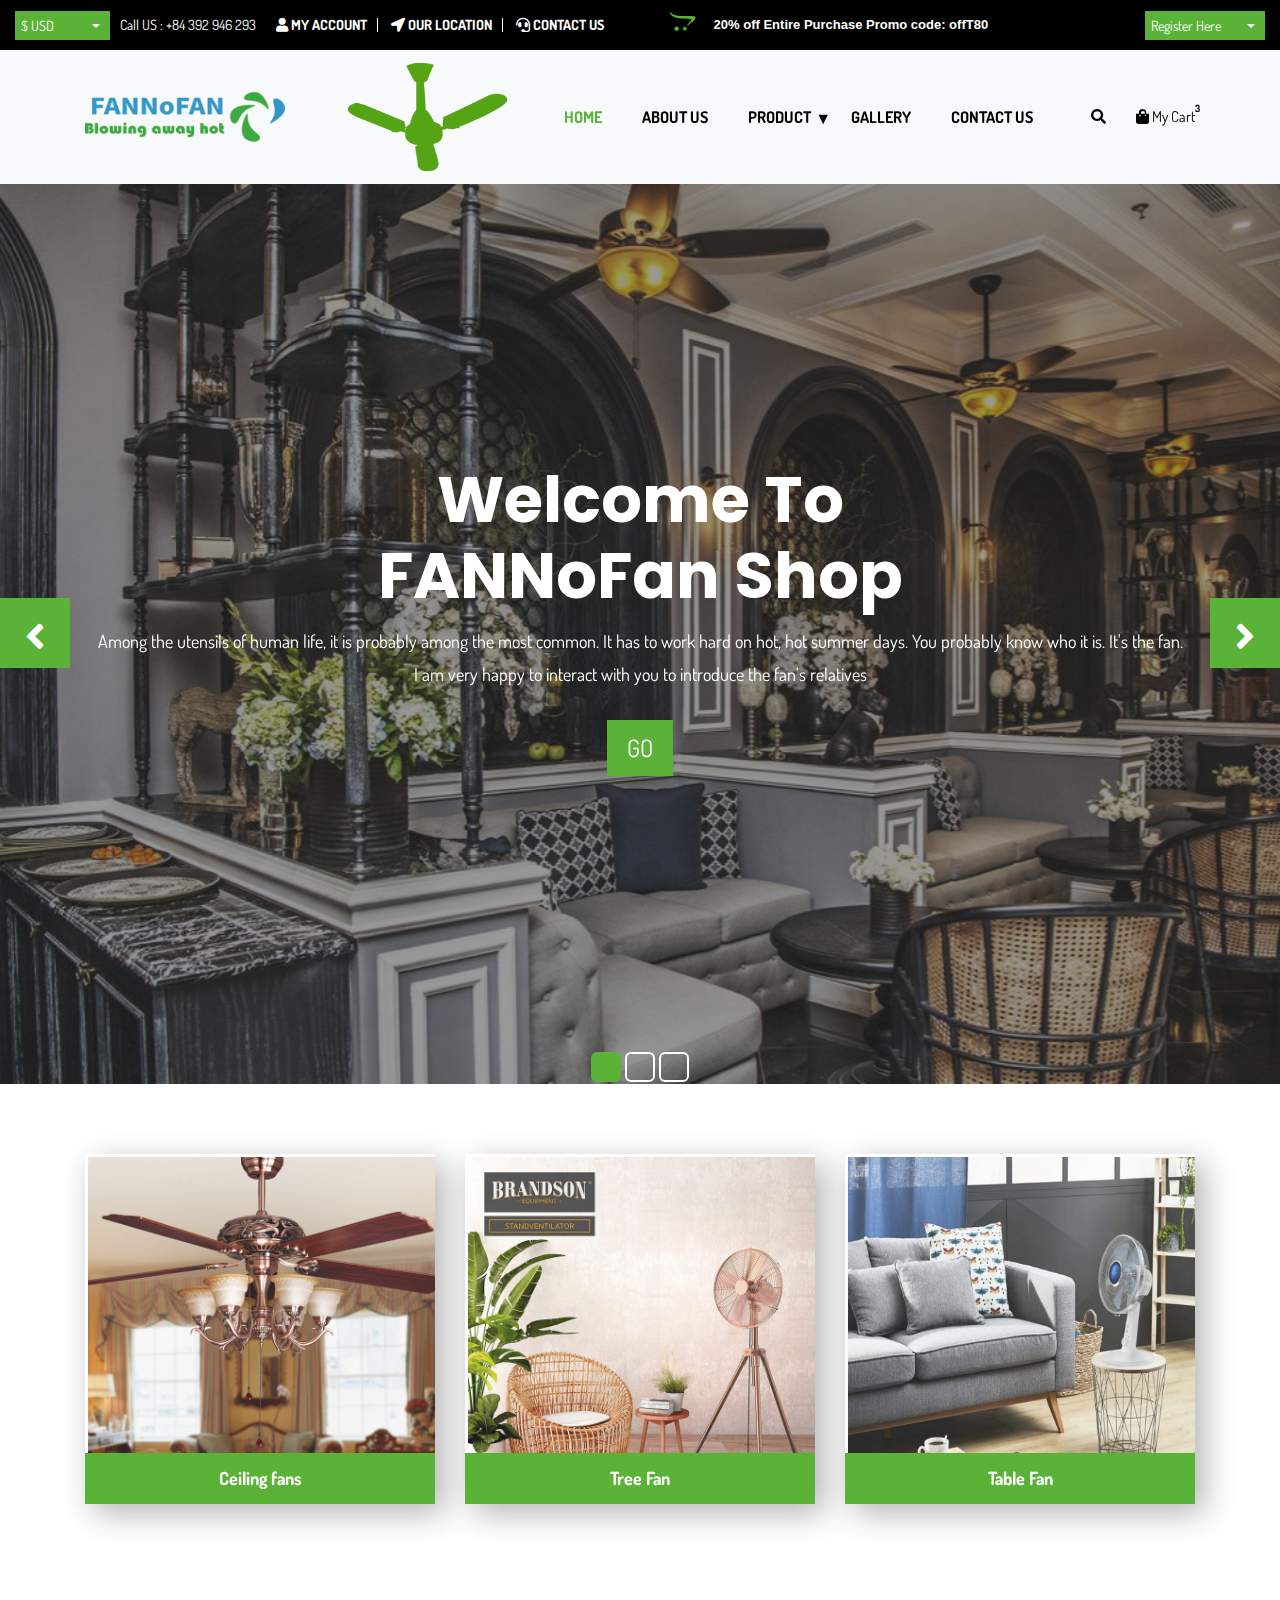
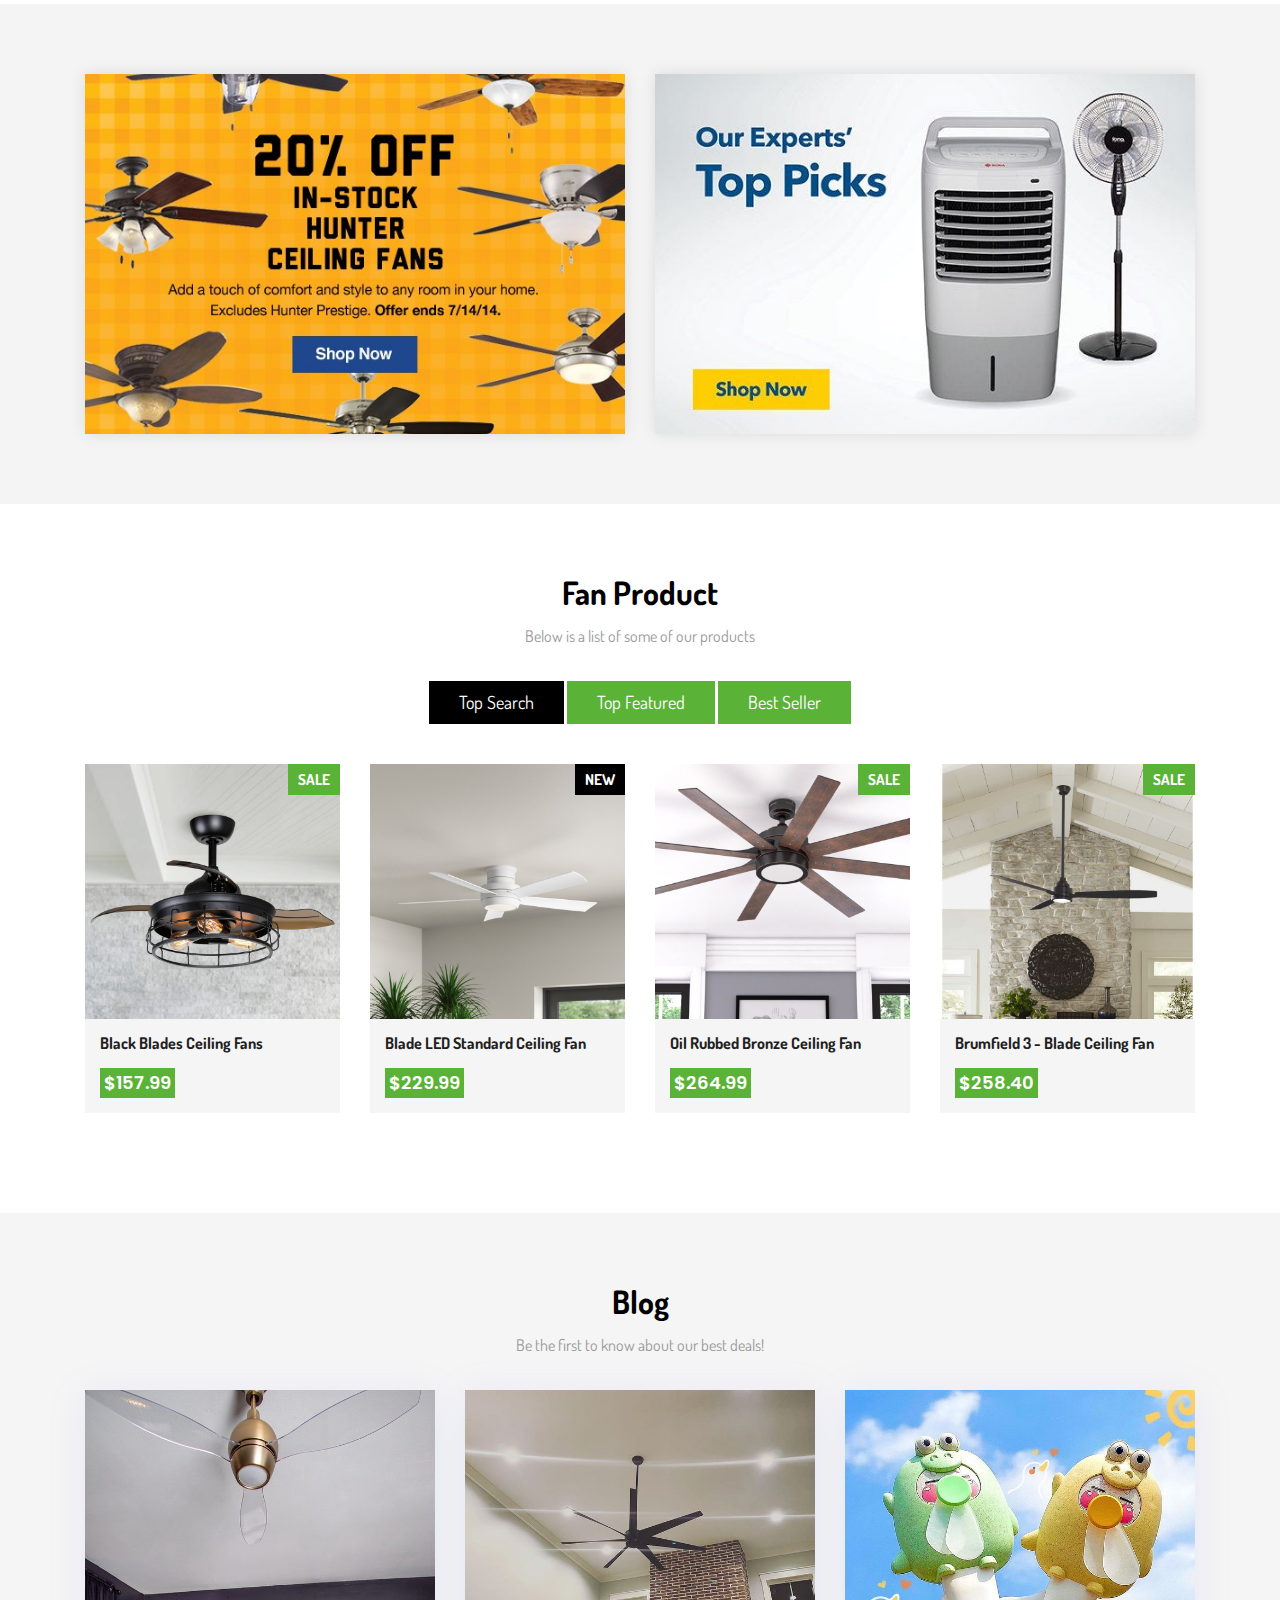
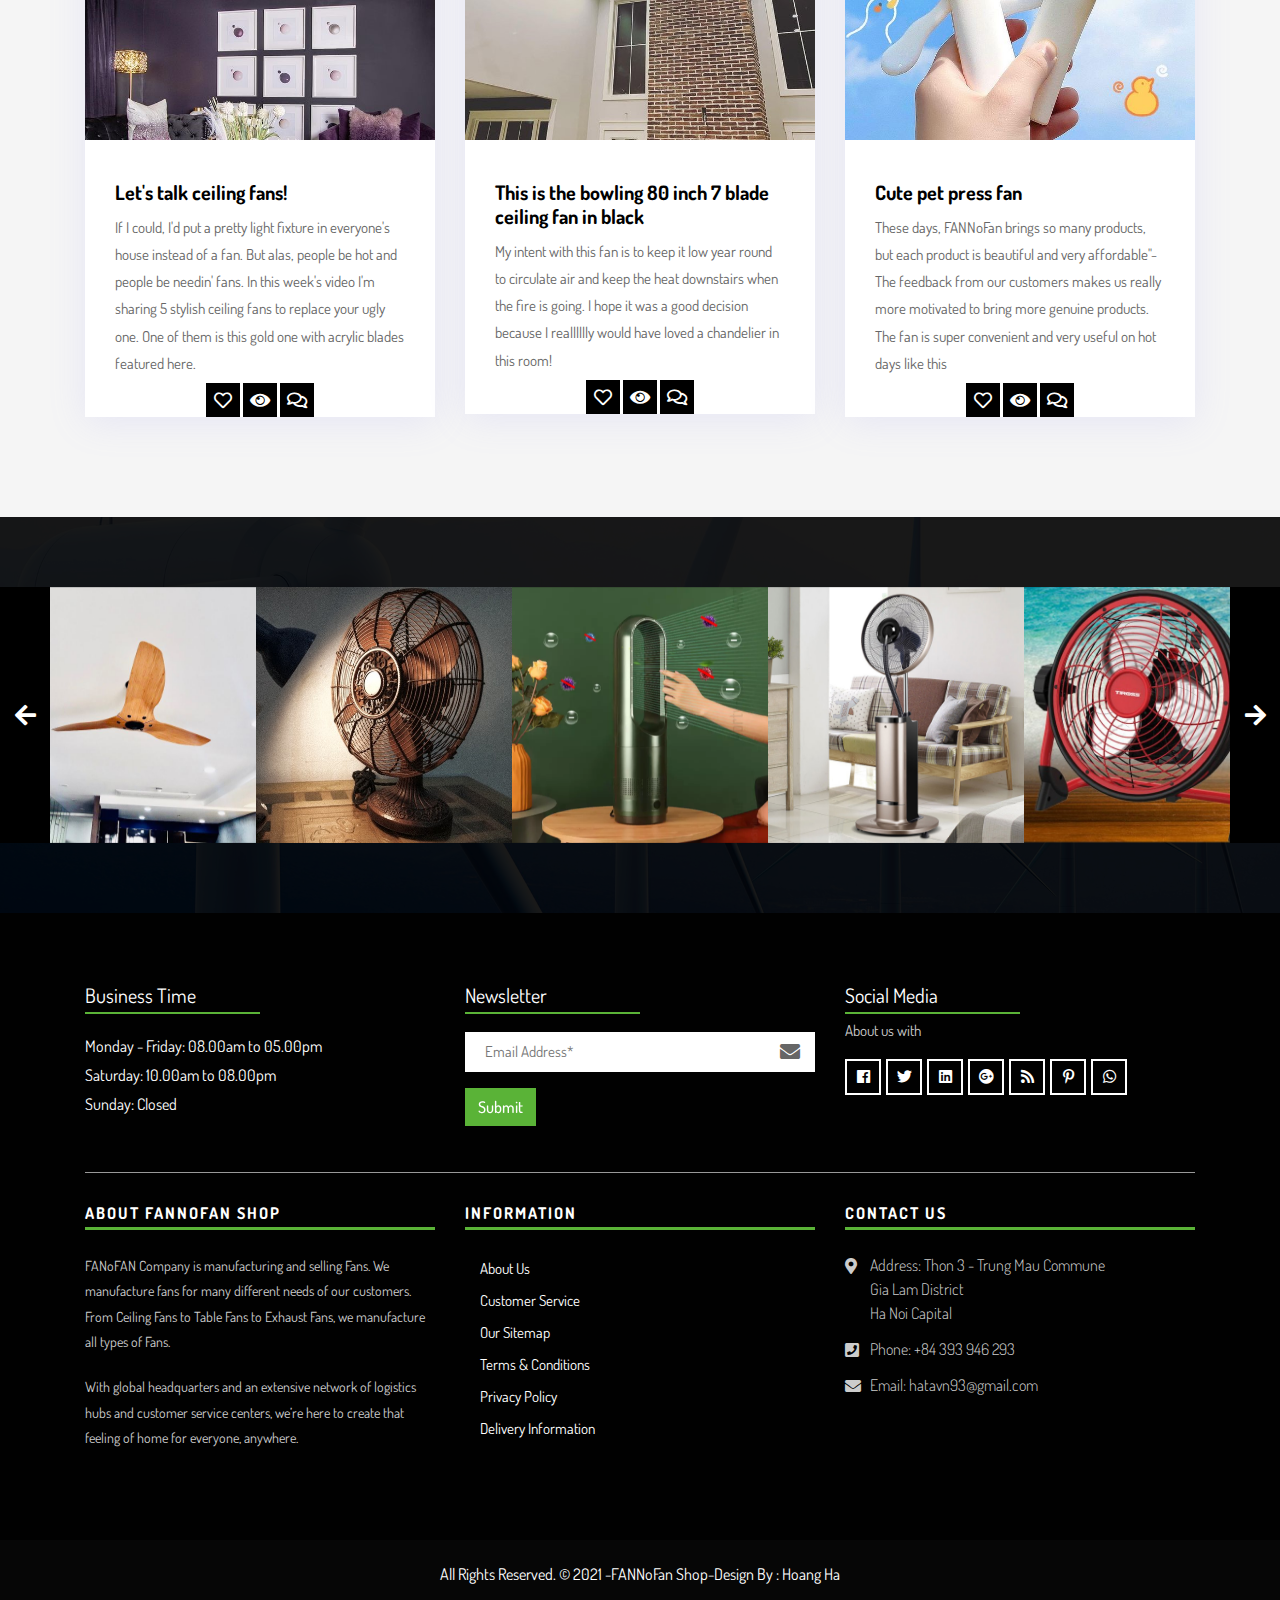
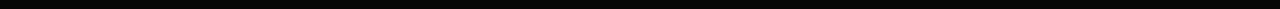
<file: index.html>
<!DOCTYPE html>
<html lang="en">
<!-- Basic -->

<head>
    <meta charset="utf-8">
    <meta http-equiv="X-UA-Compatible" content="IE=edge">

    <!-- Mobile Metas -->
    <meta name="viewport" content="width=device-width, initial-scale=1">

    <!-- Site Metas -->
    <title>FanNoFan - Blowing away hot & Save electricity</title>
    <meta name="keywords" content="">
    <meta name="description" content="">
    <meta name="author" content="">

    <!-- Site Icons -->
    <link rel="shortcut icon" href="images/favicon.ico" type="image/x-icon">
    <link rel="apple-touch-icon" href="images/logo.png">

    <!-- Bootstrap CSS -->
    <link rel="stylesheet" href="css/bootstrap.min.css">
    <!-- Site CSS -->
    <link rel="stylesheet" href="css/style.css">
    <!-- Responsive CSS -->
    <link rel="stylesheet" href="css/responsive.css">
    <!-- Custom CSS -->
    <link rel="stylesheet" href="css/custom.css">

    <!--[if lt IE 9]>
  <script src="https://oss.maxcdn.com/html5shiv/3.7.2/html5shiv.min.js"></script>
  <script src="https://oss.maxcdn.com/respond/1.4.2/respond.min.js"></script>
    <![endif]-->

</head>

<body>
    <!-- Start Main Top -->
    <div class="main-top">
        <div class="container-fluid">
            <div class="row">
                <div class="col-lg-6 col-md-6 col-sm-12 col-xs-12">
					<div class="custom-select-box">
                        <select id="basic" class="selectpicker show-tick form-control" data-placeholder="$ USD">
							<option>$ USD</option>
							<option>€ EUR</option>
						</select>
                    </div>
                    <div class="right-phone-box">
                        <p>Call US : <a href="#"> +84 392 946 293</a></p>
                    </div>
                    <div class="our-link">
                        <ul>
                            <li><a href="my-account.html"><i class="fa fa-user s_color"></i> My Account</a></li>
                            <li><a href="location.html"><i class="fas fa-location-arrow"></i> Our location</a></li>
                            <li><a href="contact-us.html"><i class="fas fa-headset"></i> Contact Us</a></li>
                        </ul>
                    </div>
                </div>
                <div class="col-lg-6 col-md-6 col-sm-12 col-xs-12">
					<div class="login-box">
						<select id="basic1" class="selectpicker show-tick form-control" data-placeholder="Sign In">
							<option>Register Here</option>
							<option>Sign In</option>
						</select>
					</div>
                    <div class="text-slid-box">
                        <div id="offer-box" class="carouselTicker">
                            <ul class="offer-box">
                                <li>
                                    <i class="fab fa-opencart"></i> 20% off Entire Purchase Promo code: offT80
                                </li>
                                <li>
                                    <i class="fab fa-opencart"></i> 50% - 80% off on Propeller
                                </li>
                                <li>
                                    <i class="fab fa-opencart"></i> Off 10%! Air Conditioner Fan
                                </li>
                                <li>
                                    <i class="fab fa-opencart"></i> Off 50%! Charged Fan
                                </li>
                                <li>
                                    <i class="fab fa-opencart"></i> 50% - 80% off on Propeller
                                </li>
                                <li>
                                    <i class="fab fa-opencart"></i> Off 10%! Air Conditioner Fan
                                </li>
                                <li>
                                    <i class="fab fa-opencart"></i> Off 50%! Charged Fan
                                </li>
                                <li>
                                    <i class="fab fa-opencart"></i> 20% off Entire Purchase Promo code: offT80
                                </li>
                            </ul>
                        </div>
                    </div>
                </div>
            </div>
        </div>
    </div>
    <!-- End Main Top -->

    <!-- Start Main Top -->
    <header class="main-header">
        <!-- Start Navigation -->
        <nav class="navbar navbar-expand-lg navbar-light bg-light navbar-default bootsnav">
            <div class="container">
                <!-- Start Header Navigation -->
                <div class="navbar-header">
                    <button class="navbar-toggler" type="button" data-toggle="collapse" data-target="#navbar-menu" aria-controls="navbars-rs-food" aria-expanded="false" aria-label="Toggle navigation">
                    <i class="fa fa-bars"></i>
                </button>
                    <a class="navbar-brand" href="index.html"><img src="images/logo.png" width="200" height="108" class="logo" alt=""></a>
                </div>
                <!-- End Header Navigation -->

                <div class="collapse navbar-collapse" id="navbar-menu1">
                    <ul class="nav navbar-nav ml-auto" data-in="fadeInDown" data-out="fadeOutUp">
                        <li class="nav-item"><img src="images/ceiling-fans-.png" height="108" alt=""></li>
                    </ul>
                </div>
                
                <!-- Collect the nav links, forms, and other content for toggling -->
                <div class="collapse navbar-collapse" id="navbar-menu">
                    <ul class="nav navbar-nav ml-auto" data-in="fadeInDown" data-out="fadeOutUp">
                        <li class="nav-item active"><a class="nav-link" href="index.html">Home</a></li>
                        <li class="nav-item"><a class="nav-link" href="about.html">About Us</a></li>
                        <li class="dropdown">
                            <a href="#" class="nav-link dropdown-toggle arrow" data-toggle="dropdown">PRODUCT</a>
                            <ul class="dropdown-menu">
								<li><a href="shop.html">All Product</a></li>
								<li><a href="shop-detail.html">Product Detail</a></li>
                                <li><a href="cart.html">Cart</a></li>
                                <li><a href="checkout.html">Checkout</a></li>
                                <li><a href="my-account.html">My Account</a></li>
                                <li><a href="wishlist.html">Wishlist</a></li>
                            </ul>
                        </li>
                        <li class="nav-item"><a class="nav-link" href="gallery.html">Gallery</a></li>
                        <li class="nav-item"><a class="nav-link" href="contact-us.html">Contact Us</a></li>
                    </ul>
                </div>
                <!-- /.navbar-collapse -->

                <!-- Start Atribute Navigation -->
                <div class="attr-nav">
                    <ul>
                        <li class="search"><a href="#"><i class="fa fa-search"></i></a></li>
                        <li class="side-menu">
							<a href="#">
								<i class="fa fa-shopping-bag"></i>
								<span class="badge">3</span>
								<p>My Cart</p>
							</a>
						</li>
                    </ul>
                </div>
                <!-- End Atribute Navigation -->
            </div>
            <!-- Start Side Menu -->
            <div class="side">
                <a href="#" class="close-side"><i class="fa fa-times"></i></a>
                <li class="cart-box">
                    <ul class="cart-list">
                        <li>
                            <a href="#" class="photo"><img src="images/img-pro-01.jpg" class="cart-thumb" alt="" /></a>
                            <h6><a href="#">Black Blades Ceiling Fans </a></h6>
                            <p>2x - <span class="price">$157.99</span></p>
                        </li>
                        <li>
                            <a href="#" class="photo"><img src="images/img-pro-02.jpg" class="cart-thumb" alt="" /></a>
                            <h6><a href="#">Blade LED Standard Ceiling Fan</a></h6>
                            <p>1x - <span class="price">$229.99</span></p>
                        </li>
                        <li>
                            <a href="#" class="photo"><img src="images/img-pro-03.jpg" class="cart-thumb" alt="" /></a>
                            <h6><a href="#">Oil Rubbed Bronze Ceiling Fan</a></h6>
                            <p>1x - <span class="price">$264.99</span></p>
                        </li>
                        <li class="total">
                            <a href="#" class="btn btn-default hvr-hover btn-cart">VIEW CART</a>
                            <span class="float-right"><strong>Total</strong>: $810,96</span>
                        </li>
                    </ul>
                </li>
            </div>
            <!-- End Side Menu -->
        </nav>
        <!-- End Navigation -->
    </header>
    <!-- End Main Top -->

    <div class="top-search">
        <div class="container">
            <div class="input-group">
                <span class="input-group-addon"><i class="fa fa-search"></i></span>
                <input type="text" class="form-control" placeholder="What product you want to search?">
                <span class="input-group-addon close-search"><i class="fa fa-times"></i></span>
            </div>
        </div>
    </div>
    <!-- End Top Search -->

    <!-- Start Slider -->
    <div id="slides-shop" class="cover-slides">
        <ul class="slides-container">
            <li class="text-center">
                <img src="images/banner-01.jpg" alt="">
                <div class="container">
                    <div class="row">
                        <div class="col-md-12">
                            <h1 class="m-b-20"><strong>Welcome To <br> FANNoFan Shop</strong></h1>
                            <p class="m-b-40">Among the utensils of human life, it is probably among the most common. It has to work hard on hot, hot summer days. You probably know who it is. It's the fan.<br>I am very happy to interact with you to introduce the fan's relatives</p>
                            <p><a class="btn hvr-hover" href="#">Go</a></p>
                        </div>
                    </div>
                </div>
            </li>
            <li class="text-center">
                <img src="images/banner-02.jpg" alt="">
                <div class="container">
                    <div class="row">
                        <div class="col-md-12">
                            <h1 class="m-b-20"><strong>FANNoFan Shop <br> New Hunter Maribel</strong></h1>
                            <p class="m-b-40">Hunter Maribel ceiling fan products are designed in a traditional style, with the main color being luxurious bronze color <br> I am very happy to interact with you to introduce the fan's relatives</p>
                            <p><a class="btn hvr-hover" href="#">Go</a></p>
                        </div>
                    </div>
                </div>
            </li>
            <li class="text-center">
                <img src="images/banner-03.jpg" alt="">
                <div class="container">
                    <div class="row">
                        <div class="col-md-12">
                            <h1 class="m-b-20"><strong>Welcome To <br> FANNoFan Shop</strong></h1>
                            <p class="m-b-40">Almost every family has at least one fan to use for cooling, but not everyone knows how to use the fan properly to avoid optimal hot season diseases. <br> Tips will reveal to you some tips to use smart fans, protect family health.</p>
                            <p><a class="btn hvr-hover" href="#">Go</a></p>
                        </div>
                    </div>
                </div>
            </li>
        </ul>
        <div class="slides-navigation">
            <a href="#" class="next"><i class="fa fa-angle-right" aria-hidden="true"></i></a>
            <a href="#" class="prev"><i class="fa fa-angle-left" aria-hidden="true"></i></a>
        </div>
    </div>
    <!-- End Slider -->

    <!-- Start Categories  -->
    <div class="categories-shop">
        <div class="container">
            <div class="row">
                <div class="col-lg-4 col-md-4 col-sm-12 col-xs-12">
                    <div class="shop-cat-box">
                        <img class="img-fluid" src="images/categories_img_01.jpg" alt="" />
                        <a class="btn hvr-hover" href="#">Ceiling fans</a>
                    </div>
                </div>
                <div class="col-lg-4 col-md-4 col-sm-12 col-xs-12">
                    <div class="shop-cat-box">
                        <img class="img-fluid" src="images/categories_img_02.jpg" alt="" />
                        <a class="btn hvr-hover" href="#">Tree Fan</a>
                    </div>
                </div>
                <div class="col-lg-4 col-md-4 col-sm-12 col-xs-12">
                    <div class="shop-cat-box">
                        <img class="img-fluid" src="images/categories_img_03.jpg" alt="" />
                        <a class="btn hvr-hover" href="#">Table Fan</a>
                    </div>
                </div>
            </div>
        </div>
    </div>
    <!-- End Categories -->
	
	<div class="box-add-products">
		<div class="container">
			<div class="row">
				<div class="col-lg-6 col-md-6 col-sm-12">
					<div class="offer-box-products">
						<img class="img-fluid" src="images/add-img-01.jpg" width="600" height="400" alt="" />
					</div>
				</div>
				<div class="col-lg-6 col-md-6 col-sm-12">
					<div class="offer-box-products">
						<img class="img-fluid" src="images/add-img-02.jpg" width="600" height="400" alt="" />
					</div>
				</div>
			</div>
		</div>
	</div>

    <!-- Start Products  -->
    <div class="products-box">
        <div class="container">
            <div class="row">
                <div class="col-lg-12">
                    <div class="title-all text-center">
                        <h1>Fan Product</h1>
                        <p>Below is a list of some of our products</p>
                    </div>
                </div>
            </div>
            <div class="row">
                <div class="col-lg-12">
                    <div class="special-menu text-center">
                        <div class="button-group filter-button-group">
                            <button class="active" data-filter="*">Top Search</button>
                            <button data-filter=".top-featured">Top Featured</button>
                            <button data-filter=".best-seller">Best Seller</button>
                        </div>
                    </div>
                </div>
            </div>

            <div class="row special-list">
                <div class="col-lg-3 col-md-6 special-grid best-seller">
                    <div class="products-single fix">
                        <div class="box-img-hover">
                            <div class="type-lb">
                                <p class="sale">Sale</p>
                            </div>
                            <img src="images/img-pro-01.jpg" class="img-fluid" alt="Image">
                            <div class="mask-icon">
                                <ul>
                                    <li><a href="#" data-toggle="tooltip" data-placement="right" title="View"><i class="fas fa-eye"></i></a></li>
                                    <li><a href="#" data-toggle="tooltip" data-placement="right" title="Compare"><i class="fas fa-sync-alt"></i></a></li>
                                    <li><a href="#" data-toggle="tooltip" data-placement="right" title="Add to Wishlist"><i class="far fa-heart"></i></a></li>
                                </ul>
                                <a class="cart" href="#">Add to Cart</a>
                            </div>
                        </div>
                        <div class="why-text">
                            <h4>Black Blades Ceiling Fans</h4>
                            <h5> $157.99</h5>
                        </div>
                    </div>
                </div>

                <div class="col-lg-3 col-md-6 special-grid top-featured">
                    <div class="products-single fix">
                        <div class="box-img-hover">
                            <div class="type-lb">
                                <p class="new">New</p>
                            </div>
                            <img src="images/img-pro-02.jpg" class="img-fluid" alt="Image">
                            <div class="mask-icon">
                                <ul>
                                    <li><a href="#" data-toggle="tooltip" data-placement="right" title="View"><i class="fas fa-eye"></i></a></li>
                                    <li><a href="#" data-toggle="tooltip" data-placement="right" title="Compare"><i class="fas fa-sync-alt"></i></a></li>
                                    <li><a href="#" data-toggle="tooltip" data-placement="right" title="Add to Wishlist"><i class="far fa-heart"></i></a></li>
                                </ul>
                                <a class="cart" href="#">Add to Cart</a>
                            </div>
                        </div>
                        <div class="why-text">
                            <h4>Blade LED Standard Ceiling Fan</h4>
                            <h5> $229.99</h5>
                        </div>
                    </div>
                </div>

                <div class="col-lg-3 col-md-6 special-grid top-featured">
                    <div class="products-single fix">
                        <div class="box-img-hover">
                            <div class="type-lb">
                                <p class="sale">Sale</p>
                            </div>
                            <img src="images/img-pro-03.jpg" class="img-fluid" alt="Image">
                            <div class="mask-icon">
                                <ul>
                                    <li><a href="#" data-toggle="tooltip" data-placement="right" title="View"><i class="fas fa-eye"></i></a></li>
                                    <li><a href="#" data-toggle="tooltip" data-placement="right" title="Compare"><i class="fas fa-sync-alt"></i></a></li>
                                    <li><a href="#" data-toggle="tooltip" data-placement="right" title="Add to Wishlist"><i class="far fa-heart"></i></a></li>
                                </ul>
                                <a class="cart" href="#">Add to Cart</a>
                            </div>
                        </div>
                        <div class="why-text">
                            <h4>Oil Rubbed Bronze Ceiling Fan</h4>
                            <h5> $264.99</h5>
                        </div>
                    </div>
                </div>

                <div class="col-lg-3 col-md-6 special-grid best-seller">
                    <div class="products-single fix">
                        <div class="box-img-hover">
                            <div class="type-lb">
                                <p class="sale">Sale</p>
                            </div>
                            <img src="images/img-pro-04.jpg" class="img-fluid" alt="Image">
                            <div class="mask-icon">
                                <ul>
                                    <li><a href="#" data-toggle="tooltip" data-placement="right" title="View"><i class="fas fa-eye"></i></a></li>
                                    <li><a href="#" data-toggle="tooltip" data-placement="right" title="Compare"><i class="fas fa-sync-alt"></i></a></li>
                                    <li><a href="#" data-toggle="tooltip" data-placement="right" title="Add to Wishlist"><i class="far fa-heart"></i></a></li>
                                </ul>
                                <a class="cart" href="#">Add to Cart</a>
                            </div>
                        </div>
                        <div class="why-text">
                            <h4>Brumfield 3 - Blade Ceiling Fan</h4>
                            <h5> $258.40</h5>
                        </div>
                    </div>
                </div>
            </div>
        </div>
    </div>
    <!-- End Products  -->

    <!-- Start Blog  -->
    <div class="latest-blog">
        <div class="container">
            <div class="row">
                <div class="col-lg-12">
                    <div class="title-all text-center">
                        <h1>Blog</h1>
                        <p>Be the first to know about our best deals!</p>
                    </div>
                </div>
            </div>
            <div class="row">
                <div class="col-md-6 col-lg-4 col-xl-4">
                    <div class="blog-box">
                        <div class="blog-img">
                            <img class="img-fluid" src="images/blog-img.jpg" height="500" alt="" />
                        </div>
                        <div class="blog-content">
                            <div class="title-blog">
                                <h3>Let's talk ceiling fans!</h3>
                                <p>If I could, I'd put a pretty light fixture in everyone's house instead of a fan. But alas, people be hot and people be needin' fans. In this week's video I'm sharing 5 stylish ceiling fans to replace your ugly one. One of them is this gold one with acrylic blades featured here.</p>
                            </div>
                            <ul class="option-blog">
                                <li><a href="#"><i class="far fa-heart"></i></a></li>
                                <li><a href="#"><i class="fas fa-eye"></i></a></li>
                                <li><a href="#"><i class="far fa-comments"></i></a></li>
                            </ul>
                        </div>
                    </div>
                </div>
                <div class="col-md-6 col-lg-4 col-xl-4">
                    <div class="blog-box">
                        <div class="blog-img">
                            <img class="img-fluid" src="images/blog-img-01.jpg" alt="" />
                        </div>
                        <div class="blog-content">
                            <div class="title-blog">
                                <h3>This is the bowling 80 inch 7 blade ceiling fan in black</h3>
                                <p>My intent with this fan is to keep it low year round to circulate air and keep the heat downstairs when the fire is going. I hope it was a good decision because I realllllly would have loved a chandelier in this room!</p>
                            </div>
                            <ul class="option-blog">
                                <li><a href="#"><i class="far fa-heart"></i></a></li>
                                <li><a href="#"><i class="fas fa-eye"></i></a></li>
                                <li><a href="#"><i class="far fa-comments"></i></a></li>
                            </ul>
                        </div>
                    </div>
                </div>
                <div class="col-md-6 col-lg-4 col-xl-4">
                    <div class="blog-box">
                        <div class="blog-img">
                            <img class="img-fluid" src="images/blog-img-02.jpg" alt="" />
                        </div>
                        <div class="blog-content">
                            <div class="title-blog">
                                <h3>Cute pet press fan</h3>
                                <p>These days, FANNoFan brings so many products, but each product is beautiful and very affordable"- The feedback from our customers makes us really more motivated to bring more genuine products. The fan is super convenient and very useful on hot days like this</p>
                            </div>
                            <ul class="option-blog">
                                <li><a href="#"><i class="far fa-heart"></i></a></li>
                                <li><a href="#"><i class="fas fa-eye"></i></a></li>
                                <li><a href="#"><i class="far fa-comments"></i></a></li>
                            </ul>
                        </div>
                    </div>
                </div>
            </div>
        </div>
    </div>
    <!-- End Blog  -->


    <!-- Start Instagram Feed  -->
    <div class="instagram-box">
        <div class="main-instagram owl-carousel owl-theme">
            <div class="item">
                <div class="ins-inner-box">
                    <img src="images/instagram-img-01.jpg" alt="" />
                    <div class="hov-in">
                        <a href="#"><i class="fab fa-instagram"></i></a>
                    </div>
                </div>
            </div>
            <div class="item">
                <div class="ins-inner-box">
                    <img src="images/instagram-img-02.jpg" alt="" />
                    <div class="hov-in">
                        <a href="#"><i class="fab fa-instagram"></i></a>
                    </div>
                </div>
            </div>
            <div class="item">
                <div class="ins-inner-box">
                    <img src="images/instagram-img-03.jpg" alt="" />
                    <div class="hov-in">
                        <a href="#"><i class="fab fa-instagram"></i></a>
                    </div>
                </div>
            </div>
            <div class="item">
                <div class="ins-inner-box">
                    <img src="images/instagram-img-04.jpg" alt="" />
                    <div class="hov-in">
                        <a href="#"><i class="fab fa-instagram"></i></a>
                    </div>
                </div>
            </div>
            <div class="item">
                <div class="ins-inner-box">
                    <img src="images/instagram-img-05.jpg" alt="" />
                    <div class="hov-in">
                        <a href="#"><i class="fab fa-instagram"></i></a>
                    </div>
                </div>
            </div>
            <div class="item">
                <div class="ins-inner-box">
                    <img src="images/instagram-img-06.jpg" alt="" />
                    <div class="hov-in">
                        <a href="#"><i class="fab fa-instagram"></i></a>
                    </div>
                </div>
            </div>
            <div class="item">
                <div class="ins-inner-box">
                    <img src="images/instagram-img-07.jpg" alt="" />
                    <div class="hov-in">
                        <a href="#"><i class="fab fa-instagram"></i></a>
                    </div>
                </div>
            </div>
            <div class="item">
                <div class="ins-inner-box">
                    <img src="images/instagram-img-08.jpg" alt="" />
                    <div class="hov-in">
                        <a href="#"><i class="fab fa-instagram"></i></a>
                    </div>
                </div>
            </div>
            <div class="item">
                <div class="ins-inner-box">
                    <img src="images/instagram-img-09.jpg" alt="" />
                    <div class="hov-in">
                        <a href="#"><i class="fab fa-instagram"></i></a>
                    </div>
                </div>
            </div>
            <div class="item">
                <div class="ins-inner-box">
                    <img src="images/instagram-img-05.jpg" alt="" />
                    <div class="hov-in">
                        <a href="#"><i class="fab fa-instagram"></i></a>
                    </div>
                </div>
            </div>
        </div>
    </div>
    <!-- End Instagram Feed  -->


    <!-- Start Footer  -->
    <footer>
        <div class="footer-main">
            <div class="container">
				<div class="row">
					<div class="col-lg-4 col-md-12 col-sm-12">
						<div class="footer-top-box">
							<h3>Business Time</h3>
							<ul class="list-time">
								<li>Monday - Friday: 08.00am to 05.00pm</li> <li>Saturday: 10.00am to 08.00pm</li> <li>Sunday: <span>Closed</span></li>
							</ul>
						</div>
					</div>
					<div class="col-lg-4 col-md-12 col-sm-12">
						<div class="footer-top-box">
							<h3>Newsletter</h3>
							<form class="newsletter-box">
								<div class="form-group">
									<input class="" type="email" name="Email" placeholder="Email Address*" />
									<i class="fa fa-envelope"></i>
								</div>
								<button class="btn hvr-hover" type="submit">Submit</button>
							</form>
						</div>
					</div>
					<div class="col-lg-4 col-md-12 col-sm-12">
						<div class="footer-top-box">
							<h3>Social Media</h3>
							<p>About us with</p>
							<ul>
                                <li><a href="#"><i class="fab fa-facebook" aria-hidden="true"></i></a></li>
                                <li><a href="#"><i class="fab fa-twitter" aria-hidden="true"></i></a></li>
                                <li><a href="#"><i class="fab fa-linkedin" aria-hidden="true"></i></a></li>
                                <li><a href="#"><i class="fab fa-google-plus" aria-hidden="true"></i></a></li>
                                <li><a href="#"><i class="fa fa-rss" aria-hidden="true"></i></a></li>
                                <li><a href="#"><i class="fab fa-pinterest-p" aria-hidden="true"></i></a></li>
                                <li><a href="#"><i class="fab fa-whatsapp" aria-hidden="true"></i></a></li>
                            </ul>
						</div>
					</div>
				</div>
				<hr>
                <div class="row">
                    <div class="col-lg-4 col-md-12 col-sm-12">
                        <div class="footer-widget">
                            <h4>About FANNoFan Shop</h4>
                            <p>FANoFAN Company is manufacturing and selling Fans. We manufacture fans for many different needs of our customers. From Ceiling Fans to Table Fans to Exhaust Fans, we manufacture all types of Fans.</p>
							<p>With global headquarters and an extensive network of logistics hubs and customer service centers, we’re here to create that feeling of home for everyone, anywhere.</p>
                        </div>
                    </div>
                    <div class="col-lg-4 col-md-12 col-sm-12">
                        <div class="footer-link">
                            <h4>Information</h4>
                            <ul>
                                <li><a href="#">About Us</a></li>
                                <li><a href="#">Customer Service</a></li>
                                <li><a href="#">Our Sitemap</a></li>
                                <li><a href="#">Terms &amp; Conditions</a></li>
                                <li><a href="#">Privacy Policy</a></li>
                                <li><a href="#">Delivery Information</a></li>
                            </ul>
                        </div>
                    </div>
                    <div class="col-lg-4 col-md-12 col-sm-12">
                        <div class="footer-link-contact">
                            <h4>Contact Us</h4>
                            <ul>
                                <li>
                                    <p><i class="fas fa-map-marker-alt"></i>Address: Thon 3 - Trung Mau Commune<br>Gia Lam District<br> Ha Noi Capital </p>
                                </li>
                                <li>
                                    <p><i class="fas fa-phone-square"></i>Phone: <a href="tel:+1-888705770">+84 393 946 293</a></p>
                                </li>
                                <li>
                                    <p><i class="fas fa-envelope"></i>Email: <a href="mailto:contactinfo@gmail.com">hatavn93@gmail.com</a></p>
                                </li>
                            </ul>
                        </div>
                    </div>
                </div>
            </div>
        </div>
    </footer>
    <!-- End Footer  -->

    <!-- Start copyright  -->
    <div class="footer-copyright">
        <p class="footer-company">All Rights Reserved. &copy; 2021 <a href="#">-FANNoFan Shop</a>-Design By :
            <a href="https://html.design/">Hoang Ha</a></p>
    </div>
    <!-- End copyright  -->


    <button href="#" id="back-to-top" title="Back to top" style="display: none;">⇪</button>

    <!-- ALL JS FILES -->
    <script src="js/jquery-3.2.1.min.js"></script>
    <script src="js/popper.min.js"></script>
    <script src="js/bootstrap.min.js"></script>
    <!-- ALL PLUGINS -->
    <script src="js/jquery.superslides.min.js"></script>
    <script src="js/bootstrap-select.js"></script>
    <script src="js/inewsticker.js"></script>
    <script src="js/bootsnav.js"></script>
    <script src="js/images-loded.min.js"></script>
    <script src="js/isotope.min.js"></script>
    <script src="js/owl.carousel.min.js"></script>
    <script src="js/baguetteBox.min.js"></script>
    <script src="js/form-validator.min.js"></script>
    <script src="js/contact-form-script.js"></script>
    <script src="js/custom.js"></script>
</body>

</html>
</file>
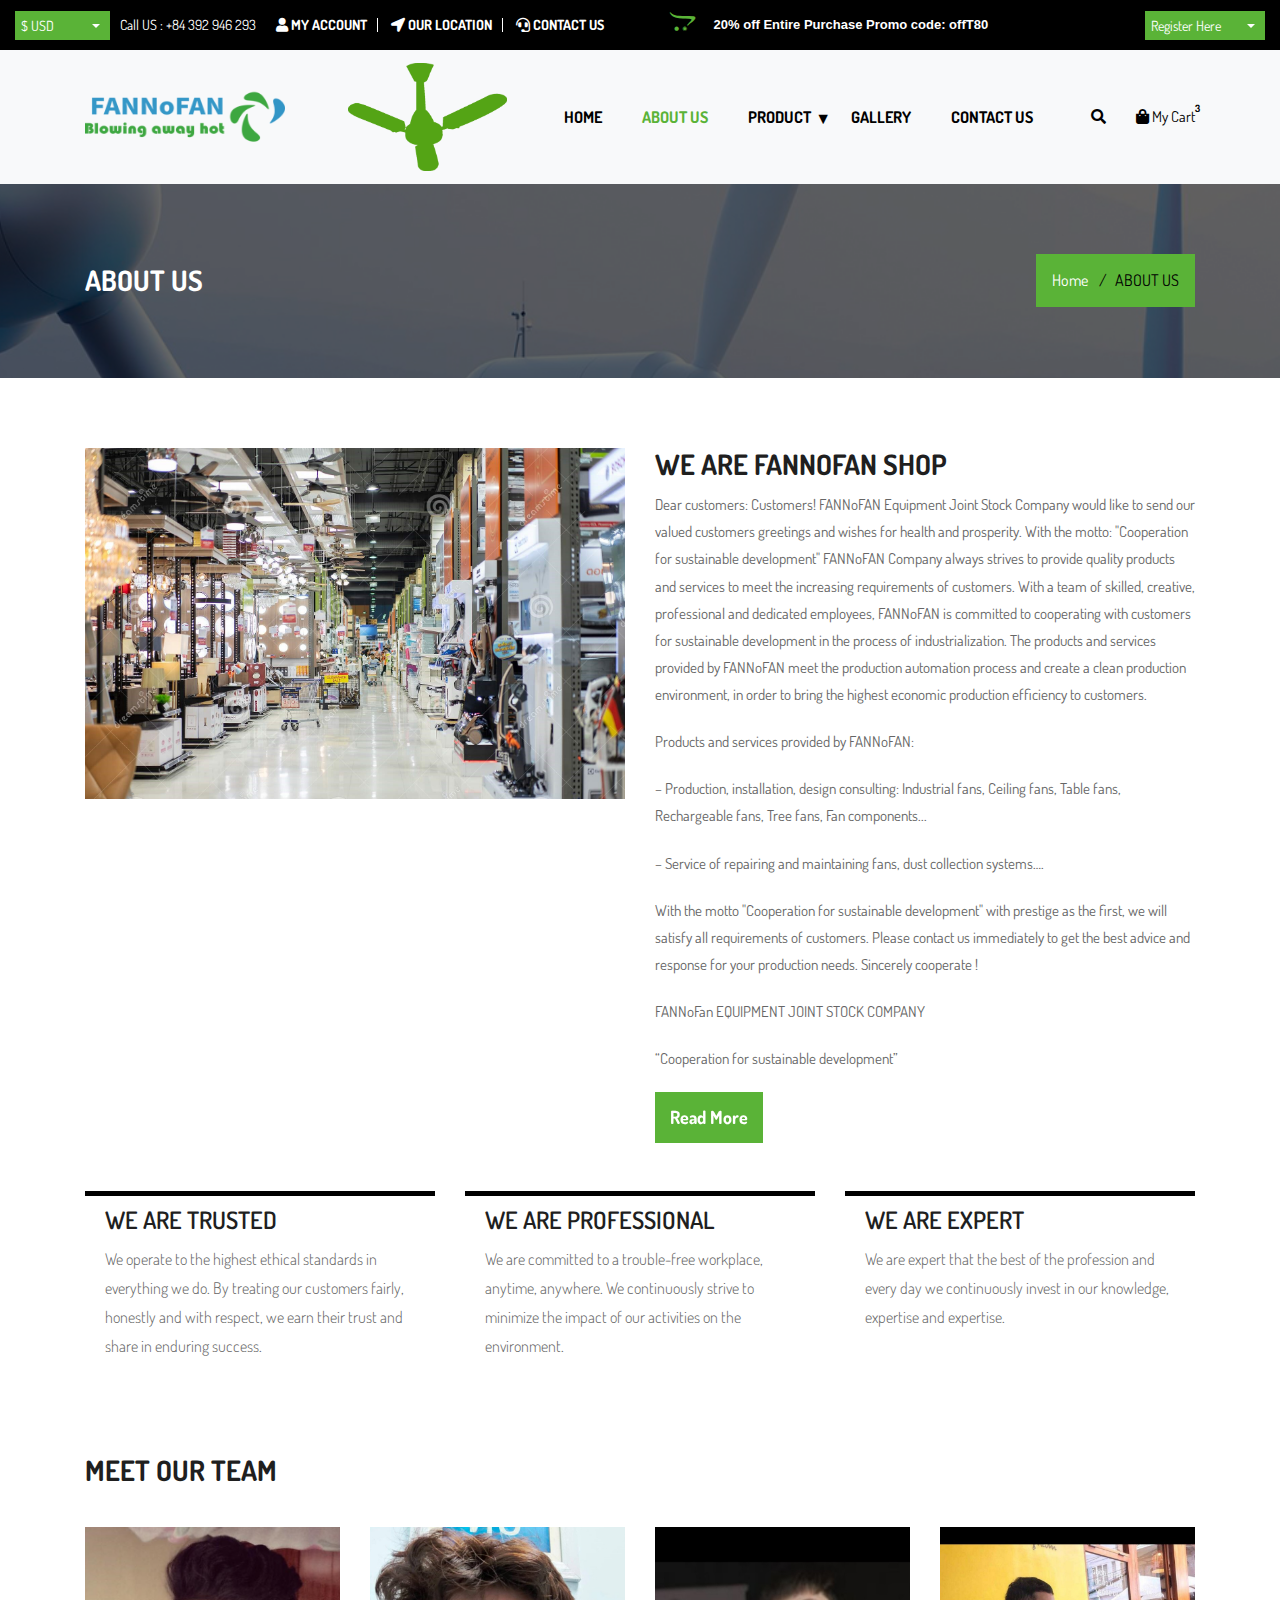
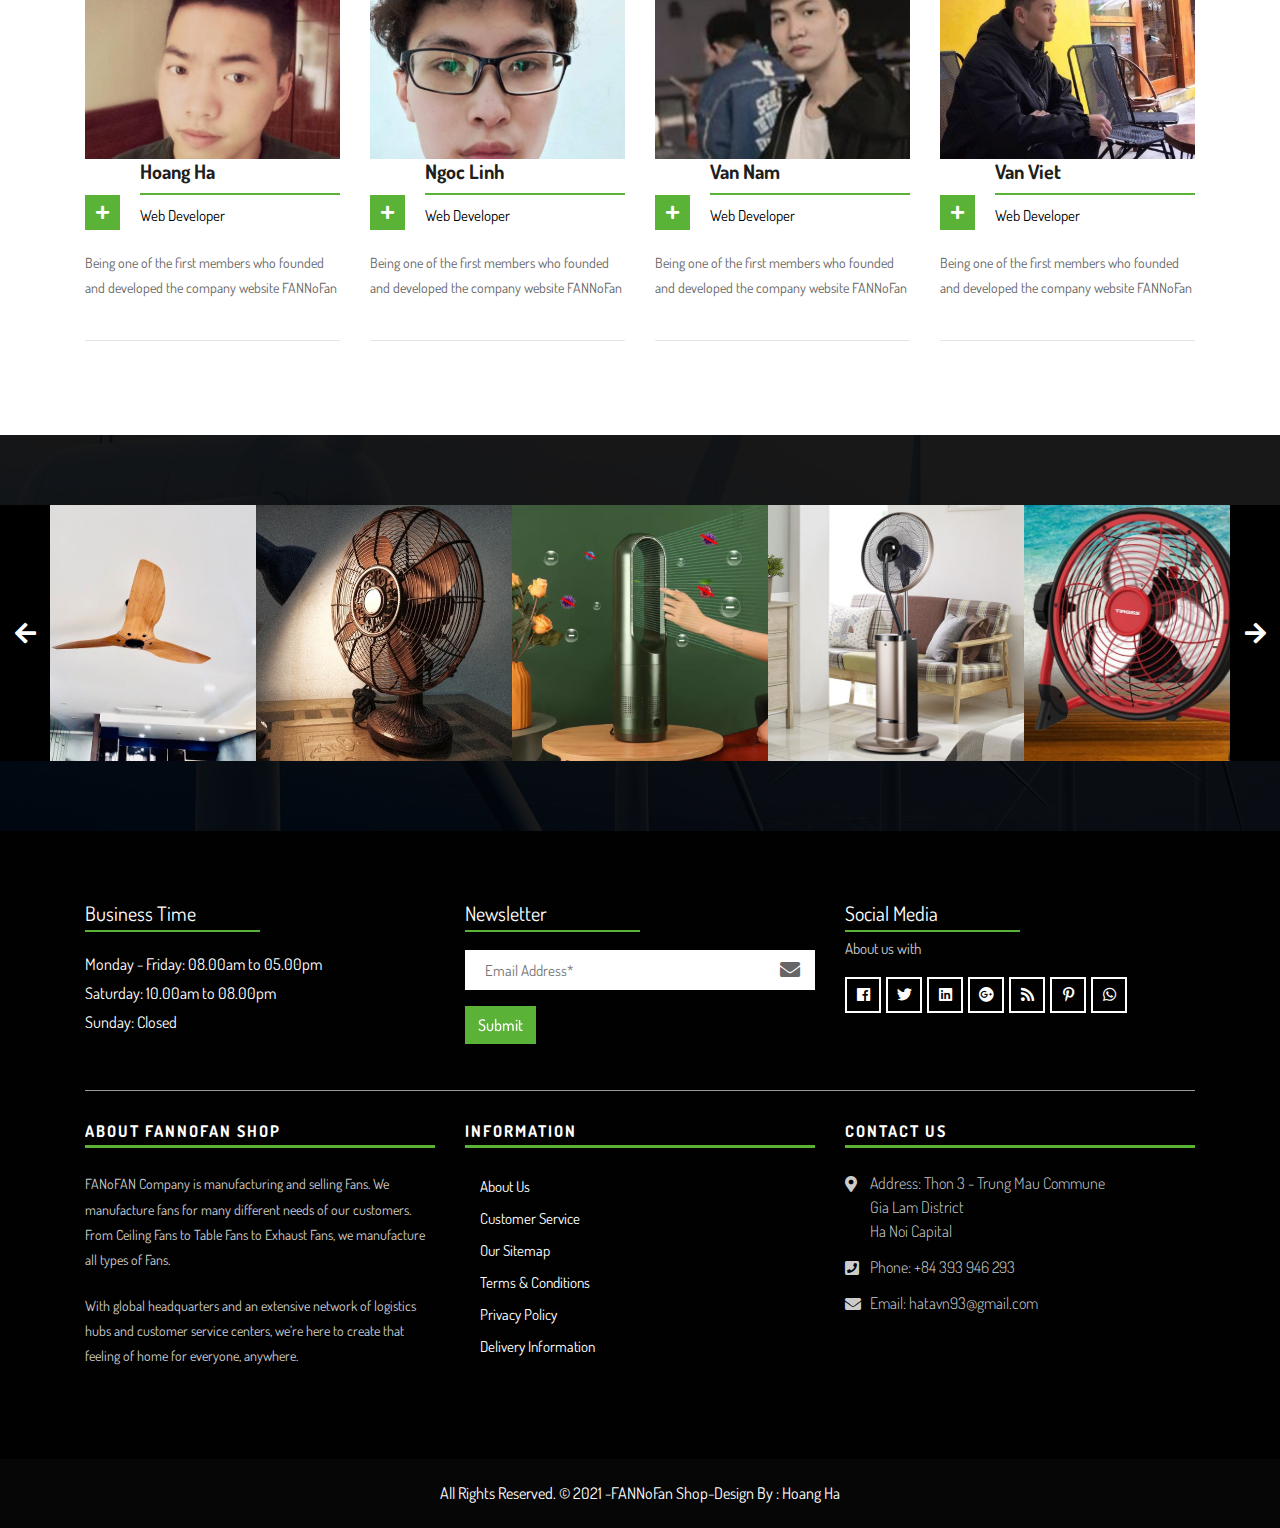
<file: about.html>
<!DOCTYPE html>
<html lang="en">
<!-- Basic -->

<head>
    <meta charset="utf-8">
    <meta http-equiv="X-UA-Compatible" content="IE=edge">

    <!-- Mobile Metas -->
    <meta name="viewport" content="width=device-width, initial-scale=1">

    <!-- Site Metas -->
    <title>FanNoFan - Blowing away hot & Save electricity</title>
    <meta name="keywords" content="">
    <meta name="description" content="">
    <meta name="author" content="">

    <!-- Site Icons -->
    <link rel="shortcut icon" href="images/favicon.ico" type="image/x-icon">
    <link rel="apple-touch-icon" href="images/logo.png">

    <!-- Bootstrap CSS -->
    <link rel="stylesheet" href="css/bootstrap.min.css">
    <!-- Site CSS -->
    <link rel="stylesheet" href="css/style.css">
    <!-- Responsive CSS -->
    <link rel="stylesheet" href="css/responsive.css">
    <!-- Custom CSS -->
    <link rel="stylesheet" href="css/custom.css">

    <!--[if lt IE 9]>
    <script src="https://oss.maxcdn.com/html5shiv/3.7.2/html5shiv.min.js"></script>
    <script src="https://oss.maxcdn.com/respond/1.4.2/respond.min.js"></script>
    <![endif]-->

</head>

<body>
<!-- Start Main Top -->
<div class="main-top">
    <div class="container-fluid">
        <div class="row">
            <div class="col-lg-6 col-md-6 col-sm-12 col-xs-12">
                <div class="custom-select-box">
                    <select id="basic" class="selectpicker show-tick form-control" data-placeholder="$ USD">
                        <option>$ USD</option>
                        <option>€ EUR</option>
                    </select>
                </div>
                <div class="right-phone-box">
                    <p>Call US : <a href="#"> +84 392 946 293</a></p>
                </div>
                <div class="our-link">
                    <ul>
                        <li><a href="my-account.html"><i class="fa fa-user s_color"></i> My Account</a></li>
                        <li><a href="location.html"><i class="fas fa-location-arrow"></i> Our location</a></li>
                        <li><a href="contact-us.html"><i class="fas fa-headset"></i> Contact Us</a></li>
                    </ul>
                </div>
            </div>
            <div class="col-lg-6 col-md-6 col-sm-12 col-xs-12">
                <div class="login-box">
                    <select id="basic1" class="selectpicker show-tick form-control" data-placeholder="Sign In">
                        <option>Register Here</option>
                        <option>Sign In</option>
                    </select>
                </div>
                <div class="text-slid-box">
                    <div id="offer-box" class="carouselTicker">
                        <ul class="offer-box">
                            <li>
                                <i class="fab fa-opencart"></i> 20% off Entire Purchase Promo code: offT80
                            </li>
                            <li>
                                <i class="fab fa-opencart"></i> 50% - 80% off on Propeller
                            </li>
                            <li>
                                <i class="fab fa-opencart"></i> Off 10%! Air Conditioner Fan
                            </li>
                            <li>
                                <i class="fab fa-opencart"></i> Off 50%! Charged Fan
                            </li>
                            <li>
                                <i class="fab fa-opencart"></i> 50% - 80% off on Propeller
                            </li>
                            <li>
                                <i class="fab fa-opencart"></i> Off 10%! Air Conditioner Fan
                            </li>
                            <li>
                                <i class="fab fa-opencart"></i> Off 50%! Charged Fan
                            </li>
                            <li>
                                <i class="fab fa-opencart"></i> 20% off Entire Purchase Promo code: offT80
                            </li>
                        </ul>
                    </div>
                </div>
            </div>
        </div>
    </div>
</div>
<!-- End Main Top -->

<!-- Start Main Top -->
<header class="main-header">
    <!-- Start Navigation -->
    <nav class="navbar navbar-expand-lg navbar-light bg-light navbar-default bootsnav">
        <div class="container">
            <!-- Start Header Navigation -->
            <div class="navbar-header">
                <button class="navbar-toggler" type="button" data-toggle="collapse" data-target="#navbar-menu" aria-controls="navbars-rs-food" aria-expanded="false" aria-label="Toggle navigation">
                    <i class="fa fa-bars"></i>
                </button>
                <a class="navbar-brand" href="index.html"><img src="images/logo.png" width="200" height="108" class="logo" alt=""></a>
            </div>
            <!-- End Header Navigation -->


            <div class="collapse navbar-collapse" id="navbar-menu1">
                <ul class="nav navbar-nav ml-auto" data-in="fadeInDown" data-out="fadeOutUp">
                    <li class="nav-item"><img src="images/ceiling-fans-.png" height="108" alt=""></li>
                </ul>
            </div>

            <!-- Collect the nav links, forms, and other content for toggling -->
            <div class="collapse navbar-collapse" id="navbar-menu">
                <ul class="nav navbar-nav ml-auto" data-in="fadeInDown" data-out="fadeOutUp">
                    <li class="nav-item"><a class="nav-link" href="index.html">Home</a></li>
                    <li class="nav-item active"><a class="nav-link" href="about.html">About Us</a></li>
                    <li class="dropdown">
                        <a href="#" class="nav-link dropdown-toggle arrow" data-toggle="dropdown">PRODUCT</a>
                        <ul class="dropdown-menu">
                            <li><a href="shop.html">All Product</a></li>
                            <li><a href="shop-detail.html">Product Detail</a></li>
                            <li><a href="cart.html">Cart</a></li>
                            <li><a href="checkout.html">Checkout</a></li>
                            <li><a href="my-account.html">My Account</a></li>
                            <li><a href="wishlist.html">Wishlist</a></li>
                        </ul>
                    </li>
                    <li class="nav-item"><a class="nav-link" href="gallery.html">Gallery</a></li>
                    <li class="nav-item"><a class="nav-link" href="contact-us.html">Contact Us</a></li>
                </ul>
            </div>
            <!-- /.navbar-collapse -->

            <!-- Start Atribute Navigation -->
            <div class="attr-nav">
                <ul>
                    <li class="search"><a href="#"><i class="fa fa-search"></i></a></li>
                    <li class="side-menu">
                        <a href="#">
                            <i class="fa fa-shopping-bag"></i>
                            <span class="badge">3</span>
                            <p>My Cart</p>
                        </a>
                    </li>
                </ul>
            </div>
            <!-- End Atribute Navigation -->
        </div>
        <!-- Start Side Menu -->
        <div class="side">
            <a href="#" class="close-side"><i class="fa fa-times"></i></a>
            <li class="cart-box">
                <ul class="cart-list">
                    <li>
                        <a href="#" class="photo"><img src="images/img-pro-01.jpg" class="cart-thumb" alt="" /></a>
                        <h6><a href="#">Black Blades Ceiling Fans </a></h6>
                        <p>2x - <span class="price">$157.99</span></p>
                    </li>
                    <li>
                        <a href="#" class="photo"><img src="images/img-pro-02.jpg" class="cart-thumb" alt="" /></a>
                        <h6><a href="#">Blade LED Standard Ceiling Fan</a></h6>
                        <p>1x - <span class="price">$229.99</span></p>
                    </li>
                    <li>
                        <a href="#" class="photo"><img src="images/img-pro-03.jpg" class="cart-thumb" alt="" /></a>
                        <h6><a href="#">Oil Rubbed Bronze Ceiling Fan</a></h6>
                        <p>1x - <span class="price">$264.99</span></p>
                    </li>
                    <li class="total">
                        <a href="#" class="btn btn-default hvr-hover btn-cart">VIEW CART</a>
                        <span class="float-right"><strong>Total</strong>: $810,96</span>
                    </li>
                </ul>
            </li>
        </div>
        <!-- End Side Menu -->
    </nav>
    <!-- End Navigation -->
</header>
<!-- End Main Top -->

<div class="top-search">
    <div class="container">
        <div class="input-group">
            <span class="input-group-addon"><i class="fa fa-search"></i></span>
            <input type="text" class="form-control" placeholder="What product you want to search?">
            <span class="input-group-addon close-search"><i class="fa fa-times"></i></span>
        </div>
    </div>
</div>
<!-- End Top Search -->

    <!-- Start All Title Box -->
    <div class="all-title-box">
        <div class="container">
            <div class="row">
                <div class="col-lg-12">
                    <h2>ABOUT US</h2>
                    <ul class="breadcrumb">
                        <li class="breadcrumb-item"><a href="#">Home</a></li>
                        <li class="breadcrumb-item active">ABOUT US</li>
                    </ul>
                </div>
            </div>
        </div>
    </div>
    <!-- End All Title Box -->

    <!-- Start About Page  -->
    <div class="about-box-main">
        <div class="container">
            <div class="row">
				<div class="col-lg-6">
                    <div class="banner-frame"> <img class="img-fluid" src="images/about-img.jpg" alt="" />
                    </div>
                </div>
                <div class="col-lg-6">
                    <h2 class="noo-sh-title-top">We are <span>FANNoFan Shop</span></h2>
                    <p>Dear customers: Customers!
                        FANNoFAN Equipment Joint Stock Company would like to send our valued customers greetings and wishes for health and prosperity.
                        With the motto: "Cooperation for sustainable development"
                        FANNoFAN Company always strives to provide quality products and services to meet the increasing requirements of customers.
                        With a team of skilled, creative, professional and dedicated employees, FANNoFAN is committed to cooperating with customers for sustainable development in the process of industrialization.
                        The products and services provided by FANNoFAN meet the production automation process and create a clean production environment, in order to bring the highest economic production efficiency to customers.</p>
                    <p>Products and services provided by FANNoFAN:</p>
                    <p>– Production, installation, design consulting: Industrial fans, Ceiling fans, Table fans, Rechargeable fans, Tree fans, Fan components...</p>
                    <p>– Service of repairing and maintaining fans, dust collection systems….</p>
                    <p>With the motto "Cooperation for sustainable development" with prestige as the first, we will satisfy all requirements of customers. Please contact us immediately to get the best advice and response for your production needs. Sincerely cooperate !</p>
                    <p>FANNoFan EQUIPMENT JOINT STOCK COMPANY</p>
                    <p>“Cooperation for sustainable development”</p>
					<a class="btn hvr-hover" href="#">Read More</a>
                </div>
            </div>
            <div class="row my-5">
                <div class="col-sm-6 col-lg-4">
                    <div class="service-block-inner">
                        <h3>We are Trusted</h3>
                        <p>We operate to the highest ethical standards in everything we do. By treating our customers fairly, honestly and with respect, we earn their trust and share in enduring success.</p>
                    </div>
                </div>
                <div class="col-sm-6 col-lg-4">
                    <div class="service-block-inner">
                        <h3>We are Professional</h3>
                        <p>We are committed to a trouble-free workplace, anytime, anywhere. We continuously strive to minimize the impact of our activities on the environment.</p>
                    </div>
                </div>
                <div class="col-sm-6 col-lg-4">
                    <div class="service-block-inner">
                        <h3>We are Expert</h3>
                        <p>We are expert that the best of the profession and every day we continuously invest in our knowledge, expertise and expertise.</p>
                    </div>
                </div>
            </div>
            <div class="row my-4">
                <div class="col-12">
                    <h2 class="noo-sh-title">Meet Our Team</h2>
                </div>
                <div class="col-sm-6 col-lg-3">
                    <div class="hover-team">
                        <div class="our-team"> <img src="images/img-1.jpg" alt="" />
                            <div class="team-content">
                                <h3 class="title">Hoang Ha</h3> <span class="post">Web Developer</span> </div>
                            <ul class="social">
                                <li>
                                    <a href="#" class="fab fa-facebook"></a>
                                </li>
                                <li>
                                    <a href="#" class="fab fa-twitter"></a>
                                </li>
                                <li>
                                    <a href="#" class="fab fa-google-plus"></a>
                                </li>
                                <li>
                                    <a href="#" class="fab fa-youtube"></a>
                                </li>
                            </ul>
                            <div class="icon"> <i class="fa fa-plus" aria-hidden="true"></i> </div>
                        </div>
                        <div class="team-description">
                            <p>Being one of the first members who founded and developed the company website FANNoFan</p>
                        </div>
                        <hr class="my-0"> </div>
                </div>
                <div class="col-sm-6 col-lg-3">
                    <div class="hover-team">
                        <div class="our-team"> <img src="images/img-2.jpg" alt="" />
                            <div class="team-content">
                                <h3 class="title">Ngoc Linh</h3> <span class="post">Web Developer</span> </div>
                            <ul class="social">
                                <li>
                                    <a href="#" class="fab fa-facebook"></a>
                                </li>
                                <li>
                                    <a href="#" class="fab fa-twitter"></a>
                                </li>
                                <li>
                                    <a href="#" class="fab fa-google-plus"></a>
                                </li>
                                <li>
                                    <a href="#" class="fab fa-youtube"></a>
                                </li>
                            </ul>
                            <div class="icon"> <i class="fa fa-plus" aria-hidden="true"></i> </div>
                        </div>
                        <div class="team-description">
                            <p>Being one of the first members who founded and developed the company website FANNoFan</p>
                        </div>
                        <hr class="my-0"> </div>
                </div>
                <div class="col-sm-6 col-lg-3">
                    <div class="hover-team">
                        <div class="our-team"> <img src="images/img-3.jpg" alt="" />
                            <div class="team-content">
                                <h3 class="title">Van Nam</h3> <span class="post">Web Developer</span> </div>
                            <ul class="social">
                                <li>
                                    <a href="#" class="fab fa-facebook"></a>
                                </li>
                                <li>
                                    <a href="#" class="fab fa-twitter"></a>
                                </li>
                                <li>
                                    <a href="#" class="fab fa-google-plus"></a>
                                </li>
                                <li>
                                    <a href="#" class="fab fa-youtube"></a>
                                </li>
                            </ul>
                            <div class="icon"> <i class="fa fa-plus" aria-hidden="true"></i> </div>
                        </div>
                        <div class="team-description">
                            <p>Being one of the first members who founded and developed the company website FANNoFan</p>
                        </div>
                        <hr class="my-0"> </div>
                </div>
                <div class="col-sm-6 col-lg-3">
                    <div class="hover-team">
                        <div class="our-team"> <img src="images/img-4.jpg" alt="" />
                            <div class="team-content">
                                <h3 class="title">Van Viet</h3> <span class="post">Web Developer</span> </div>
                            <ul class="social">
                                <li>
                                    <a href="#" class="fab fa-facebook"></a>
                                </li>
                                <li>
                                    <a href="#" class="fab fa-twitter"></a>
                                </li>
                                <li>
                                    <a href="#" class="fab fa-google-plus"></a>
                                </li>
                                <li>
                                    <a href="#" class="fab fa-youtube"></a>
                                </li>
                            </ul>
                            <div class="icon"> <i class="fa fa-plus" aria-hidden="true"></i> </div>
                        </div>
                        <div class="team-description">
                            <p>Being one of the first members who founded and developed the company website FANNoFan</p>
                        </div>
                        <hr class="my-0"> </div>
                </div>
            </div>
        </div>
    </div>
    <!-- End About Page -->

    <!-- Start Instagram Feed  -->
    <div class="instagram-box">
        <div class="main-instagram owl-carousel owl-theme">
            <div class="item">
                <div class="ins-inner-box">
                    <img src="images/instagram-img-01.jpg" alt="" />
                    <div class="hov-in">
                        <a href="#"><i class="fab fa-instagram"></i></a>
                    </div>
                </div>
            </div>
            <div class="item">
                <div class="ins-inner-box">
                    <img src="images/instagram-img-02.jpg" alt="" />
                    <div class="hov-in">
                        <a href="#"><i class="fab fa-instagram"></i></a>
                    </div>
                </div>
            </div>
            <div class="item">
                <div class="ins-inner-box">
                    <img src="images/instagram-img-03.jpg" alt="" />
                    <div class="hov-in">
                        <a href="#"><i class="fab fa-instagram"></i></a>
                    </div>
                </div>
            </div>
            <div class="item">
                <div class="ins-inner-box">
                    <img src="images/instagram-img-04.jpg" alt="" />
                    <div class="hov-in">
                        <a href="#"><i class="fab fa-instagram"></i></a>
                    </div>
                </div>
            </div>
            <div class="item">
                <div class="ins-inner-box">
                    <img src="images/instagram-img-05.jpg" alt="" />
                    <div class="hov-in">
                        <a href="#"><i class="fab fa-instagram"></i></a>
                    </div>
                </div>
            </div>
            <div class="item">
                <div class="ins-inner-box">
                    <img src="images/instagram-img-06.jpg" alt="" />
                    <div class="hov-in">
                        <a href="#"><i class="fab fa-instagram"></i></a>
                    </div>
                </div>
            </div>
            <div class="item">
                <div class="ins-inner-box">
                    <img src="images/instagram-img-07.jpg" alt="" />
                    <div class="hov-in">
                        <a href="#"><i class="fab fa-instagram"></i></a>
                    </div>
                </div>
            </div>
            <div class="item">
                <div class="ins-inner-box">
                    <img src="images/instagram-img-08.jpg" alt="" />
                    <div class="hov-in">
                        <a href="#"><i class="fab fa-instagram"></i></a>
                    </div>
                </div>
            </div>
            <div class="item">
                <div class="ins-inner-box">
                    <img src="images/instagram-img-09.jpg" alt="" />
                    <div class="hov-in">
                        <a href="#"><i class="fab fa-instagram"></i></a>
                    </div>
                </div>
            </div>
            <div class="item">
                <div class="ins-inner-box">
                    <img src="images/instagram-img-05.jpg" alt="" />
                    <div class="hov-in">
                        <a href="#"><i class="fab fa-instagram"></i></a>
                    </div>
                </div>
            </div>
        </div>
    </div>
    <!-- End Instagram Feed  -->


    <!-- Start Footer  -->
    <footer>
        <div class="footer-main">
            <div class="container">
                <div class="row">
                    <div class="col-lg-4 col-md-12 col-sm-12">
                        <div class="footer-top-box">
                            <h3>Business Time</h3>
                            <ul class="list-time">
                                <li>Monday - Friday: 08.00am to 05.00pm</li> <li>Saturday: 10.00am to 08.00pm</li> <li>Sunday: <span>Closed</span></li>
                            </ul>
                        </div>
                    </div>
                    <div class="col-lg-4 col-md-12 col-sm-12">
                        <div class="footer-top-box">
                            <h3>Newsletter</h3>
                            <form class="newsletter-box">
                                <div class="form-group">
                                    <input class="" type="email" name="Email" placeholder="Email Address*" />
                                    <i class="fa fa-envelope"></i>
                                </div>
                                <button class="btn hvr-hover" type="submit">Submit</button>
                            </form>
                        </div>
                    </div>
                    <div class="col-lg-4 col-md-12 col-sm-12">
                        <div class="footer-top-box">
                            <h3>Social Media</h3>
                            <p>About us with</p>
                            <ul>
                                <li><a href="#"><i class="fab fa-facebook" aria-hidden="true"></i></a></li>
                                <li><a href="#"><i class="fab fa-twitter" aria-hidden="true"></i></a></li>
                                <li><a href="#"><i class="fab fa-linkedin" aria-hidden="true"></i></a></li>
                                <li><a href="#"><i class="fab fa-google-plus" aria-hidden="true"></i></a></li>
                                <li><a href="#"><i class="fa fa-rss" aria-hidden="true"></i></a></li>
                                <li><a href="#"><i class="fab fa-pinterest-p" aria-hidden="true"></i></a></li>
                                <li><a href="#"><i class="fab fa-whatsapp" aria-hidden="true"></i></a></li>
                            </ul>
                        </div>
                    </div>
                </div>
                <hr>
                <div class="row">
                    <div class="col-lg-4 col-md-12 col-sm-12">
                        <div class="footer-widget">
                            <h4>About FANNoFan Shop</h4>
                            <p>FANoFAN Company is manufacturing and selling Fans. We manufacture fans for many different needs of our customers. From Ceiling Fans to Table Fans to Exhaust Fans, we manufacture all types of Fans.</p>
                            <p>With global headquarters and an extensive network of logistics hubs and customer service centers, we’re here to create that feeling of home for everyone, anywhere.</p>
                        </div>
                    </div>
                    <div class="col-lg-4 col-md-12 col-sm-12">
                        <div class="footer-link">
                            <h4>Information</h4>
                            <ul>
                                <li><a href="#">About Us</a></li>
                                <li><a href="#">Customer Service</a></li>
                                <li><a href="#">Our Sitemap</a></li>
                                <li><a href="#">Terms &amp; Conditions</a></li>
                                <li><a href="#">Privacy Policy</a></li>
                                <li><a href="#">Delivery Information</a></li>
                            </ul>
                        </div>
                    </div>
                    <div class="col-lg-4 col-md-12 col-sm-12">
                        <div class="footer-link-contact">
                            <h4>Contact Us</h4>
                            <ul>
                                <li>
                                    <p><i class="fas fa-map-marker-alt"></i>Address: Thon 3 - Trung Mau Commune<br>Gia Lam District<br> Ha Noi Capital </p>
                                </li>
                                <li>
                                    <p><i class="fas fa-phone-square"></i>Phone: <a href="tel:+1-888705770">+84 393 946 293</a></p>
                                </li>
                                <li>
                                    <p><i class="fas fa-envelope"></i>Email: <a href="mailto:contactinfo@gmail.com">hatavn93@gmail.com</a></p>
                                </li>
                            </ul>
                        </div>
                    </div>
                </div>
            </div>
        </div>
    </footer>
    <!-- End Footer  -->

    <!-- Start copyright  -->
    <div class="footer-copyright">
        <p class="footer-company">All Rights Reserved. &copy; 2021 <a href="#">-FANNoFan Shop</a>-Design By :
            <a href="https://html.design/">Hoang Ha</a></p>
    </div>
    <!-- End copyright  -->


    <button href="#" id="back-to-top" title="Back to top" style="display: none;">⇪</button>

    <!-- ALL JS FILES -->
    <script src="js/jquery-3.2.1.min.js"></script>
    <script src="js/popper.min.js"></script>
    <script src="js/bootstrap.min.js"></script>
    <!-- ALL PLUGINS -->
    <script src="js/jquery.superslides.min.js"></script>
    <script src="js/bootstrap-select.js"></script>
    <script src="js/inewsticker.js"></script>
    <script src="js/bootsnav.js"></script>
    <script src="js/images-loded.min.js"></script>
    <script src="js/isotope.min.js"></script>
    <script src="js/owl.carousel.min.js"></script>
    <script src="js/baguetteBox.min.js"></script>
    <script src="js/form-validator.min.js"></script>
    <script src="js/contact-form-script.js"></script>
    <script src="js/custom.js"></script>
    </body>

</html>
</file>
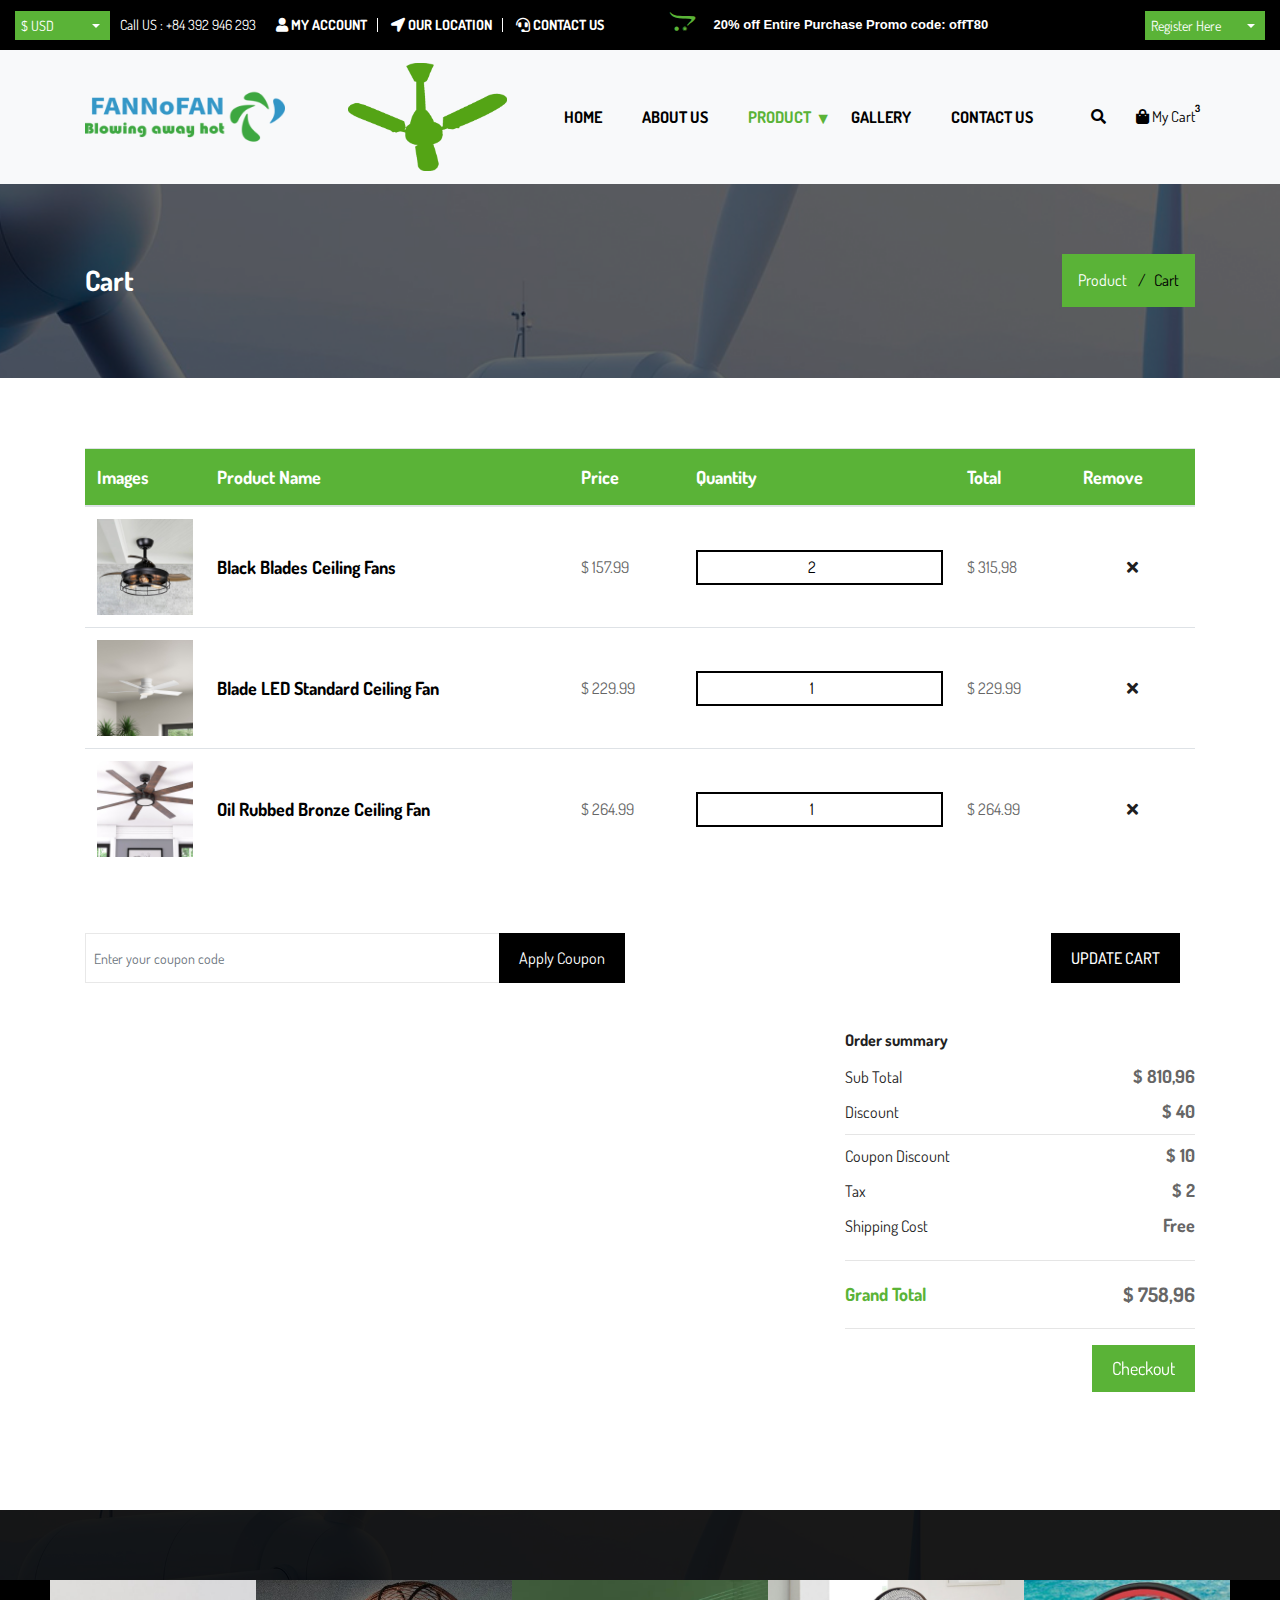
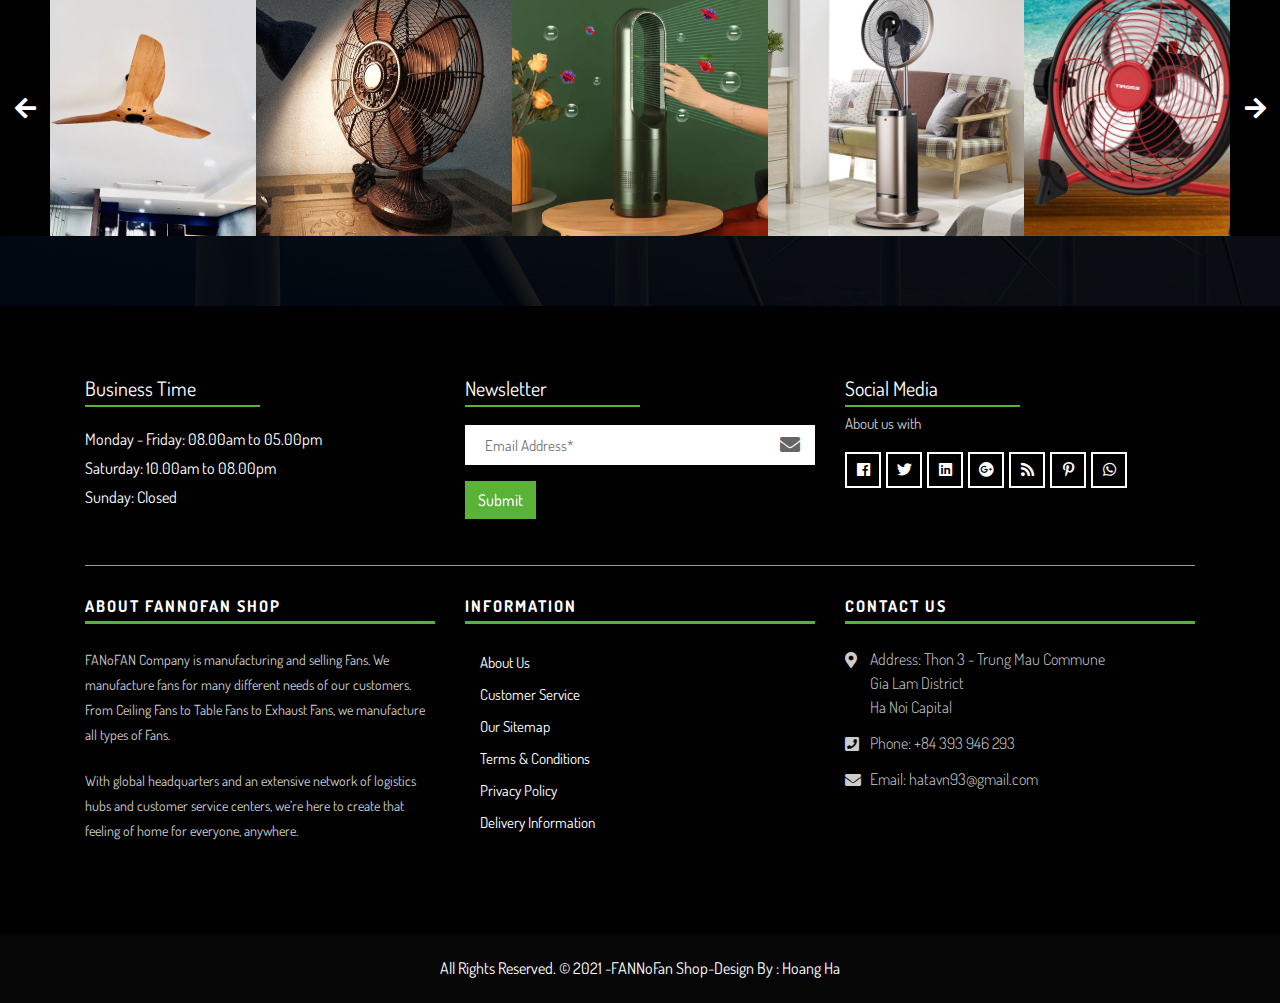
<file: cart.html>
<!DOCTYPE html>
<html lang="en">
<!-- Basic -->

<head>
    <meta charset="utf-8">
    <meta http-equiv="X-UA-Compatible" content="IE=edge">

    <!-- Mobile Metas -->
    <meta name="viewport" content="width=device-width, initial-scale=1">

    <!-- Site Metas -->
    <title>FanNoFan - Blowing away hot & Save electricity</title>
    <meta name="keywords" content="">
    <meta name="description" content="">
    <meta name="author" content="">

    <!-- Site Icons -->
    <link rel="shortcut icon" href="images/favicon.ico" type="image/x-icon">
    <link rel="apple-touch-icon" href="images/logo.png">

    <!-- Bootstrap CSS -->
    <link rel="stylesheet" href="css/bootstrap.min.css">
    <!-- Site CSS -->
    <link rel="stylesheet" href="css/style.css">
    <!-- Responsive CSS -->
    <link rel="stylesheet" href="css/responsive.css">
    <!-- Custom CSS -->
    <link rel="stylesheet" href="css/custom.css">

    <!--[if lt IE 9]>
    <script src="https://oss.maxcdn.com/html5shiv/3.7.2/html5shiv.min.js"></script>
    <script src="https://oss.maxcdn.com/respond/1.4.2/respond.min.js"></script>
    <![endif]-->

</head>

<body>
<!-- Start Main Top -->
<div class="main-top">
    <div class="container-fluid">
        <div class="row">
            <div class="col-lg-6 col-md-6 col-sm-12 col-xs-12">
                <div class="custom-select-box">
                    <select id="basic" class="selectpicker show-tick form-control" data-placeholder="$ USD">
                        <option>$ USD</option>
                        <option>€ EUR</option>
                    </select>
                </div>
                <div class="right-phone-box">
                    <p>Call US : <a href="#"> +84 392 946 293</a></p>
                </div>
                <div class="our-link">
                    <ul>
                        <li><a href="my-account.html"><i class="fa fa-user s_color"></i> My Account</a></li>
                        <li><a href="location.html"><i class="fas fa-location-arrow"></i> Our location</a></li>
                        <li><a href="contact-us.html"><i class="fas fa-headset"></i> Contact Us</a></li>
                    </ul>
                </div>
            </div>
            <div class="col-lg-6 col-md-6 col-sm-12 col-xs-12">
                <div class="login-box">
                    <select id="basic1" class="selectpicker show-tick form-control" data-placeholder="Sign In">
                        <option>Register Here</option>
                        <option>Sign In</option>
                    </select>
                </div>
                <div class="text-slid-box">
                    <div id="offer-box" class="carouselTicker">
                        <ul class="offer-box">
                            <li>
                                <i class="fab fa-opencart"></i> 20% off Entire Purchase Promo code: offT80
                            </li>
                            <li>
                                <i class="fab fa-opencart"></i> 50% - 80% off on Propeller
                            </li>
                            <li>
                                <i class="fab fa-opencart"></i> Off 10%! Air Conditioner Fan
                            </li>
                            <li>
                                <i class="fab fa-opencart"></i> Off 50%! Charged Fan
                            </li>
                            <li>
                                <i class="fab fa-opencart"></i> 50% - 80% off on Propeller
                            </li>
                            <li>
                                <i class="fab fa-opencart"></i> Off 10%! Air Conditioner Fan
                            </li>
                            <li>
                                <i class="fab fa-opencart"></i> Off 50%! Charged Fan
                            </li>
                            <li>
                                <i class="fab fa-opencart"></i> 20% off Entire Purchase Promo code: offT80
                            </li>
                        </ul>
                    </div>
                </div>
            </div>
        </div>
    </div>
</div>
<!-- End Main Top -->

<!-- Start Main Top -->
<header class="main-header">
    <!-- Start Navigation -->
    <nav class="navbar navbar-expand-lg navbar-light bg-light navbar-default bootsnav">
        <div class="container">
            <!-- Start Header Navigation -->
            <div class="navbar-header">
                <button class="navbar-toggler" type="button" data-toggle="collapse" data-target="#navbar-menu" aria-controls="navbars-rs-food" aria-expanded="false" aria-label="Toggle navigation">
                    <i class="fa fa-bars"></i>
                </button>
                <a class="navbar-brand" href="index.html"><img src="images/logo.png" width="200" height="108" class="logo" alt=""></a>
            </div>
            <!-- End Header Navigation -->


            <div class="collapse navbar-collapse" id="navbar-menu1">
                <ul class="nav navbar-nav ml-auto" data-in="fadeInDown" data-out="fadeOutUp">
                    <li class="nav-item"><img src="images/ceiling-fans-.png" height="108" alt=""></li>
                </ul>
            </div>

            <!-- Collect the nav links, forms, and other content for toggling -->
            <div class="collapse navbar-collapse" id="navbar-menu">
                <ul class="nav navbar-nav ml-auto" data-in="fadeInDown" data-out="fadeOutUp">
                    <li class="nav-item"><a class="nav-link" href="index.html">Home</a></li>
                    <li class="nav-item"><a class="nav-link" href="about.html">About Us</a></li>
                    <li class="dropdown active">
                        <a href="#" class="nav-link dropdown-toggle arrow" data-toggle="dropdown">PRODUCT</a>
                        <ul class="dropdown-menu">
                            <li><a href="shop.html">All Product</a></li>
                            <li><a href="shop-detail.html">Product Detail</a></li>
                            <li><a href="cart.html">Cart</a></li>
                            <li><a href="checkout.html">Checkout</a></li>
                            <li><a href="my-account.html">My Account</a></li>
                            <li><a href="wishlist.html">Wishlist</a></li>
                        </ul>
                    </li>
                    <li class="nav-item"><a class="nav-link" href="gallery.html">Gallery</a></li>
                    <li class="nav-item"><a class="nav-link" href="contact-us.html">Contact Us</a></li>
                </ul>
            </div>
            <!-- /.navbar-collapse -->

            <!-- Start Atribute Navigation -->
            <div class="attr-nav">
                <ul>
                    <li class="search"><a href="#"><i class="fa fa-search"></i></a></li>
                    <li class="side-menu">
                        <a href="#">
                            <i class="fa fa-shopping-bag"></i>
                            <span class="badge">3</span>
                            <p>My Cart</p>
                        </a>
                    </li>
                </ul>
            </div>
            <!-- End Atribute Navigation -->
        </div>
        <!-- Start Side Menu -->
        <div class="side">
            <a href="#" class="close-side"><i class="fa fa-times"></i></a>
            <li class="cart-box">
                <ul class="cart-list">
                    <li>
                        <a href="#" class="photo"><img src="images/img-pro-01.jpg" class="cart-thumb" alt="" /></a>
                        <h6><a href="#">Black Blades Ceiling Fans </a></h6>
                        <p>2x - <span class="price">$157.99</span></p>
                    </li>
                    <li>
                        <a href="#" class="photo"><img src="images/img-pro-02.jpg" class="cart-thumb" alt="" /></a>
                        <h6><a href="#">Blade LED Standard Ceiling Fan</a></h6>
                        <p>1x - <span class="price">$229.99</span></p>
                    </li>
                    <li>
                        <a href="#" class="photo"><img src="images/img-pro-03.jpg" class="cart-thumb" alt="" /></a>
                        <h6><a href="#">Oil Rubbed Bronze Ceiling Fan</a></h6>
                        <p>1x - <span class="price">$264.99</span></p>
                    </li>
                    <li class="total">
                        <a href="#" class="btn btn-default hvr-hover btn-cart">VIEW CART</a>
                        <span class="float-right"><strong>Total</strong>: $810,96</span>
                    </li>
                </ul>
            </li>
        </div>
        <!-- End Side Menu -->
    </nav>
    <!-- End Navigation -->
</header>
<!-- End Main Top -->

<div class="top-search">
    <div class="container">
        <div class="input-group">
            <span class="input-group-addon"><i class="fa fa-search"></i></span>
            <input type="text" class="form-control" placeholder="What product you want to search?">
            <span class="input-group-addon close-search"><i class="fa fa-times"></i></span>
        </div>
    </div>
</div>
<!-- End Top Search -->

    <!-- Start All Title Box -->
    <div class="all-title-box">
        <div class="container">
            <div class="row">
                <div class="col-lg-12">
                    <h2>Cart</h2>
                    <ul class="breadcrumb">
                        <li class="breadcrumb-item"><a href="#">Product</a></li>
                        <li class="breadcrumb-item active">Cart</li>
                    </ul>
                </div>
            </div>
        </div>
    </div>
    <!-- End All Title Box -->

    <!-- Start Cart  -->
    <div class="cart-box-main">
        <div class="container">
            <div class="row">
                <div class="col-lg-12">
                    <div class="table-main table-responsive">
                        <table class="table">
                            <thead>
                                <tr>
                                    <th>Images</th>
                                    <th>Product Name</th>
                                    <th>Price</th>
                                    <th>Quantity</th>
                                    <th>Total</th>
                                    <th>Remove</th>
                                </tr>
                            </thead>
                            <tbody>
                                <tr>
                                    <td class="thumbnail-img">
                                        <a href="#">
									<img class="img-fluid" src="images/img-pro-01.jpg" alt="" />
								</a>
                                    </td>
                                    <td class="name-pr">
                                        <a href="#">Black Blades Ceiling Fans</a>
                                    </td>
                                    <td class="price-pr">
                                        <p>$ 157.99</p>
                                    </td>
                                    <td class="quantity-box"><input type="number" size="4" value="2" min="0" step="1" class="c-input-text qty text"></td>
                                    <td class="total-pr">
                                        <p>$ 315,98</p>
                                    </td>
                                    <td class="remove-pr">
                                        <a href="#">
									<i class="fas fa-times"></i>
								</a>
                                    </td>
                                </tr>
                                <tr>
                                    <td class="thumbnail-img">
                                        <a href="#">
									<img class="img-fluid" src="images/img-pro-02.jpg" alt="" />
								</a>
                                    </td>
                                    <td class="name-pr">
                                        <a href="#">Blade LED Standard Ceiling Fan</a>
                                    </td>
                                    <td class="price-pr">
                                        <p>$ 229.99</p>
                                    </td>
                                    <td class="quantity-box"><input type="number" size="4" value="1" min="0" step="1" class="c-input-text qty text"></td>
                                    <td class="total-pr">
                                        <p>$ 229.99</p>
                                    </td>
                                    <td class="remove-pr">
                                        <a href="#">
									<i class="fas fa-times"></i>
								</a>
                                    </td>
                                </tr>
                                <tr>
                                    <td class="thumbnail-img">
                                        <a href="#">
									<img class="img-fluid" src="images/img-pro-03.jpg" alt="" />
								</a>
                                    </td>
                                    <td class="name-pr">
                                        <a href="#">Oil Rubbed Bronze Ceiling Fan</a>
                                    </td>
                                    <td class="price-pr">
                                        <p>$ 264.99</p>
                                    </td>
                                    <td class="quantity-box"><input type="number" size="4" value="1" min="0" step="1" class="c-input-text qty text"></td>
                                    <td class="total-pr">
                                        <p>$ 264.99</p>
                                    </td>
                                    <td class="remove-pr">
                                        <a href="#">
									<i class="fas fa-times"></i>
								</a>
                                    </td>
                                </tr>
                            </tbody>
                        </table>
                    </div>
                </div>
            </div>

            <div class="row my-5">
                <div class="col-lg-6 col-sm-6">
                    <div class="coupon-box">
                        <div class="input-group input-group-sm">
                            <input class="form-control" placeholder="Enter your coupon code" aria-label="Coupon code" type="text">
                            <div class="input-group-append">
                                <button class="btn btn-theme" type="button">Apply Coupon</button>
                            </div>
                        </div>
                    </div>
                </div>
                <div class="col-lg-6 col-sm-6">
                    <div class="update-box">
                        <input value="Update Cart" type="submit">
                    </div>
                </div>
            </div>

            <div class="row my-5">
                <div class="col-lg-8 col-sm-12"></div>
                <div class="col-lg-4 col-sm-12">
                    <div class="order-box">
                        <h3>Order summary</h3>
                        <div class="d-flex">
                            <h4>Sub Total</h4>
                            <div class="ml-auto font-weight-bold"> $ 810,96 </div>
                        </div>
                        <div class="d-flex">
                            <h4>Discount</h4>
                            <div class="ml-auto font-weight-bold"> $ 40 </div>
                        </div>
                        <hr class="my-1">
                        <div class="d-flex">
                            <h4>Coupon Discount</h4>
                            <div class="ml-auto font-weight-bold"> $ 10 </div>
                        </div>
                        <div class="d-flex">
                            <h4>Tax</h4>
                            <div class="ml-auto font-weight-bold"> $ 2 </div>
                        </div>
                        <div class="d-flex">
                            <h4>Shipping Cost</h4>
                            <div class="ml-auto font-weight-bold"> Free </div>
                        </div>
                        <hr>
                        <div class="d-flex gr-total">
                            <h5>Grand Total</h5>
                            <div class="ml-auto h5"> $ 758,96 </div>
                        </div>
                        <hr> </div>
                </div>
                <div class="col-12 d-flex shopping-box"><a href="checkout.html" class="ml-auto btn hvr-hover">Checkout</a> </div>
            </div>

        </div>
    </div>
    <!-- End Cart -->

    <!-- Start Instagram Feed  -->
    <div class="instagram-box">
        <div class="main-instagram owl-carousel owl-theme">
            <div class="item">
                <div class="ins-inner-box">
                    <img src="images/instagram-img-01.jpg" alt="" />
                    <div class="hov-in">
                        <a href="#"><i class="fab fa-instagram"></i></a>
                    </div>
                </div>
            </div>
            <div class="item">
                <div class="ins-inner-box">
                    <img src="images/instagram-img-02.jpg" alt="" />
                    <div class="hov-in">
                        <a href="#"><i class="fab fa-instagram"></i></a>
                    </div>
                </div>
            </div>
            <div class="item">
                <div class="ins-inner-box">
                    <img src="images/instagram-img-03.jpg" alt="" />
                    <div class="hov-in">
                        <a href="#"><i class="fab fa-instagram"></i></a>
                    </div>
                </div>
            </div>
            <div class="item">
                <div class="ins-inner-box">
                    <img src="images/instagram-img-04.jpg" alt="" />
                    <div class="hov-in">
                        <a href="#"><i class="fab fa-instagram"></i></a>
                    </div>
                </div>
            </div>
            <div class="item">
                <div class="ins-inner-box">
                    <img src="images/instagram-img-05.jpg" alt="" />
                    <div class="hov-in">
                        <a href="#"><i class="fab fa-instagram"></i></a>
                    </div>
                </div>
            </div>
            <div class="item">
                <div class="ins-inner-box">
                    <img src="images/instagram-img-06.jpg" alt="" />
                    <div class="hov-in">
                        <a href="#"><i class="fab fa-instagram"></i></a>
                    </div>
                </div>
            </div>
            <div class="item">
                <div class="ins-inner-box">
                    <img src="images/instagram-img-07.jpg" alt="" />
                    <div class="hov-in">
                        <a href="#"><i class="fab fa-instagram"></i></a>
                    </div>
                </div>
            </div>
            <div class="item">
                <div class="ins-inner-box">
                    <img src="images/instagram-img-08.jpg" alt="" />
                    <div class="hov-in">
                        <a href="#"><i class="fab fa-instagram"></i></a>
                    </div>
                </div>
            </div>
            <div class="item">
                <div class="ins-inner-box">
                    <img src="images/instagram-img-09.jpg" alt="" />
                    <div class="hov-in">
                        <a href="#"><i class="fab fa-instagram"></i></a>
                    </div>
                </div>
            </div>
            <div class="item">
                <div class="ins-inner-box">
                    <img src="images/instagram-img-05.jpg" alt="" />
                    <div class="hov-in">
                        <a href="#"><i class="fab fa-instagram"></i></a>
                    </div>
                </div>
            </div>
        </div>
    </div>
    <!-- End Instagram Feed  -->


<!-- Start Footer  -->
<footer>
    <div class="footer-main">
        <div class="container">
            <div class="row">
                <div class="col-lg-4 col-md-12 col-sm-12">
                    <div class="footer-top-box">
                        <h3>Business Time</h3>
                        <ul class="list-time">
                            <li>Monday - Friday: 08.00am to 05.00pm</li> <li>Saturday: 10.00am to 08.00pm</li> <li>Sunday: <span>Closed</span></li>
                        </ul>
                    </div>
                </div>
                <div class="col-lg-4 col-md-12 col-sm-12">
                    <div class="footer-top-box">
                        <h3>Newsletter</h3>
                        <form class="newsletter-box">
                            <div class="form-group">
                                <input class="" type="email" name="Email" placeholder="Email Address*" />
                                <i class="fa fa-envelope"></i>
                            </div>
                            <button class="btn hvr-hover" type="submit">Submit</button>
                        </form>
                    </div>
                </div>
                <div class="col-lg-4 col-md-12 col-sm-12">
                    <div class="footer-top-box">
                        <h3>Social Media</h3>
                        <p>About us with</p>
                        <ul>
                            <li><a href="#"><i class="fab fa-facebook" aria-hidden="true"></i></a></li>
                            <li><a href="#"><i class="fab fa-twitter" aria-hidden="true"></i></a></li>
                            <li><a href="#"><i class="fab fa-linkedin" aria-hidden="true"></i></a></li>
                            <li><a href="#"><i class="fab fa-google-plus" aria-hidden="true"></i></a></li>
                            <li><a href="#"><i class="fa fa-rss" aria-hidden="true"></i></a></li>
                            <li><a href="#"><i class="fab fa-pinterest-p" aria-hidden="true"></i></a></li>
                            <li><a href="#"><i class="fab fa-whatsapp" aria-hidden="true"></i></a></li>
                        </ul>
                    </div>
                </div>
            </div>
            <hr>
            <div class="row">
                <div class="col-lg-4 col-md-12 col-sm-12">
                    <div class="footer-widget">
                        <h4>About FANNoFan Shop</h4>
                        <p>FANoFAN Company is manufacturing and selling Fans. We manufacture fans for many different needs of our customers. From Ceiling Fans to Table Fans to Exhaust Fans, we manufacture all types of Fans.</p>
                        <p>With global headquarters and an extensive network of logistics hubs and customer service centers, we’re here to create that feeling of home for everyone, anywhere.</p>
                    </div>
                </div>
                <div class="col-lg-4 col-md-12 col-sm-12">
                    <div class="footer-link">
                        <h4>Information</h4>
                        <ul>
                            <li><a href="#">About Us</a></li>
                            <li><a href="#">Customer Service</a></li>
                            <li><a href="#">Our Sitemap</a></li>
                            <li><a href="#">Terms &amp; Conditions</a></li>
                            <li><a href="#">Privacy Policy</a></li>
                            <li><a href="#">Delivery Information</a></li>
                        </ul>
                    </div>
                </div>
                <div class="col-lg-4 col-md-12 col-sm-12">
                    <div class="footer-link-contact">
                        <h4>Contact Us</h4>
                        <ul>
                            <li>
                                <p><i class="fas fa-map-marker-alt"></i>Address: Thon 3 - Trung Mau Commune<br>Gia Lam District<br> Ha Noi Capital </p>
                            </li>
                            <li>
                                <p><i class="fas fa-phone-square"></i>Phone: <a href="tel:+1-888705770">+84 393 946 293</a></p>
                            </li>
                            <li>
                                <p><i class="fas fa-envelope"></i>Email: <a href="mailto:contactinfo@gmail.com">hatavn93@gmail.com</a></p>
                            </li>
                        </ul>
                    </div>
                </div>
            </div>
        </div>
    </div>
</footer>
<!-- End Footer  -->

<!-- Start copyright  -->
<div class="footer-copyright">
    <p class="footer-company">All Rights Reserved. &copy; 2021 <a href="#">-FANNoFan Shop</a>-Design By :
        <a href="https://html.design/">Hoang Ha</a></p>
</div>
<!-- End copyright  -->


<button href="#" id="back-to-top" title="Back to top" style="display: none;">⇪</button>

<!-- ALL JS FILES -->
<script src="js/jquery-3.2.1.min.js"></script>
<script src="js/popper.min.js"></script>
<script src="js/bootstrap.min.js"></script>
<!-- ALL PLUGINS -->
<script src="js/jquery.superslides.min.js"></script>
<script src="js/bootstrap-select.js"></script>
<script src="js/inewsticker.js"></script>
<script src="js/bootsnav.js"></script>
<script src="js/images-loded.min.js"></script>
<script src="js/isotope.min.js"></script>
<script src="js/owl.carousel.min.js"></script>
<script src="js/baguetteBox.min.js"></script>
<script src="js/form-validator.min.js"></script>
<script src="js/contact-form-script.js"></script>
<script src="js/custom.js"></script>
</body>

</html>
</file>
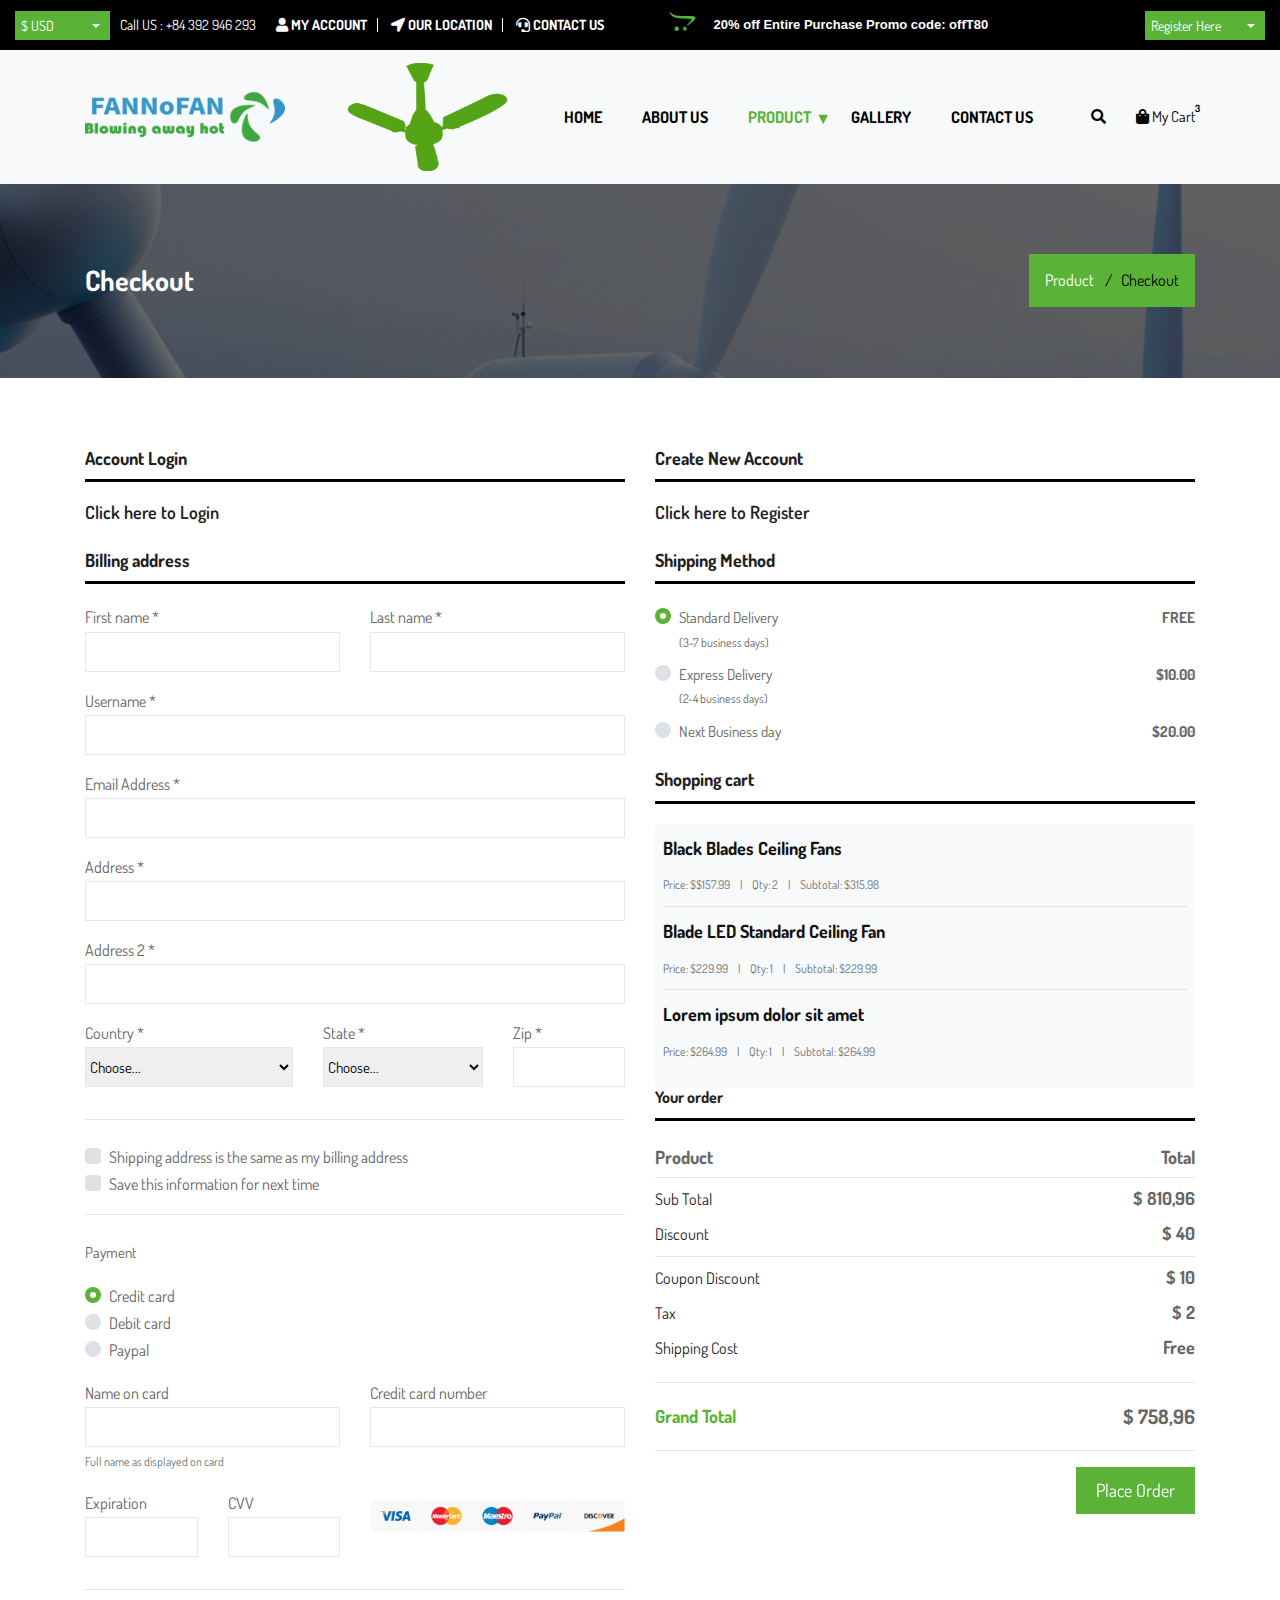
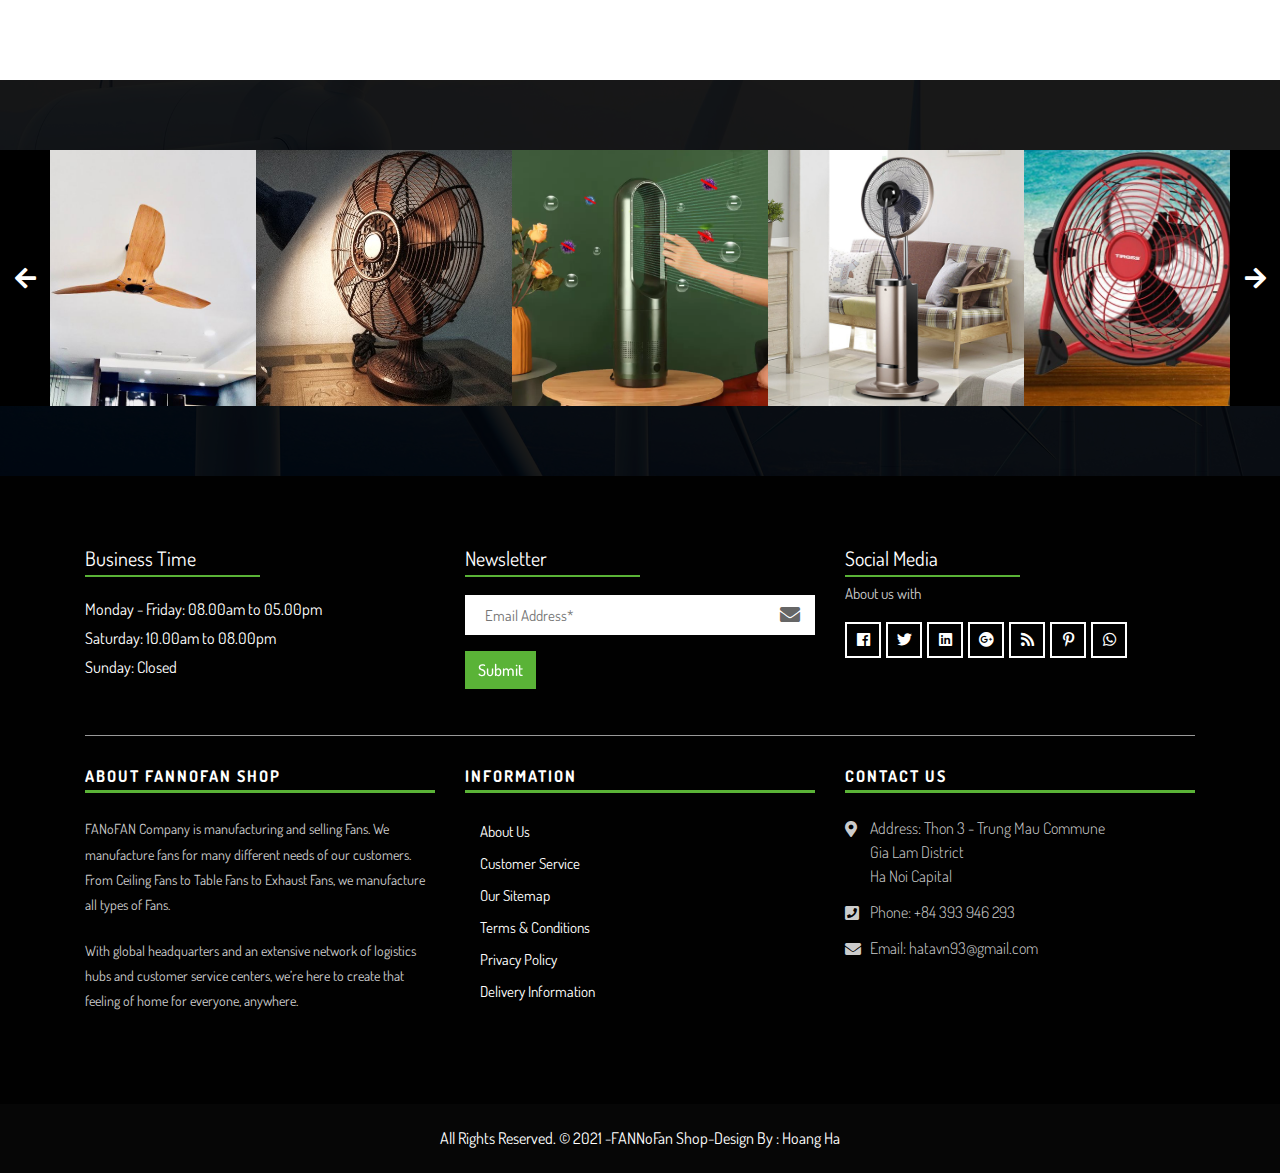
<file: checkout.html>
<!DOCTYPE html>
<html lang="en">
<!-- Basic -->

<head>
    <meta charset="utf-8">
    <meta http-equiv="X-UA-Compatible" content="IE=edge">

    <!-- Mobile Metas -->
    <meta name="viewport" content="width=device-width, initial-scale=1">

    <!-- Site Metas -->
    <title>FanNoFan - Blowing away hot & Save electricity</title>
    <meta name="keywords" content="">
    <meta name="description" content="">
    <meta name="author" content="">

    <!-- Site Icons -->
    <link rel="shortcut icon" href="images/favicon.ico" type="image/x-icon">
    <link rel="apple-touch-icon" href="images/logo.png">

    <!-- Bootstrap CSS -->
    <link rel="stylesheet" href="css/bootstrap.min.css">
    <!-- Site CSS -->
    <link rel="stylesheet" href="css/style.css">
    <!-- Responsive CSS -->
    <link rel="stylesheet" href="css/responsive.css">
    <!-- Custom CSS -->
    <link rel="stylesheet" href="css/custom.css">

    <!--[if lt IE 9]>
    <script src="https://oss.maxcdn.com/html5shiv/3.7.2/html5shiv.min.js"></script>
    <script src="https://oss.maxcdn.com/respond/1.4.2/respond.min.js"></script>
    <![endif]-->

</head>

<body>
<!-- Start Main Top -->
<div class="main-top">
    <div class="container-fluid">
        <div class="row">
            <div class="col-lg-6 col-md-6 col-sm-12 col-xs-12">
                <div class="custom-select-box">
                    <select id="basic" class="selectpicker show-tick form-control" data-placeholder="$ USD">
                        <option>$ USD</option>
                        <option>€ EUR</option>
                    </select>
                </div>
                <div class="right-phone-box">
                    <p>Call US : <a href="#"> +84 392 946 293</a></p>
                </div>
                <div class="our-link">
                    <ul>
                        <li><a href="my-account.html"><i class="fa fa-user s_color"></i> My Account</a></li>
                        <li><a href="location.html"><i class="fas fa-location-arrow"></i> Our location</a></li>
                        <li><a href="contact-us.html"><i class="fas fa-headset"></i> Contact Us</a></li>
                    </ul>
                </div>
            </div>
            <div class="col-lg-6 col-md-6 col-sm-12 col-xs-12">
                <div class="login-box">
                    <select id="basic1" class="selectpicker show-tick form-control" data-placeholder="Sign In">
                        <option>Register Here</option>
                        <option>Sign In</option>
                    </select>
                </div>
                <div class="text-slid-box">
                    <div id="offer-box" class="carouselTicker">
                        <ul class="offer-box">
                            <li>
                                <i class="fab fa-opencart"></i> 20% off Entire Purchase Promo code: offT80
                            </li>
                            <li>
                                <i class="fab fa-opencart"></i> 50% - 80% off on Propeller
                            </li>
                            <li>
                                <i class="fab fa-opencart"></i> Off 10%! Air Conditioner Fan
                            </li>
                            <li>
                                <i class="fab fa-opencart"></i> Off 50%! Charged Fan
                            </li>
                            <li>
                                <i class="fab fa-opencart"></i> 50% - 80% off on Propeller
                            </li>
                            <li>
                                <i class="fab fa-opencart"></i> Off 10%! Air Conditioner Fan
                            </li>
                            <li>
                                <i class="fab fa-opencart"></i> Off 50%! Charged Fan
                            </li>
                            <li>
                                <i class="fab fa-opencart"></i> 20% off Entire Purchase Promo code: offT80
                            </li>
                        </ul>
                    </div>
                </div>
            </div>
        </div>
    </div>
</div>
<!-- End Main Top -->

<!-- Start Main Top -->
<header class="main-header">
    <!-- Start Navigation -->
    <nav class="navbar navbar-expand-lg navbar-light bg-light navbar-default bootsnav">
        <div class="container">
            <!-- Start Header Navigation -->
            <div class="navbar-header">
                <button class="navbar-toggler" type="button" data-toggle="collapse" data-target="#navbar-menu" aria-controls="navbars-rs-food" aria-expanded="false" aria-label="Toggle navigation">
                    <i class="fa fa-bars"></i>
                </button>
                <a class="navbar-brand" href="index.html"><img src="images/logo.png" width="200" height="108" class="logo" alt=""></a>
            </div>
            <!-- End Header Navigation -->


            <div class="collapse navbar-collapse" id="navbar-menu1">
                <ul class="nav navbar-nav ml-auto" data-in="fadeInDown" data-out="fadeOutUp">
                    <li class="nav-item"><img src="images/ceiling-fans-.png" height="108" alt=""></li>
                </ul>
            </div>

            <!-- Collect the nav links, forms, and other content for toggling -->
            <div class="collapse navbar-collapse" id="navbar-menu">
                <ul class="nav navbar-nav ml-auto" data-in="fadeInDown" data-out="fadeOutUp">
                    <li class="nav-item"><a class="nav-link" href="index.html">Home</a></li>
                    <li class="nav-item"><a class="nav-link" href="about.html">About Us</a></li>
                    <li class="dropdown active">
                        <a href="#" class="nav-link dropdown-toggle arrow" data-toggle="dropdown">PRODUCT</a>
                        <ul class="dropdown-menu">
                            <li><a href="shop.html">All Product</a></li>
                            <li><a href="shop-detail.html">Product Detail</a></li>
                            <li><a href="cart.html">Cart</a></li>
                            <li><a href="checkout.html">Checkout</a></li>
                            <li><a href="my-account.html">My Account</a></li>
                            <li><a href="wishlist.html">Wishlist</a></li>
                        </ul>
                    </li>
                    <li class="nav-item"><a class="nav-link" href="gallery.html">Gallery</a></li>
                    <li class="nav-item"><a class="nav-link" href="contact-us.html">Contact Us</a></li>
                </ul>
            </div>
            <!-- /.navbar-collapse -->

            <!-- Start Atribute Navigation -->
            <div class="attr-nav">
                <ul>
                    <li class="search"><a href="#"><i class="fa fa-search"></i></a></li>
                    <li class="side-menu">
                        <a href="#">
                            <i class="fa fa-shopping-bag"></i>
                            <span class="badge">3</span>
                            <p>My Cart</p>
                        </a>
                    </li>
                </ul>
            </div>
            <!-- End Atribute Navigation -->
        </div>
        <!-- Start Side Menu -->
        <div class="side">
            <a href="#" class="close-side"><i class="fa fa-times"></i></a>
            <li class="cart-box">
                <ul class="cart-list">
                    <li>
                        <a href="#" class="photo"><img src="images/img-pro-01.jpg" class="cart-thumb" alt="" /></a>
                        <h6><a href="#">Black Blades Ceiling Fans </a></h6>
                        <p>2x - <span class="price">$157.99</span></p>
                    </li>
                    <li>
                        <a href="#" class="photo"><img src="images/img-pro-02.jpg" class="cart-thumb" alt="" /></a>
                        <h6><a href="#">Blade LED Standard Ceiling Fan</a></h6>
                        <p>1x - <span class="price">$229.99</span></p>
                    </li>
                    <li>
                        <a href="#" class="photo"><img src="images/img-pro-03.jpg" class="cart-thumb" alt="" /></a>
                        <h6><a href="#">Oil Rubbed Bronze Ceiling Fan</a></h6>
                        <p>1x - <span class="price">$264.99</span></p>
                    </li>
                    <li class="total">
                        <a href="#" class="btn btn-default hvr-hover btn-cart">VIEW CART</a>
                        <span class="float-right"><strong>Total</strong>: $810,96</span>
                    </li>
                </ul>
            </li>
        </div>
        <!-- End Side Menu -->
    </nav>
    <!-- End Navigation -->
</header>
<!-- End Main Top -->

<div class="top-search">
    <div class="container">
        <div class="input-group">
            <span class="input-group-addon"><i class="fa fa-search"></i></span>
            <input type="text" class="form-control" placeholder="What product you want to search?">
            <span class="input-group-addon close-search"><i class="fa fa-times"></i></span>
        </div>
    </div>
</div>
<!-- End Top Search -->

    <!-- Start All Title Box -->
    <div class="all-title-box">
        <div class="container">
            <div class="row">
                <div class="col-lg-12">
                    <h2>Checkout</h2>
                    <ul class="breadcrumb">
                        <li class="breadcrumb-item"><a href="#">Product</a></li>
                        <li class="breadcrumb-item active">Checkout</li>
                    </ul>
                </div>
            </div>
        </div>
    </div>
    <!-- End All Title Box -->

    <!-- Start Cart  -->
    <div class="cart-box-main">
        <div class="container">
            <div class="row new-account-login">
                <div class="col-sm-6 col-lg-6 mb-3">
                    <div class="title-left">
                        <h3>Account Login</h3>
                    </div>
                    <h5><a data-toggle="collapse" href="#formLogin" role="button" aria-expanded="false">Click here to Login</a></h5>
                    <form class="mt-3 collapse review-form-box" id="formLogin">
                        <div class="form-row">
                            <div class="form-group col-md-6">
                                <label for="InputEmail" class="mb-0">Email Address</label>
                                <input type="email" class="form-control" id="InputEmail" placeholder="Enter Email"> </div>
                            <div class="form-group col-md-6">
                                <label for="InputPassword" class="mb-0">Password</label>
                                <input type="password" class="form-control" id="InputPassword" placeholder="Password"> </div>
                        </div>
                        <button type="submit" class="btn hvr-hover">Login</button>
                    </form>
                </div>
                <div class="col-sm-6 col-lg-6 mb-3">
                    <div class="title-left">
                        <h3>Create New Account</h3>
                    </div>
                    <h5><a data-toggle="collapse" href="#formRegister" role="button" aria-expanded="false">Click here to Register</a></h5>
                    <form class="mt-3 collapse review-form-box" id="formRegister">
                        <div class="form-row">
                            <div class="form-group col-md-6">
                                <label for="InputName" class="mb-0">First Name</label>
                                <input type="text" class="form-control" id="InputName" placeholder="First Name"> </div>
                            <div class="form-group col-md-6">
                                <label for="InputLastname" class="mb-0">Last Name</label>
                                <input type="text" class="form-control" id="InputLastname" placeholder="Last Name"> </div>
                            <div class="form-group col-md-6">
                                <label for="InputEmail1" class="mb-0">Email Address</label>
                                <input type="email" class="form-control" id="InputEmail1" placeholder="Enter Email"> </div>
                            <div class="form-group col-md-6">
                                <label for="InputPassword1" class="mb-0">Password</label>
                                <input type="password" class="form-control" id="InputPassword1" placeholder="Password"> </div>
                            <div class="form-group col-md-6">
                                <label for="InputEmail1" class="mb-0">Confirm Email Address</label>
                                <input type="email" class="form-control" id="InputEmail2" placeholder="Enter Email"> </div>
                            <div class="form-group col-md-6">
                                <label for="InputPassword1" class="mb-0">Confirm Password</label>
                                <input type="password" class="form-control" id="InputPassword2" placeholder="Password"> </div>
                            <div class="custom-control custom-checkbox">
                                <input type="checkbox" class="custom-control-input" id="btnPassword">
                                <label class="custom-control-label" for="btnPassword">Show Password</label>
                                <script src="js/script.js"></script>
                            </div>
                        </div>
                        <button type="submit" class="btn hvr-hover">Register</button>
                    </form>
                </div>
            </div>
            <div class="row">
                <div class="col-sm-6 col-lg-6 mb-3">
                    <div class="checkout-address">
                        <div class="title-left">
                            <h3>Billing address</h3>
                        </div>
                        <form class="needs-validation" novalidate>
                            <div class="row">
                                <div class="col-md-6 mb-3">
                                    <label for="firstName">First name *</label>
                                    <input type="text" class="form-control" id="firstName" placeholder="" value="" required>
                                    <div class="invalid-feedback"> Valid first name is required. </div>
                                </div>
                                <div class="col-md-6 mb-3">
                                    <label for="lastName">Last name *</label>
                                    <input type="text" class="form-control" id="lastName" placeholder="" value="" required>
                                    <div class="invalid-feedback"> Valid last name is required. </div>
                                </div>
                            </div>
                            <div class="mb-3">
                                <label for="username">Username *</label>
                                <div class="input-group">
                                    <input type="text" class="form-control" id="username" placeholder="" required>
                                    <div class="invalid-feedback" style="width: 100%;"> Your username is required. </div>
                                </div>
                            </div>
                            <div class="mb-3">
                                <label for="email">Email Address *</label>
                                <input type="email" class="form-control" id="email" placeholder="">
                                <div class="invalid-feedback"> Please enter a valid email address for shipping updates. </div>
                            </div>
                            <div class="mb-3">
                                <label for="address">Address *</label>
                                <input type="text" class="form-control" id="address" placeholder="" required>
                                <div class="invalid-feedback"> Please enter your shipping address. </div>
                            </div>
                            <div class="mb-3">
                                <label for="address2">Address 2 *</label>
                                <input type="text" class="form-control" id="address2" placeholder=""> </div>
                            <div class="row">
                                <div class="col-md-5 mb-3">
                                    <label for="country">Country *</label>
                                    <select class="wide w-100" id="country">
									<option value="Choose..." data-display="Select">Choose...</option>
									<option value="United States">Viet Nam</option>
								</select>
                                    <div class="invalid-feedback"> Please select a valid country. </div>
                                </div>
                                <div class="col-md-4 mb-3">
                                    <label for="state">State *</label>
                                    <select class="wide w-100" id="state">
									<option data-display="Select">Choose...</option>
									<option>Ha Noi</option>
                                        <option>TP.Ho Chi Minh</option>
								</select>
                                    <div class="invalid-feedback"> Please provide a valid state. </div>
                                </div>
                                <div class="col-md-3 mb-3">
                                    <label for="zip">Zip *</label>
                                    <input type="text" class="form-control" id="zip" placeholder="" required>
                                    <div class="invalid-feedback"> Zip code required. </div>
                                </div>
                            </div>
                            <hr class="mb-4">
                            <div class="custom-control custom-checkbox">
                                <input type="checkbox" class="custom-control-input" id="same-address">
                                <label class="custom-control-label" for="same-address">Shipping address is the same as my billing address</label>
                            </div>
                            <div class="custom-control custom-checkbox">
                                <input type="checkbox" class="custom-control-input" id="save-info">
                                <label class="custom-control-label" for="save-info">Save this information for next time</label>
                            </div>
                            <hr class="mb-4">
                            <div class="title"> <span>Payment</span> </div>
                            <div class="d-block my-3">
                                <div class="custom-control custom-radio">
                                    <input id="credit" name="paymentMethod" type="radio" class="custom-control-input" checked required>
                                    <label class="custom-control-label" for="credit">Credit card</label>
                                </div>
                                <div class="custom-control custom-radio">
                                    <input id="debit" name="paymentMethod" type="radio" class="custom-control-input" required>
                                    <label class="custom-control-label" for="debit">Debit card</label>
                                </div>
                                <div class="custom-control custom-radio">
                                    <input id="paypal" name="paymentMethod" type="radio" class="custom-control-input" required>
                                    <label class="custom-control-label" for="paypal">Paypal</label>
                                </div>
                            </div>
                            <div class="row">
                                <div class="col-md-6 mb-3">
                                    <label for="cc-name">Name on card</label>
                                    <input type="text" class="form-control" id="cc-name" placeholder="" required> <small class="text-muted">Full name as displayed on card</small>
                                    <div class="invalid-feedback"> Name on card is required </div>
                                </div>
                                <div class="col-md-6 mb-3">
                                    <label for="cc-number">Credit card number</label>
                                    <input type="text" class="form-control" id="cc-number" placeholder="" required>
                                    <div class="invalid-feedback"> Credit card number is required </div>
                                </div>
                            </div>
                            <div class="row">
                                <div class="col-md-3 mb-3">
                                    <label for="cc-expiration">Expiration</label>
                                    <input type="text" class="form-control" id="cc-expiration" placeholder="" required>
                                    <div class="invalid-feedback"> Expiration date required </div>
                                </div>
                                <div class="col-md-3 mb-3">
                                    <label for="cc-expiration">CVV</label>
                                    <input type="text" class="form-control" id="cc-cvv" placeholder="" required>
                                    <div class="invalid-feedback"> Security code required </div>
                                </div>
                                <div class="col-md-6 mb-3">
                                    <div class="payment-icon">
                                        <ul>
                                            <li><img class="img-fluid" src="images/payment-icon/1.png" alt=""></li>
                                            <li><img class="img-fluid" src="images/payment-icon/2.png" alt=""></li>
                                            <li><img class="img-fluid" src="images/payment-icon/3.png" alt=""></li>
                                            <li><img class="img-fluid" src="images/payment-icon/5.png" alt=""></li>
                                            <li><img class="img-fluid" src="images/payment-icon/7.png" alt=""></li>
                                        </ul>
                                    </div>
                                </div>
                            </div>
                            <hr class="mb-1"> </form>
                    </div>
                </div>
                <div class="col-sm-6 col-lg-6 mb-3">
                    <div class="row">
                        <div class="col-md-12 col-lg-12">
                            <div class="shipping-method-box">
                                <div class="title-left">
                                    <h3>Shipping Method</h3>
                                </div>
                                <div class="mb-4">
                                    <div class="custom-control custom-radio">
                                        <input id="shippingOption1" name="shipping-option" class="custom-control-input" checked="checked" type="radio">
                                        <label class="custom-control-label" for="shippingOption1">Standard Delivery</label> <span class="float-right font-weight-bold">FREE</span> </div>
                                    <div class="ml-4 mb-2 small">(3-7 business days)</div>
                                    <div class="custom-control custom-radio">
                                        <input id="shippingOption2" name="shipping-option" class="custom-control-input" type="radio">
                                        <label class="custom-control-label" for="shippingOption2">Express Delivery</label> <span class="float-right font-weight-bold">$10.00</span> </div>
                                    <div class="ml-4 mb-2 small">(2-4 business days)</div>
                                    <div class="custom-control custom-radio">
                                        <input id="shippingOption3" name="shipping-option" class="custom-control-input" type="radio">
                                        <label class="custom-control-label" for="shippingOption3">Next Business day</label> <span class="float-right font-weight-bold">$20.00</span> </div>
                                </div>
                            </div>
                        </div>
                        <div class="col-md-12 col-lg-12">
                            <div class="odr-box">
                                <div class="title-left">
                                    <h3>Shopping cart</h3>
                                </div>
                                <div class="rounded p-2 bg-light">
                                    <div class="media mb-2 border-bottom">
                                        <div class="media-body"> <a href="detail.html"> Black Blades Ceiling Fans</a>
                                            <div class="small text-muted">Price: $$157.99 <span class="mx-2">|</span> Qty: 2 <span class="mx-2">|</span> Subtotal: $315,98</div>
                                        </div>
                                    </div>
                                    <div class="media mb-2 border-bottom">
                                        <div class="media-body"> <a href="detail.html"> Blade LED Standard Ceiling Fan</a>
                                            <div class="small text-muted">Price: $229.99 <span class="mx-2">|</span> Qty: 1 <span class="mx-2">|</span> Subtotal: $229.99</div>
                                        </div>
                                    </div>
                                    <div class="media mb-2">
                                        <div class="media-body"> <a href="detail.html"> Lorem ipsum dolor sit amet</a>
                                            <div class="small text-muted">Price: $264.99 <span class="mx-2">|</span> Qty: 1 <span class="mx-2">|</span> Subtotal: $264.99</div>
                                        </div>
                                    </div>
                                </div>
                            </div>
                        </div>
                        <div class="col-md-12 col-lg-12">
                            <div class="order-box">
                                <div class="title-left">
                                    <h3>Your order</h3>
                                </div>
                                <div class="d-flex">
                                    <div class="font-weight-bold">Product</div>
                                    <div class="ml-auto font-weight-bold">Total</div>
                                </div>
                                <hr class="my-1">
                                <div class="d-flex">
                                    <h4>Sub Total</h4>
                                    <div class="ml-auto font-weight-bold"> $ 810,96 </div>
                                </div>
                                <div class="d-flex">
                                    <h4>Discount</h4>
                                    <div class="ml-auto font-weight-bold"> $ 40 </div>
                                </div>
                                <hr class="my-1">
                                <div class="d-flex">
                                    <h4>Coupon Discount</h4>
                                    <div class="ml-auto font-weight-bold"> $ 10 </div>
                                </div>
                                <div class="d-flex">
                                    <h4>Tax</h4>
                                    <div class="ml-auto font-weight-bold"> $ 2 </div>
                                </div>
                                <div class="d-flex">
                                    <h4>Shipping Cost</h4>
                                    <div class="ml-auto font-weight-bold"> Free </div>
                                </div>
                                <hr>
                                <div class="d-flex gr-total">
                                    <h5>Grand Total</h5>
                                    <div class="ml-auto h5"> $ 758,96 </div>
                                </div>
                                <hr> </div>
                        </div>
                        <div class="col-12 d-flex shopping-box"> <a href="checkout.html" class="ml-auto btn hvr-hover">Place Order</a> </div>
                    </div>
                </div>
            </div>

        </div>
    </div>
    <!-- End Cart -->

    <!-- Start Instagram Feed  -->
    <div class="instagram-box">
        <div class="main-instagram owl-carousel owl-theme">
            <div class="item">
                <div class="ins-inner-box">
                    <img src="images/instagram-img-01.jpg" alt="" />
                    <div class="hov-in">
                        <a href="#"><i class="fab fa-instagram"></i></a>
                    </div>
                </div>
            </div>
            <div class="item">
                <div class="ins-inner-box">
                    <img src="images/instagram-img-02.jpg" alt="" />
                    <div class="hov-in">
                        <a href="#"><i class="fab fa-instagram"></i></a>
                    </div>
                </div>
            </div>
            <div class="item">
                <div class="ins-inner-box">
                    <img src="images/instagram-img-03.jpg" alt="" />
                    <div class="hov-in">
                        <a href="#"><i class="fab fa-instagram"></i></a>
                    </div>
                </div>
            </div>
            <div class="item">
                <div class="ins-inner-box">
                    <img src="images/instagram-img-04.jpg" alt="" />
                    <div class="hov-in">
                        <a href="#"><i class="fab fa-instagram"></i></a>
                    </div>
                </div>
            </div>
            <div class="item">
                <div class="ins-inner-box">
                    <img src="images/instagram-img-05.jpg" alt="" />
                    <div class="hov-in">
                        <a href="#"><i class="fab fa-instagram"></i></a>
                    </div>
                </div>
            </div>
            <div class="item">
                <div class="ins-inner-box">
                    <img src="images/instagram-img-06.jpg" alt="" />
                    <div class="hov-in">
                        <a href="#"><i class="fab fa-instagram"></i></a>
                    </div>
                </div>
            </div>
            <div class="item">
                <div class="ins-inner-box">
                    <img src="images/instagram-img-07.jpg" alt="" />
                    <div class="hov-in">
                        <a href="#"><i class="fab fa-instagram"></i></a>
                    </div>
                </div>
            </div>
            <div class="item">
                <div class="ins-inner-box">
                    <img src="images/instagram-img-08.jpg" alt="" />
                    <div class="hov-in">
                        <a href="#"><i class="fab fa-instagram"></i></a>
                    </div>
                </div>
            </div>
            <div class="item">
                <div class="ins-inner-box">
                    <img src="images/instagram-img-09.jpg" alt="" />
                    <div class="hov-in">
                        <a href="#"><i class="fab fa-instagram"></i></a>
                    </div>
                </div>
            </div>
            <div class="item">
                <div class="ins-inner-box">
                    <img src="images/instagram-img-05.jpg" alt="" />
                    <div class="hov-in">
                        <a href="#"><i class="fab fa-instagram"></i></a>
                    </div>
                </div>
            </div>
        </div>
    </div>
    <!-- End Instagram Feed  -->


<!-- Start Footer  -->
<footer>
    <div class="footer-main">
        <div class="container">
            <div class="row">
                <div class="col-lg-4 col-md-12 col-sm-12">
                    <div class="footer-top-box">
                        <h3>Business Time</h3>
                        <ul class="list-time">
                            <li>Monday - Friday: 08.00am to 05.00pm</li> <li>Saturday: 10.00am to 08.00pm</li> <li>Sunday: <span>Closed</span></li>
                        </ul>
                    </div>
                </div>
                <div class="col-lg-4 col-md-12 col-sm-12">
                    <div class="footer-top-box">
                        <h3>Newsletter</h3>
                        <form class="newsletter-box">
                            <div class="form-group">
                                <input class="" type="email" name="Email" placeholder="Email Address*" />
                                <i class="fa fa-envelope"></i>
                            </div>
                            <button class="btn hvr-hover" type="submit">Submit</button>
                        </form>
                    </div>
                </div>
                <div class="col-lg-4 col-md-12 col-sm-12">
                    <div class="footer-top-box">
                        <h3>Social Media</h3>
                        <p>About us with</p>
                        <ul>
                            <li><a href="#"><i class="fab fa-facebook" aria-hidden="true"></i></a></li>
                            <li><a href="#"><i class="fab fa-twitter" aria-hidden="true"></i></a></li>
                            <li><a href="#"><i class="fab fa-linkedin" aria-hidden="true"></i></a></li>
                            <li><a href="#"><i class="fab fa-google-plus" aria-hidden="true"></i></a></li>
                            <li><a href="#"><i class="fa fa-rss" aria-hidden="true"></i></a></li>
                            <li><a href="#"><i class="fab fa-pinterest-p" aria-hidden="true"></i></a></li>
                            <li><a href="#"><i class="fab fa-whatsapp" aria-hidden="true"></i></a></li>
                        </ul>
                    </div>
                </div>
            </div>
            <hr>
            <div class="row">
                <div class="col-lg-4 col-md-12 col-sm-12">
                    <div class="footer-widget">
                        <h4>About FANNoFan Shop</h4>
                        <p>FANoFAN Company is manufacturing and selling Fans. We manufacture fans for many different needs of our customers. From Ceiling Fans to Table Fans to Exhaust Fans, we manufacture all types of Fans.</p>
                        <p>With global headquarters and an extensive network of logistics hubs and customer service centers, we’re here to create that feeling of home for everyone, anywhere.</p>
                    </div>
                </div>
                <div class="col-lg-4 col-md-12 col-sm-12">
                    <div class="footer-link">
                        <h4>Information</h4>
                        <ul>
                            <li><a href="#">About Us</a></li>
                            <li><a href="#">Customer Service</a></li>
                            <li><a href="#">Our Sitemap</a></li>
                            <li><a href="#">Terms &amp; Conditions</a></li>
                            <li><a href="#">Privacy Policy</a></li>
                            <li><a href="#">Delivery Information</a></li>
                        </ul>
                    </div>
                </div>
                <div class="col-lg-4 col-md-12 col-sm-12">
                    <div class="footer-link-contact">
                        <h4>Contact Us</h4>
                        <ul>
                            <li>
                                <p><i class="fas fa-map-marker-alt"></i>Address: Thon 3 - Trung Mau Commune<br>Gia Lam District<br> Ha Noi Capital </p>
                            </li>
                            <li>
                                <p><i class="fas fa-phone-square"></i>Phone: <a href="tel:+1-888705770">+84 393 946 293</a></p>
                            </li>
                            <li>
                                <p><i class="fas fa-envelope"></i>Email: <a href="mailto:contactinfo@gmail.com">hatavn93@gmail.com</a></p>
                            </li>
                        </ul>
                    </div>
                </div>
            </div>
        </div>
    </div>
</footer>
<!-- End Footer  -->

<!-- Start copyright  -->
<div class="footer-copyright">
    <p class="footer-company">All Rights Reserved. &copy; 2021 <a href="#">-FANNoFan Shop</a>-Design By :
        <a href="https://html.design/">Hoang Ha</a></p>
</div>
<!-- End copyright  -->


<button href="#" id="back-to-top" title="Back to top" style="display: none;">⇪</button>

<!-- ALL JS FILES -->
<script src="js/jquery-3.2.1.min.js"></script>
<script src="js/popper.min.js"></script>
<script src="js/bootstrap.min.js"></script>
<!-- ALL PLUGINS -->
<script src="js/jquery.superslides.min.js"></script>
<script src="js/bootstrap-select.js"></script>
<script src="js/inewsticker.js"></script>
<script src="js/bootsnav.js"></script>
<script src="js/images-loded.min.js"></script>
<script src="js/isotope.min.js"></script>
<script src="js/owl.carousel.min.js"></script>
<script src="js/baguetteBox.min.js"></script>
<script src="js/form-validator.min.js"></script>
<script src="js/contact-form-script.js"></script>
<script src="js/custom.js"></script>
</body>

</html>
</file>
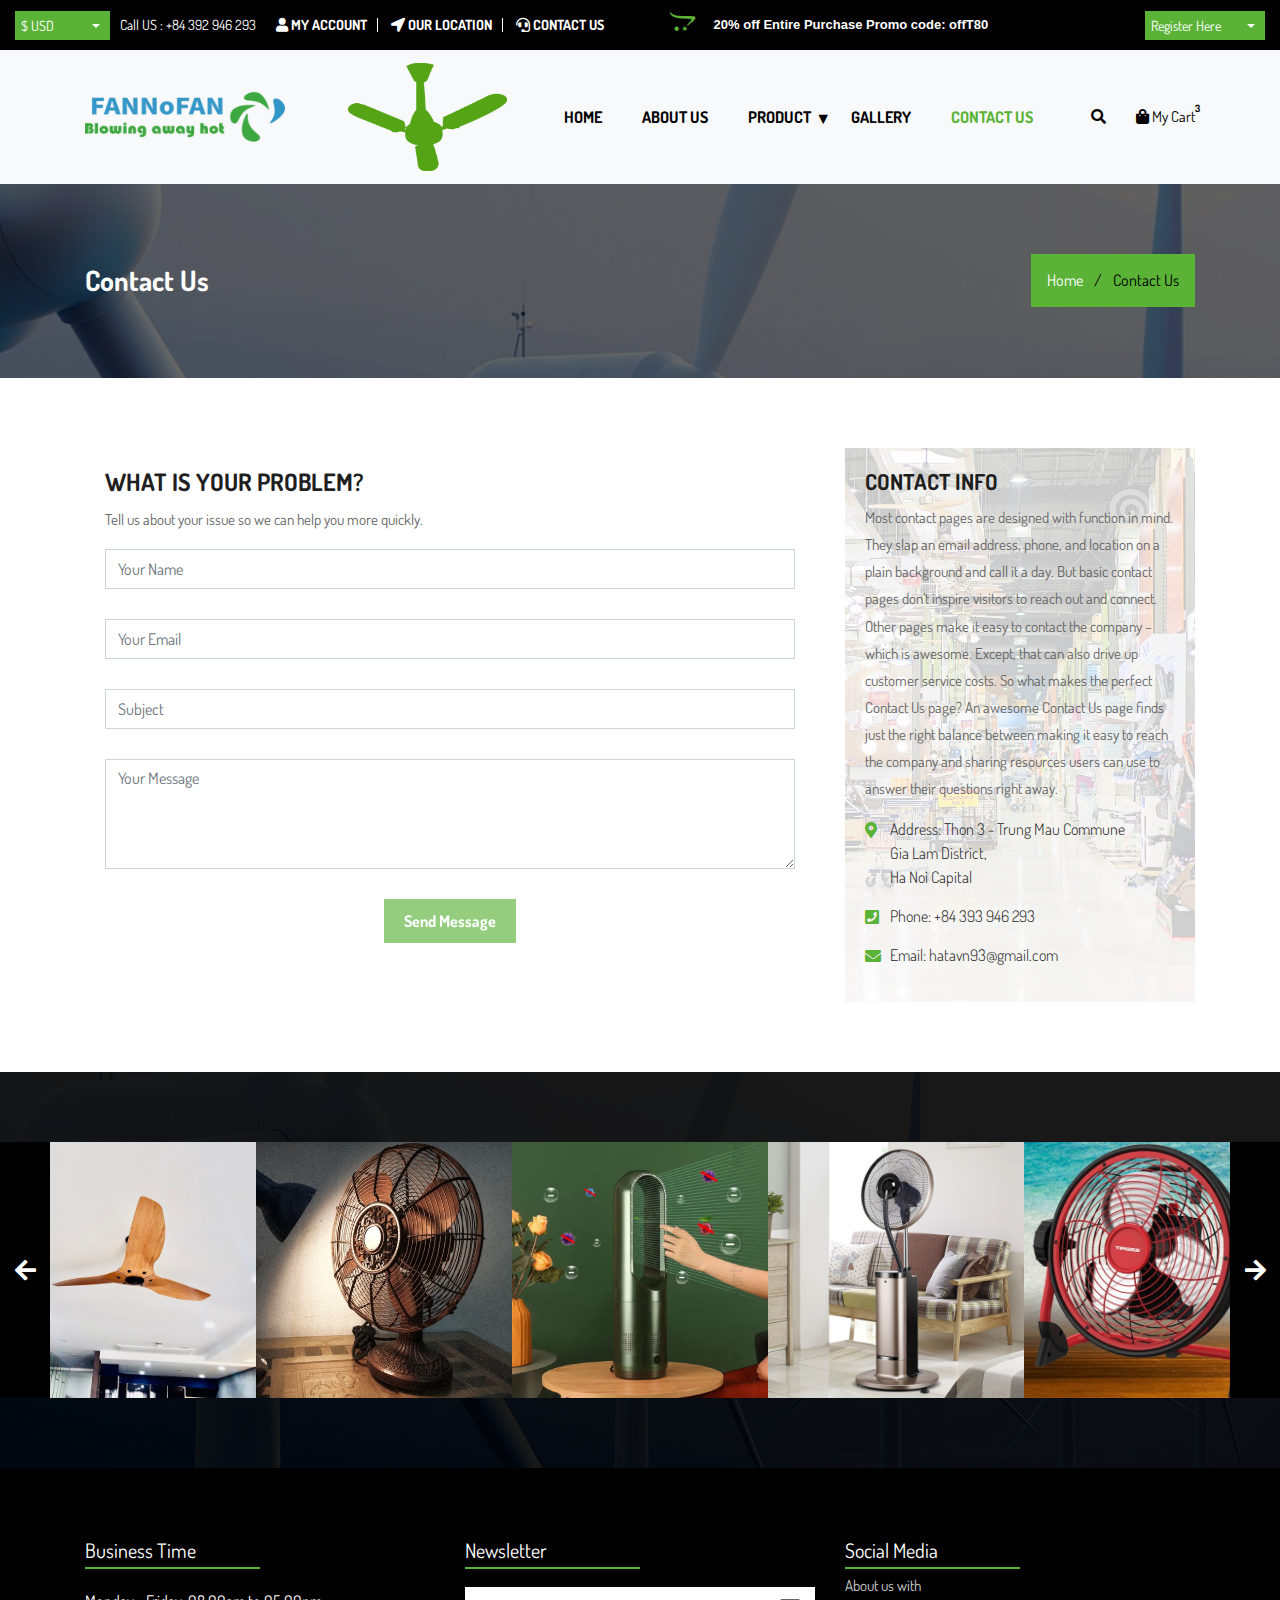
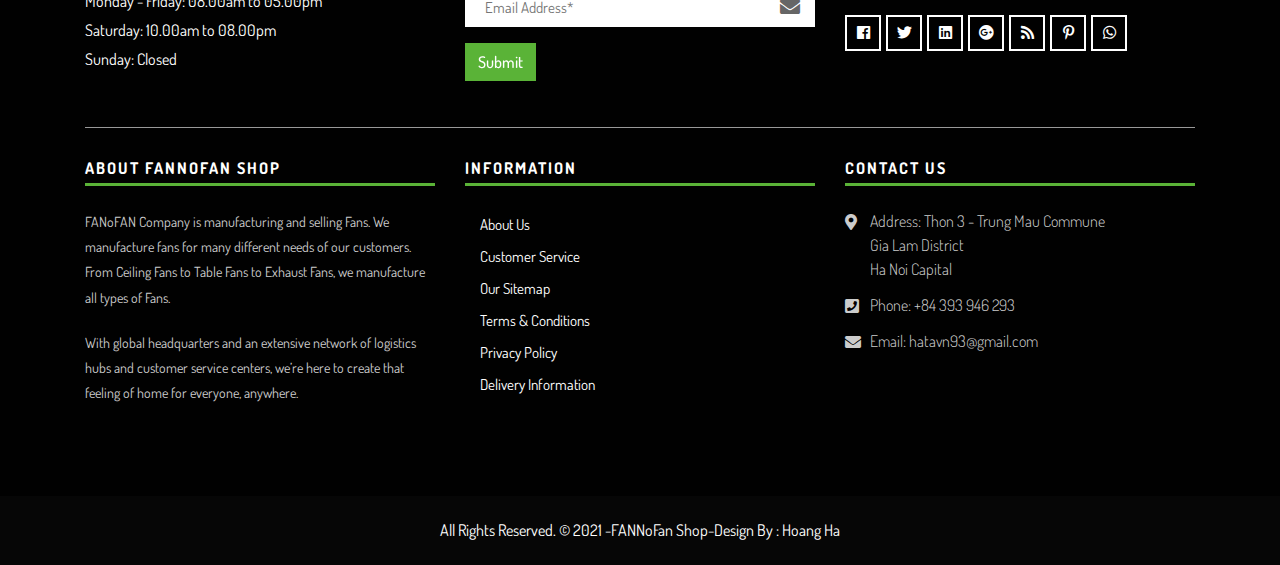
<file: contact-us.html>
<!DOCTYPE html>
<html lang="en">
<!-- Basic -->

<head>
    <meta charset="utf-8">
    <meta http-equiv="X-UA-Compatible" content="IE=edge">

    <!-- Mobile Metas -->
    <meta name="viewport" content="width=device-width, initial-scale=1">

    <!-- Site Metas -->
    <title>FanNoFan - Blowing away hot & Save electricity</title>
    <meta name="keywords" content="">
    <meta name="description" content="">
    <meta name="author" content="">

    <!-- Site Icons -->
    <link rel="shortcut icon" href="images/favicon.ico" type="image/x-icon">
    <link rel="apple-touch-icon" href="images/logo.png">

    <!-- Bootstrap CSS -->
    <link rel="stylesheet" href="css/bootstrap.min.css">
    <!-- Site CSS -->
    <link rel="stylesheet" href="css/style.css">
    <!-- Responsive CSS -->
    <link rel="stylesheet" href="css/responsive.css">
    <!-- Custom CSS -->
    <link rel="stylesheet" href="css/custom.css">
    <!-- Font Awesome -->
    <link rel='stylesheet prefetch' href='css/fontawesome.css'>


    <!--[if lt IE 9]>
    <script src="https://oss.maxcdn.com/html5shiv/3.7.2/html5shiv.min.js"></script>
    <script src="https://oss.maxcdn.com/respond/1.4.2/respond.min.js"></script>
    <![endif]-->

</head>

<body>
<!-- Start Main Top -->
<div class="main-top">
    <div class="container-fluid">
        <div class="row">
            <div class="col-lg-6 col-md-6 col-sm-12 col-xs-12">
                <div class="custom-select-box">
                    <select id="basic" class="selectpicker show-tick form-control" data-placeholder="$ USD">
                        <option>$ USD</option>
                        <option>€ EUR</option>
                    </select>
                </div>
                <div class="right-phone-box">
                    <p>Call US : <a href="#"> +84 392 946 293</a></p>
                </div>
                <div class="our-link">
                    <ul>
                        <li><a href="my-account.html"><i class="fa fa-user s_color"></i> My Account</a></li>
                        <li><a href="location.html"><i class="fas fa-location-arrow"></i> Our location</a></li>
                        <li><a href="contact-us.html"><i class="fas fa-headset"></i> Contact Us</a></li>
                    </ul>
                </div>
            </div>
            <div class="col-lg-6 col-md-6 col-sm-12 col-xs-12">
                <div class="login-box">
                    <select id="basic1" class="selectpicker show-tick form-control" data-placeholder="Sign In">
                        <option>Register Here</option>
                        <option>Sign In</option>
                    </select>
                </div>
                <div class="text-slid-box">
                    <div id="offer-box" class="carouselTicker">
                        <ul class="offer-box">
                            <li>
                                <i class="fab fa-opencart"></i> 20% off Entire Purchase Promo code: offT80
                            </li>
                            <li>
                                <i class="fab fa-opencart"></i> 50% - 80% off on Propeller
                            </li>
                            <li>
                                <i class="fab fa-opencart"></i> Off 10%! Air Conditioner Fan
                            </li>
                            <li>
                                <i class="fab fa-opencart"></i> Off 50%! Charged Fan
                            </li>
                            <li>
                                <i class="fab fa-opencart"></i> 50% - 80% off on Propeller
                            </li>
                            <li>
                                <i class="fab fa-opencart"></i> Off 10%! Air Conditioner Fan
                            </li>
                            <li>
                                <i class="fab fa-opencart"></i> Off 50%! Charged Fan
                            </li>
                            <li>
                                <i class="fab fa-opencart"></i> 20% off Entire Purchase Promo code: offT80
                            </li>
                        </ul>
                    </div>
                </div>
            </div>
        </div>
    </div>
</div>
<!-- End Main Top -->

<!-- Start Main Top -->
<header class="main-header">
    <!-- Start Navigation -->
    <nav class="navbar navbar-expand-lg navbar-light bg-light navbar-default bootsnav">
        <div class="container">
            <!-- Start Header Navigation -->
            <div class="navbar-header">
                <button class="navbar-toggler" type="button" data-toggle="collapse" data-target="#navbar-menu" aria-controls="navbars-rs-food" aria-expanded="false" aria-label="Toggle navigation">
                    <i class="fa fa-bars"></i>
                </button>
                <a class="navbar-brand" href="index.html"><img src="images/logo.png" width="200" height="108" class="logo" alt=""></a>
            </div>
            <!-- End Header Navigation -->


            <div class="collapse navbar-collapse" id="navbar-menu1">
                <ul class="nav navbar-nav ml-auto" data-in="fadeInDown" data-out="fadeOutUp">
                    <li class="nav-item"><img src="images/ceiling-fans-.png" height="108" alt=""></li>
                </ul>
            </div>

            <!-- Collect the nav links, forms, and other content for toggling -->
            <div class="collapse navbar-collapse" id="navbar-menu">
                <ul class="nav navbar-nav ml-auto" data-in="fadeInDown" data-out="fadeOutUp">
                    <li class="nav-item"><a class="nav-link" href="index.html">Home</a></li>
                    <li class="nav-item"><a class="nav-link" href="about.html">About Us</a></li>
                    <li class="dropdown">
                        <a href="#" class="nav-link dropdown-toggle arrow" data-toggle="dropdown">PRODUCT</a>
                        <ul class="dropdown-menu">
                            <li><a href="shop.html">All Product</a></li>
                            <li><a href="shop-detail.html">Product Detail</a></li>
                            <li><a href="cart.html">Cart</a></li>
                            <li><a href="checkout.html">Checkout</a></li>
                            <li><a href="my-account.html">My Account</a></li>
                            <li><a href="wishlist.html">Wishlist</a></li>
                        </ul>
                    </li>
                    <li class="nav-item"><a class="nav-link" href="gallery.html">Gallery</a></li>
                    <li class="nav-item active"><a class="nav-link" href="contact-us.html">Contact Us</a></li>
                </ul>
            </div>
            <!-- /.navbar-collapse -->

            <!-- Start Atribute Navigation -->
            <div class="attr-nav">
                <ul>
                    <li class="search"><a href="#"><i class="fa fa-search"></i></a></li>
                    <li class="side-menu">
                        <a href="#">
                            <i class="fa fa-shopping-bag"></i>
                            <span class="badge">3</span>
                            <p>My Cart</p>
                        </a>
                    </li>
                </ul>
            </div>
            <!-- End Atribute Navigation -->
        </div>
        <!-- Start Side Menu -->
        <div class="side">
            <a href="#" class="close-side"><i class="fa fa-times"></i></a>
            <li class="cart-box">
                <ul class="cart-list">
                    <li>
                        <a href="#" class="photo"><img src="images/img-pro-01.jpg" class="cart-thumb" alt="" /></a>
                        <h6><a href="#">Black Blades Ceiling Fans </a></h6>
                        <p>2x - <span class="price">$157.99</span></p>
                    </li>
                    <li>
                        <a href="#" class="photo"><img src="images/img-pro-02.jpg" class="cart-thumb" alt="" /></a>
                        <h6><a href="#">Blade LED Standard Ceiling Fan</a></h6>
                        <p>1x - <span class="price">$229.99</span></p>
                    </li>
                    <li>
                        <a href="#" class="photo"><img src="images/img-pro-03.jpg" class="cart-thumb" alt="" /></a>
                        <h6><a href="#">Oil Rubbed Bronze Ceiling Fan</a></h6>
                        <p>1x - <span class="price">$264.99</span></p>
                    </li>
                    <li class="total">
                        <a href="#" class="btn btn-default hvr-hover btn-cart">VIEW CART</a>
                        <span class="float-right"><strong>Total</strong>: $810,96</span>
                    </li>
                </ul>
            </li>
        </div>
        <!-- End Side Menu -->
    </nav>
    <!-- End Navigation -->
</header>
<!-- End Main Top -->

<div class="top-search">
    <div class="container">
        <div class="input-group">
            <span class="input-group-addon"><i class="fa fa-search"></i></span>
            <input type="text" class="form-control" placeholder="What product you want to search?">
            <span class="input-group-addon close-search"><i class="fa fa-times"></i></span>
        </div>
    </div>
</div>
<!-- End Top Search -->

    <!-- Start All Title Box -->
    <div class="all-title-box">
        <div class="container">
            <div class="row">
                <div class="col-lg-12">
                    <h2>Contact Us</h2>
                    <ul class="breadcrumb">
                        <li class="breadcrumb-item"><a href="#">Home</a></li>
                        <li class="breadcrumb-item active"> Contact Us </li>
                    </ul>
                </div>
            </div>
        </div>
    </div>
    <!-- End All Title Box -->

    <!-- Start Contact Us  -->
    <div class="contact-box-main">
        <div class="container">
            <div class="row">
                <div class="col-lg-8 col-sm-12">
                    <div class="contact-form-right">
                        <h2>WHAT IS YOUR PROBLEM?</h2>
                        <p>Tell us about your issue so we can help you more quickly.</p>
                        <form id="contactForm">
                            <div class="row">
                                <div class="col-md-12">
                                    <div class="form-group">
                                        <input type="text" class="form-control" id="name" name="name" placeholder="Your Name" required data-error="Please enter your name">
                                        <div class="help-block with-errors"></div>
                                    </div>
                                </div>
                                <div class="col-md-12">
                                    <div class="form-group">
                                        <input type="text" placeholder="Your Email" id="email" class="form-control" name="name" required data-error="Please enter your email">
                                        <div class="help-block with-errors"></div>
                                    </div>
                                </div>
                                <div class="col-md-12">
                                    <div class="form-group">
                                        <input type="text" class="form-control" id="subject" name="name" placeholder="Subject" required data-error="Please enter your Subject">
                                        <div class="help-block with-errors"></div>
                                    </div>
                                </div>
                                <div class="col-md-12">
                                    <div class="form-group">
                                        <textarea class="form-control" id="message" placeholder="Your Message" rows="4" data-error="Write your message" required></textarea>
                                        <div class="help-block with-errors"></div>
                                    </div>
                                    <div class="submit-button text-center">
                                        <button class="btn hvr-hover" id="submit" type="submit">Send Message</button>
                                        <div id="msgSubmit" class="h3 text-center hidden"></div>
                                        <div class="clearfix"></div>
                                    </div>
                                </div>
                            </div>
                        </form>
                    </div>
                </div>
				<div class="col-lg-4 col-sm-12">
                    <div class="contact-info-left">
                        <h2>CONTACT INFO</h2>
                        <p>Most contact pages are designed with function in mind. They slap an email address, phone, and location on a plain background and call it a day. But basic contact pages don’t inspire visitors to reach out and connect. Other pages make it easy to contact the company – which is awesome. Except, that can also drive up customer service costs. So what makes the perfect Contact Us page? An awesome Contact Us page finds just the right balance between making it easy to reach the company and sharing resources users can use to answer their questions right away.</p>
                        <ul>
                            <li>
                                <p><i class="fas fa-map-marker-alt"></i>Address: Thon 3 - Trung Mau Commune <br>Gia Lam District,<br> Ha Noi Capital </p>
                            </li>
                            <li>
                                <p><i class="fas fa-phone-square"></i>Phone: <a href="tel:+1-888705770">+84 393 946 293</a></p>
                            </li>
                            <li>
                                <p><i class="fas fa-envelope"></i>Email: <a href="mailto:contactinfo@gmail.com">hatavn93@gmail.com</a></p>
                            </li>
                        </ul>
                    </div>
                </div>
            </div>
        </div>
    </div>
    <!-- End Cart -->


    <!-- Start Instagram Feed  -->
    <div class="instagram-box">
        <div class="main-instagram owl-carousel owl-theme">
            <div class="item">
                <div class="ins-inner-box">
                    <img src="images/instagram-img-01.jpg" alt="" />
                    <div class="hov-in">
                        <a href="#"><i class="fab fa-instagram"></i></a>
                    </div>
                </div>
            </div>
            <div class="item">
                <div class="ins-inner-box">
                    <img src="images/instagram-img-02.jpg" alt="" />
                    <div class="hov-in">
                        <a href="#"><i class="fab fa-instagram"></i></a>
                    </div>
                </div>
            </div>
            <div class="item">
                <div class="ins-inner-box">
                    <img src="images/instagram-img-03.jpg" alt="" />
                    <div class="hov-in">
                        <a href="#"><i class="fab fa-instagram"></i></a>
                    </div>
                </div>
            </div>
            <div class="item">
                <div class="ins-inner-box">
                    <img src="images/instagram-img-04.jpg" alt="" />
                    <div class="hov-in">
                        <a href="#"><i class="fab fa-instagram"></i></a>
                    </div>
                </div>
            </div>
            <div class="item">
                <div class="ins-inner-box">
                    <img src="images/instagram-img-05.jpg" alt="" />
                    <div class="hov-in">
                        <a href="#"><i class="fab fa-instagram"></i></a>
                    </div>
                </div>
            </div>
            <div class="item">
                <div class="ins-inner-box">
                    <img src="images/instagram-img-06.jpg" alt="" />
                    <div class="hov-in">
                        <a href="#"><i class="fab fa-instagram"></i></a>
                    </div>
                </div>
            </div>
            <div class="item">
                <div class="ins-inner-box">
                    <img src="images/instagram-img-07.jpg" alt="" />
                    <div class="hov-in">
                        <a href="#"><i class="fab fa-instagram"></i></a>
                    </div>
                </div>
            </div>
            <div class="item">
                <div class="ins-inner-box">
                    <img src="images/instagram-img-08.jpg" alt="" />
                    <div class="hov-in">
                        <a href="#"><i class="fab fa-instagram"></i></a>
                    </div>
                </div>
            </div>
            <div class="item">
                <div class="ins-inner-box">
                    <img src="images/instagram-img-09.jpg" alt="" />
                    <div class="hov-in">
                        <a href="#"><i class="fab fa-instagram"></i></a>
                    </div>
                </div>
            </div>
            <div class="item">
                <div class="ins-inner-box">
                    <img src="images/instagram-img-05.jpg" alt="" />
                    <div class="hov-in">
                        <a href="#"><i class="fab fa-instagram"></i></a>
                    </div>
                </div>
            </div>
        </div>
    </div>
    <!-- End Instagram Feed  -->


<!-- Start Footer  -->
<footer>
    <div class="footer-main">
        <div class="container">
            <div class="row">
                <div class="col-lg-4 col-md-12 col-sm-12">
                    <div class="footer-top-box">
                        <h3>Business Time</h3>
                        <ul class="list-time">
                            <li>Monday - Friday: 08.00am to 05.00pm</li> <li>Saturday: 10.00am to 08.00pm</li> <li>Sunday: <span>Closed</span></li>
                        </ul>
                    </div>
                </div>
                <div class="col-lg-4 col-md-12 col-sm-12">
                    <div class="footer-top-box">
                        <h3>Newsletter</h3>
                        <form class="newsletter-box">
                            <div class="form-group">
                                <input class="" type="email" name="Email" placeholder="Email Address*" />
                                <i class="fa fa-envelope"></i>
                            </div>
                            <button class="btn hvr-hover" type="submit">Submit</button>
                        </form>
                    </div>
                </div>
                <div class="col-lg-4 col-md-12 col-sm-12">
                    <div class="footer-top-box">
                        <h3>Social Media</h3>
                        <p>About us with</p>
                        <ul>
                            <li><a href="#"><i class="fab fa-facebook" aria-hidden="true"></i></a></li>
                            <li><a href="#"><i class="fab fa-twitter" aria-hidden="true"></i></a></li>
                            <li><a href="#"><i class="fab fa-linkedin" aria-hidden="true"></i></a></li>
                            <li><a href="#"><i class="fab fa-google-plus" aria-hidden="true"></i></a></li>
                            <li><a href="#"><i class="fa fa-rss" aria-hidden="true"></i></a></li>
                            <li><a href="#"><i class="fab fa-pinterest-p" aria-hidden="true"></i></a></li>
                            <li><a href="#"><i class="fab fa-whatsapp" aria-hidden="true"></i></a></li>
                        </ul>
                    </div>
                </div>
            </div>
            <hr>
            <div class="row">
                <div class="col-lg-4 col-md-12 col-sm-12">
                    <div class="footer-widget">
                        <h4>About FANNoFan Shop</h4>
                        <p>FANoFAN Company is manufacturing and selling Fans. We manufacture fans for many different needs of our customers. From Ceiling Fans to Table Fans to Exhaust Fans, we manufacture all types of Fans.</p>
                        <p>With global headquarters and an extensive network of logistics hubs and customer service centers, we’re here to create that feeling of home for everyone, anywhere.</p>
                    </div>
                </div>
                <div class="col-lg-4 col-md-12 col-sm-12">
                    <div class="footer-link">
                        <h4>Information</h4>
                        <ul>
                            <li><a href="#">About Us</a></li>
                            <li><a href="#">Customer Service</a></li>
                            <li><a href="#">Our Sitemap</a></li>
                            <li><a href="#">Terms &amp; Conditions</a></li>
                            <li><a href="#">Privacy Policy</a></li>
                            <li><a href="#">Delivery Information</a></li>
                        </ul>
                    </div>
                </div>
                <div class="col-lg-4 col-md-12 col-sm-12">
                    <div class="footer-link-contact">
                        <h4>Contact Us</h4>
                        <ul>
                            <li>
                                <p><i class="fas fa-map-marker-alt"></i>Address: Thon 3 - Trung Mau Commune<br>Gia Lam District<br> Ha Noi Capital </p>
                            </li>
                            <li>
                                <p><i class="fas fa-phone-square"></i>Phone: <a href="tel:+1-888705770">+84 393 946 293</a></p>
                            </li>
                            <li>
                                <p><i class="fas fa-envelope"></i>Email: <a href="mailto:contactinfo@gmail.com">hatavn93@gmail.com</a></p>
                            </li>
                        </ul>
                    </div>
                </div>
            </div>
        </div>
    </div>
</footer>
<!-- End Footer  -->

<!-- Start copyright  -->
<div class="footer-copyright">
    <p class="footer-company">All Rights Reserved. &copy; 2021 <a href="#">-FANNoFan Shop</a>-Design By :
        <a href="https://html.design/">Hoang Ha</a></p>
</div>
<!-- End copyright  -->


<button href="#" id="back-to-top" title="Back to top" style="display: none;">⇪</button>

<!-- ALL JS FILES -->
<script src="js/jquery-3.2.1.min.js"></script>
<script src="js/popper.min.js"></script>
<script src="js/bootstrap.min.js"></script>
<!-- ALL PLUGINS -->
<script src="js/jquery.superslides.min.js"></script>
<script src="js/bootstrap-select.js"></script>
<script src="js/inewsticker.js"></script>
<script src="js/bootsnav.js"></script>
<script src="js/images-loded.min.js"></script>
<script src="js/isotope.min.js"></script>
<script src="js/owl.carousel.min.js"></script>
<script src="js/baguetteBox.min.js"></script>
<script src="js/form-validator.min.js"></script>
<script src="js/contact-form-script.js"></script>
<script src="js/custom.js"></script>
<script src="js/font-awesome.js"></script>
</body>

</html>
</file>
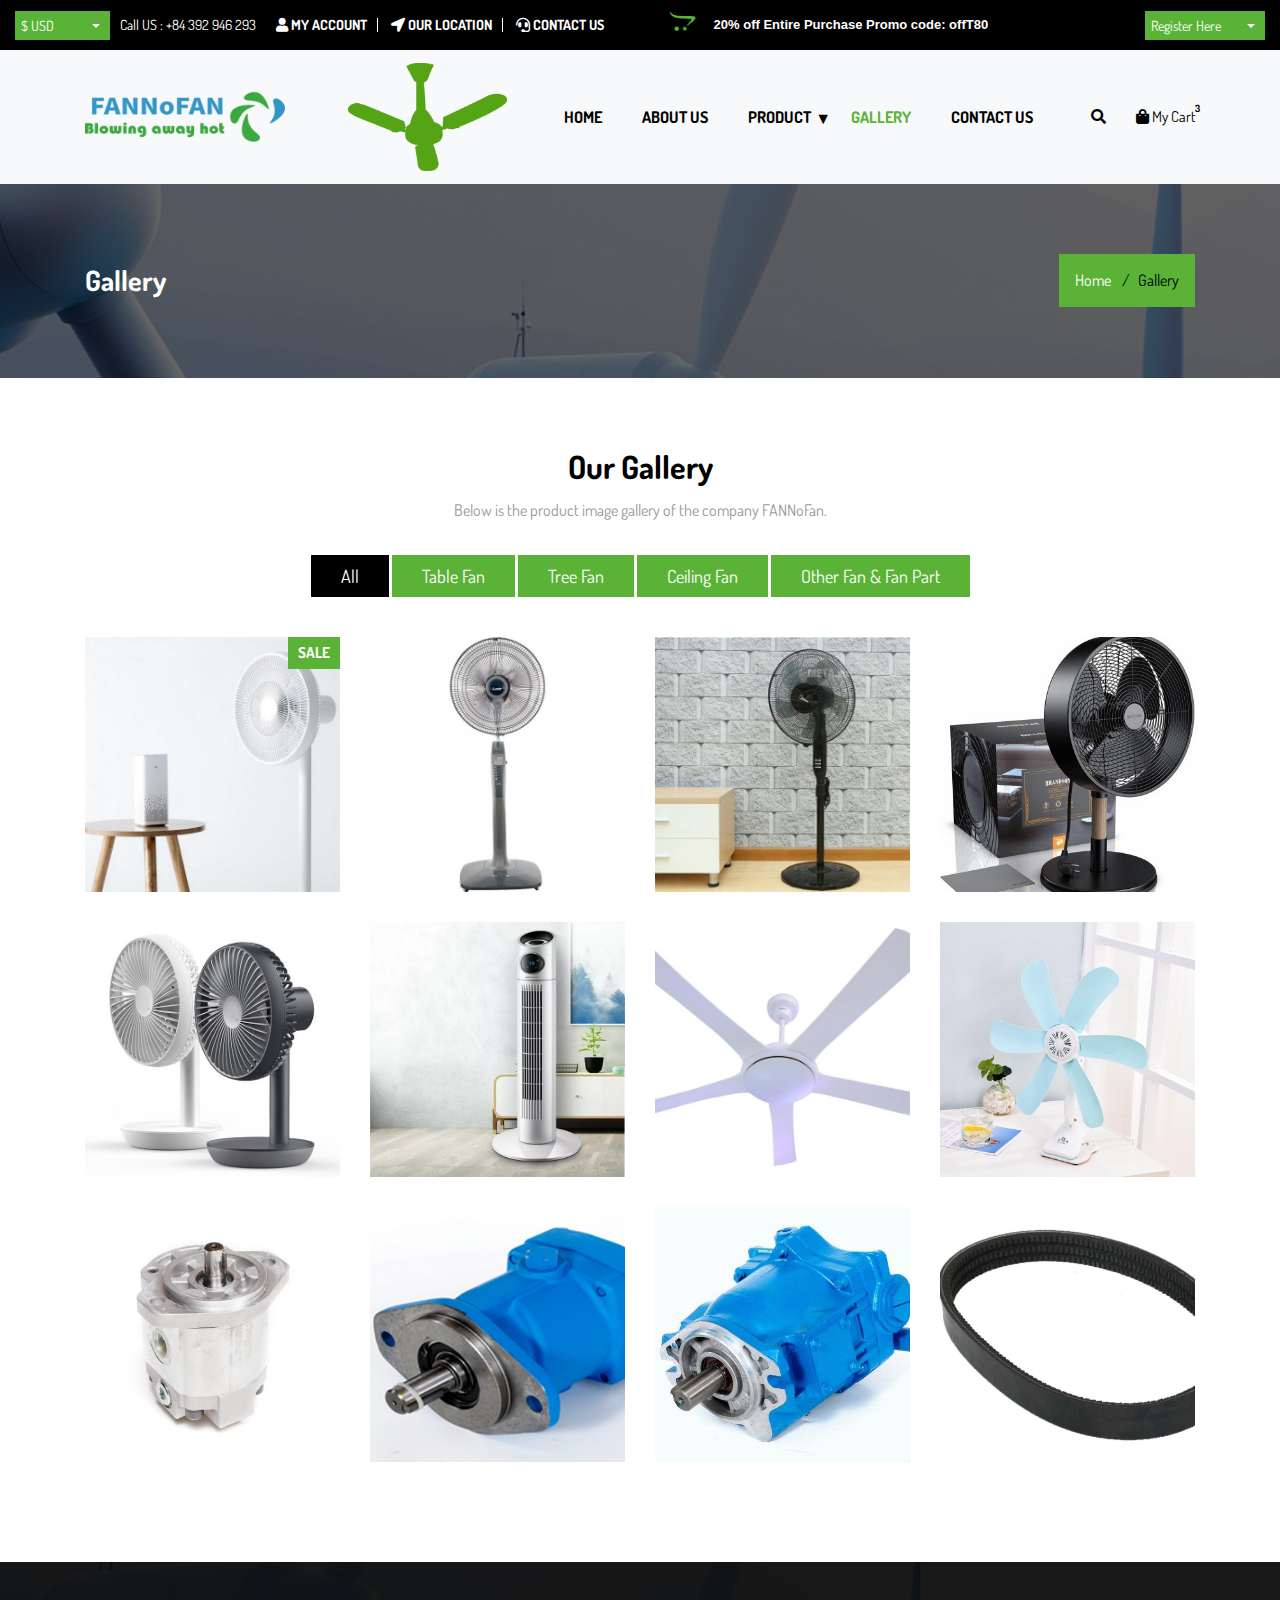
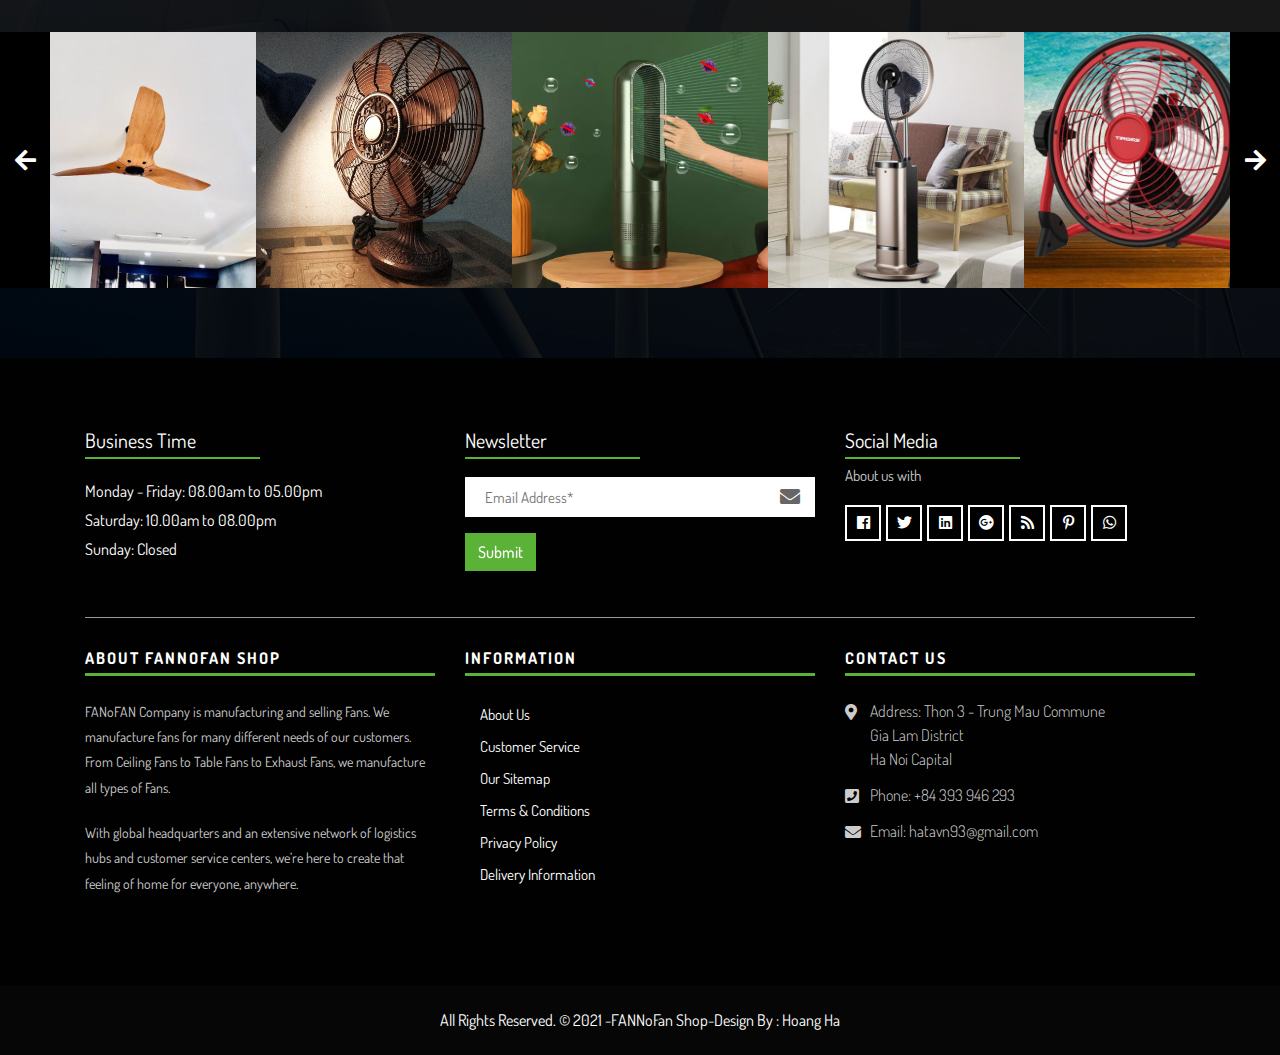
<file: gallery.html>
<!DOCTYPE html>
<html lang="en">
<!-- Basic -->

<head>
    <meta charset="utf-8">
    <meta http-equiv="X-UA-Compatible" content="IE=edge">

    <!-- Mobile Metas -->
    <meta name="viewport" content="width=device-width, initial-scale=1">

    <!-- Site Metas -->
    <title>FanNoFan - Blowing away hot & Save electricity</title>
    <meta name="keywords" content="">
    <meta name="description" content="">
    <meta name="author" content="">

    <!-- Site Icons -->
    <link rel="shortcut icon" href="images/favicon.ico" type="image/x-icon">
    <link rel="apple-touch-icon" href="images/logo.png">

    <!-- Bootstrap CSS -->
    <link rel="stylesheet" href="css/bootstrap.min.css">
    <!-- Site CSS -->
    <link rel="stylesheet" href="css/style.css">
    <!-- Responsive CSS -->
    <link rel="stylesheet" href="css/responsive.css">
    <!-- Custom CSS -->
    <link rel="stylesheet" href="css/custom.css">

    <!--[if lt IE 9]>
    <script src="https://oss.maxcdn.com/html5shiv/3.7.2/html5shiv.min.js"></script>
    <script src="https://oss.maxcdn.com/respond/1.4.2/respond.min.js"></script>
    <![endif]-->

</head>

<body>
<!-- Start Main Top -->
<div class="main-top">
    <div class="container-fluid">
        <div class="row">
            <div class="col-lg-6 col-md-6 col-sm-12 col-xs-12">
                <div class="custom-select-box">
                    <select id="basic" class="selectpicker show-tick form-control" data-placeholder="$ USD">
                        <option>$ USD</option>
                        <option>€ EUR</option>
                    </select>
                </div>
                <div class="right-phone-box">
                    <p>Call US : <a href="#"> +84 392 946 293</a></p>
                </div>
                <div class="our-link">
                    <ul>
                        <li><a href="my-account.html"><i class="fa fa-user s_color"></i> My Account</a></li>
                        <li><a href="location.html"><i class="fas fa-location-arrow"></i> Our location</a></li>
                        <li><a href="contact-us.html"><i class="fas fa-headset"></i> Contact Us</a></li>
                    </ul>
                </div>
            </div>
            <div class="col-lg-6 col-md-6 col-sm-12 col-xs-12">
                <div class="login-box">
                    <select id="basic1" class="selectpicker show-tick form-control" data-placeholder="Sign In">
                        <option>Register Here</option>
                        <option>Sign In</option>
                    </select>
                </div>
                <div class="text-slid-box">
                    <div id="offer-box" class="carouselTicker">
                        <ul class="offer-box">
                            <li>
                                <i class="fab fa-opencart"></i> 20% off Entire Purchase Promo code: offT80
                            </li>
                            <li>
                                <i class="fab fa-opencart"></i> 50% - 80% off on Propeller
                            </li>
                            <li>
                                <i class="fab fa-opencart"></i> Off 10%! Air Conditioner Fan
                            </li>
                            <li>
                                <i class="fab fa-opencart"></i> Off 50%! Charged Fan
                            </li>
                            <li>
                                <i class="fab fa-opencart"></i> 50% - 80% off on Propeller
                            </li>
                            <li>
                                <i class="fab fa-opencart"></i> Off 10%! Air Conditioner Fan
                            </li>
                            <li>
                                <i class="fab fa-opencart"></i> Off 50%! Charged Fan
                            </li>
                            <li>
                                <i class="fab fa-opencart"></i> 20% off Entire Purchase Promo code: offT80
                            </li>
                        </ul>
                    </div>
                </div>
            </div>
        </div>
    </div>
</div>
<!-- End Main Top -->

<!-- Start Main Top -->
<header class="main-header">
    <!-- Start Navigation -->
    <nav class="navbar navbar-expand-lg navbar-light bg-light navbar-default bootsnav">
        <div class="container">
            <!-- Start Header Navigation -->
            <div class="navbar-header">
                <button class="navbar-toggler" type="button" data-toggle="collapse" data-target="#navbar-menu" aria-controls="navbars-rs-food" aria-expanded="false" aria-label="Toggle navigation">
                    <i class="fa fa-bars"></i>
                </button>
                <a class="navbar-brand" href="index.html"><img src="images/logo.png" width="200" height="108" class="logo" alt=""></a>
            </div>
            <!-- End Header Navigation -->


            <div class="collapse navbar-collapse" id="navbar-menu1">
                <ul class="nav navbar-nav ml-auto" data-in="fadeInDown" data-out="fadeOutUp">
                    <li class="nav-item"><img src="images/ceiling-fans-.png" height="108" alt=""></li>
                </ul>
            </div>

            <!-- Collect the nav links, forms, and other content for toggling -->
            <div class="collapse navbar-collapse" id="navbar-menu">
                <ul class="nav navbar-nav ml-auto" data-in="fadeInDown" data-out="fadeOutUp">
                    <li class="nav-item"><a class="nav-link" href="index.html">Home</a></li>
                    <li class="nav-item"><a class="nav-link" href="about.html">About Us</a></li>
                    <li class="dropdown">
                        <a href="#" class="nav-link dropdown-toggle arrow" data-toggle="dropdown">PRODUCT</a>
                        <ul class="dropdown-menu">
                            <li><a href="shop.html">All Product</a></li>
                            <li><a href="shop-detail.html">Product Detail</a></li>
                            <li><a href="cart.html">Cart</a></li>
                            <li><a href="checkout.html">Checkout</a></li>
                            <li><a href="my-account.html">My Account</a></li>
                            <li><a href="wishlist.html">Wishlist</a></li>
                        </ul>
                    </li>
                    <li class="nav-item active"><a class="nav-link" href="gallery.html">Gallery</a></li>
                    <li class="nav-item"><a class="nav-link" href="contact-us.html">Contact Us</a></li>
                </ul>
            </div>
            <!-- /.navbar-collapse -->

            <!-- Start Atribute Navigation -->
            <div class="attr-nav">
                <ul>
                    <li class="search"><a href="#"><i class="fa fa-search"></i></a></li>
                    <li class="side-menu">
                        <a href="#">
                            <i class="fa fa-shopping-bag"></i>
                            <span class="badge">3</span>
                            <p>My Cart</p>
                        </a>
                    </li>
                </ul>
            </div>
            <!-- End Atribute Navigation -->
        </div>
        <!-- Start Side Menu -->
        <div class="side">
            <a href="#" class="close-side"><i class="fa fa-times"></i></a>
            <li class="cart-box">
                <ul class="cart-list">
                    <li>
                        <a href="#" class="photo"><img src="images/img-pro-01.jpg" class="cart-thumb" alt="" /></a>
                        <h6><a href="#">Black Blades Ceiling Fans </a></h6>
                        <p>2x - <span class="price">$157.99</span></p>
                    </li>
                    <li>
                        <a href="#" class="photo"><img src="images/img-pro-02.jpg" class="cart-thumb" alt="" /></a>
                        <h6><a href="#">Blade LED Standard Ceiling Fan</a></h6>
                        <p>1x - <span class="price">$229.99</span></p>
                    </li>
                    <li>
                        <a href="#" class="photo"><img src="images/img-pro-03.jpg" class="cart-thumb" alt="" /></a>
                        <h6><a href="#">Oil Rubbed Bronze Ceiling Fan</a></h6>
                        <p>1x - <span class="price">$264.99</span></p>
                    </li>
                    <li class="total">
                        <a href="#" class="btn btn-default hvr-hover btn-cart">VIEW CART</a>
                        <span class="float-right"><strong>Total</strong>: $810,96</span>
                    </li>
                </ul>
            </li>
        </div>
        <!-- End Side Menu -->
    </nav>
    <!-- End Navigation -->
</header>
<!-- End Main Top -->

<div class="top-search">
    <div class="container">
        <div class="input-group">
            <span class="input-group-addon"><i class="fa fa-search"></i></span>
            <input type="text" class="form-control" placeholder="What product you want to search?">
            <span class="input-group-addon close-search"><i class="fa fa-times"></i></span>
        </div>
    </div>
</div>
<!-- End Top Search -->

    <!-- Start All Title Box -->
    <div class="all-title-box">
        <div class="container">
            <div class="row">
                <div class="col-lg-12">
                    <h2>Gallery</h2>
                    <ul class="breadcrumb">
                        <li class="breadcrumb-item"><a href="#">Home</a></li>
                        <li class="breadcrumb-item active">Gallery</li>
                    </ul>
                </div>
            </div>
        </div>
    </div>
    <!-- End All Title Box -->

    <!-- Start Gallery  -->
    <div class="products-box">
        <div class="container">
            <div class="row">
                <div class="col-lg-12">
                    <div class="title-all text-center">
                        <h1>Our Gallery</h1>
                        <p>Below is the product image gallery of the company FANNoFan.</p>
                    </div>
                </div>
            </div>
            <div class="row">
                <div class="col-lg-12">
                    <div class="special-menu text-center">
                        <div class="button-group filter-button-group">
                            <button class="active" data-filter="*">All</button>
                            <button data-filter=".tablefan">Table Fan</button>
                            <button data-filter=".treefan">Tree Fan</button>
							<button data-filter=".ceilingfan">Ceiling Fan</button>
							<button data-filter=".otherfan">Other Fan & Fan Part</button>
                        </div>
                    </div>
                </div>
            </div>

            <div class="row special-list">
                <div class="col-lg-3 col-md-6 special-grid treefan">
                    <div class="products-single fix">
                        <div class="box-img-hover">
                            <div class="type-lb">
                                <p class="sale">Sale</p>
                            </div>
                            <img src="images/gallery-img-01.jpg" class="img-fluid" alt="Image">
                            <div class="mask-icon">
                                <ul>
                                    <li><a href="#" data-toggle="tooltip" data-placement="right" title="View"><i class="fas fa-eye"></i></a></li>
                                    <li><a href="#" data-toggle="tooltip" data-placement="right" title="Compare"><i class="fas fa-sync-alt"></i></a></li>
                                    <li><a href="#" data-toggle="tooltip" data-placement="right" title="Add to Wishlist"><i class="far fa-heart"></i></a></li>
                                </ul>
                                <a class="cart" href="#">Add to Cart</a>
                            </div>
                        </div>
                    </div>
                </div>

                <div class="col-lg-3 col-md-6 special-grid treefan">
                    <div class="products-single fix">
                        <div class="box-img-hover">
                            <img src="images/gallery-img-02.jpg" class="img-fluid" alt="Image">
                            <div class="mask-icon">
                                <ul>
                                    <li><a href="#" data-toggle="tooltip" data-placement="right" title="View"><i class="fas fa-eye"></i></a></li>
                                    <li><a href="#" data-toggle="tooltip" data-placement="right" title="Compare"><i class="fas fa-sync-alt"></i></a></li>
                                    <li><a href="#" data-toggle="tooltip" data-placement="right" title="Add to Wishlist"><i class="far fa-heart"></i></a></li>
                                </ul>
                            </div>
                        </div>                        
                    </div>
                </div>

                <div class="col-lg-3 col-md-6 special-grid treefan">
                    <div class="products-single fix">
                        <div class="box-img-hover">
                            <img src="images/gallery-img-03.jpg" class="img-fluid" alt="Image">
                            <div class="mask-icon">
                                <ul>
                                    <li><a href="#" data-toggle="tooltip" data-placement="right" title="View"><i class="fas fa-eye"></i></a></li>
                                    <li><a href="#" data-toggle="tooltip" data-placement="right" title="Compare"><i class="fas fa-sync-alt"></i></a></li>
                                    <li><a href="#" data-toggle="tooltip" data-placement="right" title="Add to Wishlist"><i class="far fa-heart"></i></a></li>
                                </ul>                                
                            </div>
                        </div>
                    </div>
                </div>

                <div class="col-lg-3 col-md-6 special-grid tablefan">
                    <div class="products-single fix">
                        <div class="box-img-hover">                            
                            <img src="images/gallery-img-04.jpg" class="img-fluid" alt="Image">
                            <div class="mask-icon">
                                <ul>
                                    <li><a href="#" data-toggle="tooltip" data-placement="right" title="View"><i class="fas fa-eye"></i></a></li>
                                    <li><a href="#" data-toggle="tooltip" data-placement="right" title="Compare"><i class="fas fa-sync-alt"></i></a></li>
                                    <li><a href="#" data-toggle="tooltip" data-placement="right" title="Add to Wishlist"><i class="far fa-heart"></i></a></li>
                                </ul>                                
                            </div>
                        </div>                        
                    </div>
                </div>
				<div class="col-lg-3 col-md-6 special-grid tablefan">
                    <div class="products-single fix">
                        <div class="box-img-hover">
                            <img src="images/gallery-img-05.jpg" class="img-fluid" alt="Image">
                            <div class="mask-icon">
                                <ul>
                                    <li><a href="#" data-toggle="tooltip" data-placement="right" title="View"><i class="fas fa-eye"></i></a></li>
                                    <li><a href="#" data-toggle="tooltip" data-placement="right" title="Compare"><i class="fas fa-sync-alt"></i></a></li>
                                    <li><a href="#" data-toggle="tooltip" data-placement="right" title="Add to Wishlist"><i class="far fa-heart"></i></a></li>
                                </ul>
                            </div>
                        </div>
                    </div>
                </div>

                <div class="col-lg-3 col-md-6 special-grid otherfan">
                    <div class="products-single fix">
                        <div class="box-img-hover">                            
                            <img src="images/gallery-img-06.jpg" class="img-fluid" alt="Image">
                            <div class="mask-icon">
                                <ul>
                                    <li><a href="#" data-toggle="tooltip" data-placement="right" title="View"><i class="fas fa-eye"></i></a></li>
                                    <li><a href="#" data-toggle="tooltip" data-placement="right" title="Compare"><i class="fas fa-sync-alt"></i></a></li>
                                    <li><a href="#" data-toggle="tooltip" data-placement="right" title="Add to Wishlist"><i class="far fa-heart"></i></a></li>
                                </ul>
                            </div>
                        </div>
                    </div>
                </div>

                <div class="col-lg-3 col-md-6 special-grid ceilingfan">
                    <div class="products-single fix">
                        <div class="box-img-hover">
                            <img src="images/gallery-img-07.jpg" class="img-fluid" alt="Image">
                            <div class="mask-icon">
                                <ul>
                                    <li><a href="#" data-toggle="tooltip" data-placement="right" title="View"><i class="fas fa-eye"></i></a></li>
                                    <li><a href="#" data-toggle="tooltip" data-placement="right" title="Compare"><i class="fas fa-sync-alt"></i></a></li>
                                    <li><a href="#" data-toggle="tooltip" data-placement="right" title="Add to Wishlist"><i class="far fa-heart"></i></a></li>
                                </ul>
                            </div>
                        </div>
                    </div>
                </div>

                <div class="col-lg-3 col-md-6 special-grid tablefan">
                    <div class="products-single fix">
                        <div class="box-img-hover">                            
                            <img src="images/gallery-img-08.jpg" class="img-fluid" alt="Image">
                            <div class="mask-icon">
                                <ul>
                                    <li><a href="#" data-toggle="tooltip" data-placement="right" title="View"><i class="fas fa-eye"></i></a></li>
                                    <li><a href="#" data-toggle="tooltip" data-placement="right" title="Compare"><i class="fas fa-sync-alt"></i></a></li>
                                    <li><a href="#" data-toggle="tooltip" data-placement="right" title="Add to Wishlist"><i class="far fa-heart"></i></a></li>
                                </ul>
                            </div>
                        </div>                        
                    </div>
                </div>
				
				<div class="col-lg-3 col-md-6 special-grid otherfan">
                    <div class="products-single fix">
                        <div class="box-img-hover">                            
                            <img src="images/gallery-img-09.jpg" class="img-fluid" alt="Image">
                            <div class="mask-icon">
                                <ul>
                                    <li><a href="#" data-toggle="tooltip" data-placement="right" title="View"><i class="fas fa-eye"></i></a></li>
                                    <li><a href="#" data-toggle="tooltip" data-placement="right" title="Compare"><i class="fas fa-sync-alt"></i></a></li>
                                    <li><a href="#" data-toggle="tooltip" data-placement="right" title="Add to Wishlist"><i class="far fa-heart"></i></a></li>
                                </ul>
                            </div>
                        </div>
                    </div>
                </div>

                <div class="col-lg-3 col-md-6 special-grid otherfan">
                    <div class="products-single fix">
                        <div class="box-img-hover">
                            <img src="images/gallery-img-10.jpg" class="img-fluid" alt="Image">
                            <div class="mask-icon">
                                <ul>
                                    <li><a href="#" data-toggle="tooltip" data-placement="right" title="View"><i class="fas fa-eye"></i></a></li>
                                    <li><a href="#" data-toggle="tooltip" data-placement="right" title="Compare"><i class="fas fa-sync-alt"></i></a></li>
                                    <li><a href="#" data-toggle="tooltip" data-placement="right" title="Add to Wishlist"><i class="far fa-heart"></i></a></li>
                                </ul>
                            </div>
                        </div>
                    </div>
                </div>

                <div class="col-lg-3 col-md-6 special-grid otherfan">
                    <div class="products-single fix">
                        <div class="box-img-hover">                           
                            <img src="images/gallery-img-11.jpg" class="img-fluid" alt="Image">
                            <div class="mask-icon">
                                <ul>
                                    <li><a href="#" data-toggle="tooltip" data-placement="right" title="View"><i class="fas fa-eye"></i></a></li>
                                    <li><a href="#" data-toggle="tooltip" data-placement="right" title="Compare"><i class="fas fa-sync-alt"></i></a></li>
                                    <li><a href="#" data-toggle="tooltip" data-placement="right" title="Add to Wishlist"><i class="far fa-heart"></i></a></li>
                                </ul>                                
                            </div>
                        </div>
                    </div>
                </div>

                <div class="col-lg-3 col-md-6 special-grid otherfan">
                    <div class="products-single fix">
                        <div class="box-img-hover">
                            <img src="images/gallery-img-12.jpg" class="img-fluid" alt="Image">
                            <div class="mask-icon">
                                <ul>
                                    <li><a href="#" data-toggle="tooltip" data-placement="right" title="View"><i class="fas fa-eye"></i></a></li>
                                    <li><a href="#" data-toggle="tooltip" data-placement="right" title="Compare"><i class="fas fa-sync-alt"></i></a></li>
                                    <li><a href="#" data-toggle="tooltip" data-placement="right" title="Add to Wishlist"><i class="far fa-heart"></i></a></li>
                                </ul>
                            </div>
                        </div>                        
                    </div>
                </div>
            </div>
        </div>
    </div>
    <!-- End Gallery  -->

    <!-- Start Instagram Feed  -->
    <div class="instagram-box">
        <div class="main-instagram owl-carousel owl-theme">
            <div class="item">
                <div class="ins-inner-box">
                    <img src="images/instagram-img-01.jpg" alt="" />
                    <div class="hov-in">
                        <a href="#"><i class="fab fa-instagram"></i></a>
                    </div>
                </div>
            </div>
            <div class="item">
                <div class="ins-inner-box">
                    <img src="images/instagram-img-02.jpg" alt="" />
                    <div class="hov-in">
                        <a href="#"><i class="fab fa-instagram"></i></a>
                    </div>
                </div>
            </div>
            <div class="item">
                <div class="ins-inner-box">
                    <img src="images/instagram-img-03.jpg" alt="" />
                    <div class="hov-in">
                        <a href="#"><i class="fab fa-instagram"></i></a>
                    </div>
                </div>
            </div>
            <div class="item">
                <div class="ins-inner-box">
                    <img src="images/instagram-img-04.jpg" alt="" />
                    <div class="hov-in">
                        <a href="#"><i class="fab fa-instagram"></i></a>
                    </div>
                </div>
            </div>
            <div class="item">
                <div class="ins-inner-box">
                    <img src="images/instagram-img-05.jpg" alt="" />
                    <div class="hov-in">
                        <a href="#"><i class="fab fa-instagram"></i></a>
                    </div>
                </div>
            </div>
            <div class="item">
                <div class="ins-inner-box">
                    <img src="images/instagram-img-06.jpg" alt="" />
                    <div class="hov-in">
                        <a href="#"><i class="fab fa-instagram"></i></a>
                    </div>
                </div>
            </div>
            <div class="item">
                <div class="ins-inner-box">
                    <img src="images/instagram-img-07.jpg" alt="" />
                    <div class="hov-in">
                        <a href="#"><i class="fab fa-instagram"></i></a>
                    </div>
                </div>
            </div>
            <div class="item">
                <div class="ins-inner-box">
                    <img src="images/instagram-img-08.jpg" alt="" />
                    <div class="hov-in">
                        <a href="#"><i class="fab fa-instagram"></i></a>
                    </div>
                </div>
            </div>
            <div class="item">
                <div class="ins-inner-box">
                    <img src="images/instagram-img-09.jpg" alt="" />
                    <div class="hov-in">
                        <a href="#"><i class="fab fa-instagram"></i></a>
                    </div>
                </div>
            </div>
            <div class="item">
                <div class="ins-inner-box">
                    <img src="images/instagram-img-05.jpg" alt="" />
                    <div class="hov-in">
                        <a href="#"><i class="fab fa-instagram"></i></a>
                    </div>
                </div>
            </div>
        </div>
    </div>
    <!-- End Instagram Feed  -->


<!-- Start Footer  -->
<footer>
    <div class="footer-main">
        <div class="container">
            <div class="row">
                <div class="col-lg-4 col-md-12 col-sm-12">
                    <div class="footer-top-box">
                        <h3>Business Time</h3>
                        <ul class="list-time">
                            <li>Monday - Friday: 08.00am to 05.00pm</li> <li>Saturday: 10.00am to 08.00pm</li> <li>Sunday: <span>Closed</span></li>
                        </ul>
                    </div>
                </div>
                <div class="col-lg-4 col-md-12 col-sm-12">
                    <div class="footer-top-box">
                        <h3>Newsletter</h3>
                        <form class="newsletter-box">
                            <div class="form-group">
                                <input class="" type="email" name="Email" placeholder="Email Address*" />
                                <i class="fa fa-envelope"></i>
                            </div>
                            <button class="btn hvr-hover" type="submit">Submit</button>
                        </form>
                    </div>
                </div>
                <div class="col-lg-4 col-md-12 col-sm-12">
                    <div class="footer-top-box">
                        <h3>Social Media</h3>
                        <p>About us with</p>
                        <ul>
                            <li><a href="#"><i class="fab fa-facebook" aria-hidden="true"></i></a></li>
                            <li><a href="#"><i class="fab fa-twitter" aria-hidden="true"></i></a></li>
                            <li><a href="#"><i class="fab fa-linkedin" aria-hidden="true"></i></a></li>
                            <li><a href="#"><i class="fab fa-google-plus" aria-hidden="true"></i></a></li>
                            <li><a href="#"><i class="fa fa-rss" aria-hidden="true"></i></a></li>
                            <li><a href="#"><i class="fab fa-pinterest-p" aria-hidden="true"></i></a></li>
                            <li><a href="#"><i class="fab fa-whatsapp" aria-hidden="true"></i></a></li>
                        </ul>
                    </div>
                </div>
            </div>
            <hr>
            <div class="row">
                <div class="col-lg-4 col-md-12 col-sm-12">
                    <div class="footer-widget">
                        <h4>About FANNoFan Shop</h4>
                        <p>FANoFAN Company is manufacturing and selling Fans. We manufacture fans for many different needs of our customers. From Ceiling Fans to Table Fans to Exhaust Fans, we manufacture all types of Fans.</p>
                        <p>With global headquarters and an extensive network of logistics hubs and customer service centers, we’re here to create that feeling of home for everyone, anywhere.</p>
                    </div>
                </div>
                <div class="col-lg-4 col-md-12 col-sm-12">
                    <div class="footer-link">
                        <h4>Information</h4>
                        <ul>
                            <li><a href="#">About Us</a></li>
                            <li><a href="#">Customer Service</a></li>
                            <li><a href="#">Our Sitemap</a></li>
                            <li><a href="#">Terms &amp; Conditions</a></li>
                            <li><a href="#">Privacy Policy</a></li>
                            <li><a href="#">Delivery Information</a></li>
                        </ul>
                    </div>
                </div>
                <div class="col-lg-4 col-md-12 col-sm-12">
                    <div class="footer-link-contact">
                        <h4>Contact Us</h4>
                        <ul>
                            <li>
                                <p><i class="fas fa-map-marker-alt"></i>Address: Thon 3 - Trung Mau Commune<br>Gia Lam District<br> Ha Noi Capital </p>
                            </li>
                            <li>
                                <p><i class="fas fa-phone-square"></i>Phone: <a href="tel:+1-888705770">+84 393 946 293</a></p>
                            </li>
                            <li>
                                <p><i class="fas fa-envelope"></i>Email: <a href="mailto:contactinfo@gmail.com">hatavn93@gmail.com</a></p>
                            </li>
                        </ul>
                    </div>
                </div>
            </div>
        </div>
    </div>
</footer>
<!-- End Footer  -->

<!-- Start copyright  -->
<div class="footer-copyright">
    <p class="footer-company">All Rights Reserved. &copy; 2021 <a href="#">-FANNoFan Shop</a>-Design By :
        <a href="https://html.design/">Hoang Ha</a></p>
</div>
<!-- End copyright  -->


<button href="#" id="back-to-top" title="Back to top" style="display: none;">⇪</button>

<!-- ALL JS FILES -->
<script src="js/jquery-3.2.1.min.js"></script>
<script src="js/popper.min.js"></script>
<script src="js/bootstrap.min.js"></script>
<!-- ALL PLUGINS -->
<script src="js/jquery.superslides.min.js"></script>
<script src="js/bootstrap-select.js"></script>
<script src="js/inewsticker.js"></script>
<script src="js/bootsnav.js"></script>
<script src="js/images-loded.min.js"></script>
<script src="js/isotope.min.js"></script>
<script src="js/owl.carousel.min.js"></script>
<script src="js/baguetteBox.min.js"></script>
<script src="js/form-validator.min.js"></script>
<script src="js/contact-form-script.js"></script>
<script src="js/custom.js"></script>
</body>

</html>
</file>
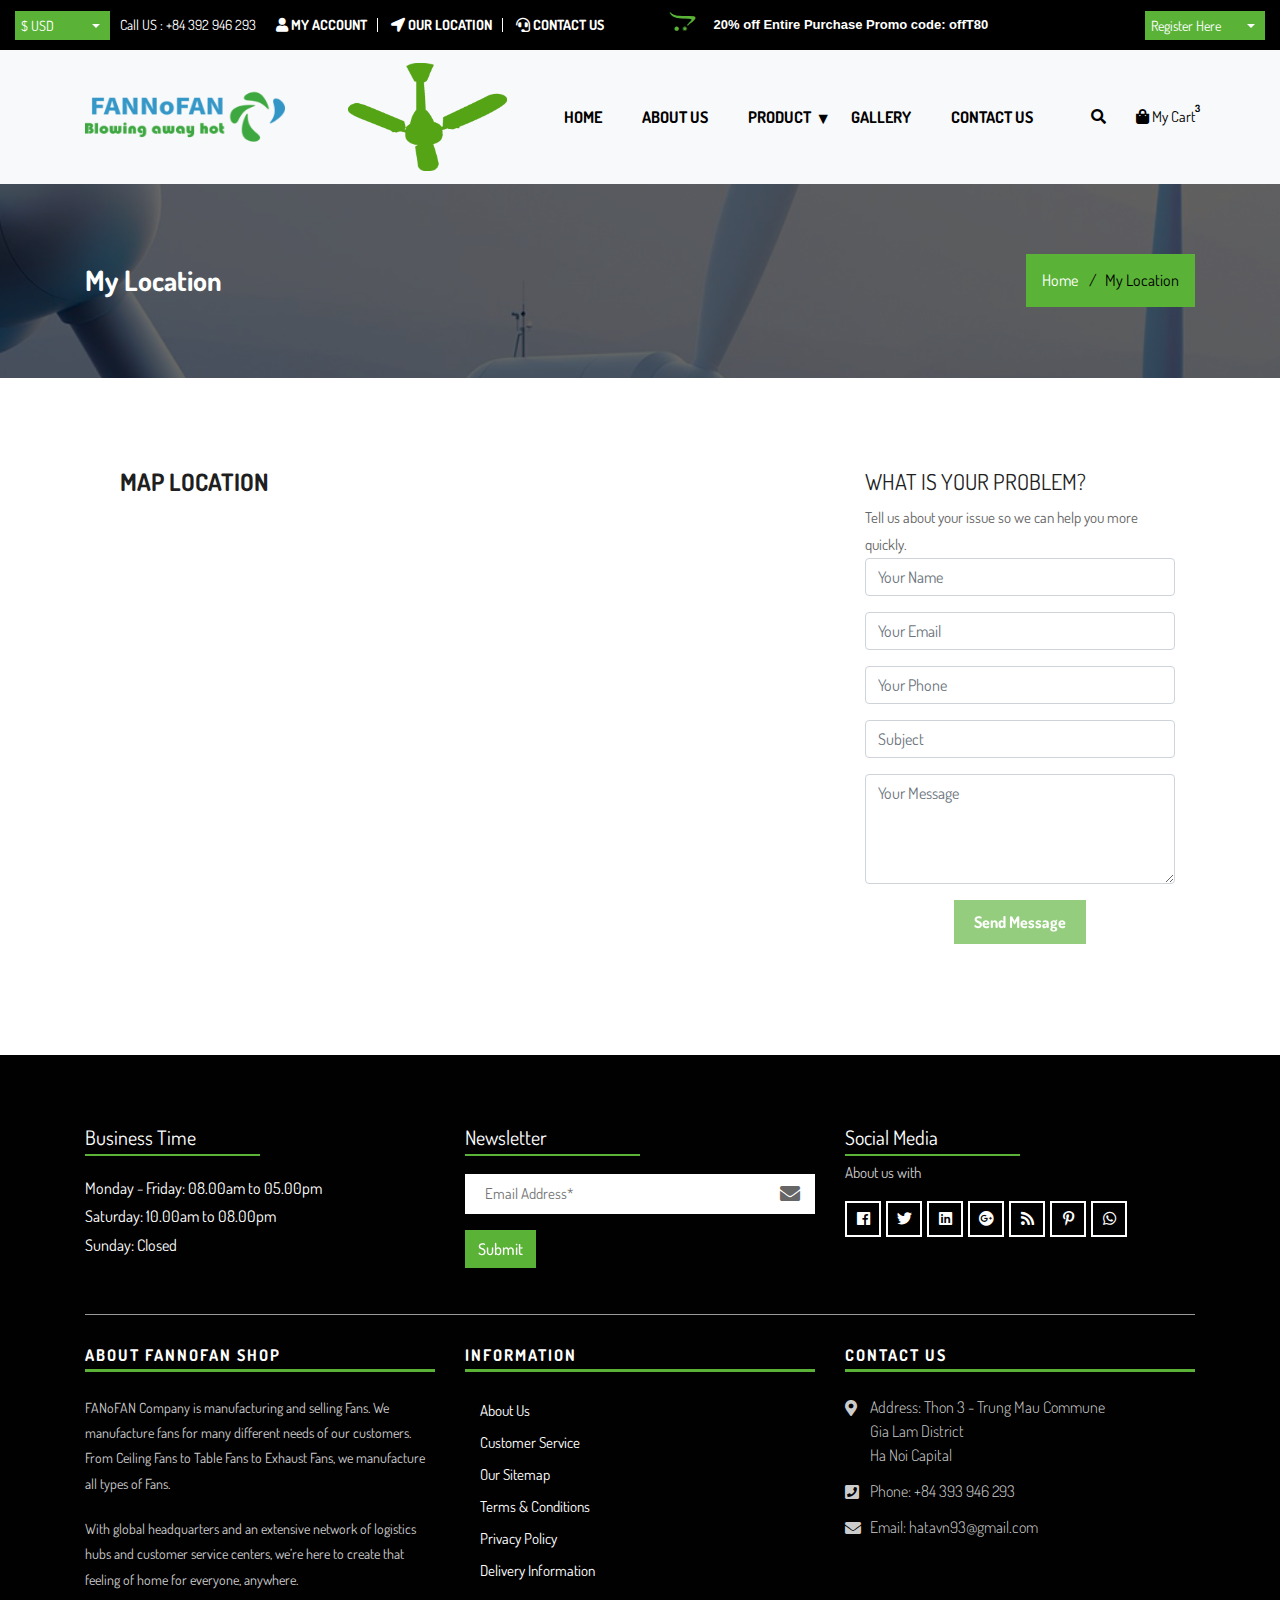
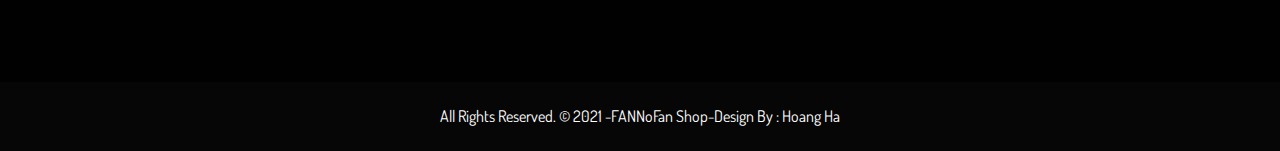
<file: location.html>
<!DOCTYPE html>
    <html lang="en">
    <!-- Basic -->

    <head>
        <meta charset="utf-8">
        <meta http-equiv="X-UA-Compatible" content="IE=edge">

        <!-- Mobile Metas -->
        <meta name="viewport" content="width=device-width, initial-scale=1">

        <!-- Site Metas -->
        <title>FanNoFan - Blowing away hot & Save electricity</title>
        <meta name="keywords" content="">
        <meta name="description" content="">
        <meta name="author" content="">

        <!-- Site Icons -->
        <link rel="shortcut icon" href="images/favicon.ico" type="image/x-icon">
        <link rel="apple-touch-icon" href="images/logo.png">

        <!-- Bootstrap CSS -->
        <link rel="stylesheet" href="css/bootstrap.min.css">
        <!-- Site CSS -->
        <link rel="stylesheet" href="css/style.css">
        <!-- Responsive CSS -->
        <link rel="stylesheet" href="css/responsive.css">
        <!-- Custom CSS -->
        <link rel="stylesheet" href="css/custom.css">
        <!-- Font Awesome -->
        <link rel='stylesheet prefetch' href='css/fontawesome.css'>

    </head>

    <body>
    <!-- Start Main Top -->
    <div class="main-top">
        <div class="container-fluid">
            <div class="row">
                <div class="col-lg-6 col-md-6 col-sm-12 col-xs-12">
                    <div class="custom-select-box">
                        <select id="basic" class="selectpicker show-tick form-control" data-placeholder="$ USD">
                            <option>$ USD</option>
                            <option>€ EUR</option>
                        </select>
                    </div>
                    <div class="right-phone-box">
                        <p>Call US : <a href="#"> +84 392 946 293</a></p>
                    </div>
                    <div class="our-link">
                        <ul>
                            <li><a href="my-account.html"><i class="fa fa-user s_color"></i> My Account</a></li>
                            <li><a href="location.html"><i class="fas fa-location-arrow"></i> Our location</a></li>
                            <li><a href="contact-us.html"><i class="fas fa-headset"></i> Contact Us</a></li>
                        </ul>
                    </div>
                </div>
                <div class="col-lg-6 col-md-6 col-sm-12 col-xs-12">
                    <div class="login-box">
                        <select id="basic2" class="selectpicker show-tick form-control" data-placeholder="Sign In">
                            <option>Register Here</option>
                            <option>Sign In</option>
                        </select>
                    </div>
                    <div class="text-slid-box">
                        <div id="offer-box" class="carouselTicker">
                            <ul class="offer-box">
                                <li>
                                    <i class="fab fa-opencart"></i> 20% off Entire Purchase Promo code: offT80
                                </li>
                                <li>
                                    <i class="fab fa-opencart"></i> 50% - 80% off on Propeller
                                </li>
                                <li>
                                    <i class="fab fa-opencart"></i> Off 10%! Air Conditioner Fan
                                </li>
                                <li>
                                    <i class="fab fa-opencart"></i> Off 50%! Charged Fan
                                </li>
                                <li>
                                    <i class="fab fa-opencart"></i> 50% - 80% off on Propeller
                                </li>
                                <li>
                                    <i class="fab fa-opencart"></i> Off 10%! Air Conditioner Fan
                                </li>
                                <li>
                                    <i class="fab fa-opencart"></i> Off 50%! Charged Fan
                                </li>
                                <li>
                                    <i class="fab fa-opencart"></i> 20% off Entire Purchase Promo code: offT80
                                </li>
                            </ul>
                        </div>
                    </div>
                </div>
            </div>
        </div>
    </div>
    <!-- End Main Top -->

    <!-- Start Main Top -->
    <header class="main-header">
        <!-- Start Navigation -->
        <nav class="navbar navbar-expand-lg navbar-light bg-light navbar-default bootsnav">
            <div class="container">
                <!-- Start Header Navigation -->
                <div class="navbar-header">
                    <button class="navbar-toggler" type="button" data-toggle="collapse" data-target="#navbar-menu" aria-controls="navbars-rs-food" aria-expanded="false" aria-label="Toggle navigation">
                        <i class="fa fa-bars"></i>
                    </button>
                    <a class="navbar-brand" href="index.html"><img src="images/logo.png" width="200" height="108" class="logo" alt=""></a>
                </div>
                <!-- End Header Navigation -->


                <div class="collapse navbar-collapse" id="navbar-menu1">
                    <ul class="nav navbar-nav ml-auto" data-in="fadeInDown" data-out="fadeOutUp">
                        <li class="nav-item"><img src="images/ceiling-fans-.png" height="108" alt=""></li>
                    </ul>
                </div>
                <!-- Collect the nav links, forms, and other content for toggling -->
                <div class="collapse navbar-collapse" id="navbar-menu">
                    <ul class="nav navbar-nav ml-auto" data-in="fadeInDown" data-out="fadeOutUp">
                        <li class="nav-item"><a class="nav-link" href="index.html">Home</a></li>
                        <li class="nav-item"><a class="nav-link" href="about.html">About Us</a></li>
                        <li class="dropdown">
                            <a href="#" class="nav-link dropdown-toggle arrow" data-toggle="dropdown">PRODUCT</a>
                            <ul class="dropdown-menu">
                                <li><a href="shop.html">All Product</a></li>
                                <li><a href="shop-detail.html">Product Detail</a></li>
                                <li><a href="cart.html">Cart</a></li>
                                <li><a href="checkout.html">Checkout</a></li>
                                <li><a href="my-account.html">My Account</a></li>
                                <li><a href="wishlist.html">Wishlist</a></li>
                            </ul>
                        </li>
                        <li class="nav-item"><a class="nav-link" href="gallery.html">Gallery</a></li>
                        <li class="nav-item"><a class="nav-link" href="contact-us.html">Contact Us</a></li>
                    </ul>
                </div>
                <!-- /.navbar-collapse -->

                <!-- Start Atribute Navigation -->
                <div class="attr-nav">
                    <ul>
                        <li class="search"><a href="#"><i class="fa fa-search"></i></a></li>
                        <li class="side-menu">
                            <a href="#">
                                <i class="fa fa-shopping-bag"></i>
                                <span class="badge">3</span>
                                <p>My Cart</p>
                            </a>
                        </li>
                    </ul>
                </div>
                <!-- End Atribute Navigation -->
            </div>
            <!-- Start Side Menu -->
            <div class="side">
                <a href="#" class="close-side"><i class="fa fa-times"></i></a>
                <li class="cart-box">
                    <ul class="cart-list">
                        <li>
                            <a href="#" class="photo"><img src="images/img-pro-01.jpg" class="cart-thumb" alt="" /></a>
                            <h6><a href="#">Black Blades Ceiling Fans </a></h6>
                            <p>2x - <span class="price">$157.99</span></p>
                        </li>
                        <li>
                            <a href="#" class="photo"><img src="images/img-pro-02.jpg" class="cart-thumb" alt="" /></a>
                            <h6><a href="#">Blade LED Standard Ceiling Fan</a></h6>
                            <p>1x - <span class="price">$229.99</span></p>
                        </li>
                        <li>
                            <a href="#" class="photo"><img src="images/img-pro-03.jpg" class="cart-thumb" alt="" /></a>
                            <h6><a href="#">Oil Rubbed Bronze Ceiling Fan</a></h6>
                            <p>1x - <span class="price">$264.99</span></p>
                        </li>
                        <li class="total">
                            <a href="#" class="btn btn-default hvr-hover btn-cart">VIEW CART</a>
                            <span class="float-right"><strong>Total</strong>: $810,96</span>
                        </li>
                    </ul>
                </li>
            </div>
            <!-- End Side Menu -->
        </nav>
        <!-- End Navigation -->
    </header>
    <!-- End Main Top -->
    <div class="top-search">
        <div class="container">
            <div class="input-group">
                <span class="input-group-addon"><i class="fa fa-search"></i></span>
                <input type="text" class="form-control" placeholder="What product you want to search?">
                <span class="input-group-addon close-search"><i class="fa fa-times"></i></span>
            </div>
        </div>
    </div>
    <!-- End Top Search -->

    <!-- Start All Title Box -->
    <div class="all-title-box">
        <div class="container">
            <div class="row">
                <div class="col-lg-12">
                    <h2>My Location</h2>
                    <ul class="breadcrumb">
                        <li class="breadcrumb-item"><a href="#">Home</a></li>
                        <li class="breadcrumb-item active">My Location</li>
                    </ul>
                </div>
            </div>
        </div>
    </div>
    <!-- End All Title Box -->

    <!-- Start Contact Us  -->
    <div class="contact-box-main">
        <div class="container">
            <div class="row">
                <div class="col-lg-8 col-sm-12">
                    <div class="contact-form-right">
                        <!-- Start Box Map-->
                        <div class="contact-box-main1">
                            <div class="container">
                                <div>
                                    <h2>MAP LOCATION</h2>
                                    <iframe src="https://www.google.com/maps/embed?pb=!1m18!1m12!1m3!1d7446.665633787782!2d105.98524949999998!3d21.05936550000001!2m3!1f0!2f0!3f0!3m2!1i1024!2i768!4f13.1!3m3!1m2!1s0x3135a7c3c0000001%3A0x966be1c453708086!2z4bumeSBCYW4gTmjDom4gRMOibiBYw6MgVHJ1bmcgTeG6p3U!5e0!3m2!1sen!2s!4v1627810074652!5m2!1sen!2s" width="600" height="450" style="border:0;" allowfullscreen="" loading="lazy"></iframe>
                                </div>
                            </div>
                        </div>
                        <!-- End Box Map-->
                    </div>
                </div>
                <div class="col-lg-4 col-sm-12">
                    <div class="contact-info-left1">
                        <h2>WHAT IS YOUR PROBLEM?</h2>
                        <p>Tell us about your issue so we can help you more quickly.</p>
                        <form id="contactForm">
                            <div class="row">
                                <div class="col-md-12">
                                    <div class="form-group">
                                        <input type="text" class="form-control" id="name" name="name" placeholder="Your Name">
                                        <div class="help-block with-errors"></div>
                                    </div>
                                </div>
                                <div class="col-md-12">
                                    <div class="form-group">
                                        <input type="text" placeholder="Your Email" id="email" class="form-control" name="email">
                                        <div class="help-block with-errors"></div>
                                    </div>
                                </div>
                                <div class="col-md-12">
                                    <div class="form-group">
                                        <input type="number" placeholder="Your Phone" id="phone" class="form-control" name="phone">
                                        <div class="help-block with-errors"></div>
                                    </div>
                                </div>
                                <div class="col-md-12">
                                    <div class="form-group">
                                        <input type="text" class="form-control" id="subject" name="name" placeholder="Subject">
                                        <div class="help-block with-errors"></div>
                                    </div>
                                </div>
                                <div class="col-md-12">
                                    <div class="form-group">
                                        <textarea class="form-control" id="message" placeholder="Your Message" rows="4" required></textarea>
                                        <div class="help-block with-errors"></div>
                                    </div>
                                    <div class="submit-button text-center">
                                        <button class="btn hvr-hover" id="submit" type="submit">Send Message</button>
                                        <div id="msgSubmit" class="h3 text-center hidden"></div>
                                        <div class="clearfix"></div>
                                    </div>
                                </div>
                            </div>
                        </form>
                    </div>
                </div>
            </div>
        </div>
    </div>
    <!-- End Cart -->


    <!-- Start Footer  -->
    <footer>
        <div class="footer-main">
            <div class="container">
                <div class="row">
                    <div class="col-lg-4 col-md-12 col-sm-12">
                        <div class="footer-top-box">
                            <h3>Business Time</h3>
                            <ul class="list-time">
                                <li>Monday - Friday: 08.00am to 05.00pm</li> <li>Saturday: 10.00am to 08.00pm</li> <li>Sunday: <span>Closed</span></li>
                            </ul>
                        </div>
                    </div>
                    <div class="col-lg-4 col-md-12 col-sm-12">
                        <div class="footer-top-box">
                            <h3>Newsletter</h3>
                            <form class="newsletter-box">
                                <div class="form-group">
                                    <input class="" type="email" name="Email" placeholder="Email Address*" />
                                    <i class="fa fa-envelope"></i>
                                </div>
                                <button class="btn hvr-hover" type="submit">Submit</button>
                            </form>
                        </div>
                    </div>
                    <div class="col-lg-4 col-md-12 col-sm-12">
                        <div class="footer-top-box">
                            <h3>Social Media</h3>
                            <p>About us with</p>
                            <ul>
                                <li><a href="#"><i class="fab fa-facebook" aria-hidden="true"></i></a></li>
                                <li><a href="#"><i class="fab fa-twitter" aria-hidden="true"></i></a></li>
                                <li><a href="#"><i class="fab fa-linkedin" aria-hidden="true"></i></a></li>
                                <li><a href="#"><i class="fab fa-google-plus" aria-hidden="true"></i></a></li>
                                <li><a href="#"><i class="fa fa-rss" aria-hidden="true"></i></a></li>
                                <li><a href="#"><i class="fab fa-pinterest-p" aria-hidden="true"></i></a></li>
                                <li><a href="#"><i class="fab fa-whatsapp" aria-hidden="true"></i></a></li>
                            </ul>
                        </div>
                    </div>
                </div>
                <hr>
                <div class="row">
                    <div class="col-lg-4 col-md-12 col-sm-12">
                        <div class="footer-widget">
                            <h4>About FANNoFan Shop</h4>
                            <p>FANoFAN Company is manufacturing and selling Fans. We manufacture fans for many different needs of our customers. From Ceiling Fans to Table Fans to Exhaust Fans, we manufacture all types of Fans.</p>
                            <p>With global headquarters and an extensive network of logistics hubs and customer service centers, we’re here to create that feeling of home for everyone, anywhere.</p>
                        </div>
                    </div>
                    <div class="col-lg-4 col-md-12 col-sm-12">
                        <div class="footer-link">
                            <h4>Information</h4>
                            <ul>
                                <li><a href="#">About Us</a></li>
                                <li><a href="#">Customer Service</a></li>
                                <li><a href="#">Our Sitemap</a></li>
                                <li><a href="#">Terms &amp; Conditions</a></li>
                                <li><a href="#">Privacy Policy</a></li>
                                <li><a href="#">Delivery Information</a></li>
                            </ul>
                        </div>
                    </div>
                    <div class="col-lg-4 col-md-12 col-sm-12">
                        <div class="footer-link-contact">
                            <h4>Contact Us</h4>
                            <ul>
                                <li>
                                    <p><i class="fas fa-map-marker-alt"></i>Address: Thon 3 - Trung Mau Commune<br>Gia Lam District<br> Ha Noi Capital </p>
                                </li>
                                <li>
                                    <p><i class="fas fa-phone-square"></i>Phone: <a href="tel:+1-888705770">+84 393 946 293</a></p>
                                </li>
                                <li>
                                    <p><i class="fas fa-envelope"></i>Email: <a href="mailto:contactinfo@gmail.com">hatavn93@gmail.com</a></p>
                                </li>
                            </ul>
                        </div>
                    </div>
                </div>
            </div>
        </div>
    </footer>
    <!-- End Footer  -->

    <!-- Start copyright  -->
    <div class="footer-copyright">
        <p class="footer-company">All Rights Reserved. &copy; 2021 <a href="#">-FANNoFan Shop</a>-Design By :
            <a href="https://html.design/">Hoang Ha</a></p>
    </div>
    <!-- End copyright  -->


    <button href="#" id="back-to-top" title="Back to top" style="display: none;">⇪</button>

    <!-- ALL JS FILES -->
    <script src="js/jquery-3.2.1.min.js"></script>
    <script src="js/popper.min.js"></script>
    <script src="js/bootstrap.min.js"></script>
    <!-- ALL PLUGINS -->
    <script src="js/jquery.superslides.min.js"></script>
    <script src="js/bootstrap-select.js"></script>
    <script src="js/inewsticker.js"></script>
    <script src="js/bootsnav.js"></script>
    <script src="js/images-loded.min.js"></script>
    <script src="js/isotope.min.js"></script>
    <script src="js/owl.carousel.min.js"></script>
    <script src="js/baguetteBox.min.js"></script>
    <script src="js/form-validator.min.js"></script>
    <script src="js/contact-form-script.js"></script>
    <script src="js/custom.js"></script>
    <script src="js/font-awesome.js"></script>
    </body>

    </html>
</file>
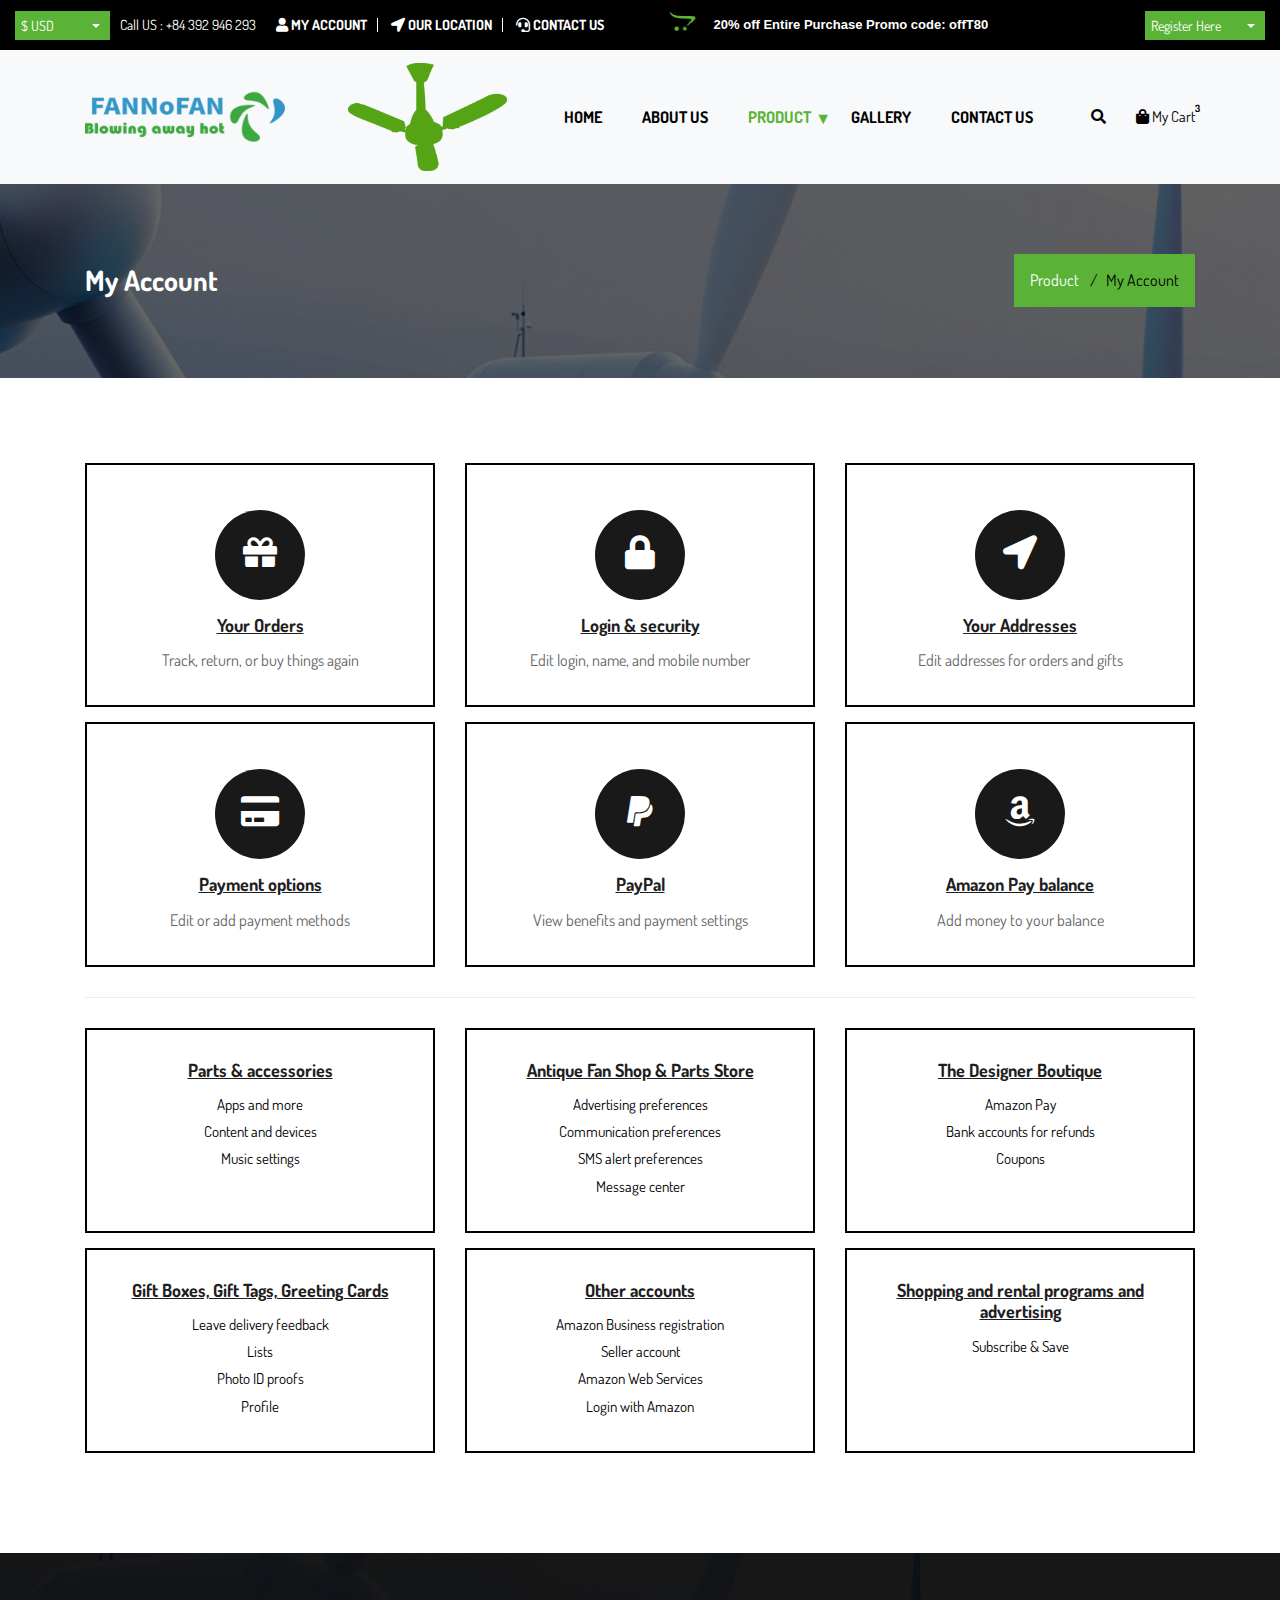
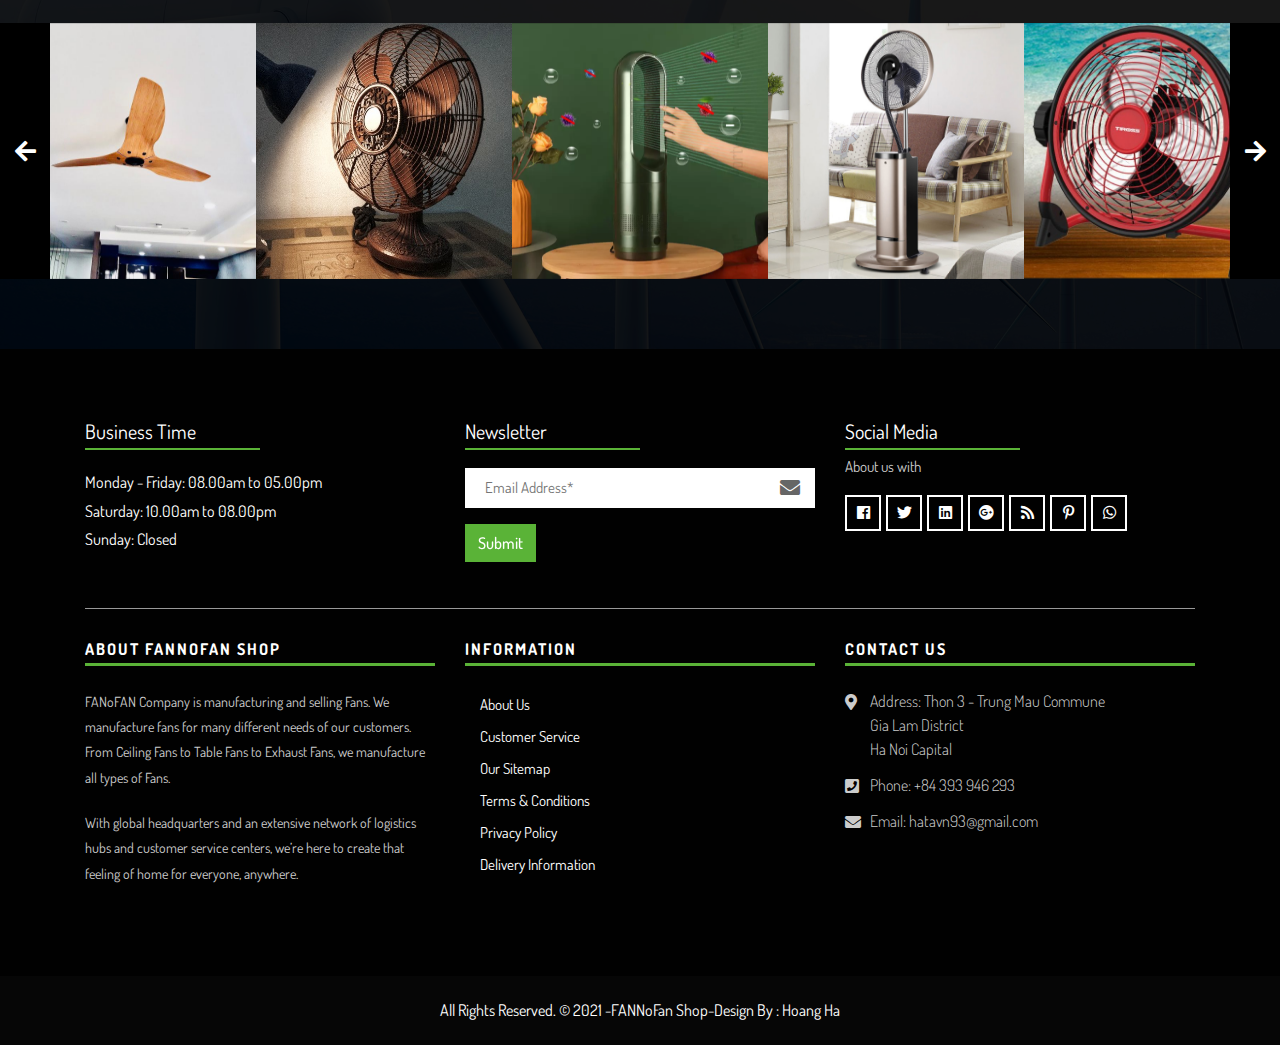
<file: my-account.html>
<!DOCTYPE html>
<html lang="en">
<!-- Basic -->

<head>
    <meta charset="utf-8">
    <meta http-equiv="X-UA-Compatible" content="IE=edge">

    <!-- Mobile Metas -->
    <meta name="viewport" content="width=device-width, initial-scale=1">

    <!-- Site Metas -->
    <title>FanNoFan - Blowing away hot & Save electricity</title>
    <meta name="keywords" content="">
    <meta name="description" content="">
    <meta name="author" content="">

    <!-- Site Icons -->
    <link rel="shortcut icon" href="images/favicon.ico" type="image/x-icon">
    <link rel="apple-touch-icon" href="images/logo.png">

    <!-- Bootstrap CSS -->
    <link rel="stylesheet" href="css/bootstrap.min.css">
    <!-- Site CSS -->
    <link rel="stylesheet" href="css/style.css">
    <!-- Responsive CSS -->
    <link rel="stylesheet" href="css/responsive.css">
    <!-- Custom CSS -->
    <link rel="stylesheet" href="css/custom.css">

    <!--[if lt IE 9]>
    <script src="https://oss.maxcdn.com/html5shiv/3.7.2/html5shiv.min.js"></script>
    <script src="https://oss.maxcdn.com/respond/1.4.2/respond.min.js"></script>
    <![endif]-->

</head>

<body>
<!-- Start Main Top -->
<div class="main-top">
    <div class="container-fluid">
        <div class="row">
            <div class="col-lg-6 col-md-6 col-sm-12 col-xs-12">
                <div class="custom-select-box">
                    <select id="basic" class="selectpicker show-tick form-control" data-placeholder="$ USD">
                        <option>$ USD</option>
                        <option>€ EUR</option>
                    </select>
                </div>
                <div class="right-phone-box">
                    <p>Call US : <a href="#"> +84 392 946 293</a></p>
                </div>
                <div class="our-link">
                    <ul>
                        <li><a href="my-account.html"><i class="fa fa-user s_color"></i> My Account</a></li>
                        <li><a href="location.html"><i class="fas fa-location-arrow"></i> Our location</a></li>
                        <li><a href="contact-us.html"><i class="fas fa-headset"></i> Contact Us</a></li>
                    </ul>
                </div>
            </div>
            <div class="col-lg-6 col-md-6 col-sm-12 col-xs-12">
                <div class="login-box">
                    <select id="basic1" class="selectpicker show-tick form-control" data-placeholder="Sign In">
                        <option>Register Here</option>
                        <option>Sign In</option>
                    </select>
                </div>
                <div class="text-slid-box">
                    <div id="offer-box" class="carouselTicker">
                        <ul class="offer-box">
                            <li>
                                <i class="fab fa-opencart"></i> 20% off Entire Purchase Promo code: offT80
                            </li>
                            <li>
                                <i class="fab fa-opencart"></i> 50% - 80% off on Propeller
                            </li>
                            <li>
                                <i class="fab fa-opencart"></i> Off 10%! Air Conditioner Fan
                            </li>
                            <li>
                                <i class="fab fa-opencart"></i> Off 50%! Charged Fan
                            </li>
                            <li>
                                <i class="fab fa-opencart"></i> 50% - 80% off on Propeller
                            </li>
                            <li>
                                <i class="fab fa-opencart"></i> Off 10%! Air Conditioner Fan
                            </li>
                            <li>
                                <i class="fab fa-opencart"></i> Off 50%! Charged Fan
                            </li>
                            <li>
                                <i class="fab fa-opencart"></i> 20% off Entire Purchase Promo code: offT80
                            </li>
                        </ul>
                    </div>
                </div>
            </div>
        </div>
    </div>
</div>
<!-- End Main Top -->

<!-- Start Main Top -->
<header class="main-header">
    <!-- Start Navigation -->
    <nav class="navbar navbar-expand-lg navbar-light bg-light navbar-default bootsnav">
        <div class="container">
            <!-- Start Header Navigation -->
            <div class="navbar-header">
                <button class="navbar-toggler" type="button" data-toggle="collapse" data-target="#navbar-menu" aria-controls="navbars-rs-food" aria-expanded="false" aria-label="Toggle navigation">
                    <i class="fa fa-bars"></i>
                </button>
                <a class="navbar-brand" href="index.html"><img src="images/logo.png" width="200" height="108" class="logo" alt=""></a>
            </div>
            <!-- End Header Navigation -->


            <div class="collapse navbar-collapse" id="navbar-menu1">
                <ul class="nav navbar-nav ml-auto" data-in="fadeInDown" data-out="fadeOutUp">
                    <li class="nav-item"><img src="images/ceiling-fans-.png" height="108" alt=""></li>
                </ul>
            </div>

            <!-- Collect the nav links, forms, and other content for toggling -->
            <div class="collapse navbar-collapse" id="navbar-menu">
                <ul class="nav navbar-nav ml-auto" data-in="fadeInDown" data-out="fadeOutUp">
                    <li class="nav-item"><a class="nav-link" href="index.html">Home</a></li>
                    <li class="nav-item"><a class="nav-link" href="about.html">About Us</a></li>
                    <li class="dropdown active">
                        <a href="#" class="nav-link dropdown-toggle arrow" data-toggle="dropdown">PRODUCT</a>
                        <ul class="dropdown-menu">
                            <li><a href="shop.html">All Product</a></li>
                            <li><a href="shop-detail.html">Product Detail</a></li>
                            <li><a href="cart.html">Cart</a></li>
                            <li><a href="checkout.html">Checkout</a></li>
                            <li><a href="my-account.html">My Account</a></li>
                            <li><a href="wishlist.html">Wishlist</a></li>
                        </ul>
                    </li>
                    <li class="nav-item"><a class="nav-link" href="gallery.html">Gallery</a></li>
                    <li class="nav-item"><a class="nav-link" href="contact-us.html">Contact Us</a></li>
                </ul>
            </div>
            <!-- /.navbar-collapse -->

            <!-- Start Atribute Navigation -->
            <div class="attr-nav">
                <ul>
                    <li class="search"><a href="#"><i class="fa fa-search"></i></a></li>
                    <li class="side-menu">
                        <a href="#">
                            <i class="fa fa-shopping-bag"></i>
                            <span class="badge">3</span>
                            <p>My Cart</p>
                        </a>
                    </li>
                </ul>
            </div>
            <!-- End Atribute Navigation -->
        </div>
        <!-- Start Side Menu -->
        <div class="side">
            <a href="#" class="close-side"><i class="fa fa-times"></i></a>
            <li class="cart-box">
                <ul class="cart-list">
                    <li>
                        <a href="#" class="photo"><img src="images/img-pro-01.jpg" class="cart-thumb" alt="" /></a>
                        <h6><a href="#">Black Blades Ceiling Fans </a></h6>
                        <p>2x - <span class="price">$157.99</span></p>
                    </li>
                    <li>
                        <a href="#" class="photo"><img src="images/img-pro-02.jpg" class="cart-thumb" alt="" /></a>
                        <h6><a href="#">Blade LED Standard Ceiling Fan</a></h6>
                        <p>1x - <span class="price">$229.99</span></p>
                    </li>
                    <li>
                        <a href="#" class="photo"><img src="images/img-pro-03.jpg" class="cart-thumb" alt="" /></a>
                        <h6><a href="#">Oil Rubbed Bronze Ceiling Fan</a></h6>
                        <p>1x - <span class="price">$264.99</span></p>
                    </li>
                    <li class="total">
                        <a href="#" class="btn btn-default hvr-hover btn-cart">VIEW CART</a>
                        <span class="float-right"><strong>Total</strong>: $810,96</span>
                    </li>
                </ul>
            </li>
        </div>
        <!-- End Side Menu -->
    </nav>
    <!-- End Navigation -->
</header>
<!-- End Main Top -->

<div class="top-search">
    <div class="container">
        <div class="input-group">
            <span class="input-group-addon"><i class="fa fa-search"></i></span>
            <input type="text" class="form-control" placeholder="What product you want to search?">
            <span class="input-group-addon close-search"><i class="fa fa-times"></i></span>
        </div>
    </div>
</div>
<!-- End Top Search -->

    <!-- Start All Title Box -->
    <div class="all-title-box">
        <div class="container">
            <div class="row">
                <div class="col-lg-12">
                    <h2>My Account</h2>
                    <ul class="breadcrumb">
                        <li class="breadcrumb-item"><a href="#">Product</a></li>
                        <li class="breadcrumb-item active">My Account</li>
                    </ul>
                </div>
            </div>
        </div>
    </div>
    <!-- End All Title Box -->

    <!-- Start My Account  -->
    <div class="my-account-box-main">
        <div class="container">
            <div class="my-account-page">
                <div class="row">
                    <div class="col-lg-4 col-md-12">
                        <div class="account-box">
                            <div class="service-box">
                                <div class="service-icon">
                                    <a href="#"> <i class="fa fa-gift"></i> </a>
                                </div>
                                <div class="service-desc">
                                    <h4>Your Orders</h4>
                                    <p>Track, return, or buy things again</p>
                                </div>
                            </div>
                        </div>
                    </div>
                    <div class="col-lg-4 col-md-12">
                        <div class="account-box">
                            <div class="service-box">
                                <div class="service-icon">
                                    <a href="#"><i class="fa fa-lock"></i> </a>
                                </div>
                                <div class="service-desc">
                                    <h4>Login &amp; security</h4>
                                    <p>Edit login, name, and mobile number</p>
                                </div>
                            </div>
                        </div>
                    </div>
                    <div class="col-lg-4 col-md-12">
                        <div class="account-box">
                            <div class="service-box">
                                <div class="service-icon">
                                    <a href="#"> <i class="fa fa-location-arrow"></i> </a>
                                </div>
                                <div class="service-desc">
                                    <h4>Your Addresses</h4>
                                    <p>Edit addresses for orders and gifts</p>
                                </div>
                            </div>
                        </div>
                    </div>
                    <div class="col-lg-4 col-md-12">
                        <div class="account-box">
                            <div class="service-box">
                                <div class="service-icon">
                                    <a href="#"> <i class="fa fa-credit-card"></i> </a>
                                </div>
                                <div class="service-desc">
                                    <h4>Payment options</h4>
                                    <p>Edit or add payment methods</p>
                                </div>
                            </div>
                        </div>
                    </div>
                    <div class="col-lg-4 col-md-12">
                        <div class="account-box">
                            <div class="service-box">
                                <div class="service-icon">
                                    <a href="#"> <i class="fab fa-paypal"></i> </a>
                                </div>
                                <div class="service-desc">
                                    <h4>PayPal</h4>
                                    <p>View benefits and payment settings</p>
                                </div>
                            </div>
                        </div>
                    </div>
                    <div class="col-lg-4 col-md-12">
                        <div class="account-box">
                            <div class="service-box">
                                <div class="service-icon">
                                    <a href="#"> <i class="fab fa-amazon"></i> </a>
                                </div>
                                <div class="service-desc">
                                    <h4>Amazon Pay balance</h4>
                                    <p>Add money to your balance</p>
                                </div>
                            </div>
                        </div>
                    </div>
                </div>
                <div class="bottom-box">
                    <div class="row">
                        <div class="col-lg-4 col-md-12">
                            <div class="account-box">
                                <div class="service-box">
                                    <div class="service-desc">
                                        <h4>Parts & accessories</h4>
                                        <ul>
                                            <li> <a href="#">Apps and more</a> </li>
                                            <li> <a href="#">Content and devices</a> </li>
                                            <li> <a href="#">Music settings</a> </li>
                                        </ul>
                                    </div>
                                </div>
                            </div>
                        </div>
                        <div class="col-lg-4 col-md-12">
                            <div class="account-box">
                                <div class="service-box">
                                    <div class="service-desc">
                                        <h4>Antique Fan Shop & Parts Store</h4>
                                        <ul>
                                            <li> <a href="#">Advertising preferences </a> </li>
                                            <li> <a href="#">Communication preferences</a> </li>
                                            <li> <a href="#">SMS alert preferences</a> </li>
                                            <li> <a href="#">Message center</a> </li>
                                        </ul>
                                    </div>
                                </div>
                            </div>
                        </div>
                        <div class="col-lg-4 col-md-12">
                            <div class="account-box">
                                <div class="service-box">
                                    <div class="service-desc">
                                        <h4>The Designer Boutique</h4>
                                        <ul>
                                            <li> <a href="#">Amazon Pay</a> </li>
                                            <li> <a href="#">Bank accounts for refunds</a> </li>
                                            <li> <a href="#">Coupons</a> </li>
                                        </ul>
                                    </div>
                                </div>
                            </div>
                        </div>
                        <div class="col-lg-4 col-md-12">
                            <div class="account-box">
                                <div class="service-box">
                                    <div class="service-desc">
                                        <h4>Gift Boxes, Gift Tags, Greeting Cards</h4>
                                        <ul>
                                            <li> <a href="#">Leave delivery feedback</a> </li>
                                            <li> <a href="#">Lists</a> </li>
                                            <li> <a href="#">Photo ID proofs</a> </li>
                                            <li> <a href="#">Profile</a> </li>
                                        </ul>
                                    </div>
                                </div>
                            </div>
                        </div>
                        <div class="col-lg-4 col-md-12">
                            <div class="account-box">
                                <div class="service-box">
                                    <div class="service-desc">
                                        <h4>Other accounts</h4>
                                        <ul>
                                            <li> <a href="#">Amazon Business registration</a> </li>
                                            <li> <a href="#">Seller account</a> </li>
                                            <li> <a href="#">Amazon Web Services</a> </li>
                                            <li> <a href="#">Login with Amazon</a> </li>
                                        </ul>
                                    </div>
                                </div>
                            </div>
                        </div>
                        <div class="col-lg-4 col-md-12">
                            <div class="account-box">
                                <div class="service-box">
                                    <div class="service-desc">
                                        <h4>Shopping and rental programs and advertising</h4>
                                        <ul>
                                            <li> <a href="#">Subscribe &amp; Save</a> </li>
                                        </ul>
                                    </div>
                                </div>
                            </div>
                        </div>
                    </div>
                </div>
            </div>
        </div>
    </div>
    <!-- End My Account -->

    <!-- Start Instagram Feed  -->
    <div class="instagram-box">
        <div class="main-instagram owl-carousel owl-theme">
            <div class="item">
                <div class="ins-inner-box">
                    <img src="images/instagram-img-01.jpg" alt="" />
                    <div class="hov-in">
                        <a href="#"><i class="fab fa-instagram"></i></a>
                    </div>
                </div>
            </div>
            <div class="item">
                <div class="ins-inner-box">
                    <img src="images/instagram-img-02.jpg" alt="" />
                    <div class="hov-in">
                        <a href="#"><i class="fab fa-instagram"></i></a>
                    </div>
                </div>
            </div>
            <div class="item">
                <div class="ins-inner-box">
                    <img src="images/instagram-img-03.jpg" alt="" />
                    <div class="hov-in">
                        <a href="#"><i class="fab fa-instagram"></i></a>
                    </div>
                </div>
            </div>
            <div class="item">
                <div class="ins-inner-box">
                    <img src="images/instagram-img-04.jpg" alt="" />
                    <div class="hov-in">
                        <a href="#"><i class="fab fa-instagram"></i></a>
                    </div>
                </div>
            </div>
            <div class="item">
                <div class="ins-inner-box">
                    <img src="images/instagram-img-05.jpg" alt="" />
                    <div class="hov-in">
                        <a href="#"><i class="fab fa-instagram"></i></a>
                    </div>
                </div>
            </div>
            <div class="item">
                <div class="ins-inner-box">
                    <img src="images/instagram-img-06.jpg" alt="" />
                    <div class="hov-in">
                        <a href="#"><i class="fab fa-instagram"></i></a>
                    </div>
                </div>
            </div>
            <div class="item">
                <div class="ins-inner-box">
                    <img src="images/instagram-img-07.jpg" alt="" />
                    <div class="hov-in">
                        <a href="#"><i class="fab fa-instagram"></i></a>
                    </div>
                </div>
            </div>
            <div class="item">
                <div class="ins-inner-box">
                    <img src="images/instagram-img-08.jpg" alt="" />
                    <div class="hov-in">
                        <a href="#"><i class="fab fa-instagram"></i></a>
                    </div>
                </div>
            </div>
            <div class="item">
                <div class="ins-inner-box">
                    <img src="images/instagram-img-09.jpg" alt="" />
                    <div class="hov-in">
                        <a href="#"><i class="fab fa-instagram"></i></a>
                    </div>
                </div>
            </div>
            <div class="item">
                <div class="ins-inner-box">
                    <img src="images/instagram-img-05.jpg" alt="" />
                    <div class="hov-in">
                        <a href="#"><i class="fab fa-instagram"></i></a>
                    </div>
                </div>
            </div>
        </div>
    </div>
    <!-- End Instagram Feed  -->


<!-- Start Footer  -->
<footer>
    <div class="footer-main">
        <div class="container">
            <div class="row">
                <div class="col-lg-4 col-md-12 col-sm-12">
                    <div class="footer-top-box">
                        <h3>Business Time</h3>
                        <ul class="list-time">
                            <li>Monday - Friday: 08.00am to 05.00pm</li> <li>Saturday: 10.00am to 08.00pm</li> <li>Sunday: <span>Closed</span></li>
                        </ul>
                    </div>
                </div>
                <div class="col-lg-4 col-md-12 col-sm-12">
                    <div class="footer-top-box">
                        <h3>Newsletter</h3>
                        <form class="newsletter-box">
                            <div class="form-group">
                                <input class="" type="email" name="Email" placeholder="Email Address*" />
                                <i class="fa fa-envelope"></i>
                            </div>
                            <button class="btn hvr-hover" type="submit">Submit</button>
                        </form>
                    </div>
                </div>
                <div class="col-lg-4 col-md-12 col-sm-12">
                    <div class="footer-top-box">
                        <h3>Social Media</h3>
                        <p>About us with</p>
                        <ul>
                            <li><a href="#"><i class="fab fa-facebook" aria-hidden="true"></i></a></li>
                            <li><a href="#"><i class="fab fa-twitter" aria-hidden="true"></i></a></li>
                            <li><a href="#"><i class="fab fa-linkedin" aria-hidden="true"></i></a></li>
                            <li><a href="#"><i class="fab fa-google-plus" aria-hidden="true"></i></a></li>
                            <li><a href="#"><i class="fa fa-rss" aria-hidden="true"></i></a></li>
                            <li><a href="#"><i class="fab fa-pinterest-p" aria-hidden="true"></i></a></li>
                            <li><a href="#"><i class="fab fa-whatsapp" aria-hidden="true"></i></a></li>
                        </ul>
                    </div>
                </div>
            </div>
            <hr>
            <div class="row">
                <div class="col-lg-4 col-md-12 col-sm-12">
                    <div class="footer-widget">
                        <h4>About FANNoFan Shop</h4>
                        <p>FANoFAN Company is manufacturing and selling Fans. We manufacture fans for many different needs of our customers. From Ceiling Fans to Table Fans to Exhaust Fans, we manufacture all types of Fans.</p>
                        <p>With global headquarters and an extensive network of logistics hubs and customer service centers, we’re here to create that feeling of home for everyone, anywhere.</p>
                    </div>
                </div>
                <div class="col-lg-4 col-md-12 col-sm-12">
                    <div class="footer-link">
                        <h4>Information</h4>
                        <ul>
                            <li><a href="#">About Us</a></li>
                            <li><a href="#">Customer Service</a></li>
                            <li><a href="#">Our Sitemap</a></li>
                            <li><a href="#">Terms &amp; Conditions</a></li>
                            <li><a href="#">Privacy Policy</a></li>
                            <li><a href="#">Delivery Information</a></li>
                        </ul>
                    </div>
                </div>
                <div class="col-lg-4 col-md-12 col-sm-12">
                    <div class="footer-link-contact">
                        <h4>Contact Us</h4>
                        <ul>
                            <li>
                                <p><i class="fas fa-map-marker-alt"></i>Address: Thon 3 - Trung Mau Commune<br>Gia Lam District<br> Ha Noi Capital </p>
                            </li>
                            <li>
                                <p><i class="fas fa-phone-square"></i>Phone: <a href="tel:+1-888705770">+84 393 946 293</a></p>
                            </li>
                            <li>
                                <p><i class="fas fa-envelope"></i>Email: <a href="mailto:contactinfo@gmail.com">hatavn93@gmail.com</a></p>
                            </li>
                        </ul>
                    </div>
                </div>
            </div>
        </div>
    </div>
</footer>
<!-- End Footer  -->

<!-- Start copyright  -->
<div class="footer-copyright">
    <p class="footer-company">All Rights Reserved. &copy; 2021 <a href="#">-FANNoFan Shop</a>-Design By :
        <a href="https://html.design/">Hoang Ha</a></p>
</div>
<!-- End copyright  -->


<button href="#" id="back-to-top" title="Back to top" style="display: none;">⇪</button>

<!-- ALL JS FILES -->
<script src="js/jquery-3.2.1.min.js"></script>
<script src="js/popper.min.js"></script>
<script src="js/bootstrap.min.js"></script>
<!-- ALL PLUGINS -->
<script src="js/jquery.superslides.min.js"></script>
<script src="js/bootstrap-select.js"></script>
<script src="js/inewsticker.js"></script>
<script src="js/bootsnav.js"></script>
<script src="js/images-loded.min.js"></script>
<script src="js/isotope.min.js"></script>
<script src="js/owl.carousel.min.js"></script>
<script src="js/baguetteBox.min.js"></script>
<script src="js/form-validator.min.js"></script>
<script src="js/contact-form-script.js"></script>
<script src="js/custom.js"></script>
</body>

</html>
</file>
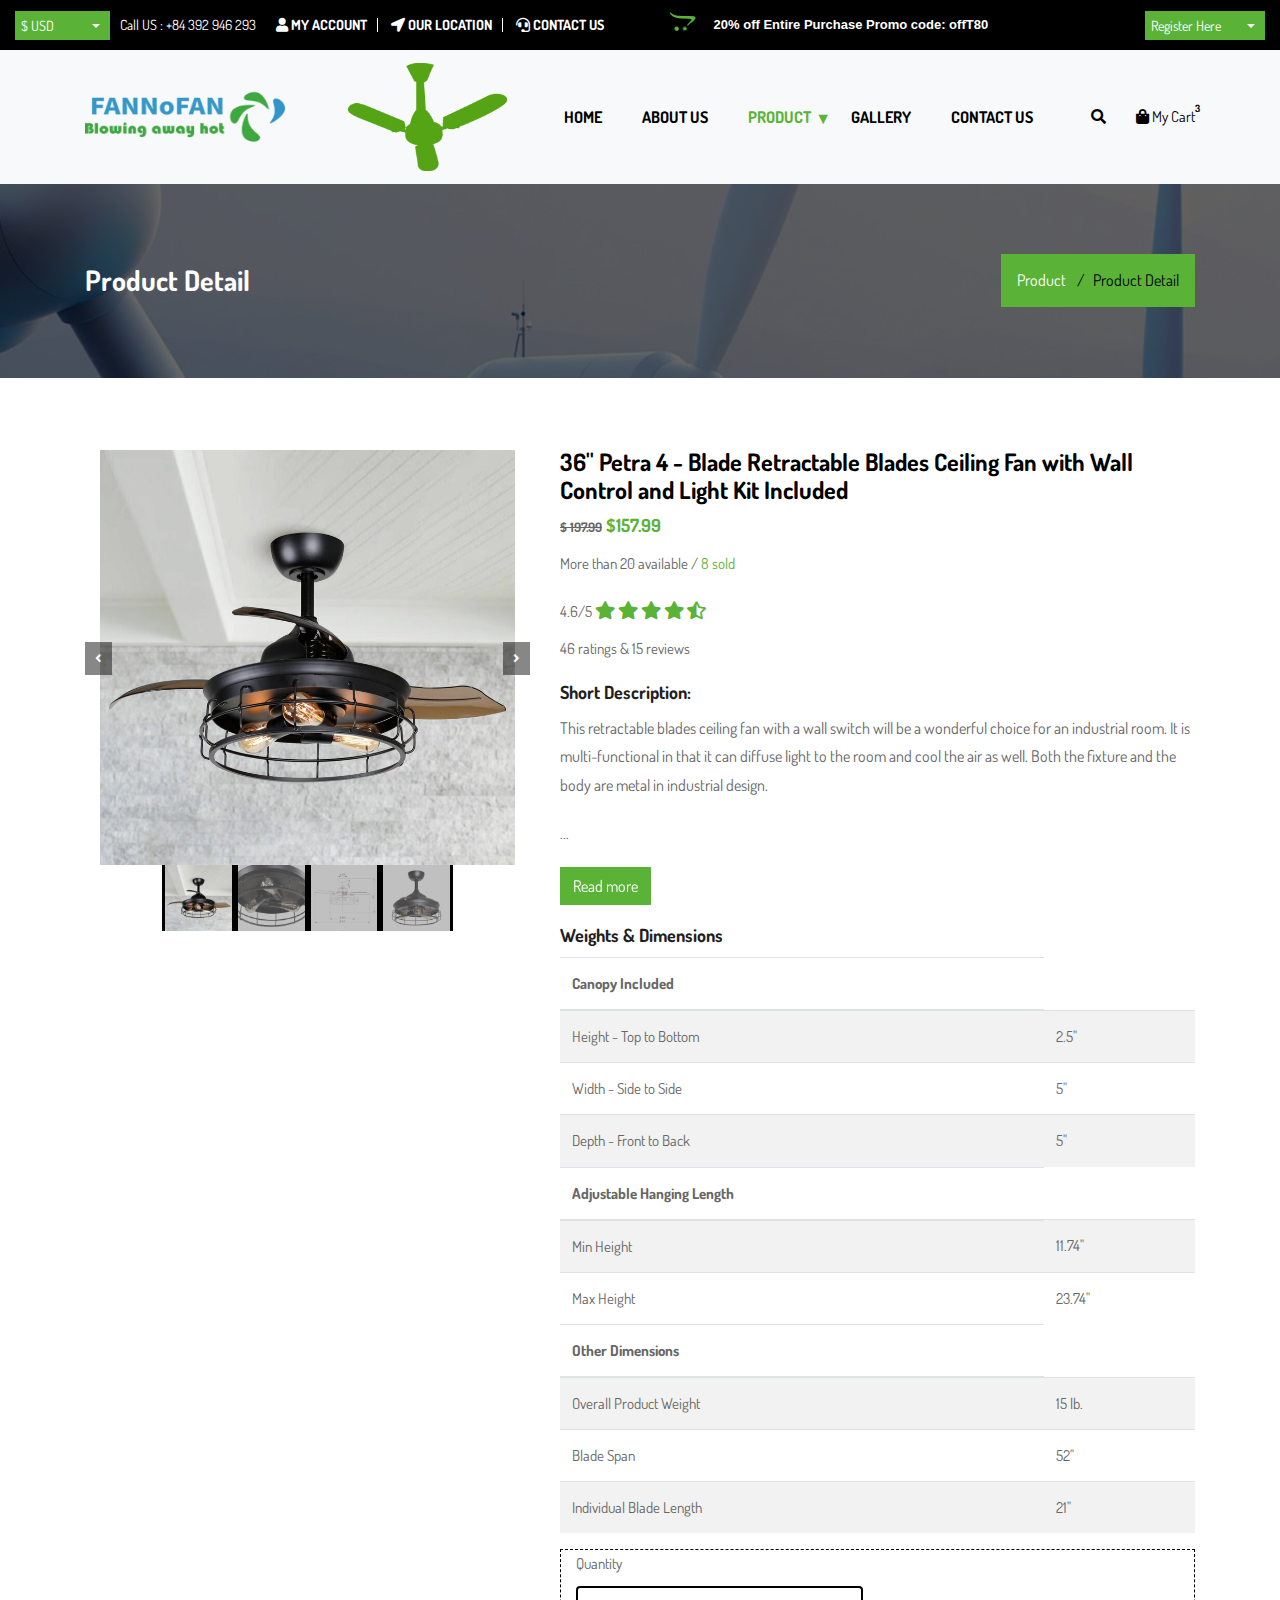
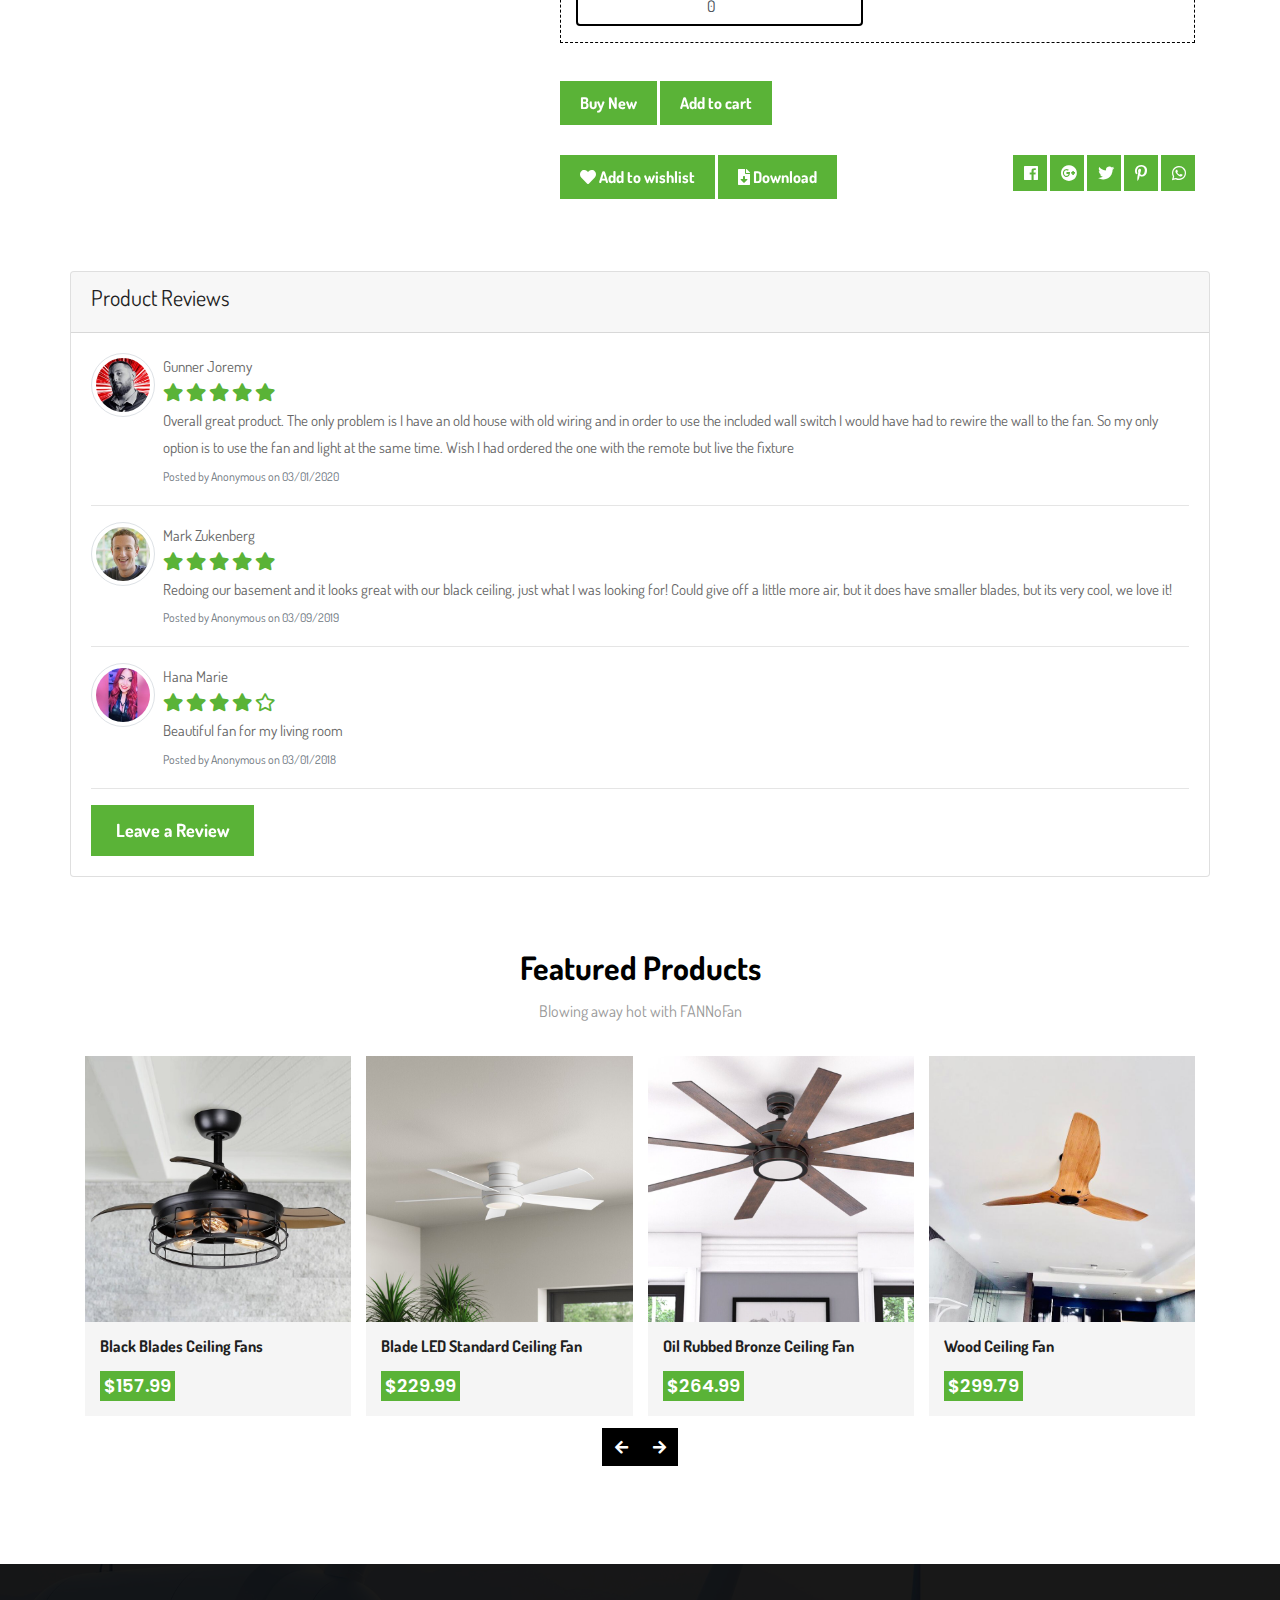
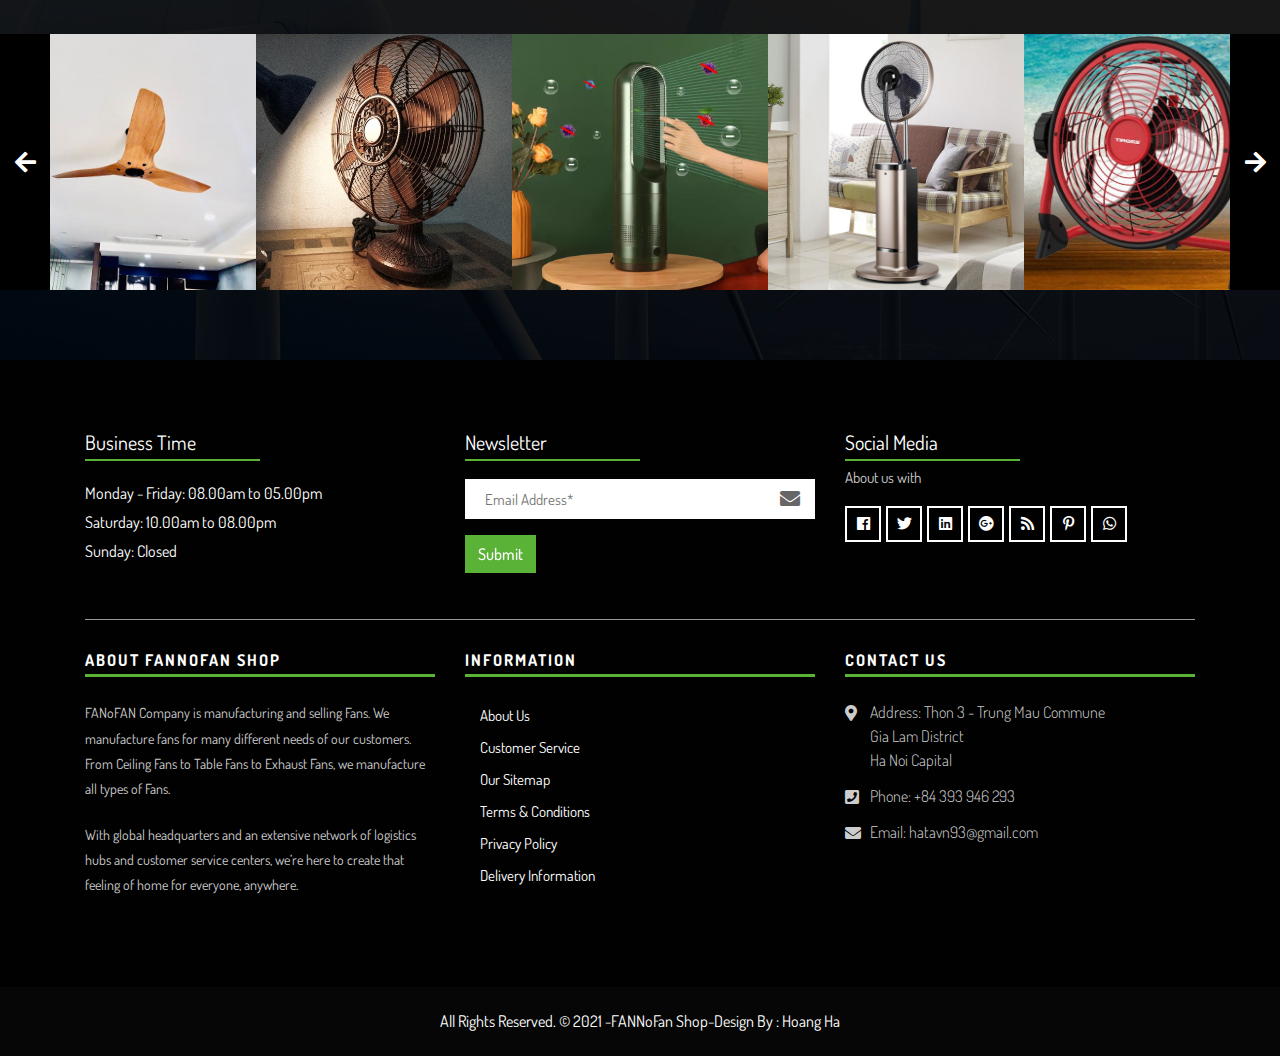
<file: shop-detail.html>
<!DOCTYPE html>
<html lang="en">
<!-- Basic -->

<head>
    <meta charset="utf-8">
    <meta http-equiv="X-UA-Compatible" content="IE=edge">

    <!-- Mobile Metas -->
    <meta name="viewport" content="width=device-width, initial-scale=1">

    <!-- Site Metas -->
    <title>FanNoFan - Blowing away hot & Save electricity</title>
    <meta name="keywords" content="">
    <meta name="description" content="">
    <meta name="author" content="">

    <!-- Site Icons -->
    <link rel="shortcut icon" href="images/favicon.ico" type="image/x-icon">
    <link rel="apple-touch-icon" href="images/logo.png">

    <!-- Bootstrap CSS -->
    <link rel="stylesheet" href="css/bootstrap.min.css">
    <!-- Site CSS -->
    <link rel="stylesheet" href="css/style.css">
    <!-- Responsive CSS -->
    <link rel="stylesheet" href="css/responsive.css">
    <!-- Custom CSS -->
    <link rel="stylesheet" href="css/custom.css">
    <!-- Font Awesome -->
    <link rel='stylesheet prefetch' href='css/fontawesome.css'>

</head>

<body>
<!-- Start Main Top -->
<div class="main-top">
    <div class="container-fluid">
        <div class="row">
            <div class="col-lg-6 col-md-6 col-sm-12 col-xs-12">
                <div class="custom-select-box">
                    <select id="basic" class="selectpicker show-tick form-control" data-placeholder="$ USD">
                        <option>$ USD</option>
                        <option>€ EUR</option>
                    </select>
                </div>
                <div class="right-phone-box">
                    <p>Call US : <a href="#"> +84 392 946 293</a></p>
                </div>
                <div class="our-link">
                    <ul>
                        <li><a href="my-account.html"><i class="fa fa-user s_color"></i> My Account</a></li>
                        <li><a href="location.html"><i class="fas fa-location-arrow"></i> Our location</a></li>
                        <li><a href="contact-us.html"><i class="fas fa-headset"></i> Contact Us</a></li>
                    </ul>
                </div>
            </div>
            <div class="col-lg-6 col-md-6 col-sm-12 col-xs-12">
                <div class="login-box">
                    <select id="basic2" class="selectpicker show-tick form-control" data-placeholder="Sign In">
                        <option>Register Here</option>
                        <option>Sign In</option>
                    </select>
                </div>
                <div class="text-slid-box">
                    <div id="offer-box" class="carouselTicker">
                        <ul class="offer-box">
                            <li>
                                <i class="fab fa-opencart"></i> 20% off Entire Purchase Promo code: offT80
                            </li>
                            <li>
                                <i class="fab fa-opencart"></i> 50% - 80% off on Propeller
                            </li>
                            <li>
                                <i class="fab fa-opencart"></i> Off 10%! Air Conditioner Fan
                            </li>
                            <li>
                                <i class="fab fa-opencart"></i> Off 50%! Charged Fan
                            </li>
                            <li>
                                <i class="fab fa-opencart"></i> 50% - 80% off on Propeller
                            </li>
                            <li>
                                <i class="fab fa-opencart"></i> Off 10%! Air Conditioner Fan
                            </li>
                            <li>
                                <i class="fab fa-opencart"></i> Off 50%! Charged Fan
                            </li>
                            <li>
                                <i class="fab fa-opencart"></i> 20% off Entire Purchase Promo code: offT80
                            </li>
                        </ul>
                    </div>
                </div>
            </div>
        </div>
    </div>
</div>
<!-- End Main Top -->

<!-- Start Main Top -->
<header class="main-header">
    <!-- Start Navigation -->
    <nav class="navbar navbar-expand-lg navbar-light bg-light navbar-default bootsnav">
        <div class="container">
            <!-- Start Header Navigation -->
            <div class="navbar-header">
                <button class="navbar-toggler" type="button" data-toggle="collapse" data-target="#navbar-menu" aria-controls="navbars-rs-food" aria-expanded="false" aria-label="Toggle navigation">
                    <i class="fa fa-bars"></i>
                </button>
                <a class="navbar-brand" href="index.html"><img src="images/logo.png" width="200" height="108" class="logo" alt=""></a>
            </div>
            <!-- End Header Navigation -->


            <div class="collapse navbar-collapse" id="navbar-menu1">
                <ul class="nav navbar-nav ml-auto" data-in="fadeInDown" data-out="fadeOutUp">
                    <li class="nav-item"><img src="images/ceiling-fans-.png" height="108" alt=""></li>
                </ul>
            </div>
            <!-- Collect the nav links, forms, and other content for toggling -->
            <div class="collapse navbar-collapse" id="navbar-menu">
                <ul class="nav navbar-nav ml-auto" data-in="fadeInDown" data-out="fadeOutUp">
                    <li class="nav-item"><a class="nav-link" href="index.html">Home</a></li>
                    <li class="nav-item"><a class="nav-link" href="about.html">About Us</a></li>
                    <li class="dropdown active">
                        <a href="#" class="nav-link dropdown-toggle arrow" data-toggle="dropdown">PRODUCT</a>
                        <ul class="dropdown-menu">
                            <li><a href="shop.html">All Product</a></li>
                            <li><a href="shop-detail.html">Product Detail</a></li>
                            <li><a href="cart.html">Cart</a></li>
                            <li><a href="checkout.html">Checkout</a></li>
                            <li><a href="my-account.html">My Account</a></li>
                            <li><a href="wishlist.html">Wishlist</a></li>
                        </ul>
                    </li>
                    <li class="nav-item"><a class="nav-link" href="gallery.html">Gallery</a></li>
                    <li class="nav-item"><a class="nav-link" href="contact-us.html">Contact Us</a></li>
                </ul>
            </div>
            <!-- /.navbar-collapse -->

            <!-- Start Atribute Navigation -->
            <div class="attr-nav">
                <ul>
                    <li class="search"><a href="#"><i class="fa fa-search"></i></a></li>
                    <li class="side-menu">
                        <a href="#">
                            <i class="fa fa-shopping-bag"></i>
                            <span class="badge">3</span>
                            <p>My Cart</p>
                        </a>
                    </li>
                </ul>
            </div>
            <!-- End Atribute Navigation -->
        </div>
        <!-- Start Side Menu -->
        <div class="side">
            <a href="#" class="close-side"><i class="fa fa-times"></i></a>
            <li class="cart-box">
                <ul class="cart-list">
                    <li>
                        <a href="#" class="photo"><img src="images/img-pro-01.jpg" class="cart-thumb" alt="" /></a>
                        <h6><a href="#">Black Blades Ceiling Fans </a></h6>
                        <p>2x - <span class="price">$157.99</span></p>
                    </li>
                    <li>
                        <a href="#" class="photo"><img src="images/img-pro-02.jpg" class="cart-thumb" alt="" /></a>
                        <h6><a href="#">Blade LED Standard Ceiling Fan</a></h6>
                        <p>1x - <span class="price">$229.99</span></p>
                    </li>
                    <li>
                        <a href="#" class="photo"><img src="images/img-pro-03.jpg" class="cart-thumb" alt="" /></a>
                        <h6><a href="#">Oil Rubbed Bronze Ceiling Fan</a></h6>
                        <p>1x - <span class="price">$264.99</span></p>
                    </li>
                    <li class="total">
                        <a href="#" class="btn btn-default hvr-hover btn-cart">VIEW CART</a>
                        <span class="float-right"><strong>Total</strong>: $810,96</span>
                    </li>
                </ul>
            </li>
        </div>
        <!-- End Side Menu -->
    </nav>
    <!-- End Navigation -->
</header>
<!-- End Main Top -->
<div class="top-search">
    <div class="container">
        <div class="input-group">
            <span class="input-group-addon"><i class="fa fa-search"></i></span>
            <input type="text" class="form-control" placeholder="What product you want to search?">
            <span class="input-group-addon close-search"><i class="fa fa-times"></i></span>
        </div>
    </div>
</div>
<!-- End Top Search -->

    <!-- Start All Title Box -->
    <div class="all-title-box">
        <div class="container">
            <div class="row">
                <div class="col-lg-12">
                    <h2>Product Detail</h2>
                    <ul class="breadcrumb">
                        <li class="breadcrumb-item"><a href="#">Product</a></li>
                        <li class="breadcrumb-item active">Product Detail </li>
                    </ul>
                </div>
            </div>
        </div>
    </div>
    <!-- End All Title Box -->

    <!-- Start Shop Detail  -->
    <div class="shop-detail-box-main">
        <div class="container">
            <div class="row">
                <div class="col-xl-5 col-lg-5 col-md-6">
                    <div id="carousel-example-1" class="single-product-slider carousel slide" data-ride="carousel">
                        <div class="carousel-inner" role="listbox">
                            <div class="carousel-item active"> <img class="d-block w-100" src="images/img-pro-01.jpg" alt="First slide"> </div>
                            <div class="carousel-item"> <img class="d-block w-100" src="images/big-img-02.jpg" alt="Second slide"> </div>
                            <div class="carousel-item"> <img class="d-block w-100" src="images/big-img-03.jpg" alt="Third slide"> </div>
                            <div class="carousel-item"> <img class="d-block w-100" src="images/big-img-01.jpg" alt="Four slide"> </div>
                        </div>
                        <a class="carousel-control-prev" href="#carousel-example-1" role="button" data-slide="prev"> 
						<i class="fa fa-angle-left" aria-hidden="true"></i>
						<span class="sr-only">Previous</span> 
					</a>
                        <a class="carousel-control-next" href="#carousel-example-1" role="button" data-slide="next"> 
						<i class="fa fa-angle-right" aria-hidden="true"></i> 
						<span class="sr-only">Next</span> 
					</a>
                        <ol class="carousel-indicators">
                            <li data-target="#carousel-example-1" data-slide-to="0" class="active">
                                <img class="d-block w-100 img-fluid" src="images/img-pro-01.jpg" alt="" />
                            </li>
                            <li data-target="#carousel-example-1" data-slide-to="1">
                                <img class="d-block w-100 img-fluid" src="images/big-img-02.jpg" alt="" />
                            </li>
                            <li data-target="#carousel-example-1" data-slide-to="2">
                                <img class="d-block w-100 img-fluid" src="images/big-img-03.jpg" alt="" />
                            </li>
                            <li data-target="#carousel-example-1" data-slide-to="3">
                                <img class="d-block w-100 img-fluid" src="images/big-img-01.jpg" alt="" />
                            </li>
                        </ol>
                    </div>
                </div>
                <div class="col-xl-7 col-lg-7 col-md-6">
                    <div class="single-product-details">
                        <h2>36'' Petra 4 - Blade Retractable Blades Ceiling Fan with Wall Control and Light Kit Included</h2>
                        <h5> <del>$ 197.99</del> $157.99</h5>
                        <p class="available-stock"><span> More than 20 available / <a href="#">8 sold </a></span><p>
                        <!-- Star  -->
                        <!--<div class="stars">
                            <form action="">
                                <input class="star star-5" id="star-5" type="radio" name="star"/>
                                <label class="star star-5" for="star-5"></label>
                                <input class="star star-4" id="star-4" type="radio" name="star"/>
                                <label class="star star-4" for="star-4"></label>
                                <input class="star star-3" id="star-3" type="radio" name="star"/>
                                <label class="star star-3" for="star-3"></label>
                                <input class="star star-2" id="star-2" type="radio" name="star"/>
                                <label class="star star-2" for="star-2"></label>
                                <input class="star star-1" id="star-1" type="radio" name="star"/>
                                <label class="star star-1" for="star-1"></label>
                            </form>
                        </div> -->

                        <div>
                            <div>
                                <div> <span>4.6</span><span>/5</span>
                                    <div class="stars"> <i class="fa fa-star"></i> <i class="fa fa-star"></i> <i class="fa fa-star"></i> <i class="fa fa-star"></i> <i class="fa fa-star-half-alt"></i> </div>
                                    <div class="rating-text"> <span>46 ratings & 15 reviews</span> </div>
                                </div>
                            </div>
                        </div>

						<h4>Short Description:</h4>
						<p>This retractable blades ceiling fan with a wall switch will be a wonderful choice for an industrial room. It is multi-functional in that it can diffuse light to the room and cool the air as well. Both the fixture and the body are metal in industrial design.</p>
                        <span id="dots">...</span>
                        <span id="more">When you buy a Mercury Row® 52'' Bruening 3 - Blade Propeller Ceiling Fan with Remote Control and Light Kit Included online from Wayfair, we make it as easy as possible for you to find out when your product will be delivered. Read customer reviews and common Questions and Answers for Mercury Row® Part #: VRKG7730 on this page. If you have any questions about your purchase or any other product for sale, our customer service representatives are available to help. Whether you just want to buy a Mercury Row® 52'' Bruening 3 - Blade Propeller Ceiling Fan with Remote Control and Light Kit Included or shop for your entire home, Wayfair has a zillion things home.</span></p>
                        <button class="btn hvr-hover" onclick="myFunction()" id="myBtn" type="submit">Read more</button>
                        <script src="js/script.js"></script>
                        <h4>Weights & Dimensions</h4>
                        <table class="table table-striped table-hover">
                            <thead>
                            <tr>
                                <th>Canopy Included</th>
                            </tr>
                            </thead>
                            <tbody>
                            <tr>
                                <td>Height - Top to Bottom</td>
                                <td>2.5"</td>
                            </tr>
                            <tr>
                                <td>Width - Side to Side</td>
                                <td>5"</td>
                            </tr>
                            <tr>
                                <td>Depth - Front to Back</td>
                                <td>5"</td>
                            </tr>
                            </tbody>
                            <thead>
                            <tr>
                                <th>Adjustable Hanging Length</th>
                            </tr>
                            </thead>
                            <tbody>
                            <tr>
                                <td>Min Height</td>
                                <td>11.74"</td>
                            </tr>
                            <tr>
                                <td>Max Height</td>
                                <td>23.74"</td>
                            </tr>
                            <thead>
                            <tr>
                                <th>Other Dimensions</th>
                            </tr>
                            </thead>
                            <tbody>
                            <tr>
                                <td>Overall Product Weight</td>
                                <td>15 lb.</td>
                            </tr>
                            <tr>
                                <td>Blade Span</td>
                                <td>52"</td>
                            </tr>
                            <tr>
                                <td>Individual Blade Length</td>
                                <td>21"</td>
                            </tr>
                            </tbody>
                            </tbody>
                        </table>
						<ul>
							<li>
								<div class="form-group quantity-box">
									<label class="control-label">Quantity</label>
									<input class="form-control" value="0" min="0" max="20" type="number">
								</div>
							</li>
						</ul>

						<div class="price-box-bar">
							<div class="cart-and-bay-btn">
								<a class="btn hvr-hover" data-fancybox-close="" href="#">Buy New</a>
								<a class="btn hvr-hover" data-fancybox-close="" href="#">Add to cart</a>
							</div>
						</div>

						<div class="add-to-btn">
							<div class="add-comp">
								<a class="btn hvr-hover" href="#"><i class="fas fa-heart"></i> Add to wishlist</a>
								<a class="btn hvr-hover" role="button" href="pdf/2938172.pdf" download="fan-detail"><i class="fas fa-file-download"></i> Download</a>
							</div>
							<div class="share-bar">
								<a class="btn hvr-hover" href="#"><i class="fab fa-facebook" aria-hidden="true"></i></a>
								<a class="btn hvr-hover" href="#"><i class="fab fa-google-plus" aria-hidden="true"></i></a>
								<a class="btn hvr-hover" href="#"><i class="fab fa-twitter" aria-hidden="true"></i></a>
								<a class="btn hvr-hover" href="#"><i class="fab fa-pinterest-p" aria-hidden="true"></i></a>
								<a class="btn hvr-hover" href="#"><i class="fab fa-whatsapp" aria-hidden="true"></i></a>
							</div>
						</div>
                    </div>
                </div>
            </div>
			
			<div class="row my-5">
				<div class="card card-outline-secondary my-4">
					<div class="card-header">
						<h2>Product Reviews</h2>
					</div>
					<div class="card-body">
						<div class="media mb-3">
							<div class="mr-2">
								<img class="rounded-circle border p-1" src="images/pp3.jpg" height="64" width="64" alt="Generic placeholder image">
							</div>
							<div class="media-body">
                                <div>
                                    <div>
                                        <div>
                                            <div><span>Gunner Joremy</span></div>
                                            <div class="stars"> <i class="fa fa-star"></i> <i class="fa fa-star"></i> <i class="fa fa-star"></i> <i class="fa fa-star"></i> <i class="fa fa-star"></i> </div>
                                        </div>
                                    </div>
                                </div>
								<p>Overall great product. The only problem is I have an old house with old wiring and in order to use the included wall switch I would have had to rewire the wall to the fan. So my only option is to use the fan and light at the same time. Wish I had ordered the one with the remote but live the fixture</p>
								<small class="text-muted">Posted by Anonymous on 03/01/2020</small>
							</div>
						</div>
						<hr>
						<div class="media mb-3">
							<div class="mr-2"> 
								<img class="rounded-circle border p-1" src="images/pp1.jpg" width="64" height="64" alt="Generic placeholder image">
							</div>
							<div class="media-body">
                                <div>
                                    <div>
                                        <div>
                                            <div><span>Mark Zukenberg</span></div>
                                            <div class="stars"> <i class="fa fa-star"></i> <i class="fa fa-star"></i> <i class="fa fa-star"></i> <i class="fa fa-star"></i> <i class="fa fa-star"></i> </div>
                                        </div>
                                    </div>
                                </div>
								<p>Redoing our basement and it looks great with our black ceiling, just what I was looking for! Could give off a little more air, but it does have smaller blades, but its very cool, we love it!</p>
								<small class="text-muted">Posted by Anonymous on 03/09/2019</small>
							</div>
						</div>
						<hr>
						<div class="media mb-3">
							<div class="mr-2"> 
								<img class="rounded-circle border p-1" src="images/pp2.jpg" height="64" width="64" alt="Generic placeholder image">
							</div>
							<div class="media-body">
                                <div>
                                    <div>
                                        <div>
                                            <div><span>Hana Marie</span></div>
                                            <div class="stars"> <i class="fa fa-star"></i> <i class="fa fa-star"></i> <i class="fa fa-star"></i> <i class="fa fa-star"></i> <i class="far fa-star"></i> </div>
                                        </div>
                                    </div>
                                </div>
								<p>Beautiful fan for my living room</p>
								<small class="text-muted">Posted by Anonymous on 03/01/2018</small>
							</div>
						</div>
						<hr>
						<a href="#" class="btn hvr-hover">Leave a Review</a>
					</div>
				  </div>
			</div>

            <div class="row my-5">
                <div class="col-lg-12">
                    <div class="title-all text-center">
                        <h1>Featured Products</h1>
                        <p>Blowing away hot with FANNoFan</p>
                    </div>
                    <div class="featured-products-box owl-carousel owl-theme">
                        <div class="item">
                            <div class="products-single fix">
                                <div class="box-img-hover">
                                    <img src="images/img-pro-01.jpg" class="img-fluid" alt="Image">
                                    <div class="mask-icon">
                                        <ul>
                                            <li><a href="#" data-toggle="tooltip" data-placement="right" title="View"><i class="fas fa-eye"></i></a></li>
                                            <li><a href="#" data-toggle="tooltip" data-placement="right" title="Compare"><i class="fas fa-sync-alt"></i></a></li>
                                            <li><a href="#" data-toggle="tooltip" data-placement="right" title="Add to Wishlist"><i class="far fa-heart"></i></a></li>
                                        </ul>
                                        <a class="cart" href="#">Add to Cart</a>
                                    </div>
                                </div>
                                <div class="why-text">
                                    <h4>Black Blades Ceiling Fans</h4>
                                    <h5> $157.99</h5>
                                </div>
                            </div>
                        </div>
                        <div class="item">
                            <div class="products-single fix">
                                <div class="box-img-hover">
                                    <img src="images/img-pro-02.jpg" class="img-fluid" alt="Image">
                                    <div class="mask-icon">
                                        <ul>
                                            <li><a href="#" data-toggle="tooltip" data-placement="right" title="View"><i class="fas fa-eye"></i></a></li>
                                            <li><a href="#" data-toggle="tooltip" data-placement="right" title="Compare"><i class="fas fa-sync-alt"></i></a></li>
                                            <li><a href="#" data-toggle="tooltip" data-placement="right" title="Add to Wishlist"><i class="far fa-heart"></i></a></li>
                                        </ul>
                                        <a class="cart" href="#">Add to Cart</a>
                                    </div>
                                </div>
                                <div class="why-text">
                                    <h4>Blade LED Standard Ceiling Fan</h4>
                                    <h5> $229.99</h5>
                                </div>
                            </div>
                        </div>
                        <div class="item">
                            <div class="products-single fix">
                                <div class="box-img-hover">
                                    <img src="images/img-pro-03.jpg" class="img-fluid" alt="Image">
                                    <div class="mask-icon">
                                        <ul>
                                            <li><a href="#" data-toggle="tooltip" data-placement="right" title="View"><i class="fas fa-eye"></i></a></li>
                                            <li><a href="#" data-toggle="tooltip" data-placement="right" title="Compare"><i class="fas fa-sync-alt"></i></a></li>
                                            <li><a href="#" data-toggle="tooltip" data-placement="right" title="Add to Wishlist"><i class="far fa-heart"></i></a></li>
                                        </ul>
                                        <a class="cart" href="#">Add to Cart</a>
                                    </div>
                                </div>
                                <div class="why-text">
                                    <h4>Oil Rubbed Bronze Ceiling Fan</h4>
                                    <h5> $264.99</h5>
                                </div>
                            </div>
                        </div>
                        <div class="item">
                            <div class="products-single fix">
                                <div class="box-img-hover">
                                    <img src="images/instagram-img-01.jpg" class="img-fluid" alt="Image">
                                    <div class="mask-icon">
                                        <ul>
                                            <li><a href="#" data-toggle="tooltip" data-placement="right" title="View"><i class="fas fa-eye"></i></a></li>
                                            <li><a href="#" data-toggle="tooltip" data-placement="right" title="Compare"><i class="fas fa-sync-alt"></i></a></li>
                                            <li><a href="#" data-toggle="tooltip" data-placement="right" title="Add to Wishlist"><i class="far fa-heart"></i></a></li>
                                        </ul>
                                        <a class="cart" href="#">Add to Cart</a>
                                    </div>
                                </div>
                                <div class="why-text">
                                    <h4>Wood Ceiling Fan</h4>
                                    <h5> $299.79</h5>
                                </div>
                            </div>
                        </div>
                        <div class="item">
                            <div class="products-single fix">
                                <div class="box-img-hover">
                                    <img src="images/instagram-img-02.jpg" class="img-fluid" alt="Image">
                                    <div class="mask-icon">
                                        <ul>
                                            <li><a href="#" data-toggle="tooltip" data-placement="right" title="View"><i class="fas fa-eye"></i></a></li>
                                            <li><a href="#" data-toggle="tooltip" data-placement="right" title="Compare"><i class="fas fa-sync-alt"></i></a></li>
                                            <li><a href="#" data-toggle="tooltip" data-placement="right" title="Add to Wishlist"><i class="far fa-heart"></i></a></li>
                                        </ul>
                                        <a class="cart" href="#">Add to Cart</a>
                                    </div>
                                </div>
                                <div class="why-text">
                                    <h4>Oil Fan</h4>
                                    <h5> $199.99</h5>
                                </div>
                            </div>
                        </div>
                        <div class="item">
                            <div class="products-single fix">
                                <div class="box-img-hover">
                                    <img src="images/instagram-img-03.jpg" class="img-fluid" alt="Image">
                                    <div class="mask-icon">
                                        <ul>
                                            <li><a href="#" data-toggle="tooltip" data-placement="right" title="View"><i class="fas fa-eye"></i></a></li>
                                            <li><a href="#" data-toggle="tooltip" data-placement="right" title="Compare"><i class="fas fa-sync-alt"></i></a></li>
                                            <li><a href="#" data-toggle="tooltip" data-placement="right" title="Add to Wishlist"><i class="far fa-heart"></i></a></li>
                                        </ul>
                                        <a class="cart" href="#">Add to Cart</a>
                                    </div>
                                </div>
                                <div class="why-text">
                                    <h4>Fan without the propeller</h4>
                                    <h5> $599.99</h5>
                                </div>
                            </div>
                        </div>
                        <div class="item">
                            <div class="products-single fix">
                                <div class="box-img-hover">
                                    <img src="images/instagram-img-04.jpg" class="img-fluid" alt="Image">
                                    <div class="mask-icon">
                                        <ul>
                                            <li><a href="#" data-toggle="tooltip" data-placement="right" title="View"><i class="fas fa-eye"></i></a></li>
                                            <li><a href="#" data-toggle="tooltip" data-placement="right" title="Compare"><i class="fas fa-sync-alt"></i></a></li>
                                            <li><a href="#" data-toggle="tooltip" data-placement="right" title="Add to Wishlist"><i class="far fa-heart"></i></a></li>
                                        </ul>
                                        <a class="cart" href="#">Add to Cart</a>
                                    </div>
                                </div>
                                <div class="why-text">
                                    <h4>Tree Fan</h4>
                                    <h5> $599.79</h5>
                                </div>
                            </div>
                        </div>
                        <div class="item">
                            <div class="products-single fix">
                                <div class="box-img-hover">
                                    <img src="images/instagram-img-05.jpg" class="img-fluid" alt="Image">
                                    <div class="mask-icon">
                                        <ul>
                                            <li><a href="#" data-toggle="tooltip" data-placement="right" title="View"><i class="fas fa-eye"></i></a></li>
                                            <li><a href="#" data-toggle="tooltip" data-placement="right" title="Compare"><i class="fas fa-sync-alt"></i></a></li>
                                            <li><a href="#" data-toggle="tooltip" data-placement="right" title="Add to Wishlist"><i class="far fa-heart"></i></a></li>
                                        </ul>
                                        <a class="cart" href="#">Add to Cart</a>
                                    </div>
                                </div>
                                <div class="why-text">
                                    <h4>Charged Fan</h4>
                                    <h5> $999.79</h5>
                                </div>
                            </div>
                        </div>
                    </div>
                </div>
            </div>

        </div>
    </div>
    <!-- End Cart -->

    <!-- Start Instagram Feed  -->
    <div class="instagram-box">
        <div class="main-instagram owl-carousel owl-theme">
            <div class="item">
                <div class="ins-inner-box">
                    <img src="images/instagram-img-01.jpg" alt="" />
                    <div class="hov-in">
                        <a href="#"><i class="fab fa-instagram"></i></a>
                    </div>
                </div>
            </div>
            <div class="item">
                <div class="ins-inner-box">
                    <img src="images/instagram-img-02.jpg" alt="" />
                    <div class="hov-in">
                        <a href="#"><i class="fab fa-instagram"></i></a>
                    </div>
                </div>
            </div>
            <div class="item">
                <div class="ins-inner-box">
                    <img src="images/instagram-img-03.jpg" alt="" />
                    <div class="hov-in">
                        <a href="#"><i class="fab fa-instagram"></i></a>
                    </div>
                </div>
            </div>
            <div class="item">
                <div class="ins-inner-box">
                    <img src="images/instagram-img-04.jpg" alt="" />
                    <div class="hov-in">
                        <a href="#"><i class="fab fa-instagram"></i></a>
                    </div>
                </div>
            </div>
            <div class="item">
                <div class="ins-inner-box">
                    <img src="images/instagram-img-05.jpg" alt="" />
                    <div class="hov-in">
                        <a href="#"><i class="fab fa-instagram"></i></a>
                    </div>
                </div>
            </div>
            <div class="item">
                <div class="ins-inner-box">
                    <img src="images/instagram-img-06.jpg" alt="" />
                    <div class="hov-in">
                        <a href="#"><i class="fab fa-instagram"></i></a>
                    </div>
                </div>
            </div>
            <div class="item">
                <div class="ins-inner-box">
                    <img src="images/instagram-img-07.jpg" alt="" />
                    <div class="hov-in">
                        <a href="#"><i class="fab fa-instagram"></i></a>
                    </div>
                </div>
            </div>
            <div class="item">
                <div class="ins-inner-box">
                    <img src="images/instagram-img-08.jpg" alt="" />
                    <div class="hov-in">
                        <a href="#"><i class="fab fa-instagram"></i></a>
                    </div>
                </div>
            </div>
            <div class="item">
                <div class="ins-inner-box">
                    <img src="images/instagram-img-09.jpg" alt="" />
                    <div class="hov-in">
                        <a href="#"><i class="fab fa-instagram"></i></a>
                    </div>
                </div>
            </div>
            <div class="item">
                <div class="ins-inner-box">
                    <img src="images/instagram-img-05.jpg" alt="" />
                    <div class="hov-in">
                        <a href="#"><i class="fab fa-instagram"></i></a>
                    </div>
                </div>
            </div>
        </div>
    </div>
    <!-- End Instagram Feed  -->


<!-- Start Footer  -->
<footer>
    <div class="footer-main">
        <div class="container">
            <div class="row">
                <div class="col-lg-4 col-md-12 col-sm-12">
                    <div class="footer-top-box">
                        <h3>Business Time</h3>
                        <ul class="list-time">
                            <li>Monday - Friday: 08.00am to 05.00pm</li> <li>Saturday: 10.00am to 08.00pm</li> <li>Sunday: <span>Closed</span></li>
                        </ul>
                    </div>
                </div>
                <div class="col-lg-4 col-md-12 col-sm-12">
                    <div class="footer-top-box">
                        <h3>Newsletter</h3>
                        <form class="newsletter-box">
                            <div class="form-group">
                                <input class="" type="email" name="Email" placeholder="Email Address*" />
                                <i class="fa fa-envelope"></i>
                            </div>
                            <button class="btn hvr-hover" type="submit">Submit</button>
                        </form>
                    </div>
                </div>
                <div class="col-lg-4 col-md-12 col-sm-12">
                    <div class="footer-top-box">
                        <h3>Social Media</h3>
                        <p>About us with</p>
                        <ul>
                            <li><a href="#"><i class="fab fa-facebook" aria-hidden="true"></i></a></li>
                            <li><a href="#"><i class="fab fa-twitter" aria-hidden="true"></i></a></li>
                            <li><a href="#"><i class="fab fa-linkedin" aria-hidden="true"></i></a></li>
                            <li><a href="#"><i class="fab fa-google-plus" aria-hidden="true"></i></a></li>
                            <li><a href="#"><i class="fa fa-rss" aria-hidden="true"></i></a></li>
                            <li><a href="#"><i class="fab fa-pinterest-p" aria-hidden="true"></i></a></li>
                            <li><a href="#"><i class="fab fa-whatsapp" aria-hidden="true"></i></a></li>
                        </ul>
                    </div>
                </div>
            </div>
            <hr>
            <div class="row">
                <div class="col-lg-4 col-md-12 col-sm-12">
                    <div class="footer-widget">
                        <h4>About FANNoFan Shop</h4>
                        <p>FANoFAN Company is manufacturing and selling Fans. We manufacture fans for many different needs of our customers. From Ceiling Fans to Table Fans to Exhaust Fans, we manufacture all types of Fans.</p>
                        <p>With global headquarters and an extensive network of logistics hubs and customer service centers, we’re here to create that feeling of home for everyone, anywhere.</p>
                    </div>
                </div>
                <div class="col-lg-4 col-md-12 col-sm-12">
                    <div class="footer-link">
                        <h4>Information</h4>
                        <ul>
                            <li><a href="#">About Us</a></li>
                            <li><a href="#">Customer Service</a></li>
                            <li><a href="#">Our Sitemap</a></li>
                            <li><a href="#">Terms &amp; Conditions</a></li>
                            <li><a href="#">Privacy Policy</a></li>
                            <li><a href="#">Delivery Information</a></li>
                        </ul>
                    </div>
                </div>
                <div class="col-lg-4 col-md-12 col-sm-12">
                    <div class="footer-link-contact">
                        <h4>Contact Us</h4>
                        <ul>
                            <li>
                                <p><i class="fas fa-map-marker-alt"></i>Address: Thon 3 - Trung Mau Commune<br>Gia Lam District<br> Ha Noi Capital </p>
                            </li>
                            <li>
                                <p><i class="fas fa-phone-square"></i>Phone: <a href="tel:+1-888705770">+84 393 946 293</a></p>
                            </li>
                            <li>
                                <p><i class="fas fa-envelope"></i>Email: <a href="mailto:contactinfo@gmail.com">hatavn93@gmail.com</a></p>
                            </li>
                        </ul>
                    </div>
                </div>
            </div>
        </div>
    </div>
</footer>
<!-- End Footer  -->

<!-- Start copyright  -->
<div class="footer-copyright">
    <p class="footer-company">All Rights Reserved. &copy; 2021 <a href="#">-FANNoFan Shop</a>-Design By :
        <a href="https://html.design/">Hoang Ha</a></p>
</div>
<!-- End copyright  -->


<button href="#" id="back-to-top" title="Back to top" style="display: none;">⇪</button>

<!-- ALL JS FILES -->
<script src="js/jquery-3.2.1.min.js"></script>
<script src="js/popper.min.js"></script>
<script src="js/bootstrap.min.js"></script>
<!-- ALL PLUGINS -->
<script src="js/jquery.superslides.min.js"></script>
<script src="js/bootstrap-select.js"></script>
<script src="js/inewsticker.js"></script>
<script src="js/bootsnav.js"></script>
<script src="js/images-loded.min.js"></script>
<script src="js/isotope.min.js"></script>
<script src="js/owl.carousel.min.js"></script>
<script src="js/baguetteBox.min.js"></script>
<script src="js/form-validator.min.js"></script>
<script src="js/contact-form-script.js"></script>
<script src="js/custom.js"></script>
<script src="js/font-awesome.js"></script>
</body>

</html>
</file>
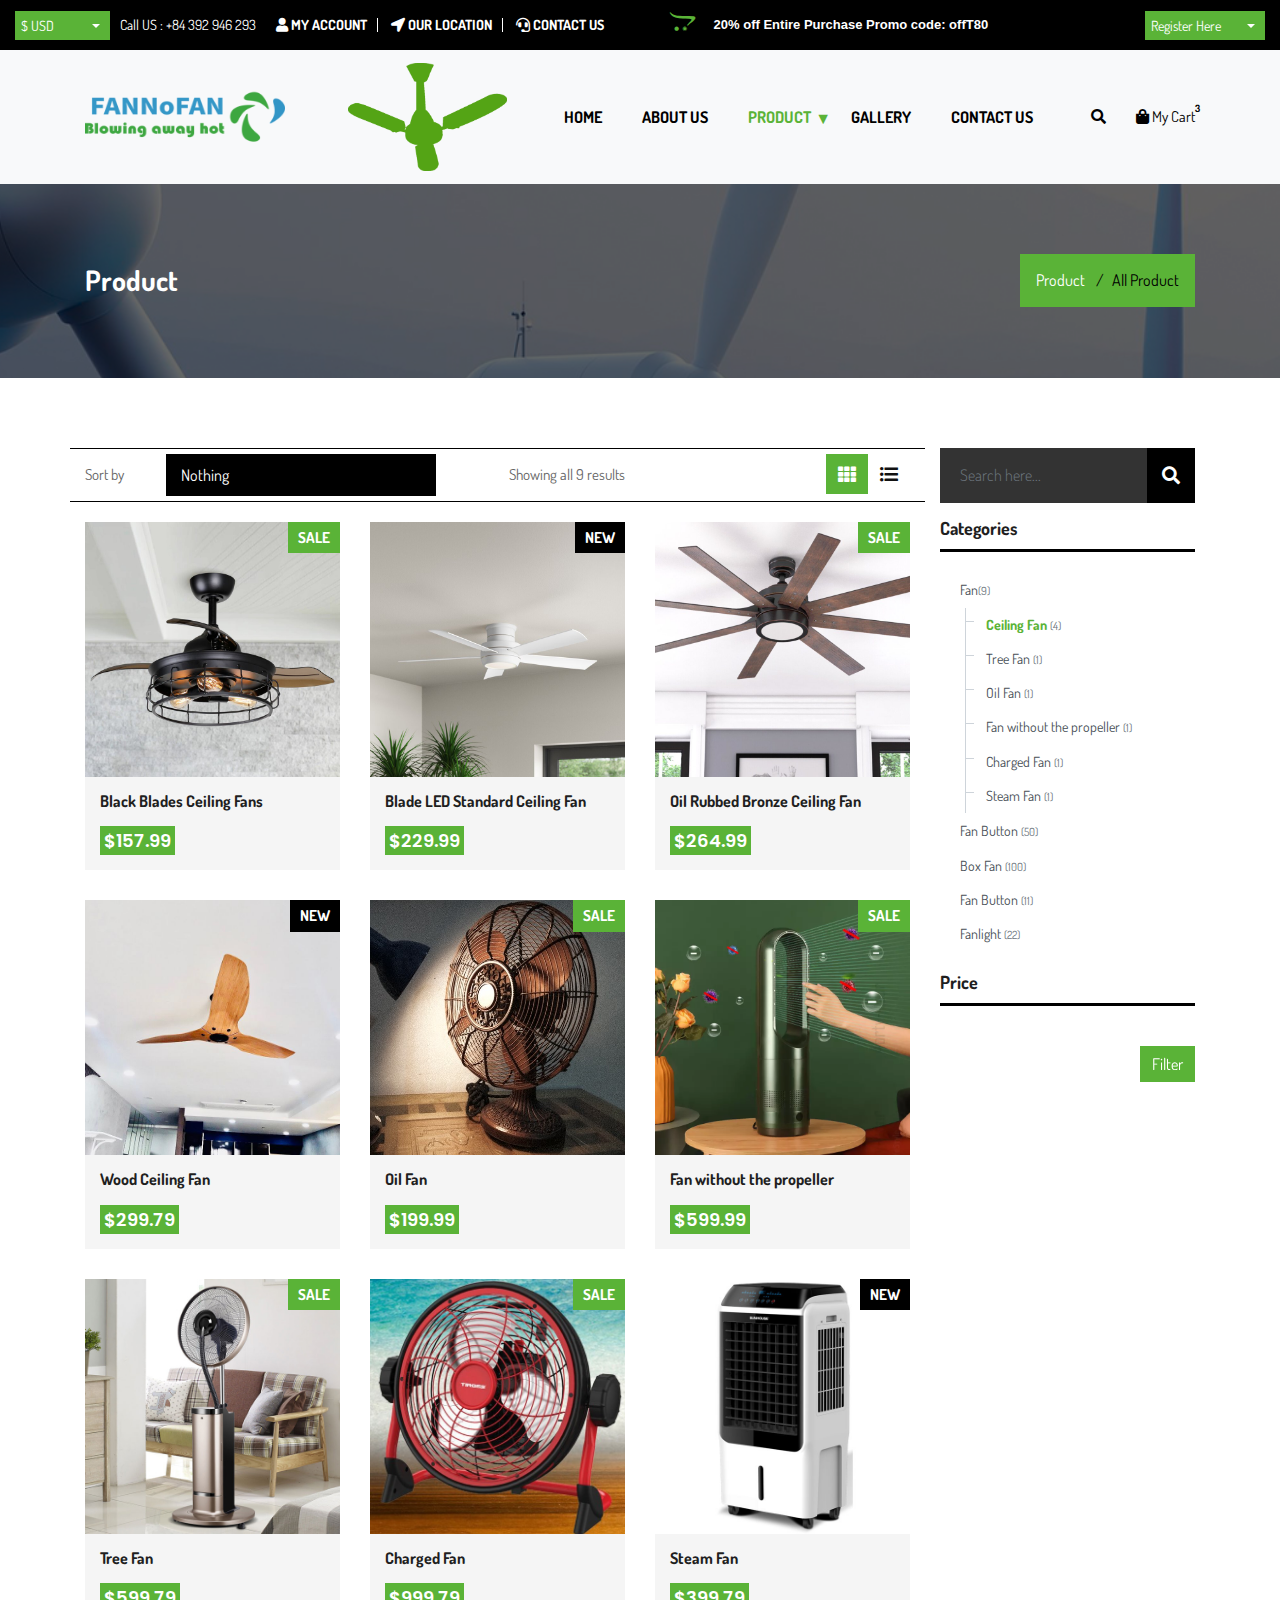
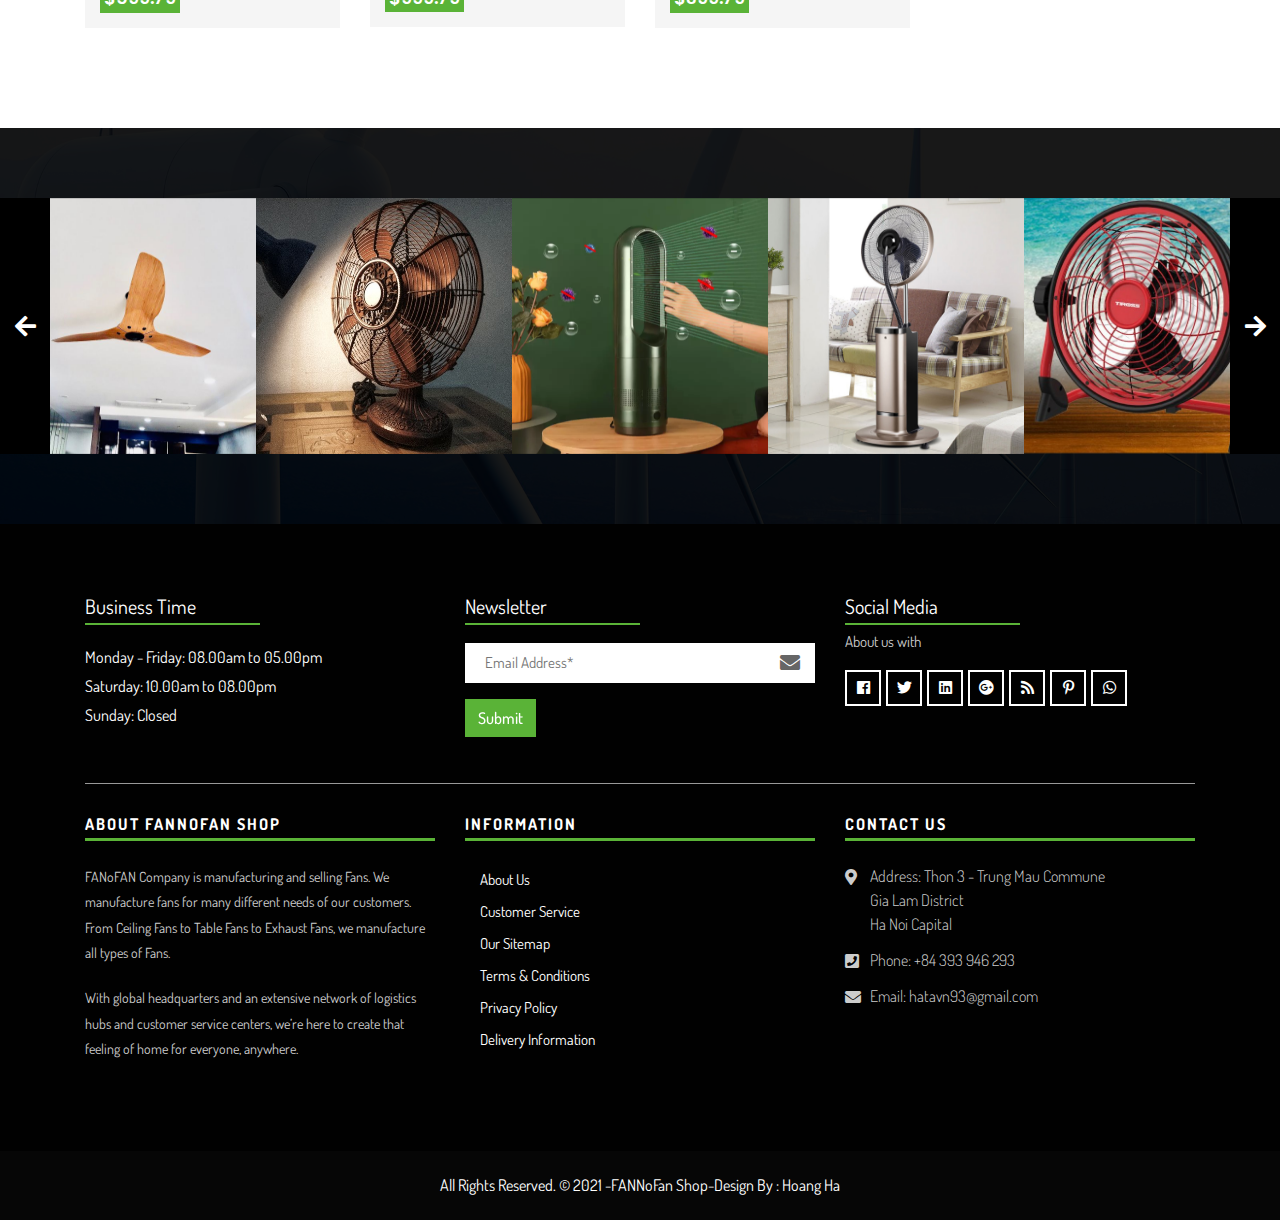
<file: shop.html>
<!DOCTYPE html>
<html lang="en">
<!-- Basic -->

<head>
    <meta charset="utf-8">
    <meta http-equiv="X-UA-Compatible" content="IE=edge">

    <!-- Mobile Metas -->
    <meta name="viewport" content="width=device-width, initial-scale=1">

    <!-- Site Metas -->
    <title>FanNoFan - Blowing away hot & Save electricity</title>
    <meta name="keywords" content="">
    <meta name="description" content="">
    <meta name="author" content="">

    <!-- Site Icons -->
    <link rel="shortcut icon" href="images/favicon.ico" type="image/x-icon">
    <link rel="apple-touch-icon" href="images/logo.png">

    <!-- Bootstrap CSS -->
    <link rel="stylesheet" href="css/bootstrap.min.css">
    <!-- Site CSS -->
    <link rel="stylesheet" href="css/style.css">
    <!-- Responsive CSS -->
    <link rel="stylesheet" href="css/responsive.css">
    <!-- Custom CSS -->
    <link rel="stylesheet" href="css/custom.css">

    <!--[if lt IE 9]>
    <script src="https://oss.maxcdn.com/html5shiv/3.7.2/html5shiv.min.js"></script>
    <script src="https://oss.maxcdn.com/respond/1.4.2/respond.min.js"></script>
    <![endif]-->

</head>

<body>
<!-- Start Main Top -->
<div class="main-top">
    <div class="container-fluid">
        <div class="row">
            <div class="col-lg-6 col-md-6 col-sm-12 col-xs-12">
                <div class="custom-select-box">
                    <select id="basic" class="selectpicker show-tick form-control" data-placeholder="$ USD">
                        <option>$ USD</option>
                        <option>€ EUR</option>
                    </select>
                </div>
                <div class="right-phone-box">
                    <p>Call US : <a href="#"> +84 392 946 293</a></p>
                </div>
                <div class="our-link">
                    <ul>
                        <li><a href="my-account.html"><i class="fa fa-user s_color"></i> My Account</a></li>
                        <li><a href="location.html"><i class="fas fa-location-arrow"></i> Our location</a></li>
                        <li><a href="contact-us.html"><i class="fas fa-headset"></i> Contact Us</a></li>
                    </ul>
                </div>
            </div>
            <div class="col-lg-6 col-md-6 col-sm-12 col-xs-12">
                <div class="login-box">
                    <select id="basic2" class="selectpicker show-tick form-control" data-placeholder="Sign In">
                        <option>Register Here</option>
                        <option>Sign In</option>
                    </select>
                </div>
                <div class="text-slid-box">
                    <div id="offer-box" class="carouselTicker">
                        <ul class="offer-box">
                            <li>
                                <i class="fab fa-opencart"></i> 20% off Entire Purchase Promo code: offT80
                            </li>
                            <li>
                                <i class="fab fa-opencart"></i> 50% - 80% off on Propeller
                            </li>
                            <li>
                                <i class="fab fa-opencart"></i> Off 10%! Air Conditioner Fan
                            </li>
                            <li>
                                <i class="fab fa-opencart"></i> Off 50%! Charged Fan
                            </li>
                            <li>
                                <i class="fab fa-opencart"></i> 50% - 80% off on Propeller
                            </li>
                            <li>
                                <i class="fab fa-opencart"></i> Off 10%! Air Conditioner Fan
                            </li>
                            <li>
                                <i class="fab fa-opencart"></i> Off 50%! Charged Fan
                            </li>
                            <li>
                                <i class="fab fa-opencart"></i> 20% off Entire Purchase Promo code: offT80
                            </li>
                        </ul>
                    </div>
                </div>
            </div>
        </div>
    </div>
</div>
<!-- End Main Top -->

<!-- Start Main Top -->
<header class="main-header">
    <!-- Start Navigation -->
    <nav class="navbar navbar-expand-lg navbar-light bg-light navbar-default bootsnav">
        <div class="container">
            <!-- Start Header Navigation -->
            <div class="navbar-header">
                <button class="navbar-toggler" type="button" data-toggle="collapse" data-target="#navbar-menu" aria-controls="navbars-rs-food" aria-expanded="false" aria-label="Toggle navigation">
                    <i class="fa fa-bars"></i>
                </button>
                <a class="navbar-brand" href="index.html"><img src="images/logo.png" width="200" height="108" class="logo" alt=""></a>
            </div>
            <!-- End Header Navigation -->


            <div class="collapse navbar-collapse" id="navbar-menu1">
                <ul class="nav navbar-nav ml-auto" data-in="fadeInDown" data-out="fadeOutUp">
                    <li class="nav-item"><img src="images/ceiling-fans-.png" height="108" alt=""></li>
                </ul>
            </div>
            <!-- Collect the nav links, forms, and other content for toggling -->
            <div class="collapse navbar-collapse" id="navbar-menu">
                <ul class="nav navbar-nav ml-auto" data-in="fadeInDown" data-out="fadeOutUp">
                    <li class="nav-item"><a class="nav-link" href="index.html">Home</a></li>
                    <li class="nav-item"><a class="nav-link" href="about.html">About Us</a></li>
                    <li class="dropdown active">
                        <a href="#" class="nav-link dropdown-toggle arrow" data-toggle="dropdown">PRODUCT</a>
                        <ul class="dropdown-menu">
                            <li><a href="shop.html">All Product</a></li>
                            <li><a href="shop-detail.html">Product Detail</a></li>
                            <li><a href="cart.html">Cart</a></li>
                            <li><a href="checkout.html">Checkout</a></li>
                            <li><a href="my-account.html">My Account</a></li>
                            <li><a href="wishlist.html">Wishlist</a></li>
                        </ul>
                    </li>
                    <li class="nav-item"><a class="nav-link" href="gallery.html">Gallery</a></li>
                    <li class="nav-item"><a class="nav-link" href="contact-us.html">Contact Us</a></li>
                </ul>
            </div>
            <!-- /.navbar-collapse -->

            <!-- Start Atribute Navigation -->
            <div class="attr-nav">
                <ul>
                    <li class="search"><a href="#"><i class="fa fa-search"></i></a></li>
                    <li class="side-menu">
                        <a href="#">
                            <i class="fa fa-shopping-bag"></i>
                            <span class="badge">3</span>
                            <p>My Cart</p>
                        </a>
                    </li>
                </ul>
            </div>
            <!-- End Atribute Navigation -->
        </div>
        <!-- Start Side Menu -->
        <div class="side">
            <a href="#" class="close-side"><i class="fa fa-times"></i></a>
            <li class="cart-box">
                <ul class="cart-list">
                    <li>
                        <a href="#" class="photo"><img src="images/img-pro-01.jpg" class="cart-thumb" alt="" /></a>
                        <h6><a href="#">Black Blades Ceiling Fans </a></h6>
                        <p>2x - <span class="price">$157.99</span></p>
                    </li>
                    <li>
                        <a href="#" class="photo"><img src="images/img-pro-02.jpg" class="cart-thumb" alt="" /></a>
                        <h6><a href="#">Blade LED Standard Ceiling Fan</a></h6>
                        <p>1x - <span class="price">$229.99</span></p>
                    </li>
                    <li>
                        <a href="#" class="photo"><img src="images/img-pro-03.jpg" class="cart-thumb" alt="" /></a>
                        <h6><a href="#">Oil Rubbed Bronze Ceiling Fan</a></h6>
                        <p>1x - <span class="price">$264.99</span></p>
                    </li>
                    <li class="total">
                        <a href="#" class="btn btn-default hvr-hover btn-cart">VIEW CART</a>
                        <span class="float-right"><strong>Total</strong>: $810,96</span>
                    </li>
                </ul>
            </li>
        </div>
        <!-- End Side Menu -->
    </nav>
    <!-- End Navigation -->
</header>
<!-- End Main Top -->
<div class="top-search">
    <div class="container">
        <div class="input-group">
            <span class="input-group-addon"><i class="fa fa-search"></i></span>
            <input type="text" class="form-control" placeholder="What product you want to search?">
            <span class="input-group-addon close-search"><i class="fa fa-times"></i></span>
        </div>
    </div>
</div>
<!-- End Top Search -->

    <!-- Start All Title Box -->
    <div class="all-title-box">
        <div class="container">
            <div class="row">
                <div class="col-lg-12">
                    <h2>Product</h2>
                    <ul class="breadcrumb">
                        <li class="breadcrumb-item"><a href="#">Product</a></li>
                        <li class="breadcrumb-item active">All Product</li>
                    </ul>
                </div>
            </div>
        </div>
    </div>
    <!-- End All Title Box -->

    <!-- Start Shop Page  -->
    <div class="shop-box-inner">
        <div class="container">
            <div class="row">
                <div class="col-xl-9 col-lg-9 col-sm-12 col-xs-12 shop-content-right">
                    <div class="right-product-box">
                        <div class="product-item-filter row">
                            <div class="col-12 col-sm-8 text-center text-sm-left">
                                <div class="toolbar-sorter-right">
                                    <span>Sort by </span>
                                    <select id="basic3" class="selectpicker show-tick form-control" data-placeholder="$ USD">
									<option data-display="Select">Nothing</option>
									<option value="1">Popularity</option>
									<option value="2">High Price → Low Price</option>
									<option value="3">Low Price → High Price</option>
									<option value="4">Best Selling</option>
								</select>
                                </div>
                                <p>Showing all 9 results</p>
                            </div>
                            <div class="col-12 col-sm-4 text-center text-sm-right">
                                <ul class="nav nav-tabs ml-auto">
                                    <li>
                                        <a class="nav-link active" href="#grid-view" data-toggle="tab"> <i class="fa fa-th"></i> </a>
                                    </li>
                                    <li>
                                        <a class="nav-link" href="#list-view" data-toggle="tab"> <i class="fa fa-list-ul"></i> </a>
                                    </li>
                                </ul>
                            </div>
                        </div>

                        <div class="product-categorie-box">
                            <div class="tab-content">
                                <div role="tabpanel" class="tab-pane fade show active" id="grid-view">
                                    <div class="row">
                                        <div class="col-sm-6 col-md-6 col-lg-4 col-xl-4">
                                            <div class="products-single fix">
                                                <div class="box-img-hover">
                                                    <div class="type-lb">
                                                        <p class="sale">Sale</p>
                                                    </div>
                                                    <img src="images/img-pro-01.jpg" class="img-fluid" alt="Image">
                                                    <div class="mask-icon">
                                                        <ul>
                                                            <li><a href="#" data-toggle="tooltip" data-placement="right" title="View"><i class="fas fa-eye"></i></a></li>
                                                            <li><a href="#" data-toggle="tooltip" data-placement="right" title="Compare"><i class="fas fa-sync-alt"></i></a></li>
                                                            <li><a href="#" data-toggle="tooltip" data-placement="right" title="Add to Wishlist"><i class="far fa-heart"></i></a></li>
                                                        </ul>
                                                        <a class="cart" href="#">Add to Cart</a>
                                                    </div>
                                                </div>
                                                <div class="why-text">
                                                    <h4>Black Blades Ceiling Fans</h4>
                                                    <h5> $157.99</h5>
                                                </div>
                                            </div>
                                        </div>
                                        <div class="col-sm-6 col-md-6 col-lg-4 col-xl-4">
                                            <div class="products-single fix">
                                                <div class="box-img-hover">
                                                    <div class="type-lb">
                                                        <p class="new">New</p>
                                                    </div>
                                                    <img src="images/img-pro-02.jpg" class="img-fluid" alt="Image">
                                                    <div class="mask-icon">
                                                        <ul>
                                                            <li><a href="#" data-toggle="tooltip" data-placement="right" title="View"><i class="fas fa-eye"></i></a></li>
                                                            <li><a href="#" data-toggle="tooltip" data-placement="right" title="Compare"><i class="fas fa-sync-alt"></i></a></li>
                                                            <li><a href="#" data-toggle="tooltip" data-placement="right" title="Add to Wishlist"><i class="far fa-heart"></i></a></li>
                                                        </ul>
                                                        <a class="cart" href="#">Add to Cart</a>
                                                    </div>
                                                </div>
                                                <div class="why-text">
                                                    <h4>Blade LED Standard Ceiling Fan</h4>
                                                    <h5> $229.99</h5>
                                                </div>
                                            </div>
                                        </div>
                                        <div class="col-sm-6 col-md-6 col-lg-4 col-xl-4">
                                            <div class="products-single fix">
                                                <div class="box-img-hover">
                                                    <div class="type-lb">
                                                        <p class="sale">Sale</p>
                                                    </div>
                                                    <img src="images/img-pro-03.jpg" class="img-fluid" alt="Image">
                                                    <div class="mask-icon">
                                                        <ul>
                                                            <li><a href="#" data-toggle="tooltip" data-placement="right" title="View"><i class="fas fa-eye"></i></a></li>
                                                            <li><a href="#" data-toggle="tooltip" data-placement="right" title="Compare"><i class="fas fa-sync-alt"></i></a></li>
                                                            <li><a href="#" data-toggle="tooltip" data-placement="right" title="Add to Wishlist"><i class="far fa-heart"></i></a></li>
                                                        </ul>
                                                        <a class="cart" href="#">Add to Cart</a>
                                                    </div>
                                                </div>
                                                <div class="why-text">
                                                    <h4>Oil Rubbed Bronze Ceiling Fan</h4>
                                                    <h5> $264.99</h5>
                                                </div>
                                            </div>
                                        </div>
                                        <div class="col-sm-6 col-md-6 col-lg-4 col-xl-4">
                                            <div class="products-single fix">
                                                <div class="box-img-hover">
                                                    <div class="type-lb">
                                                        <p class="new">New</p>
                                                    </div>
                                                    <img src="images/instagram-img-01.jpg" class="img-fluid" alt="Image">
                                                    <div class="mask-icon">
                                                        <ul>
                                                            <li><a href="#" data-toggle="tooltip" data-placement="right" title="View"><i class="fas fa-eye"></i></a></li>
                                                            <li><a href="#" data-toggle="tooltip" data-placement="right" title="Compare"><i class="fas fa-sync-alt"></i></a></li>
                                                            <li><a href="#" data-toggle="tooltip" data-placement="right" title="Add to Wishlist"><i class="far fa-heart"></i></a></li>
                                                        </ul>
                                                        <a class="cart" href="#">Add to Cart</a>
                                                    </div>
                                                </div>
                                                <div class="why-text">
                                                    <h4>Wood Ceiling Fan</h4>
                                                    <h5> $299.79</h5>
                                                </div>
                                            </div>
                                        </div>
                                        <div class="col-sm-6 col-md-6 col-lg-4 col-xl-4">
                                            <div class="products-single fix">
                                                <div class="box-img-hover">
                                                    <div class="type-lb">
                                                        <p class="sale">Sale</p>
                                                    </div>
                                                    <img src="images/instagram-img-02.jpg" class="img-fluid" alt="Image">
                                                    <div class="mask-icon">
                                                        <ul>
                                                            <li><a href="#" data-toggle="tooltip" data-placement="right" title="View"><i class="fas fa-eye"></i></a></li>
                                                            <li><a href="#" data-toggle="tooltip" data-placement="right" title="Compare"><i class="fas fa-sync-alt"></i></a></li>
                                                            <li><a href="#" data-toggle="tooltip" data-placement="right" title="Add to Wishlist"><i class="far fa-heart"></i></a></li>
                                                        </ul>
                                                        <a class="cart" href="#">Add to Cart</a>
                                                    </div>
                                                </div>
                                                <div class="why-text">
                                                    <h4>Oil Fan</h4>
                                                    <h5> $199.99</h5>
                                                </div>
                                            </div>
                                        </div>
                                        <div class="col-sm-6 col-md-6 col-lg-4 col-xl-4">
                                            <div class="products-single fix">
                                                <div class="box-img-hover">
                                                    <div class="type-lb">
                                                        <p class="sale">Sale</p>
                                                    </div>
                                                    <img src="images/instagram-img-03.jpg" class="img-fluid" alt="Image">
                                                    <div class="mask-icon">
                                                        <ul>
                                                            <li><a href="#" data-toggle="tooltip" data-placement="right" title="View"><i class="fas fa-eye"></i></a></li>
                                                            <li><a href="#" data-toggle="tooltip" data-placement="right" title="Compare"><i class="fas fa-sync-alt"></i></a></li>
                                                            <li><a href="#" data-toggle="tooltip" data-placement="right" title="Add to Wishlist"><i class="far fa-heart"></i></a></li>
                                                        </ul>
                                                        <a class="cart" href="#">Add to Cart</a>
                                                    </div>
                                                </div>
                                                <div class="why-text">
                                                    <h4>Fan without the propeller</h4>
                                                    <h5> $599.99</h5>
                                                </div>
                                            </div>
                                        </div>
                                        <div class="col-sm-6 col-md-6 col-lg-4 col-xl-4">
                                            <div class="products-single fix">
                                                <div class="box-img-hover">
                                                    <div class="type-lb">
                                                        <p class="sale">Sale</p>
                                                    </div>
                                                    <img src="images/instagram-img-04.jpg" class="img-fluid" alt="Image">
                                                    <div class="mask-icon">
                                                        <ul>
                                                            <li><a href="#" data-toggle="tooltip" data-placement="right" title="View"><i class="fas fa-eye"></i></a></li>
                                                            <li><a href="#" data-toggle="tooltip" data-placement="right" title="Compare"><i class="fas fa-sync-alt"></i></a></li>
                                                            <li><a href="#" data-toggle="tooltip" data-placement="right" title="Add to Wishlist"><i class="far fa-heart"></i></a></li>
                                                        </ul>
                                                        <a class="cart" href="#">Add to Cart</a>
                                                    </div>
                                                </div>
                                                <div class="why-text">
                                                    <h4>Tree Fan</h4>
                                                    <h5> $599.79</h5>
                                                </div>
                                            </div>
                                        </div>
                                        <div class="col-sm-6 col-md-6 col-lg-4 col-xl-4">
                                            <div class="products-single fix">
                                                <div class="box-img-hover">
                                                    <div class="type-lb">
                                                        <p class="sale">Sale</p>
                                                    </div>
                                                    <img src="images/instagram-img-05.jpg" class="img-fluid" alt="Image">
                                                    <div class="mask-icon">
                                                        <ul>
                                                            <li><a href="#" data-toggle="tooltip" data-placement="right" title="View"><i class="fas fa-eye"></i></a></li>
                                                            <li><a href="#" data-toggle="tooltip" data-placement="right" title="Compare"><i class="fas fa-sync-alt"></i></a></li>
                                                            <li><a href="#" data-toggle="tooltip" data-placement="right" title="Add to Wishlist"><i class="far fa-heart"></i></a></li>
                                                        </ul>
                                                        <a class="cart" href="#">Add to Cart</a>
                                                    </div>
                                                </div>
                                                <div class="why-text">
                                                    <h4>Charged Fan</h4>
                                                    <h5> $999.79</h5>
                                                </div>
                                            </div>
                                        </div>
                                        <div class="col-sm-6 col-md-6 col-lg-4 col-xl-4">
                                            <div class="products-single fix">
                                                <div class="box-img-hover">
                                                    <div class="type-lb">
                                                        <p class="new">New</p>
                                                    </div>
                                                    <img src="images/instagram-img-06.jpg" class="img-fluid" alt="Image">
                                                    <div class="mask-icon">
                                                        <ul>
                                                            <li><a href="#" data-toggle="tooltip" data-placement="right" title="View"><i class="fas fa-eye"></i></a></li>
                                                            <li><a href="#" data-toggle="tooltip" data-placement="right" title="Compare"><i class="fas fa-sync-alt"></i></a></li>
                                                            <li><a href="#" data-toggle="tooltip" data-placement="right" title="Add to Wishlist"><i class="far fa-heart"></i></a></li>
                                                        </ul>
                                                        <a class="cart" href="#">Add to Cart</a>
                                                    </div>
                                                </div>
                                                <div class="why-text">
                                                    <h4>Steam Fan</h4>
                                                    <h5> $399.79</h5>
                                                </div>
                                            </div>
                                        </div>
                                    </div>
                                </div>
                                <div role="tabpanel" class="tab-pane fade" id="list-view">
                                    <div class="list-view-box">
                                        <div class="row">
                                            <div class="col-sm-6 col-md-6 col-lg-4 col-xl-4">
                                                <div class="products-single fix">
                                                    <div class="box-img-hover">
                                                        <div class="type-lb">
                                                            <p class="new">New</p>
                                                        </div>
                                                        <img src="images/img-pro-01.jpg" class="img-fluid" alt="Image">
                                                        <div class="mask-icon">
                                                            <ul>
                                                                <li><a href="#" data-toggle="tooltip" data-placement="right" title="View"><i class="fas fa-eye"></i></a></li>
                                                                <li><a href="#" data-toggle="tooltip" data-placement="right" title="Compare"><i class="fas fa-sync-alt"></i></a></li>
                                                                <li><a href="#" data-toggle="tooltip" data-placement="right" title="Add to Wishlist"><i class="far fa-heart"></i></a></li>
                                                            </ul>

                                                        </div>
                                                    </div>
                                                </div>
                                            </div>
                                            <div class="col-sm-6 col-md-6 col-lg-8 col-xl-8">
                                                <div class="why-text full-width">
                                                    <h4>36'' Petra 4 - Blade Retractable Blades Ceiling Fan with Wall Control and Light Kit Included</h4>
                                                    <h5> <del>$ 197.99</del> $ 157.99</h5>
                                                    <p>This retractable blades ceiling fan with a wall switch will be a wonderful choice for an industrial room. It is multi-functional in that it can diffuse light to the room and cool the air as well. Both the fixture and the body are metal in industrial design.</p>
                                                    <a class="btn hvr-hover" href="#">Add to Cart</a>
                                                </div>
                                            </div>
                                        </div>
                                    </div>
                                    <div class="list-view-box">
                                        <div class="row">
                                            <div class="col-sm-6 col-md-6 col-lg-4 col-xl-4">
                                                <div class="products-single fix">
                                                    <div class="box-img-hover">
                                                        <div class="type-lb">
                                                            <p class="sale">Sale</p>
                                                        </div>
                                                        <img src="images/img-pro-02.jpg" class="img-fluid" alt="Image">
                                                        <div class="mask-icon">
                                                            <ul>
                                                                <li><a href="#" data-toggle="tooltip" data-placement="right" title="View"><i class="fas fa-eye"></i></a></li>
                                                                <li><a href="#" data-toggle="tooltip" data-placement="right" title="Compare"><i class="fas fa-sync-alt"></i></a></li>
                                                                <li><a href="#" data-toggle="tooltip" data-placement="right" title="Add to Wishlist"><i class="far fa-heart"></i></a></li>
                                                            </ul>

                                                        </div>
                                                    </div>
                                                </div>
                                            </div>
                                            <div class="col-sm-6 col-md-6 col-lg-8 col-xl-8">
                                                <div class="why-text full-width">
                                                    <h4>44'' Canup 5 - Blade LED Standard Ceiling Fan with Wall Control and Light Kit Included</h4>
                                                    <h5> <del>$ 498.00</del> $215.99</h5>
                                                    <p>This ceiling fan is designed for smaller rooms and shorter ceilings. Its sleek profile incorporates LED down lighting to enhance the form and function.When you buy a Mercury Row® 44'' Canup 5 - Blade LED Standard Ceiling Fan with Wall Control and Light Kit Included online from Wayfair, we make it as easy as possible for you to find out when your product will be delivered</p>
                                                    <a class="btn hvr-hover" href="#">Add to Cart</a>
                                                </div>
                                            </div>
                                        </div>
                                    </div>
                                    <div class="list-view-box">
                                        <div class="row">
                                            <div class="col-sm-6 col-md-6 col-lg-4 col-xl-4">
                                                <div class="products-single fix">
                                                    <div class="box-img-hover">
                                                        <div class="type-lb">
                                                            <p class="sale">Sale</p>
                                                        </div>
                                                        <img src="images/img-pro-03.jpg" class="img-fluid" alt="Image">
                                                        <div class="mask-icon">
                                                            <ul>
                                                                <li><a href="#" data-toggle="tooltip" data-placement="right" title="View"><i class="fas fa-eye"></i></a></li>
                                                                <li><a href="#" data-toggle="tooltip" data-placement="right" title="Compare"><i class="fas fa-sync-alt"></i></a></li>
                                                                <li><a href="#" data-toggle="tooltip" data-placement="right" title="Add to Wishlist"><i class="far fa-heart"></i></a></li>
                                                            </ul>

                                                        </div>
                                                    </div>
                                                </div>
                                            </div>
                                            <div class="col-sm-6 col-md-6 col-lg-8 col-xl-8">
                                                <div class="why-text full-width">
                                                    <h4>62'' Centre Market Place 8 - Blade LED Standard Ceiling Fan with Remote Control and Light Kit Included</h4>
                                                    <h5> <del>$ 230.00</del> $264.99</h5>
                                                    <p>When you buy a Joss & Main 62'' Centre Market Place 8 - Blade LED Standard Ceiling Fan with Remote Control and Light Kit Included online from Wayfair, we make it as easy as possible for you to find out when your product will be delivered. Read customer reviews and common Questions and Answers for Joss & Main Part #: W005271401 on this page. If you have any questions about your purchase or any other product for sale, our customer service representatives are available to help. Whether you just want to buy a Joss & Main 62'' Centre Market Place 8 - Blade LED Standard Ceiling Fan with Remote Control and Light Kit Included or shop for your entire home, Wayfair has a zillion things home.</p>
                                                    <a class="btn hvr-hover" href="#">Add to Cart</a>
                                                </div>
                                            </div>
                                        </div>
                                    </div>
                                </div>
                            </div>
                        </div>
                    </div>
                </div>
				<div class="col-xl-3 col-lg-3 col-sm-12 col-xs-12 sidebar-shop-left">
                    <div class="product-categori">
                        <div class="search-product">
                            <form action="#">
                                <input class="form-control" placeholder="Search here..." type="text">
                                <button type="submit"> <i class="fa fa-search"></i> </button>
                            </form>
                        </div>
                        <div class="filter-sidebar-left">
                            <div class="title-left">
                                <h3>Categories</h3>
                            </div>
                            <div class="list-group list-group-collapse list-group-sm list-group-tree" id="list-group-men" data-children=".sub-men">
                                <div class="list-group-collapse sub-men">
                                    <a class="list-group-item list-group-item-action" href="#sub-men1" data-toggle="collapse" aria-expanded="true" aria-controls="sub-men1">Fan<small class="text-muted">(9)</small>
								</a>
                                    <div class="collapse show" id="sub-men1" data-parent="#list-group-men">
                                        <div class="list-group">
                                            <a href="#" class="list-group-item list-group-item-action active">Ceiling Fan <small class="text-muted">(4)</small></a>
                                            <a href="#" class="list-group-item list-group-item-action">Tree Fan <small class="text-muted">(1)</small></a>
                                            <a href="#" class="list-group-item list-group-item-action">Oil Fan <small class="text-muted">(1)</small></a>
                                            <a href="#" class="list-group-item list-group-item-action">Fan without the propeller <small class="text-muted">(1)</small></a>
                                            <a href="#" class="list-group-item list-group-item-action">Charged Fan <small class="text-muted">(1)</small></a>
                                            <a href="#" class="list-group-item list-group-item-action">Steam Fan <small class="text-muted">(1)</small></a>
                                        </div>
                                    </div>
                                </div>
                                <div class="list-group-collapse sub-men">
                                    <a class="list-group-item list-group-item-action" href="#sub-men2" data-toggle="collapse" aria-expanded="false" aria-controls="sub-men2">Fan Button
								<small class="text-muted">(50)</small>
								</a>
                                    <div class="collapse" id="sub-men2" data-parent="#list-group-men">
                                        <div class="list-group">
                                            <a href="#" class="list-group-item list-group-item-action">Propeller <small class="text-muted">(0)</small></a>
                                            <a href="#" class="list-group-item list-group-item-action">Fan Motor <small class="text-muted">(0)</small></a>
                                            <a href="#" class="list-group-item list-group-item-action">Remote Control Fan <small class="text-muted">(0)</small></a>
                                        </div>
                                    </div>
                                </div>
                                <a href="#" class="list-group-item list-group-item-action"> Box Fan  <small class="text-muted">(100) </small></a>
                                <a href="#" class="list-group-item list-group-item-action"> Fan Button <small class="text-muted">(11)</small></a>
                                <a href="#" class="list-group-item list-group-item-action"> Fanlight <small class="text-muted">(22)</small></a>
                            </div>
                        </div>
                        <div class="filter-price-left">
                            <div class="title-left">
                                <h3>Price</h3>
                            </div>
                            <div class="price-box-slider">
                                <div></div>
                                <p>
                                    <!--<input type="text" id="amount" readonly style="border:0; color:#fbb714; font-weight:bold;">-->
                                    <button class="btn hvr-hover" type="submit">Filter</button>
                                </p>
                            </div>
                        </div>
                    </div>
                </div>
            </div>
        </div>
    </div>
    <!-- End Shop Page -->

    <!-- Start Instagram Feed  -->
    <div class="instagram-box">
        <div class="main-instagram owl-carousel owl-theme">
            <div class="item">
                <div class="ins-inner-box">
                    <img src="images/instagram-img-01.jpg" alt="" />
                    <div class="hov-in">
                        <a href="#"><i class="fab fa-instagram"></i></a>
                    </div>
                </div>
            </div>
            <div class="item">
                <div class="ins-inner-box">
                    <img src="images/instagram-img-02.jpg" alt="" />
                    <div class="hov-in">
                        <a href="#"><i class="fab fa-instagram"></i></a>
                    </div>
                </div>
            </div>
            <div class="item">
                <div class="ins-inner-box">
                    <img src="images/instagram-img-03.jpg" alt="" />
                    <div class="hov-in">
                        <a href="#"><i class="fab fa-instagram"></i></a>
                    </div>
                </div>
            </div>
            <div class="item">
                <div class="ins-inner-box">
                    <img src="images/instagram-img-04.jpg" alt="" />
                    <div class="hov-in">
                        <a href="#"><i class="fab fa-instagram"></i></a>
                    </div>
                </div>
            </div>
            <div class="item">
                <div class="ins-inner-box">
                    <img src="images/instagram-img-05.jpg" alt="" />
                    <div class="hov-in">
                        <a href="#"><i class="fab fa-instagram"></i></a>
                    </div>
                </div>
            </div>
            <div class="item">
                <div class="ins-inner-box">
                    <img src="images/instagram-img-06.jpg" alt="" />
                    <div class="hov-in">
                        <a href="#"><i class="fab fa-instagram"></i></a>
                    </div>
                </div>
            </div>
            <div class="item">
                <div class="ins-inner-box">
                    <img src="images/instagram-img-07.jpg" alt="" />
                    <div class="hov-in">
                        <a href="#"><i class="fab fa-instagram"></i></a>
                    </div>
                </div>
            </div>
            <div class="item">
                <div class="ins-inner-box">
                    <img src="images/instagram-img-08.jpg" alt="" />
                    <div class="hov-in">
                        <a href="#"><i class="fab fa-instagram"></i></a>
                    </div>
                </div>
            </div>
            <div class="item">
                <div class="ins-inner-box">
                    <img src="images/instagram-img-09.jpg" alt="" />
                    <div class="hov-in">
                        <a href="#"><i class="fab fa-instagram"></i></a>
                    </div>
                </div>
            </div>
            <div class="item">
                <div class="ins-inner-box">
                    <img src="images/instagram-img-05.jpg" alt="" />
                    <div class="hov-in">
                        <a href="#"><i class="fab fa-instagram"></i></a>
                    </div>
                </div>
            </div>
        </div>
    </div>
    <!-- End Instagram Feed  -->


    <!-- Start Footer  -->
    <footer>
        <div class="footer-main">
            <div class="container">
                <div class="row">
                    <div class="col-lg-4 col-md-12 col-sm-12">
                        <div class="footer-top-box">
                            <h3>Business Time</h3>
                            <ul class="list-time">
                                <li>Monday - Friday: 08.00am to 05.00pm</li> <li>Saturday: 10.00am to 08.00pm</li> <li>Sunday: <span>Closed</span></li>
                            </ul>
                        </div>
                    </div>
                    <div class="col-lg-4 col-md-12 col-sm-12">
                        <div class="footer-top-box">
                            <h3>Newsletter</h3>
                            <form class="newsletter-box">
                                <div class="form-group">
                                    <input class="" type="email" name="Email" placeholder="Email Address*" />
                                    <i class="fa fa-envelope"></i>
                                </div>
                                <button class="btn hvr-hover" type="submit">Submit</button>
                            </form>
                        </div>
                    </div>
                    <div class="col-lg-4 col-md-12 col-sm-12">
                        <div class="footer-top-box">
                            <h3>Social Media</h3>
                            <p>About us with</p>
                            <ul>
                                <li><a href="#"><i class="fab fa-facebook" aria-hidden="true"></i></a></li>
                                <li><a href="#"><i class="fab fa-twitter" aria-hidden="true"></i></a></li>
                                <li><a href="#"><i class="fab fa-linkedin" aria-hidden="true"></i></a></li>
                                <li><a href="#"><i class="fab fa-google-plus" aria-hidden="true"></i></a></li>
                                <li><a href="#"><i class="fa fa-rss" aria-hidden="true"></i></a></li>
                                <li><a href="#"><i class="fab fa-pinterest-p" aria-hidden="true"></i></a></li>
                                <li><a href="#"><i class="fab fa-whatsapp" aria-hidden="true"></i></a></li>
                            </ul>
                        </div>
                    </div>
                </div>
                <hr>
                <div class="row">
                    <div class="col-lg-4 col-md-12 col-sm-12">
                        <div class="footer-widget">
                            <h4>About FANNoFan Shop</h4>
                            <p>FANoFAN Company is manufacturing and selling Fans. We manufacture fans for many different needs of our customers. From Ceiling Fans to Table Fans to Exhaust Fans, we manufacture all types of Fans.</p>
                            <p>With global headquarters and an extensive network of logistics hubs and customer service centers, we’re here to create that feeling of home for everyone, anywhere.</p>
                        </div>
                    </div>
                    <div class="col-lg-4 col-md-12 col-sm-12">
                        <div class="footer-link">
                            <h4>Information</h4>
                            <ul>
                                <li><a href="#">About Us</a></li>
                                <li><a href="#">Customer Service</a></li>
                                <li><a href="#">Our Sitemap</a></li>
                                <li><a href="#">Terms &amp; Conditions</a></li>
                                <li><a href="#">Privacy Policy</a></li>
                                <li><a href="#">Delivery Information</a></li>
                            </ul>
                        </div>
                    </div>
                    <div class="col-lg-4 col-md-12 col-sm-12">
                        <div class="footer-link-contact">
                            <h4>Contact Us</h4>
                            <ul>
                                <li>
                                    <p><i class="fas fa-map-marker-alt"></i>Address: Thon 3 - Trung Mau Commune<br>Gia Lam District<br> Ha Noi Capital </p>
                                </li>
                                <li>
                                    <p><i class="fas fa-phone-square"></i>Phone: <a href="tel:+1-888705770">+84 393 946 293</a></p>
                                </li>
                                <li>
                                    <p><i class="fas fa-envelope"></i>Email: <a href="mailto:contactinfo@gmail.com">hatavn93@gmail.com</a></p>
                                </li>
                            </ul>
                        </div>
                    </div>
                </div>
            </div>
        </div>
    </footer>
    <!-- End Footer  -->

    <!-- Start copyright  -->
    <div class="footer-copyright">
        <p class="footer-company">All Rights Reserved. &copy; 2021 <a href="#">-FANNoFan Shop</a>-Design By :
            <a href="https://html.design/">Hoang Ha</a></p>
    </div>
    <!-- End copyright  -->


    <button href="#" id="back-to-top" title="Back to top" style="display: none;">⇪</button>

    <!-- ALL JS FILES -->
    <script src="js/jquery-3.2.1.min.js"></script>
    <script src="js/popper.min.js"></script>
    <script src="js/bootstrap.min.js"></script>
    <!-- ALL PLUGINS -->
    <script src="js/jquery.superslides.min.js"></script>
    <script src="js/bootstrap-select.js"></script>
    <script src="js/inewsticker.js"></script>
    <script src="js/bootsnav.js"></script>
    <script src="js/images-loded.min.js"></script>
    <script src="js/isotope.min.js"></script>
    <script src="js/owl.carousel.min.js"></script>
    <script src="js/baguetteBox.min.js"></script>
    <script src="js/form-validator.min.js"></script>
    <script src="js/contact-form-script.js"></script>
    <script src="js/custom.js"></script>
    </body>

    </html>
</file>
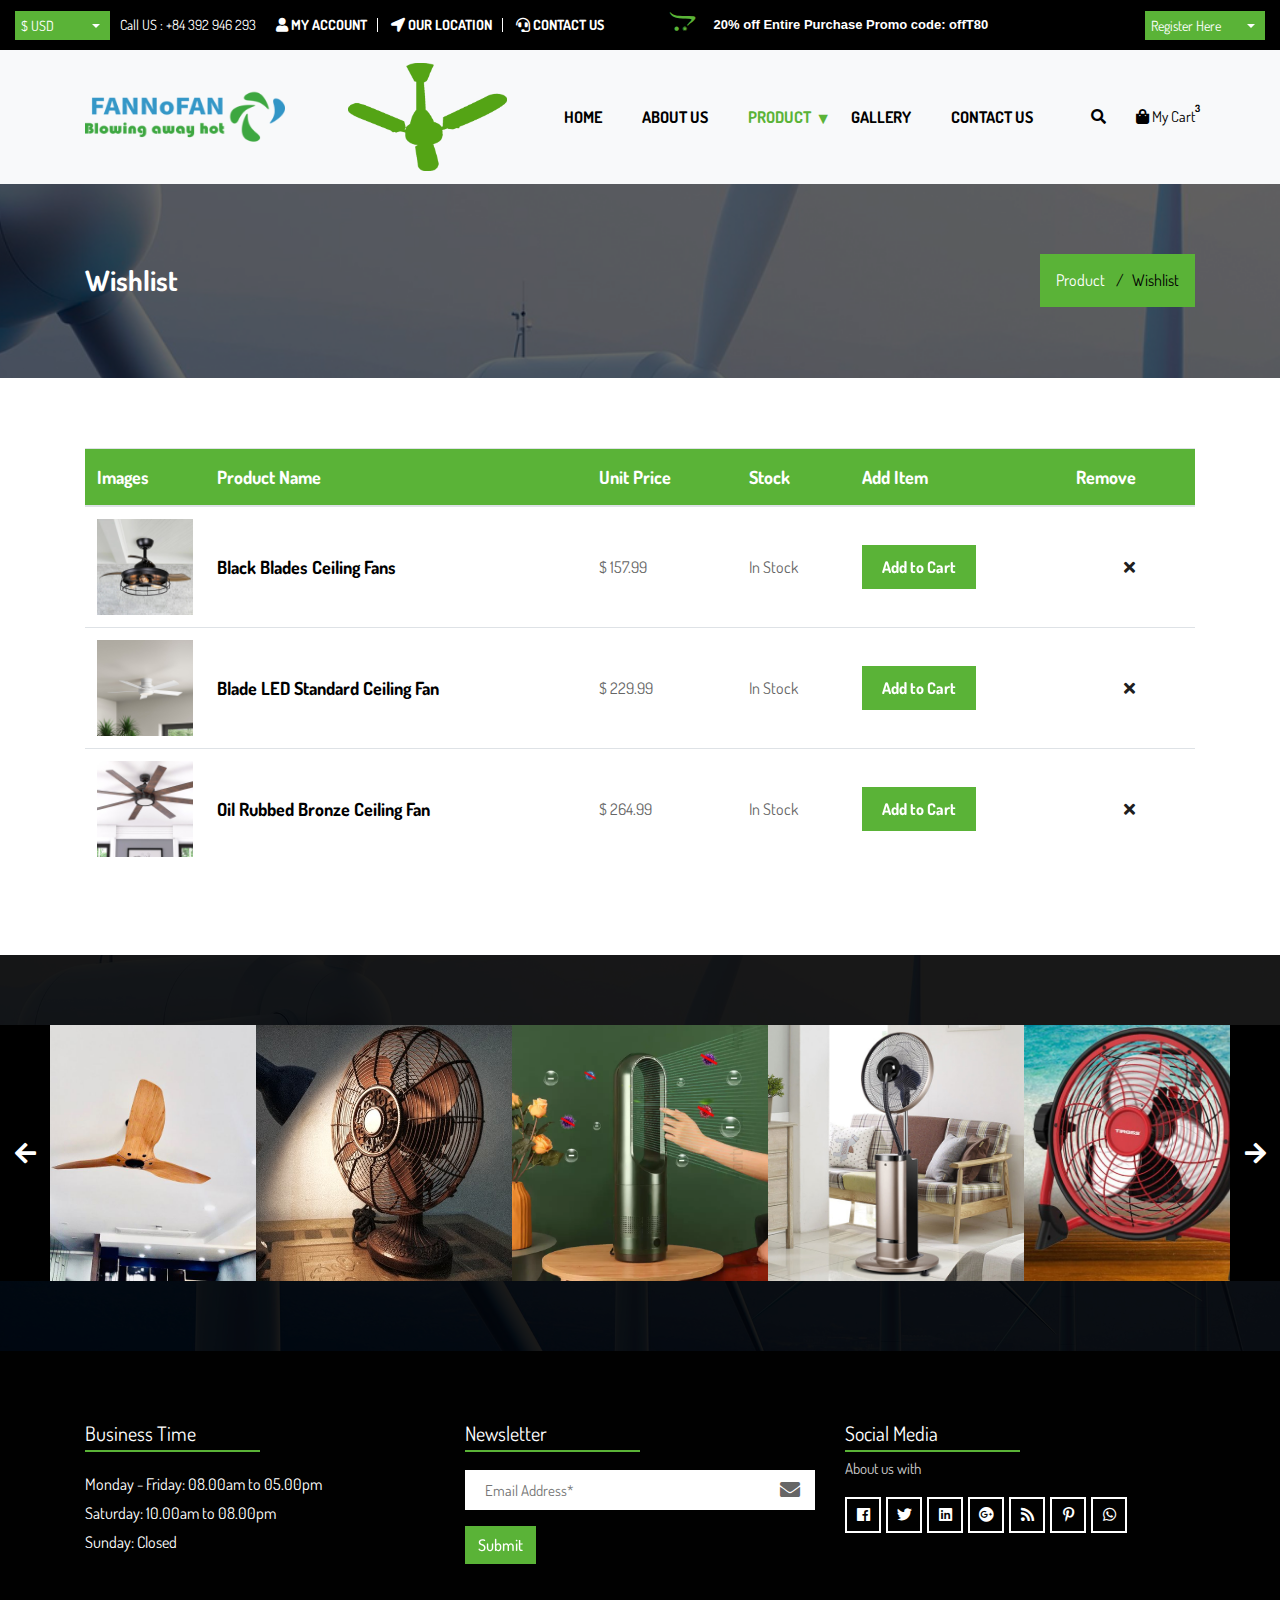
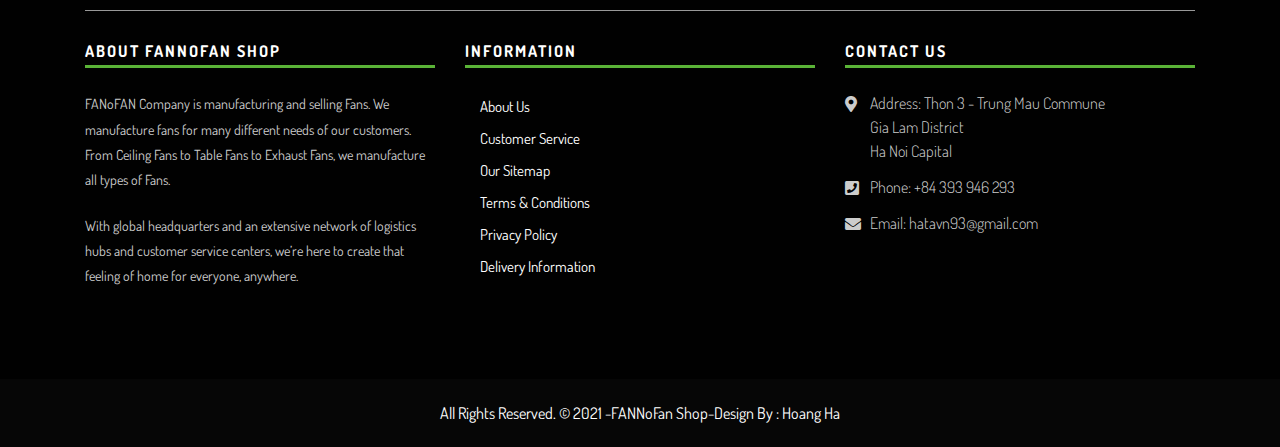
<file: wishlist.html>
<!DOCTYPE html>
<html lang="en">
<!-- Basic -->

<head>
    <meta charset="utf-8">
    <meta http-equiv="X-UA-Compatible" content="IE=edge">

    <!-- Mobile Metas -->
    <meta name="viewport" content="width=device-width, initial-scale=1">

    <!-- Site Metas -->
    <title>FanNoFan - Blowing away hot & Save electricity</title>
    <meta name="keywords" content="">
    <meta name="description" content="">
    <meta name="author" content="">

    <!-- Site Icons -->
    <link rel="shortcut icon" href="images/favicon.ico" type="image/x-icon">
    <link rel="apple-touch-icon" href="images/logo.png">

    <!-- Bootstrap CSS -->
    <link rel="stylesheet" href="css/bootstrap.min.css">
    <!-- Site CSS -->
    <link rel="stylesheet" href="css/style.css">
    <!-- Responsive CSS -->
    <link rel="stylesheet" href="css/responsive.css">
    <!-- Custom CSS -->
    <link rel="stylesheet" href="css/custom.css">

    <!--[if lt IE 9]>
    <script src="https://oss.maxcdn.com/html5shiv/3.7.2/html5shiv.min.js"></script>
    <script src="https://oss.maxcdn.com/respond/1.4.2/respond.min.js"></script>
    <![endif]-->

</head>

<body>
<!-- Start Main Top -->
<div class="main-top">
    <div class="container-fluid">
        <div class="row">
            <div class="col-lg-6 col-md-6 col-sm-12 col-xs-12">
                <div class="custom-select-box">
                    <select id="basic" class="selectpicker show-tick form-control" data-placeholder="$ USD">
                        <option>$ USD</option>
                        <option>€ EUR</option>
                    </select>
                </div>
                <div class="right-phone-box">
                    <p>Call US : <a href="#"> +84 392 946 293</a></p>
                </div>
                <div class="our-link">
                    <ul>
                        <li><a href="my-account.html"><i class="fa fa-user s_color"></i> My Account</a></li>
                        <li><a href="location.html"><i class="fas fa-location-arrow"></i> Our location</a></li>
                        <li><a href="contact-us.html"><i class="fas fa-headset"></i> Contact Us</a></li>
                    </ul>
                </div>
            </div>
            <div class="col-lg-6 col-md-6 col-sm-12 col-xs-12">
                <div class="login-box">
                    <select id="basic1" class="selectpicker show-tick form-control" data-placeholder="Sign In">
                        <option>Register Here</option>
                        <option>Sign In</option>
                    </select>
                </div>
                <div class="text-slid-box">
                    <div id="offer-box" class="carouselTicker">
                        <ul class="offer-box">
                            <li>
                                <i class="fab fa-opencart"></i> 20% off Entire Purchase Promo code: offT80
                            </li>
                            <li>
                                <i class="fab fa-opencart"></i> 50% - 80% off on Propeller
                            </li>
                            <li>
                                <i class="fab fa-opencart"></i> Off 10%! Air Conditioner Fan
                            </li>
                            <li>
                                <i class="fab fa-opencart"></i> Off 50%! Charged Fan
                            </li>
                            <li>
                                <i class="fab fa-opencart"></i> 50% - 80% off on Propeller
                            </li>
                            <li>
                                <i class="fab fa-opencart"></i> Off 10%! Air Conditioner Fan
                            </li>
                            <li>
                                <i class="fab fa-opencart"></i> Off 50%! Charged Fan
                            </li>
                            <li>
                                <i class="fab fa-opencart"></i> 20% off Entire Purchase Promo code: offT80
                            </li>
                        </ul>
                    </div>
                </div>
            </div>
        </div>
    </div>
</div>
<!-- End Main Top -->

<!-- Start Main Top -->
<header class="main-header">
    <!-- Start Navigation -->
    <nav class="navbar navbar-expand-lg navbar-light bg-light navbar-default bootsnav">
        <div class="container">
            <!-- Start Header Navigation -->
            <div class="navbar-header">
                <button class="navbar-toggler" type="button" data-toggle="collapse" data-target="#navbar-menu" aria-controls="navbars-rs-food" aria-expanded="false" aria-label="Toggle navigation">
                    <i class="fa fa-bars"></i>
                </button>
                <a class="navbar-brand" href="index.html"><img src="images/logo.png" width="200" height="108" class="logo" alt=""></a>
            </div>
            <!-- End Header Navigation -->


            <div class="collapse navbar-collapse" id="navbar-menu1">
                <ul class="nav navbar-nav ml-auto" data-in="fadeInDown" data-out="fadeOutUp">
                    <li class="nav-item"><img src="images/ceiling-fans-.png" height="108" alt=""></li>
                </ul>
            </div>

            <!-- Collect the nav links, forms, and other content for toggling -->
            <div class="collapse navbar-collapse" id="navbar-menu">
                <ul class="nav navbar-nav ml-auto" data-in="fadeInDown" data-out="fadeOutUp">
                    <li class="nav-item"><a class="nav-link" href="index.html">Home</a></li>
                    <li class="nav-item"><a class="nav-link" href="about.html">About Us</a></li>
                    <li class="dropdown active">
                        <a href="#" class="nav-link dropdown-toggle arrow" data-toggle="dropdown">PRODUCT</a>
                        <ul class="dropdown-menu">
                            <li><a href="shop.html">All Product</a></li>
                            <li><a href="shop-detail.html">Product Detail</a></li>
                            <li><a href="cart.html">Cart</a></li>
                            <li><a href="checkout.html">Checkout</a></li>
                            <li><a href="my-account.html">My Account</a></li>
                            <li><a href="wishlist.html">Wishlist</a></li>
                        </ul>
                    </li>
                    <li class="nav-item"><a class="nav-link" href="gallery.html">Gallery</a></li>
                    <li class="nav-item"><a class="nav-link" href="contact-us.html">Contact Us</a></li>
                </ul>
            </div>
            <!-- /.navbar-collapse -->

            <!-- Start Atribute Navigation -->
            <div class="attr-nav">
                <ul>
                    <li class="search"><a href="#"><i class="fa fa-search"></i></a></li>
                    <li class="side-menu">
                        <a href="#">
                            <i class="fa fa-shopping-bag"></i>
                            <span class="badge">3</span>
                            <p>My Cart</p>
                        </a>
                    </li>
                </ul>
            </div>
            <!-- End Atribute Navigation -->
        </div>
        <!-- Start Side Menu -->
        <div class="side">
            <a href="#" class="close-side"><i class="fa fa-times"></i></a>
            <li class="cart-box">
                <ul class="cart-list">
                    <li>
                        <a href="#" class="photo"><img src="images/img-pro-01.jpg" class="cart-thumb" alt="" /></a>
                        <h6><a href="#">Black Blades Ceiling Fans </a></h6>
                        <p>2x - <span class="price">$157.99</span></p>
                    </li>
                    <li>
                        <a href="#" class="photo"><img src="images/img-pro-02.jpg" class="cart-thumb" alt="" /></a>
                        <h6><a href="#">Blade LED Standard Ceiling Fan</a></h6>
                        <p>1x - <span class="price">$229.99</span></p>
                    </li>
                    <li>
                        <a href="#" class="photo"><img src="images/img-pro-03.jpg" class="cart-thumb" alt="" /></a>
                        <h6><a href="#">Oil Rubbed Bronze Ceiling Fan</a></h6>
                        <p>1x - <span class="price">$264.99</span></p>
                    </li>
                    <li class="total">
                        <a href="#" class="btn btn-default hvr-hover btn-cart">VIEW CART</a>
                        <span class="float-right"><strong>Total</strong>: $810,96</span>
                    </li>
                </ul>
            </li>
        </div>
        <!-- End Side Menu -->
    </nav>
    <!-- End Navigation -->
</header>
<!-- End Main Top -->

<div class="top-search">
    <div class="container">
        <div class="input-group">
            <span class="input-group-addon"><i class="fa fa-search"></i></span>
            <input type="text" class="form-control" placeholder="What product you want to search?">
            <span class="input-group-addon close-search"><i class="fa fa-times"></i></span>
        </div>
    </div>
</div>
<!-- End Top Search -->

    <!-- Start All Title Box -->
    <div class="all-title-box">
        <div class="container">
            <div class="row">
                <div class="col-lg-12">
                    <h2>Wishlist</h2>
                    <ul class="breadcrumb">
                        <li class="breadcrumb-item"><a href="#">Product</a></li>
                        <li class="breadcrumb-item active">Wishlist</li>
                    </ul>
                </div>
            </div>
        </div>
    </div>
    <!-- End All Title Box -->

    <!-- Start Wishlist  -->
    <div class="wishlist-box-main">
        <div class="container">
            <div class="row">
                <div class="col-lg-12">
                    <div class="table-main table-responsive">
                        <table class="table">
                            <thead>
                                <tr>
                                    <th>Images</th>
                                    <th>Product Name</th>
                                    <th>Unit Price </th>
                                    <th>Stock</th>
                                    <th>Add Item</th>
                                    <th>Remove</th>
                                </tr>
                            </thead>
                            <tbody>
                                <tr>
                                    <td class="thumbnail-img">
                                        <a href="#">
									<img class="img-fluid" src="images/img-pro-01.jpg" alt="" />
								</a>
                                    </td>
                                    <td class="name-pr">
                                        <a href="#">Black Blades Ceiling Fans</a>
                                    </td>
                                    <td class="price-pr">
                                        <p>$ 157.99</p>
                                    </td>
                                    <td class="quantity-box">In Stock</td>
                                    <td class="add-pr">
                                        <a class="btn hvr-hover" href="#">Add to Cart</a>
                                    </td>
                                    <td class="remove-pr">
                                        <a href="#">
									<i class="fas fa-times"></i>
								</a>
                                    </td>
                                </tr>
                                <tr>
                                    <td class="thumbnail-img">
                                        <a href="#">
									<img class="img-fluid" src="images/img-pro-02.jpg" alt="" />
								</a>
                                    </td>
                                    <td class="name-pr">
                                        <a href="#">Blade LED Standard Ceiling Fan</a>
                                    </td>
                                    <td class="price-pr">
                                        <p>$ 229.99</p>
                                    </td>
                                    <td class="quantity-box">In Stock</td>
                                    <td class="add-pr">
                                        <a class="btn hvr-hover" href="#">Add to Cart</a>
                                    </td>
                                    <td class="remove-pr">
                                        <a href="#">
									<i class="fas fa-times"></i>
								</a>
                                    </td>
                                </tr>
                                <tr>
                                    <td class="thumbnail-img">
                                        <a href="#">
									<img class="img-fluid" src="images/img-pro-03.jpg" alt="" />
								</a>
                                    </td>
                                    <td class="name-pr">
                                        <a href="#">Oil Rubbed Bronze Ceiling Fan</a>
                                    </td>
                                    <td class="price-pr">
                                        <p>$ 264.99</p>
                                    </td>
                                    <td class="quantity-box">In Stock</td>
                                    <td class="add-pr">
                                        <a class="btn hvr-hover" href="#">Add to Cart</a>
                                    </td>
                                    <td class="remove-pr">
                                        <a href="#">
									<i class="fas fa-times"></i>
								</a>
                                    </td>
                                </tr>
                            </tbody>
                        </table>
                    </div>
                </div>
            </div>
        </div>
    </div>
    <!-- End Wishlist -->

    <!-- Start Instagram Feed  -->
    <div class="instagram-box">
        <div class="main-instagram owl-carousel owl-theme">
            <div class="item">
                <div class="ins-inner-box">
                    <img src="images/instagram-img-01.jpg" alt="" />
                    <div class="hov-in">
                        <a href="#"><i class="fab fa-instagram"></i></a>
                    </div>
                </div>
            </div>
            <div class="item">
                <div class="ins-inner-box">
                    <img src="images/instagram-img-02.jpg" alt="" />
                    <div class="hov-in">
                        <a href="#"><i class="fab fa-instagram"></i></a>
                    </div>
                </div>
            </div>
            <div class="item">
                <div class="ins-inner-box">
                    <img src="images/instagram-img-03.jpg" alt="" />
                    <div class="hov-in">
                        <a href="#"><i class="fab fa-instagram"></i></a>
                    </div>
                </div>
            </div>
            <div class="item">
                <div class="ins-inner-box">
                    <img src="images/instagram-img-04.jpg" alt="" />
                    <div class="hov-in">
                        <a href="#"><i class="fab fa-instagram"></i></a>
                    </div>
                </div>
            </div>
            <div class="item">
                <div class="ins-inner-box">
                    <img src="images/instagram-img-05.jpg" alt="" />
                    <div class="hov-in">
                        <a href="#"><i class="fab fa-instagram"></i></a>
                    </div>
                </div>
            </div>
            <div class="item">
                <div class="ins-inner-box">
                    <img src="images/instagram-img-06.jpg" alt="" />
                    <div class="hov-in">
                        <a href="#"><i class="fab fa-instagram"></i></a>
                    </div>
                </div>
            </div>
            <div class="item">
                <div class="ins-inner-box">
                    <img src="images/instagram-img-07.jpg" alt="" />
                    <div class="hov-in">
                        <a href="#"><i class="fab fa-instagram"></i></a>
                    </div>
                </div>
            </div>
            <div class="item">
                <div class="ins-inner-box">
                    <img src="images/instagram-img-08.jpg" alt="" />
                    <div class="hov-in">
                        <a href="#"><i class="fab fa-instagram"></i></a>
                    </div>
                </div>
            </div>
            <div class="item">
                <div class="ins-inner-box">
                    <img src="images/instagram-img-09.jpg" alt="" />
                    <div class="hov-in">
                        <a href="#"><i class="fab fa-instagram"></i></a>
                    </div>
                </div>
            </div>
            <div class="item">
                <div class="ins-inner-box">
                    <img src="images/instagram-img-05.jpg" alt="" />
                    <div class="hov-in">
                        <a href="#"><i class="fab fa-instagram"></i></a>
                    </div>
                </div>
            </div>
        </div>
    </div>
    <!-- End Instagram Feed  -->


<!-- Start Footer  -->
<footer>
    <div class="footer-main">
        <div class="container">
            <div class="row">
                <div class="col-lg-4 col-md-12 col-sm-12">
                    <div class="footer-top-box">
                        <h3>Business Time</h3>
                        <ul class="list-time">
                            <li>Monday - Friday: 08.00am to 05.00pm</li> <li>Saturday: 10.00am to 08.00pm</li> <li>Sunday: <span>Closed</span></li>
                        </ul>
                    </div>
                </div>
                <div class="col-lg-4 col-md-12 col-sm-12">
                    <div class="footer-top-box">
                        <h3>Newsletter</h3>
                        <form class="newsletter-box">
                            <div class="form-group">
                                <input class="" type="email" name="Email" placeholder="Email Address*" />
                                <i class="fa fa-envelope"></i>
                            </div>
                            <button class="btn hvr-hover" type="submit">Submit</button>
                        </form>
                    </div>
                </div>
                <div class="col-lg-4 col-md-12 col-sm-12">
                    <div class="footer-top-box">
                        <h3>Social Media</h3>
                        <p>About us with</p>
                        <ul>
                            <li><a href="#"><i class="fab fa-facebook" aria-hidden="true"></i></a></li>
                            <li><a href="#"><i class="fab fa-twitter" aria-hidden="true"></i></a></li>
                            <li><a href="#"><i class="fab fa-linkedin" aria-hidden="true"></i></a></li>
                            <li><a href="#"><i class="fab fa-google-plus" aria-hidden="true"></i></a></li>
                            <li><a href="#"><i class="fa fa-rss" aria-hidden="true"></i></a></li>
                            <li><a href="#"><i class="fab fa-pinterest-p" aria-hidden="true"></i></a></li>
                            <li><a href="#"><i class="fab fa-whatsapp" aria-hidden="true"></i></a></li>
                        </ul>
                    </div>
                </div>
            </div>
            <hr>
            <div class="row">
                <div class="col-lg-4 col-md-12 col-sm-12">
                    <div class="footer-widget">
                        <h4>About FANNoFan Shop</h4>
                        <p>FANoFAN Company is manufacturing and selling Fans. We manufacture fans for many different needs of our customers. From Ceiling Fans to Table Fans to Exhaust Fans, we manufacture all types of Fans.</p>
                        <p>With global headquarters and an extensive network of logistics hubs and customer service centers, we’re here to create that feeling of home for everyone, anywhere.</p>
                    </div>
                </div>
                <div class="col-lg-4 col-md-12 col-sm-12">
                    <div class="footer-link">
                        <h4>Information</h4>
                        <ul>
                            <li><a href="#">About Us</a></li>
                            <li><a href="#">Customer Service</a></li>
                            <li><a href="#">Our Sitemap</a></li>
                            <li><a href="#">Terms &amp; Conditions</a></li>
                            <li><a href="#">Privacy Policy</a></li>
                            <li><a href="#">Delivery Information</a></li>
                        </ul>
                    </div>
                </div>
                <div class="col-lg-4 col-md-12 col-sm-12">
                    <div class="footer-link-contact">
                        <h4>Contact Us</h4>
                        <ul>
                            <li>
                                <p><i class="fas fa-map-marker-alt"></i>Address: Thon 3 - Trung Mau Commune<br>Gia Lam District<br> Ha Noi Capital </p>
                            </li>
                            <li>
                                <p><i class="fas fa-phone-square"></i>Phone: <a href="tel:+1-888705770">+84 393 946 293</a></p>
                            </li>
                            <li>
                                <p><i class="fas fa-envelope"></i>Email: <a href="mailto:contactinfo@gmail.com">hatavn93@gmail.com</a></p>
                            </li>
                        </ul>
                    </div>
                </div>
            </div>
        </div>
    </div>
</footer>
<!-- End Footer  -->

<!-- Start copyright  -->
<div class="footer-copyright">
    <p class="footer-company">All Rights Reserved. &copy; 2021 <a href="#">-FANNoFan Shop</a>-Design By :
        <a href="https://html.design/">Hoang Ha</a></p>
</div>
<!-- End copyright  -->


<button href="#" id="back-to-top" title="Back to top" style="display: none;">⇪</button>

<!-- ALL JS FILES -->
<script src="js/jquery-3.2.1.min.js"></script>
<script src="js/popper.min.js"></script>
<script src="js/bootstrap.min.js"></script>
<!-- ALL PLUGINS -->
<script src="js/jquery.superslides.min.js"></script>
<script src="js/bootstrap-select.js"></script>
<script src="js/inewsticker.js"></script>
<script src="js/bootsnav.js"></script>
<script src="js/images-loded.min.js"></script>
<script src="js/isotope.min.js"></script>
<script src="js/owl.carousel.min.js"></script>
<script src="js/baguetteBox.min.js"></script>
<script src="js/form-validator.min.js"></script>
<script src="js/contact-form-script.js"></script>
<script src="js/custom.js"></script>
</body>

</html>
</file>
<file: css/style.css>
/*------------------------------------------------------------------
    IMPORT FONTS
-------------------------------------------------------------------*/

@import url('https://fonts.googleapis.com/css?family=Poppins:400,500,600,700,800');
@import url('https://fonts.googleapis.com/css?family=Dosis:200,300,400,500,600,700');


/*

    font-family: 'Poppins', sans-serif;

    font-family: 'Dosis', sans-serif;

*/

/*------------------------------------------------------------------
    IMPORT FILES
-------------------------------------------------------------------*/

@import url(all.css);
@import url(superslides.css);
@import url(bootstrap-select.css);
@import url(carousel-ticker.css);
@import url(code_animate.css);
@import url(bootsnav.css);
@import url(owl.carousel.min.css);
@import url(jquery-ui.css);
@import url(nice-select.css);
@import url(baguetteBox.min.css);

/*------------------------------------------------------------------
    SKELETON
-------------------------------------------------------------------*/
 body {
     color: #666666;
     font-size: 15px;
     font-family: 'Dosis', sans-serif;
     line-height: 1.80857;
}
 a {
     color: #1f1f1f;
     text-decoration: none !important;
     outline: none !important;
     -webkit-transition: all .3s ease-in-out;
     -moz-transition: all .3s ease-in-out;
     -ms-transition: all .3s ease-in-out;
     -o-transition: all .3s ease-in-out;
     transition: all .3s ease-in-out;
}
 h1, h2, h3, h4, h5, h6 {
     letter-spacing: 0;
     font-weight: normal;
     position: relative;
     padding: 0 0 10px 0;
     font-weight: normal;
     line-height: 120% !important;
     color: #1f1f1f;
     margin: 0 
}
 h1 {
     font-size: 24px 
}
 h2 {
     font-size: 22px 
}
 h3 {
     font-size: 18px 
}
 h4 {
     font-size: 16px 
}
 h5 {
     font-size: 14px 
}
 h6 {
     font-size: 13px 
}
 h1 a, h2 a, h3 a, h4 a, h5 a, h6 a {
     color: #212121;
     text-decoration: none!important;
     opacity: 1 
}
 h1 a:hover, h2 a:hover, h3 a:hover, h4 a:hover, h5 a:hover, h6 a:hover {
     opacity: .8
}
 a {
     color: #1f1f1f;
     text-decoration: none;
     outline: none;
}
 a, .btn {
     text-decoration: none !important;
     outline: none !important;
     -webkit-transition: all .3s ease-in-out;
     -moz-transition: all .3s ease-in-out;
     -ms-transition: all .3s ease-in-out;
     -o-transition: all .3s ease-in-out;
     transition: all .3s ease-in-out;
}
 .btn-custom {
     margin-top: 20px;
     background-color: transparent !important;
     border: 2px solid #ddd;
     padding: 12px 40px;
     font-size: 16px;
}
 .lead {
     font-size: 18px;
     line-height: 30px;
     color: #767676;
     margin: 0;
     padding: 0;
}
 blockquote {
     margin: 20px 0 20px;
     padding: 30px;
}
 ul, li, ol{
     list-style: none;
     margin: 0px;
     padding: 0px;
}
 button:focus{
     outline: none;
     box-shadow: none;
}
 :focus {
     outline: 0;
}
 p{
     margin: 0px;
}
 .bootstrap-select .dropdown-toggle:focus{
     outline: none !important;
}
 .form-control::-moz-placeholder {
     color: #ffffff;
     opacity: 1;
}
 .bootstrap-select .dropdown-toggle:focus{
     box-shadow: none !important 
}
/*------------------------------------------------------------------ LOADER -------------------------------------------------------------------*/
 #back-to-top {
     position: fixed;
     bottom: 40px;
     right: 40px;
     z-index: 9999;
     width: 32px;
     height: 32px;
     text-align: center;
     line-height: 5px;
     background: #5ab337;
     color: #ffffff;
     cursor: pointer;
     border: 0;
     border-radius: 0px;
     text-decoration: none;
     transition: opacity 0.2s ease-out;
     font-size: 28px;
}
/*------------------------------------------------------------------ HEADER -------------------------------------------------------------------*/
 .main-top{
     background: #000000;
     padding: 10px 0px;
}
 .custom-select-box{
     float: left;
     width: 95px;
     margin-right: 10px;
}
.custom-select-box .form-control{
     background: none;
     border: none;
}
 .custom-select-box .bootstrap-select .btn-light{
     padding: 4px;
     font-size: 14px;
     background: #5ab337;
     color: #fff;
     border: none;
     border-radius: 0px;
}
 .custom-select-box .bootstrap-select .btn-light span{
     padding: 2px;
     line-height: 15px;
}
 .dropdown-toggle::after{
     margin-left: -24px;
}
 .custom-select-box .dropdown-toggle::after {
     display: inline-block;
     width: 0;
     height: 0;
     margin-left: .255em;
     vertical-align: .255em;
     content: "";
     border-top: .3em solid;
     border-right: .3em solid transparent;
     border-bottom: 0;
     border-left: .3em solid transparent;
     position: absolute;
     top: 13px;
     right: 10px;
}
 .bootstrap-select.btn-group .dropdown-toggle .filter-option{
     overflow: inherit;
}
 .bootstrap-select.btn-group .dropdown-menu{
     border: none;
     padding: 0px;
     border-radius: 0px;
}
 .right-phone-box{
     float: left;
     margin-right: 10px;
}
 .right-phone-box p{
     margin: 0px;
     color: #ffffff;
     font-size: 14px;
     line-height: 30px;
}
 .right-phone-box p a{
     color: #ffffff;
}
 .right-phone-box p a:hover{
     color: #5ab337;
}
 .offer-box,.slide {
     color: #FFFFFF;
     font-size: 13px;
     padding: 2px 15px;
     font-family: 'Poppins', sans-serif;
}
 .offer-box li {
     font-weight: 600;
}
 .offer-box li i{
     margin-right: 15px;
     color: #5ab337;
     font-size: 20px;
}
 .our-link{
     float: left;
}
 .our-link ul li{
     display: inline-block;
     border-right: 1px solid #ffffff;
     padding: 0px 10px;
     line-height: 14px;
}
 .our-link ul{
     line-height: 30px;
}
 .our-link ul li a{
     color: #ffffff;
     font-weight: 700;
     text-transform: uppercase;
     font-size: 14px;
}
 .our-link ul li a:hover{
     color: #5ab337;
}
 .our-link ul li:last-child{
     border: none;
}
.login-box{
    float: right;
    width: 120px;
    margin-left: 20px;
}

.login-box .form-control{
     background: none;
     border: none;
}
 .login-box .bootstrap-select .btn-light{
     padding: 4px;
     font-size: 14px;
     background: #5ab337;
     color: #fff;
     border: none;
     border-radius: 0px;
}
 .login-box .bootstrap-select .btn-light span{
     padding: 2px;
     line-height: 15px;
}
.login-box .dropdown-toggle::after {
     display: inline-block;
     width: 0;
     height: 0;
     margin-left: .255em;
     vertical-align: .255em;
     content: "";
     border-top: .3em solid;
     border-right: .3em solid transparent;
     border-bottom: 0;
     border-left: .3em solid transparent;
     position: absolute;
     top: 13px;
     right: 10px;
}

.login-box .dropdown-item{
	padding: 5px 10px;
}

.bootstrap-select.btn-group .dropdown-menu a.dropdown-item span.dropdown-item-inner span.text{
	font-size: 13px;
}

 .main-header{
}
 .search a{
     color: #5ab337;
}
 .attr-nav > ul > li > a:hover{
     color: #5ab337;
}
 nav.navbar.bootsnav ul.nav > li > a{
     margin: 0px;
}
/* Navbar Adjusment =========================== */
/* Navbar Atribute ------*/
 .attr-nav > ul > li > a{
     padding: 28px 15px;
}
 ul.cart-list > li.total > .btn{
     border-bottom: solid 1px #cfcfcf !important;
     color: #000000 ;
     padding: 10px 15px;
     border: none;
     font-weight: 700;
     color: #ffffff;
}
 @media (min-width: 1024px) {
    /* Navbar General ------*/
     nav.navbar ul.nav > li > a{
         padding: 30px 15px;
         font-weight: 600;
    }
     nav.navbar .navbar-brand{
         margin-top: 0;
    }
     nav.navbar .navbar-brand{
         margin-top: 0;
    }
     nav.navbar li.dropdown ul.dropdown-menu{
         border-top: solid 5px;
    }
    /* Navbar Center ------*/
     nav.navbar-center .navbar-brand{
         margin: 0 !important;
    }
    /* Navbar Brand Top ------*/
     nav.navbar-brand-top .navbar-brand{
         margin: 10px !important;
    }
    /* Navbar Full ------*/
     nav.navbar-full .navbar-brand{
         position: relative;
         top: -15px;
    }
    /* Navbar Sidebar ------*/
     nav.navbar-sidebar ul.nav, nav.navbar-sidebar .navbar-brand{
         margin-bottom: 50px;
    }
     nav.navbar-sidebar ul.nav > li > a{
         padding: 10px 15px;
         font-weight: bold;
    }
    /* Navbar Transparent & Fixed ------*/
     nav.navbar.bootsnav.navbar-transparent.white{
         background-color: rgba(255,255,255,0.3);
         border-bottom: solid 1px #bbb;
    }
     nav.navbar.navbar-inverse.bootsnav.navbar-transparent.dark, nav.navbar.bootsnav.navbar-transparent.dark{
         background-color: rgba(0,0,0,0.3);
         border-bottom: solid 1px #555;
    }
     nav.navbar.bootsnav.navbar-transparent.white .attr-nav{
         border-left: solid 1px #bbb;
    }
     nav.navbar.navbar-inverse.bootsnav.navbar-transparent.dark .attr-nav, nav.navbar.bootsnav.navbar-transparent.dark .attr-nav{
         border-left: solid 1px #555;
    }
     nav.navbar.bootsnav.no-background.white .attr-nav > ul > li > a, nav.navbar.bootsnav.navbar-transparent.white .attr-nav > ul > li > a, nav.navbar.bootsnav.navbar-transparent.white ul.nav > li > a, nav.navbar.bootsnav.no-background.white ul.nav > li > a{
         color: #fff;
    }
     nav.navbar.bootsnav.navbar-transparent.dark .attr-nav > ul > li > a, nav.navbar.bootsnav.navbar-transparent.dark ul.nav > li > a{
         color: #eee;
    }
}
 @media (max-width: 992px) {
    /* Navbar General ------*/
     nav.navbar .navbar-brand{
         margin-top: 0;
         position: relative;
         top: -2px;
    }
     nav.navbar .navbar-brand img.logo{
         width: 160px;
    }
     .attr-nav > ul > li > a{
         padding: 16px 15px 15px;
    }
    /* Navbar Mobile slide ------*/
     nav.navbar.navbar-mobile ul.nav > li > a{
         padding: 15px 15px;
    }
     nav.navbar.navbar-mobile ul.nav ul.dropdown-menu > li > a{
         padding-right: 15px !important;
         padding-top: 15px !important;
         padding-bottom: 15px !important;
    }
     nav.navbar.navbar-mobile ul.nav ul.dropdown-menu .col-menu .title{
         padding-right: 30px !important;
         padding-top: 13px !important;
         padding-bottom: 13px !important;
    }
     nav.navbar.navbar-mobile ul.nav ul.dropdown-menu .col-menu ul.menu-col li a{
         padding-top: 13px !important;
         padding-bottom: 13px !important;
    }
    /* Navbar Full ------*/
     nav.navbar-full .navbar-brand{
         top: 0;
         padding-top: 10px;
    }
}
/* Navbar Inverse =================================*/
 nav.navbar.navbar-inverse{
     background-color: #222;
     border-bottom: solid 1px #303030;
}
 nav.navbar.navbar-inverse ul.cart-list > li.total > .btn{
     border-bottom: solid 1px #222 !important;
}
 nav.navbar.navbar-inverse ul.cart-list > li.total .pull-right{
     color: #fff;
}
 nav.navbar.navbar-inverse.megamenu ul.dropdown-menu.megamenu-content .content ul.menu-col li a, nav.navbar.navbar-inverse ul.nav > li > a{
     color: #eee;
}
 nav.navbar.navbar-inverse ul.nav > li.dropdown > a{
     background-color: #222;
}
 nav.navbar.navbar-inverse li.dropdown ul.dropdown-menu > li > a{
     color: #999;
}
 nav.navbar.navbar-inverse ul.nav .dropdown-menu h1, nav.navbar.navbar-inverse ul.nav .dropdown-menu h2, nav.navbar.navbar-inverse ul.nav .dropdown-menu h3, nav.navbar.navbar-inverse ul.nav .dropdown-menu h4, nav.navbar.navbar-inverse ul.nav .dropdown-menu h5, nav.navbar.navbar-inverse ul.nav .dropdown-menu h6{
     color: #fff;
}
 nav.navbar.navbar-inverse .form-control{
     background-color: #333;
     border-color: #303030;
     color: #fff;
}
 nav.navbar.navbar-inverse .attr-nav > ul > li > a{
     color: #eee;
}
 nav.navbar.navbar-inverse .attr-nav > ul > li.dropdown ul.dropdown-menu{
     background-color: #222;
     border-left: solid 1px #303030;
     border-bottom: solid 1px #303030;
     border-right: solid 1px #303030;
}
 nav.navbar.navbar-inverse ul.cart-list > li{
     border-bottom: solid 1px #303030;
     color: #eee;
}
 nav.navbar.navbar-inverse ul.cart-list > li img{
     border: solid 1px #303030;
}
 nav.navbar.navbar-inverse ul.cart-list > li.total{
     background-color: #333;
}
 nav.navbar.navbar-inverse .share ul > li > a{
     background-color: #555;
}
 nav.navbar.navbar-inverse .dropdown-tabs .tab-menu{
     border-right: solid 1px #303030;
}
 nav.navbar.navbar-inverse .dropdown-tabs .tab-menu > ul > li > a{
     border-bottom: solid 1px #303030;
}
 nav.navbar.navbar-inverse .dropdown-tabs .tab-content{
     border-left: solid 1px #303030;
}
 nav.navbar.navbar-inverse .dropdown-tabs .tab-menu > ul > li > a:hover, nav.navbar.navbar-inverse .dropdown-tabs .tab-menu > ul > li > a:focus, nav.navbar.navbar-inverse .dropdown-tabs .tab-menu > ul > li.active > a{
     background-color: #333 !important;
}
 nav.navbar-inverse.navbar-full ul.nav > li > a{
     border:none;
}
 nav.navbar-inverse.navbar-full .navbar-collapse .wrap-full-menu{
     background-color: #222;
}
 nav.navbar-inverse.navbar-full .navbar-toggle{
     background-color: #222 !important;
     color: #6f6f6f;
}
 nav.navbar.bootsnav ul.nav > li > a{
     position: relative;
     font-weight: 700;
     font-size: 16px;
     color: #000000;
	 text-transform: uppercase;
     padding-top: 10px;
     padding-bottom: 10px;
     padding-left: 10px;
     padding-right: 30px;
}
 nav.navbar.bootsnav ul.nav li.active > a{
     color: #5ab337;
}
 nav.navbar.bootsnav ul.nav li.active > a:hover{
     color: #5ab337;
}
 nav.navbar.bootsnav ul.nav li > a:hover{
     color: #5ab337;
}
 nav.navbar.bootsnav ul.nav li.megamenu-fw > a:hover{
     color: #5ab337;
}
 @media (min-width: 1024px) {
     nav.navbar.navbar-inverse ul.nav .dropdown-menu{
         background-color: #222 !important;
         border-left: solid 1px #303030 !important;
         border-bottom: solid 1px #303030 !important;
         border-right: solid 1px #303030 !important;
    }
     nav.navbar.navbar-inverse li.dropdown ul.dropdown-menu > li > a{
         border-bottom: solid 1px #303030;
    }
     nav.navbar.navbar-inverse ul.dropdown-menu.megamenu-content .col-menu{
         border-left: solid 1px #303030;
         border-right: solid 1px #303030;
    }
     nav.navbar.navbar-inverse.navbar-transparent.dark{
         background-color: rgba(0,0,0,0.3);
         border-bottom: solid 1px #999;
    }
     nav.navbar.navbar-inverse.navbar-transparent.dark .attr-nav{
         border-left: solid 1px #999;
    }
     nav.navbar.navbar-inverse.no-background.white .attr-nav > ul > li > a, nav.navbar.navbar-inverse.navbar-transparent.dark .attr-nav > ul > li > a, nav.navbar.navbar-inverse.navbar-transparent.dark ul.nav > li > a, nav.navbar.navbar-inverse.no-background.white ul.nav > li > a{
         color: #fff;
    }
     nav.navbar.navbar-inverse.no-background.dark .attr-nav > ul > li > a, nav.navbar.navbar-inverse.no-background.dark .attr-nav > ul > li > a, nav.navbar.navbar-inverse.no-background.dark ul.nav > li > a, nav.navbar.navbar-inverse.no-background.dark ul.nav > li > a{
         color: #3f3f3f;
    }
}
 @media (max-width: 992px) {
     nav.navbar.navbar-inverse .navbar-toggle{
         color: #eee;
         background-color: #222 !important;
    }
     nav.navbar.navbar-inverse .navbar-nav > li > a{
         border-top: solid 1px #303030;
         border-bottom: solid 1px #303030;
    }
     nav.navbar.navbar-inverse ul.nav li.dropdown ul.dropdown-menu > li > a{
         color: #999;
         border-bottom: solid 1px #303030;
    }
     nav.navbar.navbar-inverse .dropdown .megamenu-content .col-menu .title{
         border-bottom: solid 1px #303030;
         color: #eee;
    }
     nav.navbar.navbar-inverse .dropdown .megamenu-content .col-menu ul > li > a{
         border-bottom: solid 1px #303030;
         color: #999 !important;
    }
     nav.navbar.navbar-inverse .dropdown .megamenu-content .col-menu.on:last-child .title{
         border-bottom: solid 1px #303030;
    }
     nav.navbar.navbar-inverse .dropdown-tabs .tab-menu > ul{
         border-top: solid 1px #303030;
    }
     nav.navbar.navbar-inverse.navbar-mobile .navbar-collapse{
         background-color: #222;
    }
}
 @media (max-width: 767px) {
     nav.navbar.navbar-inverse.navbar-mobile ul.nav{
         border-top: solid 1px #222;
    }
}
 .arrow::before{
     font-family: 'FontAwesome';
     content: "▼";
     margin-left: 5px;
     margin-top: 2px;
     border: none;
     display: inline-block;
     vertical-align: inherit;
     position: absolute;
     right: 10px;
     top: 10px;
}
 .dropdown-toggle::after{
     display: none;
}
 nav.navbar.bootsnav ul.navbar-nav li.dropdown ul.dropdown-menu li a{
     display: block;
	 padding: 6px 25px;
}

 nav.navbar.bootsnav ul.navbar-nav li.dropdown ul.dropdown-menu li a:hover{
	 
 }
 nav.navbar.bootsnav li.dropdown ul.dropdown-menu{
     left: auto;
}
.custom-select-box .dropdown-item{
	padding: 5px 10px;
}
 .btn-cart{
}
 .cart-list h6 a{
     font-size: 16px;
     font-weight: 700;
}
 .cart-list h6 a:hover{
     color: #5ab337;
}
 ul.cart-list p .price{
     font-weight: normal;
}
.side-menu p{
	display: inline-block;
}
 .col-menu .title{
     font-size: 20px;
     font-weight: 700;
     text-transform: uppercase;
}
 .hvr-hover{
     display: inline-block;
     vertical-align: middle;
     -webkit-transform: perspective(1px) translateZ(0);
     transform: perspective(1px) translateZ(0);
     box-shadow: 0 0 1px rgba(0, 0, 0, 0);
     position: relative;
     background: #5ab337;
     -webkit-transition-property: color;
     transition-property: color;
     -webkit-transition-duration: 0.3s;
     transition-duration: 0.3s;
     border-radius: 0;
     box-shadow: none;
}
 .hvr-hover::after {
    content: "";
	position: absolute;
	z-index: -1;
	top: 0;
	left: 0;
	right: 0;
	bottom: 0;
	background: #000000;
	border-radius: 100%;
	-webkit-transform: scale(0);
	transform: scale(0);
	-webkit-transition-property: transform;
	transition-property: transform;
	-webkit-transition-duration: 0.3s;
	transition-duration: 0.3s;
	-webkit-transition-timing-function: ease-out;
	transition-timing-function: ease-out;
}
 .hvr-hover:hover::after{
     -webkit-transform: scale(2);
	 transform: scale(2);
     color: #ffffff;
}
 .hvr-hover{
	 overflow: hidden;
}
 ul.cart-list > li.total > .btn:hover{
     color: #ffffff;
}
 .cart-box{
     margin-top: 40px;
     background: #ffffff;
}
 .main-header.fixed-menu {
     position: fixed;
     visibility: hidden;
     left: 0px;
     top: 0px;
     width: 100%;
     padding: 0px 0px;
     background: #ffffff;
     z-index: 0;
     transition: all 500ms ease;
     -moz-transition: all 500ms ease;
     -webkit-transition: all 500ms ease;
     -ms-transition: all 500ms ease;
     -o-transition: all 500ms ease;
     z-index: 999;
     opacity: 1;
     visibility: visible;
     -ms-animation-name: fadeInDown;
     -moz-animation-name: fadeInDown;
     -op-animation-name: fadeInDown;
     -webkit-animation-name: fadeInDown;
     animation-name: fadeInDown;
     -ms-animation-duration: 500ms;
     -moz-animation-duration: 500ms;
     -op-animation-duration: 500ms;
     -webkit-animation-duration: 500ms;
     animation-duration: 500ms;
     -ms-animation-timing-function: linear;
     -moz-animation-timing-function: linear;
     -op-animation-timing-function: linear;
     -webkit-animation-timing-function: linear;
     animation-timing-function: linear;
     -ms-animation-iteration-count: 1;
     -moz-animation-iteration-count: 1;
     -op-animation-iteration-count: 1;
     -webkit-animation-iteration-count: 1;
     animation-iteration-count: 1;
}
 .main-header.fixed-menu {
     padding: 0px;
     box-shadow: 0 0 8px 0 rgba(0,0,0,.12);
     border-radius: 0;
}
 .top-search .input-group-addon{
     line-height: 40px;
}
 .top-search input.form-control{
     color: #ffffff;
}
/*------------------------------------------------------------------ Slider -------------------------------------------------------------------*/
 .cover-slides{
     height: 100vh;
}
 .slides-navigation a {
     background: #5ab337;
     position: absolute;
     height: 70px;
     width: 70px;
     top: 50%;
     font-size: 20px;
     display: block;
     color: #fff;
     line-height: 90px;
     text-align: center;
     transition: all .3s ease-in-out;
}
 .slides-navigation a i{
     font-size: 40px;
}
 .slides-navigation a:hover {
     background: #000000;
}
 .cover-slides .container{
     height: 100%;
     position: relative;
     z-index: 2;
}
 .cover-slides .container > .row {
     -webkit-box-align: center;
     -ms-flex-align: center;
     align-items: center;
}
 .cover-slides .container > .row {
     height: 100%;
}
 .overlay-background {
     background: #333;
     position: absolute;
     height: 100%;
     width: 100%;
     left: 0;
     top: 0;
     opacity: 0.5;
}
 .cover-slides h1{
     font-family: 'Poppins', sans-serif;
     font-weight: 500;
     font-size: 64px;
     color: #fff;
}
 .cover-slides p{
     font-size: 18px;
     color: #fff;
     padding-bottom: 30px;
}
 .slides-pagination a{
     border: 2px solid #ffffff;
	 border-radius: 6px;
}
 .slides-pagination a.current{
     background: #5ab337;
     border: 2px solid #5ab337;
}
 .cover-slides p a{
     font-size: 24px;
     color: #ffffff;
     border: none;
     text-transform: uppercase;
     padding: 10px 20px;
}
/*------------------------------------------------------------------ Categories Shop -------------------------------------------------------------------*/
 .categories-shop{
     padding: 70px 0px;
}
 .shop-cat-box{
     margin-bottom: 30px;
     position: relative;
     padding: 3px;
     overflow: hidden;
     border: 0px solid #000000;
	 box-shadow: 9px 9px 30px 0px rgba(0, 0, 0, 0.3);
	-webkit-transition: all 0.3s ease;
	transition: all 0.3s ease-in-out 0s;
}
 .shop-cat-box img{
     margin: -10px 0 0 -10px;
     max-width: none;
     width: -webkit-calc(100% + 10px);
     width: calc(100% + 10px);
     opacity: 0.9;
     -webkit-transition: opacity 0.35s, -webkit-transform 0.35s;
     transition: opacity 0.35s, transform 0.35s;
     -webkit-transform: translate3d(10px,10px,0);
     transform: translate3d(10px,10px,0);
     -webkit-backface-visibility: hidden;
     backface-visibility: hidden;
}
 .shop-cat-box:hover img{
     opacity: 0.6;
     -webkit-transform: translate3d(0,0,0);
     transform: translate3d(0,0,0);
}
 .shop-cat-box a{
     position: absolute;
     z-index: 2;
     bottom: 0px;
     left: 0px;
     right: 0;
     margin: 0 auto;
     text-align: center;
     border: none;
     color: #ffffff;
     font-size: 18px;
     font-weight: 700;
     padding: 12px 0px;
}

.box-add-products{
	padding: 70px 0px;
	background-color: #f4f4f4;
}

.offer-box{
	position: relative;
	overflow: hidden;
}

.offer-box-products{
	box-shadow: 0px 0px 15px 0px rgba(0, 0, 0, 0.1);
	-webkit-transition: all 0.3s ease;
	transition: all 0.3s ease-in-out 0s;
}

.offer-box-products:hover{
	-webkit-transform: translateY(6px);
	transform: translateY(6px);
	box-shadow: 0px 9px 15px 0px rgba(0, 0, 0, 0.1);
}

/*------------------------------------------------------------------ Products -------------------------------------------------------------------*/
 .title-all{
     margin-bottom: 30px;
}
 .title-all h1{
     font-size: 32px;
     font-weight: 700;
     color: #000000;
}
 .title-all p{
     color: #999999;
     font-size: 16px;
}
 .products-box{
     padding: 70px 0px;
}
 .special-menu{
     margin-bottom: 40px;
}
 .filter-button-group{
     display: inline-block;
}
 .filter-button-group button{
     background: #5ab337;
     color: #ffffff;
     border: none;
     cursor: pointer;
     padding: 5px 30px;
     font-size: 18px;
}
 .filter-button-group button.active{
     background: #000000;
}
 .filter-button-group button{
}
 .products-single {
     overflow: hidden;
     position: relative;
     margin-bottom: 30px;
}
 .products-single .box-img-hover{
     overflow: hidden;
     position: relative;
}
 .box-img-hover img{
     margin: 0 auto;
     text-align: center;
     display: block;
}
 .type-lb{
     position: absolute;
     top: 0px;
     right: 0px;
     z-index:8;
}
 .type-lb .sale{
     background: #5ab337;
     color: #ffffff;
     padding: 2px 10px;
     font-weight: 700;
     text-transform: uppercase;
}
 .type-lb .new{
     background: #000000;
     color: #ffffff;
     padding: 2px 10px;
     font-weight: 700;
     text-transform: uppercase;
}
 .why-text{
     background: #f5f5f5;
     padding: 15px;
}
 .why-text h4{
     font-size: 16px;
     font-weight: 700;
     padding-bottom: 15px;
}
 .why-text h5{
     font-size: 18px;
     font-family: 'Poppins', sans-serif;
     padding: 4px;
	 display: inline-block;
	 background: #5ab337;
	 color: #ffffff;
     font-weight: 600;
}
 .mask-icon{
     width: 100%;
     height: 100%;
     position: absolute;
     overflow: hidden;
     top: 0;
     left: 0;
}
 .mask-icon ul{
     display: inline-block;
	 position: absolute;
	 bottom: 0;
	 right: 0;
}
 .mask-icon ul li{
     background: #5ab337;
}
 .mask-icon ul li a{
     color: #ffffff;
     padding: 5px 10px;
     display: block;
}
 .mask-icon a.cart{
     background: #5ab337;
     position: absolute;
     bottom: 0;
     left: 0px;
     padding: 10px 20px;
     font-weight: 700;
     color: #ffffff;
}
 .mask-icon a.cart:hover{
     background: #000000;
     color: #ffffff;
}
 .mask-icon ul li a:hover{
     background: #000000;
     color: #ffffff;
}
 .products-single .mask-icon{
     background: rgba(1,1,1, 0.5);
     top: -100%;
     -ms-filter: "progid: DXImageTransform.Microsoft.Alpha(Opacity=0)";
     filter: alpha(opacity=0);
     opacity: 0;
     -webkit-transition: all 0.3s ease-out 0.5s;
     -moz-transition: all 0.3s ease-out 0.5s;
     -o-transition: all 0.3s ease-out 0.5s;
     -ms-transition: all 0.3s ease-out 0.5s;
     transition: all 0.3s ease-out 0.5s;
}
 .products-single:hover .mask-icon{
     -ms-filter: "progid: DXImageTransform.Microsoft.Alpha(Opacity=100)";
     filter: alpha(opacity=100);
     opacity: 1;
     top: 0px;
     -webkit-transition-delay: 0s;
     -moz-transition-delay: 0s;
     -o-transition-delay: 0s;
     -ms-transition-delay: 0s;
     transition-delay: 0s;
     -webkit-animation: bounceY 0.9s linear;
     -moz-animation: bounceY 0.9s linear;
     -ms-animation: bounceY 0.9s linear;
     animation: bounceY 0.9s linear;
}
 @keyframes bounceY {
     0% {
         transform: translateY(-205px);
    }
     40% {
         transform: translateY(-100px);
    }
     65% {
         transform: translateY(-52px);
    }
     82% {
         transform: translateY(-25px);
    }
     92% {
         transform: translateY(-12px);
    }
     55%, 75%, 87%, 97%, 100% {
         transform: translateY(0px);
    }
}
 @-moz-keyframes bounceY {
     0% {
         -moz-transform: translateY(-205px);
    }
     40% {
         -moz-transform: translateY(-100px);
    }
     65% {
         -moz-transform: translateY(-52px);
    }
     82% {
         -moz-transform: translateY(-25px);
    }
     92% {
         -moz-transform: translateY(-12px);
    }
     55%, 75%, 87%, 97%, 100% {
         -moz-transform: translateY(0px);
    }
}
 @-webkit-keyframes bounceY {
     0% {
         -webkit-transform: translateY(-205px);
    }
     40% {
         -webkit-transform: translateY(-100px);
    }
     65% {
         -webkit-transform: translateY(-52px);
    }
     82% {
         -webkit-transform: translateY(-25px);
    }
     92% {
         -webkit-transform: translateY(-12px);
    }
     55%, 75%, 87%, 97%, 100% {
         -webkit-transform: translateY(0px);
    }
}




/*------------------------------------------------------------------ Blog -------------------------------------------------------------------*/
 .latest-blog{
     padding: 70px 0px;
     background: #f5f5f5;
}
 .blog-box{
     -webkit-box-shadow: 0px 5px 35px 0px rgba(148, 146, 245, 0.15);
     box-shadow: 0px 5px 35px 0px rgba(148, 146, 245, 0.15);
     background: #ffffff;
     margin-bottom: 30px;
}
 .blog-content{
     position: relative;
}
 .title-blog{
     padding: 40px 30px 40px 30px;
}
 .title-blog h3{
     font-size: 20px;
     font-weight: 700;
     color: #000000;
}
 .title-blog p{
     margin: 0px;
}
 .option-blog {
     position: absolute;
     bottom: 0px;
     left: 0px;
	 right: 0px;
	 margin: 0 auto;
	 text-align: center;
}
 .option-blog li{
	 display: inline-block;
 }
 .option-blog li a{
     background: #000000;
     display: inline-block;
     font-size: 18px;
     color: #ffffff;
     width: 34px;
     height: 34px;
     text-align: center;
     line-height: 34px;
}
 .option-blog li a:hover{
     background: #5ab337;
     color: #ffffff;
}
 .tooltip-inner {
     background-color: #5ab337;
}
 .tooltip.bs-tooltip-right .arrow:before {
     border-right-color: #5ab337 !important;
     padding-top: 0px !important;
     top: 0px !important;
}
 .tooltip.bs-tooltip-left .arrow:before {
     border-left-color: #5ab337 !important;
	 padding-top: 0px !important;
	 padding-right: 5px !important;
     top: 0px !important;
}
 .tooltip.bs-tooltip-bottom .arrow:before {
     border-right-color: #5ab337 !important;
}
 .tooltip.bs-tooltip-top .arrow:before {
     border-top-color: #5ab337 !important;
	 padding-top: 0px !important;
     top: 0px !important;
}
/*------------------------------------------------------------------ Instagram Feed -------------------------------------------------------------------*/
 .instagram-box{
     padding: 70px 0px;
     background: url(../images/ins-bg.jpg) no-repeat center center;
     background-size: auto auto;
     -webkit-background-size: cover;
     -moz-background-size: cover;
     -ms-background-size: cover;
     -o-background-size: cover;
     background-size: cover;
     position: relative;
}
 .instagram-box::before{
     background: rgba(0,0,0,0.9);
     width: 100%;
     height: 100%;
     left: 0px;
     top: 0px;
     content: "" ;
     position: absolute;
     z-index: 0;
}
 .main-instagram.owl-carousel .owl-nav button.owl-prev{
     background: #000000;
     position: absolute;
     z-index: 1;
     display: block;
     height: 100%;
     width: 50px;
     line-height: 0px;
     font-size: 24px;
     cursor: pointer;
     color: #ffffff;
     top: 0;
     padding: 0;
     margin-top: 0;
     opacity: 1;
     left: 0px;
     -webkit-transition: all 0.3s ease;
     -o-transition: all 0.3s ease;
     transition: all 0.3s ease;
}
 .main-instagram.owl-carousel .owl-nav button.owl-next{
     background: #000000;
     position: absolute;
     z-index: 1;
     display: block;
     height: 100%;
     width: 50px;
     line-height: 0px;
     font-size: 24px;
     cursor: pointer;
     color: #ffffff;
     top: 0;
     padding: 0;
     margin-top: 0;
     opacity: 1;
     right: 0px;
     -webkit-transition: all 0.3s ease;
     -o-transition: all 0.3s ease;
     transition: all 0.3s ease;
}
 .main-instagram.owl-carousel .owl-nav button.owl-next:hover, .main-instagram.owl-carousel .owl-nav button.owl-prev:hover{
     background: #5ab337;
}
 .ins-inner-box{
     position: relative;
}
 .hov-in{
     opacity: 0;
     background: rgba(61, 173, 76, 0.5);
     bottom: -100%;
     position: absolute;
     width: 100%;
     height: 100%;
     -webkit-transition: all 0.3s ease-out 0.5s;
     -moz-transition: all 0.3s ease-out 0.5s;
     -o-transition: all 0.3s ease-out 0.5s;
     -ms-transition: all 0.3s ease-out 0.5s;
     transition: all 0.3s ease-out 0.5s;
     text-align: center;
     display: table;
}
 .hov-in a{
     display: table-cell;
     vertical-align: middle;
     height: 100%;
}
 .hov-in i{
     color: #000000;
     font-size: 48px;
     position: relative;
     z-index: 2;
}
 .hov-in a i:hover{
     color: #ffffff;
}
 .ins-inner-box:hover .hov-in{
     bottom: 0;
     opacity: 1;
}
/*------------------------------------------------------------------ Footer Main -------------------------------------------------------------------*/
 .footer-main{
     padding: 70px 0px;
     background: #010101;
}
.footer-main hr{
	border-top: 1px solid rgba(255,255,255,.6);
}
.footer-top-box{
	margin-bottom: 30px;
}
.footer-top-box h3{
	color: #ffffff;
	position: relative;
	font-size: 20px;
}
.footer-top-box h3::before {
    border-bottom: 2px solid #5ab337;
    content: "";
    height: 3px;
    width: 50%;
    position: absolute;
    bottom: 3px;
    left: 0px;
}
.list-time{
	margin-top: 15px;
}
.footer-top-box .list-time li{
	color: #ffffff;
	font-size: 16px;
	display: block;
	float: none;
}

.newsletter-box{
	margin-top: 15px;
	position: relative;
}
.newsletter-box input{
	height: 40px;
	border: none;
	padding: 0 10px;
	background: transparent;
	border-radius: 0;
	background: #fff;
	padding: 0 20px;
	width: 100%;
}
.newsletter-box i{
	position: absolute;
	right: 15px;
	top: 10px;
	font-size: 20px;
}
.newsletter-box button{	
	color: #ffffff;
	font-size: 16px;
	font-weight: 500;
	
}
 .footer-top-box p{
	 padding-bottom: 15px;
	 color: #cccccc;
 }

 .footer-top-box ul{
     display: inline-block;
}
 .footer-top-box ul li {
     float: left;
     margin-right: 5px;
}
 .footer-top-box ul li a {
     color: #ffffff;
     display: inline-block;
     width: 36px;
     height: 36px;
     border: 2px solid #ffffff;
     text-align: center;
     line-height: 32px;
}
 .footer-top-box ul li a:hover {
     color: #5ab337;
     border-color: #5ab337;
}
.footer-widget, .footer-link, .footer-link-contact{
	margin-top: 15px;
}
 .footer-widget h4 {
     color: #ffffff;
     font-size: 16px;
     text-transform: uppercase;
     letter-spacing: 2px;
     margin-bottom: 20px;
     position: relative;
     font-weight: 700;
}
 .footer-widget h4::before {
     border-bottom: 3px solid #5ab337;
     content: "";
     height: 3px;
     width: 100%;
     position: absolute;
     bottom: 3px;
     left: 0px;
}
 .footer-widget p {
     color: #cccccc;
     font-weight: 400;
     font-size: 14px;
     padding-bottom: 20px;
}

 .footer-link{
}
 .footer-link h4{
     color: #ffffff;
     font-size: 16px;
     text-transform: uppercase;
     letter-spacing: 2px;
     margin-bottom: 20px;
     position: relative;
     font-weight: 700;
}
 .footer-link h4::before {
     border-bottom: 3px solid #5ab337;
     content: "";
     height: 3px;
     width: 100%;
     position: absolute;
     bottom: 3px;
     left: 0px;
}
 .footer-link ul li {
     margin-right: 5px;
}
 .footer-link ul li a {
     color: #ffffff;
     text-align: left;
     display: block;
     line-height: 32px;
     position: relative;
     padding-left: 15px;
     transition: all .3s ease-in-out;
     -webkit-transition: all .3s ease-in-out;
     -moz-transition: all .3s ease-in-out;
     -o-transition: all .3s ease-in-out;
     -ms-transition: all .3s ease-in-out;
}
 .footer-link ul li a::before {
     font-family: FontAwesome;
     position: absolute;
     left: 5px;
     line-height: 35px;
     font-size: 16px;
     transition: all .3s ease-in-out;
     -webkit-transition: all .3s ease-in-out;
     -moz-transition: all .3s ease-in-out;
     -o-transition: all .3s ease-in-out;
     -ms-transition: all .3s ease-in-out;
}
 .footer-link ul li a:hover::before {
     left: 5px;
}
 .footer-link ul li a:hover {
     color: #5ab337;
     border-color: #5ab337;
     padding-left: 20px;
}
 .footer-link-contact h4{
     color: #ffffff;
     font-size: 16px;
     text-transform: uppercase;
     letter-spacing: 2px;
     margin-bottom: 20px;
     position: relative;
     font-weight: 700;
}
 .footer-link-contact h4::before {
     border-bottom: 3px solid #5ab337;
     content: "";
     height: 3px;
     width: 100%;
     position: absolute;
     bottom: 3px;
     left: 0px;
}
 .footer-link-contact ul li{
     margin-bottom: 12px;
}
 .footer-link-contact ul li i{
     position: absolute;
     left: 0;
     top: 5px;
     padding-right: 6px;
}
 .footer-link-contact ul li p{
     padding-left: 25px;
     color: #cccccc;
     position: relative;
}
 .footer-link-contact ul li p{
     font-size: 16px;
     color: #cccccc;
     font-weight: 300;
     padding-right: 16px;
     line-height: 24px;
}
 .footer-link-contact ul li p a{
     color: #cccccc;
}
 .footer-link-contact ul li p a:hover{
     color: #5ab337;
}
/*------------------------------------------------------------------ Copyright -------------------------------------------------------------------*/
 .footer-copyright{
     background: #060606;
     padding: 20px 0px;
     position: relative;
}
 .footer-copyright p {
     text-align: center;
     color: #ffffff;
     font-size: 16px;
}
 .footer-copyright p a{
     color: #ffffff;
}
 .footer-copyright p a:hover{
     color: #5ab337;
}
/*------------------------------------------------------------------ All Pages -------------------------------------------------------------------*/
 .all-title-box{
     background: url("../images/all-bg-title.jpg") no-repeat center center;
     -webkit-background-size: cover;
     -moz-background-size: cover;
     -ms-background-size: cover;
     -o-background-size: cover;
     background-size: cover;
     text-align: center;
     background-attachment: fixed;
     padding: 70px 0px;
     position: relative;
}
 .all-title-box::before{
     background: rgba(0,0,0,0.6);
     content: "";
     position: absolute;
     z-index: 0;
     width: 100%;
     height: 100%;
     left: 0px;
     top: 0px;
}
 .all-title-box h2{
     font-size: 28px;
     font-weight: 700;
     color: #ffffff;
	 float: left;
     padding: 10px 0px;
}
 .all-title-box .breadcrumb{
     background: #5ab337;
     margin: 0px;
     display: inline-block;
     border-radius: 0px;
	 float: right;
}
 .all-title-box .breadcrumb li{
     display: inline-block;
     color: #000000;
     font-size: 16px;
}
 .all-title-box .breadcrumb li a{
     color: #ffffff;
     font-size: 16px;
}
 .all-title-box .breadcrumb-item + .breadcrumb-item::before{
     color: #000000;
}
 .about-box-main{
     padding: 70px 0px;
}
 .noo-sh-title{
     font-size: 28px;
     text-transform: uppercase;
     font-style: normal;
     font-weight: 700;
	 margin-bottom: 30px;
}
.noo-sh-title-top{
     font-size: 28px;
     text-transform: uppercase;
     font-style: normal;
     font-weight: 700;
	 margin-bottom: 0px;
}
 .about-box-main p{
     padding-bottom: 20px;
}
 .service-block-inner {
     padding: 15px 20px;
     position: relative;
     margin-bottom: 30px;
}

.about-box-main a{
	color: #ffffff;
	font-size: 18px;
	font-weight: 700;
	border: none;
}

.about-box-main a.btn{
	padding: 12px 15px;
}

 .service-block-inner::before {
     content: "";
     width: 100%;
     height: 5px;
     border-radius: 0px;
     background: #000000;
     position: absolute;
     top: 0;
     left: 0;
     transition: all 0.5s ease 0s;
}
 .service-block-inner::after {
     content: "";
     width: 100%;
     height: 0;
     border-radius: 0px;
     background: #5ab337;
     position: absolute;
     top: 0;
     left: 0;
	 z-index: -1;
     transition: all 0.5s ease 0s;
}
 .service-block-inner h3 {
     font-size: 24px;
     text-transform: uppercase;
     font-weight: 600;
}
 .service-block-inner p {
     margin: 0px;
     font-size: 16px;
     font-weight: 300;
     padding-bottom: 0px;
}
 .service-block-inner:hover::after {
     height: 100%;
}

.service-block-inner:hover h3{
	color: #ffffff;
	transition: all 0.5s ease 0s;
}

.service-block-inner:hover p{
	color: #ffffff;
	transition: all 0.5s ease 0s;
}

 .our-team{
     box-shadow: 0 0 0 rgba(0, 0, 0, 0.3);
     overflow: hidden;
     position: relative;
     transition: all 0.3s ease 0s;
}
 .our-team:hover{
     box-shadow: 0 0 10px rgba(0, 0, 0, 0.2);
}
 .our-team img{
     width: 100%;
     height: auto;
     transition: all 0.3s ease-in-out 0s;
}
 .our-team:hover img{
     opacity: 0.5;
}
 .our-team .team-content{
     color: #000;
     opacity: 1;
     position: absolute;
     bottom: 0px;
     left: 0px;
	 background: #ffffff;
	 padding-left: 55px;
	 width: 100%;
     transition: all 0.3s ease 0s;
}
 .our-team .title{
     display: block;
     font-size: 20px;
     font-weight: 700;
     margin: 0 0 7px 0;
}
 .our-team .post{
     display: block;
     font-size: 15px;
}
 .our-team .social{
     list-style: none;
     padding: 0;
     margin: 0;
     width: 35px;
     text-align: center;
     opacity: 0;
     position: absolute;
     bottom: 35px;
	 right: 0px;
     transition: all 0.3s ease 0s;
}
 .our-team:hover .social{
     opacity: 1;
}
 .our-team .social li{
     display: block;
}
 .our-team .social li a{
     display: inline-block;
     width: 35px;
     height: 35px;
     line-height: 35px;
     background: #000000;
     font-size: 17px;
     color: #fff;
     opacity: 0.9;
     position: relative;
     transform: translate(35px, -35px);
     transition: all 0.3s ease-in-out 0s 
}
 .our-team .social li a:hover{
     width: 35px;
     background: #5ab337;
     transition-delay: 0s;
}
 .our-team .icon{
     width: 35px;
     height: 35px;
     line-height: 35px;
     background: #5ab337;
     text-align: center;
     color: #fff;
     position: absolute;
     bottom: 0;
}
 .team-description{
     padding: 20px 0px;
}
 .team-description p{
     font-size: 14px;
     margin: 0px;
}
 .hover-team:hover .social{
     opacity: 1;
}
 .hover-team:hover .social li:nth-child(1) a{
     transition-delay: 0.3s;
}
 .hover-team:hover .social li:nth-child(2) a{
     transition-delay: 0.2s;
}
 .hover-team:hover .social li:nth-child(3) a{
     transition-delay: 0.1s;
}
 .hover-team:hover .social li:nth-child(4) a{
     transition-delay: 0.0s;
}
 .hover-team:hover .social li a{
     transform: translate(0, 0) 
}
 .hover-team:hover img{
     opacity: 0.5;
}
 .hover-team .team-content .title{
     border-bottom: 2px solid #5ab337;
}
 .shop-box-inner{
     padding: 70px 0px;
}
 .search-product {
     position: relative;
}
 .search-product input[type="text"] {
     background: #333333;
     border: 0;
     box-shadow: none;
     border-radius: 0;
     color: #ffffff;
     height: 55px;
     font-weight: 300;
     font-size: 16px;
     margin-bottom: 15px;
     padding: 0 20px;
     -webkit-transition: all .5s ease;
     -moz-transition: all .5s ease;
     transition: all .5s ease;
     width: 100%;
     outline: 0;
}
 .search-product .form-control::-moz-placeholder {
     color: #ffffff;
     opacity: 1;
}
 .search-product button {
     background: #000000;
     color: #ffffff;
     font-size: 18px;
     position: absolute;
     right: 0px;
     padding: 12px 15px;
     top: 0;
     line-height: 27px;
     border: none;
     cursor: pointer;
     height: 100%;
}
 .search-product button:hover{
     background: #5ab337;
}
 .filter-sidebar-left{
     margin-bottom: 20px;
}
 .title-left{
     font-size: 16px;
     border-bottom: 3px solid #000000;
     margin-bottom: 20px;
}
 .title-left h3{
     font-weight: 700;
}
 .list-group-item {
     border: none;
     padding: 5px 20px;
     font-size: 14px;
}
 .text-muted {
     padding: 10px 0px;
}
 .list-group-item[data-toggle="collapse"]::after {
     width: 0;
     height: 0;
     position: absolute;
     top: calc(50% - 12px);
     right: 10px;
     content: "";
     -webkit-transition: top .2s,-webkit-transform .2s;
     transition: top .2s,-webkit-transform .2s;
     transition: transform .2s,top .2s;
     transition: transform .2s,top .2s,-webkit-transform .2s;
     font-family: FontAwesome;
     content: "";
}
 .list-group-tree .list-group-collapse .list-group {
     margin-left: 25px;
     border-left: 1px solid #ced4da;
}
 .list-group-tree .list-group-item.active {
     color: #5ab337;
     background-color: #fff;
     font-weight: 700;
}
 .list-group-tree .list-group-collapse .list-group > .list-group-item::before {
     position: absolute;
     top: 14px;
     left: 0;
     content: "";
     width: 8px;
     height: 1px;
     background-color: #ced4da;
}
 .list-group-tree .list-group-item:hover {
     color: #5ab337;
     background-color: #fff;
     outline: 0;
     font-weight: 700;
}
 .filter-price-left{
     margin-bottom: 20px;
}
 #slider-range .ui-slider-handle {
     background-color: #5ab337;
     border: 2px solid #fff;
     border-radius: 50%;
     cursor: pointer;
     height: 21px;
     top: -6px;
     transition: none 0s ease 0s;
     width: 21px;
     box-shadow: 0px 0px 6.65px 0.35px rgba(0,0,0,0.15);
}
 #slider-range .ui-slider-range {
     background-color: #5ab337;
     border-radius: 0;
}
 #slider-range {
     background: #000000;
     border: medium none;
     border-radius: 50px;
     float: left;
     height: 10px;
     margin-top: 14px;
     width: 100%;
}
 .price-box-slider p{
     clear: both;
     margin-top: 20px;
     display: inline-block;
     width: 100%;
}
 .price-box-slider p input{
     margin-top: 5px;
}
 .price-box-slider p button{
     border: none;
     color: #ffffff;
     float: right;
}
 .brand-box {
     display: inline-block;
     width: 100%;
     height: 259px;
     position: relative;
}
 .product-item-filter{
     border-bottom: 1px solid #000000;
     border-top: 1px solid #000000;
     display: -webkit-box;
     display: -ms-flexbox;
     display: -webkit-flex;
     display: flex;
     -webkit-box-pack: justify;
     -ms-flex-pack: justify;
     -webkit-justify-content: space-between;
     justify-content: space-between;
     padding: 5px 0;
}
 .nice-select.wide{
     width: 75%;
}
 .product-item-filter .toolbar-sorter-right span{
     line-height: 42px;
     padding-right: 15px;
     float: left;
}
 .product-item-filter .toolbar-sorter-right{
     width: 65%;
}
 .toolbar-sorter-right{
     float: left;
}
 .toolbar-sorter-right .bootstrap-select.form-control:not([class*="col-"]){
     width: 77%;
     float: right;
}
 .toolbar-sorter-right .bootstrap-select.btn-group > .dropdown-toggle{
     padding: 0px;
     border-radius: 0px;
     border: none;
}
 .toolbar-sorter-right .bootstrap-select.btn-group .dropdown-toggle .filter-option{
     padding-left: 15px;
}
 .toolbar-sorter-right .btn-light{
     background: #000000;
     color: #ffffff;
}
 .toolbar-sorter-right .btn-light:hover{
     background: #5ab337;
     border-radius: 0px;
     border: none;
}
 .toolbar-sorter-right .show > .btn-light.dropdown-toggle{
     background-color: #5ab337;
}
 .toolbar-sorter-right .bootstrap-select .dropdown-toggle:focus{
     background: #5ab337;
}
 .toolbar-sorter-right .dropup .dropdown-toggle::after{
     position: absolute;
     right: 15px;
     top: 18px;
}
 .product-item-filter p{
     float: right;
     line-height: 42px;
}
 .product-item-filter .nav-tabs{
     border: none;
     float: right;
}
 .nav > li {
     position: relative;
     display: inline-block;
     vertical-align: middle;
}
 .product-item-filter li .nav-link {
     border: none;
     border-radius: 0px;
     color: #111111;
     font-size: 18px;
     padding: 4px 12px;
}
 .product-item-filter li .nav-link.active {
     background: #5ab337;
     border: none;
     color: #ffffff;
}
 .product-item-filter li .nav-link:hover {
     background: #000000;
     border: none;
     color: #ffffff;
}
 .product-categori{
     margin-bottom: 30px;
}
 .product-categorie-box{
     margin-top: 20px;
}
 .tab-content, .tab-pane{
     width: 100%;
}
 .why-text.full-width h4 {
     font-size: 24px;
     font-weight: 700;
     padding-bottom: 15px;
}
 .why-text.full-width h5 del{
     font-size: 13px;
     color: #666;
}
 .why-text.full-width h5{
     color: #000000;
     font-weight: 700;
}
 .why-text.full-width p{
     padding-bottom: 20px;
}
 .why-text.full-width a{
     padding: 10px 20px;
     font-weight: 700;
     color: #ffffff;
     border: none;
}
 .list-view-box{
     margin-bottom: 30px;
}
 .list-view-box:hover .mask-icon{
     -ms-filter: "progid: DXImageTransform.Microsoft.Alpha(Opacity=100)";
     filter: alpha(opacity=100);
     opacity: 1;
     top: 0px;
     -webkit-transition-delay: 0s;
     -moz-transition-delay: 0s;
     -o-transition-delay: 0s;
     -ms-transition-delay: 0s;
     transition-delay: 0s;
     -webkit-animation: bounceY 0.9s linear;
     -moz-animation: bounceY 0.9s linear;
     -ms-animation: bounceY 0.9s linear;
     animation: bounceY 0.9s linear;
}
 .cart-box-main{
     padding: 70px 0px;
}
 .table-main table thead{
     background: #5ab337;
     color: #ffffff;
}
 .table-main .table thead th{
     font-size: 18px;
}
 .table-main table td.thumbnail-img{
     width: 120px;
}
 .table-main table td{
     vertical-align: middle;
     font-size: 16px;
}
 .quantity-box input{
     width: 60px;
     border: 2px solid #000000;
     text-align: center;
}
 .quantity-box input:focus{
     border-color: #5ab337;
}
 .name-pr a{
     font-weight: 700;
     font-size: 18px;
     color: #000000;
}
 .remove-pr{
     text-align: center;
}
 .coupon-box .input-group .form-control {
     min-height: 50px;
     border-radius: 0px;
     font-weight: 400;
     border: 1px solid #e8e8e8;
     box-shadow: none !important;
}
 .coupon-box .input-group .form-control::-moz-placeholder{
     color: #000000;
}
 .coupon-box .input-group .input-group-append .btn-theme {
     background: #000000;
     color: #ffffff;
     border: none;
     border-radius: 0px;
     font-size: 16px;
     padding: 0px 20px;
}
 .coupon-box .input-group .input-group-append .btn-theme:hover {
     background: #5ab337;
}
 .update-box input[type="submit"]{
     background: #000000;
     border: medium none;
     border-radius: 0;
     -webkit-box-shadow: none;
     box-shadow: none;
     color: #fff;
     display: inline-block;
     float: right;
     cursor: pointer;
     font-size: 16px;
     font-weight: 500;
     height: 50px;
     line-height: 40px;
     margin-right: 15px;
     padding: 0 20px;
     text-shadow: none;
     text-transform: uppercase;
     -webkit-transition: all 0.3s ease 0s;
     transition: all 0.3s ease 0s;
     white-space: nowrap;
     width: inherit;
}
 .update-box input[type="submit"]:hover{
     background: #5ab337;
}
 .order-box h3{
     font-size: 16px;
     color: #222222;
     font-weight: 700;
}
 .order-box h4 {
     font-size: 16px;
     padding: 0px;
     line-height: 35px !important;
}
 .order-box .font-weight-bold{
     font-size: 18px;
}
 .gr-total h5 {
     font-weight: 700;
     color: #5ab337;
     font-size: 18px;
     margin: 0px;
     padding: 0px;
     line-height: 35px !important;
}
 .gr-total .h5{
     margin: 0px;
     font-weight: 700;
     line-height: 35px;
}
 .my-account-box-main{
     padding: 70px 0px;
}
 .shopping-box a{
     font-size: 18px;
     color: #ffffff;
     border: none;
     padding: 10px 20px;
}
 .payment-icon {
     display: inline-block;
     padding: 10px 0px;
}
 .payment-icon ul li {
     width: 20%;
     float: left;
}
 .needs-validation label {
     font-size: 16px;
     margin-bottom: 0px;
     line-height: 24px;
}
 .needs-validation .form-control {
     min-height: 40px;
     border-radius: 0px;
     border: 1px solid #e8e8e8;
     box-shadow: none !important;
     font-size: 14px;
}
 .needs-validation .form-control:focus {
     border: 1px solid #5ab337 !important;
}
 .review-form-box .form-control{
     min-height: 40px;
     border-radius: 0px;
     border: 1px solid #e8e8e8;
     box-shadow: none !important;
     font-size: 14px;
}
 .custom-checkbox .custom-control-input:checked ~ .custom-control-label::before {
     background-color: #5ab337;
     box-shadow: none;
}
 .custom-radio .custom-control-input:checked ~ .custom-control-label::before {
     background-color: #5ab337;
     box-shadow: none;
}
 .new-account-login h5 {
     font-size: 18px;
     color: #111111;
     font-weight: 600;
}
 .new-account-login h5 a:hover{
     color: #5ab337;
}
 .review-form-box button{
     padding: 10px 20px;
     color: #ffffff;
     font-size: 18px;
     border: none;
}
 .wide.w-100{
     min-height: 40px;
     border: 1px solid #e8e8e8;
}
 .wide.w-100 option{
     min-height: 40px;
}
 .custom-control-input:focus ~ .custom-control-label::before{
     box-shadow: none;
}
 .odr-box a {
     font-size: 18px;
     color: #111111;
     font-weight: 700;
}
 .account-box{
     text-align: center;
     background: #ffffff;
     padding: 30px;
     border: 1px solid #000000;
}
 .bottom-box {
     border-top: 1px solid #eee;
     margin-bottom: 30px;
     margin-top: 30px;
     padding-top: 15px;
}
 .bottom-box .account-box {
     min-height: 205px;
}
 .account-box {
     border: 2px solid #000000;
     margin-top: 15px;
}
 .my-account-page a{
     color: #000000;
}
 .my-account-page a:hover{
     color: #5ab337;
}
 .service-icon i{
     font-size: 34px;
}
 .my-account-page a:hover i{
}
 .service-desc p{
     font-size: 16px;
}
 .service-desc h4{
     text-decoration: underline;
     font-size: 18px;
     font-weight: 700;
}
 .service-icon a{
     background: rgba(0, 0, 0, 0.9);
     -webkit-transition: -webkit-transform ease-out 0.1s, background 0.2s;
     -moz-transition: -moz-transform ease-out 0.1s, background 0.2s;
     transition: transform ease-out 0.1s, background 0.2s;
}
 .service-icon a{
     display: inline-block;
     font-size: 0px;
     cursor: pointer;
     margin: 15px 0px;
     width: 90px;
     height: 90px;
     line-height: 110px;
     border-radius: 50%;
     text-align: center;
     position: relative;
     z-index: 1;
     color: #ffffff;
}
 .service-icon a::after {
     pointer-events: none;
     position: absolute;
     width: 100%;
     height: 100%;
     border-radius: 50%;
     content: "";
     -webkit-box-sizing: content-box;
     -moz-box-sizing: content-box;
     box-sizing: content-box;
     content: "";
     top: 0;
     left: 0;
     padding: 0;
     z-index: -1;
     box-shadow: 0 0 0 2px rgba(255,255,255,0.1);
     opacity: 0;
     -webkit-transform: scale(0.9);
     -moz-transform: scale(0.9);
     -ms-transform: scale(0.9);
     transform: scale(0.9);
}
 .service-icon a:hover::after{
     -webkit-animation: sonarEffect 1.3s ease-out 75ms;
     -moz-animation: sonarEffect 1.3s ease-out 75ms;
     animation: sonarEffect 1.3s ease-out 75ms;
}
 .service-icon a:hover{
     background: rgba(251, 183, 20, 1);
     -webkit-transform: scale(0.93);
     -moz-transform: scale(0.93);
     -ms-transform: scale(0.93);
     transform: scale(0.93);
     color: #fff;
}
 @-webkit-keyframes sonarEffect {
     0% {
         opacity: 0.3;
    }
     40% {
         opacity: 0.5;
         box-shadow: 0 0 0 2px rgba(0, 53, 68, 0.1), 0 0 10px 10px #5ab337, 0 0 0 10px rgba(0, 53, 68, 0.5);
    }
     100% {
         box-shadow: 0 0 0 2px rgba(0, 53, 68, 0.1), 0 0 10px 10px #5ab337, 0 0 0 10px rgba(0, 53, 68, 0.5);
         -webkit-transform: scale(1.5);
         opacity: 0;
    }
}
 @-moz-keyframes sonarEffect {
     0% {
         opacity: 0.3;
    }
     40% {
         opacity: 0.5;
         box-shadow: 0 0 0 2px rgba(0, 53, 68, 0.1), 0 0 10px 10px #5ab337, 0 0 0 10px rgba(0, 53, 68, 0.5);
    }
     100% {
         box-shadow: 0 0 0 2px rgba(0, 53, 68, 0.1), 0 0 10px 10px #5ab337, 0 0 0 10px rgba(0, 53, 68, 0.5);
         -moz-transform: scale(1.5);
         opacity: 0;
    }
}
 @keyframes sonarEffect {
     0% {
         opacity: 0.3;
    }
     40% {
         opacity: 0.5;
         box-shadow: 0 0 0 2px rgba(0, 53, 68, 0.1), 0 0 10px 10px #5ab337, 0 0 0 10px rgba(0, 53, 68, 0.5);
    }
     100% {
         box-shadow: 0 0 0 2px rgba(0, 53, 68, 0.1), 0 0 10px 10px #3851bc, 0 0 0 10px rgba(0, 53, 68, 0.5);
         transform: scale(1.5);
         opacity: 0;
    }
}
 .add-pr a{
     padding: 10px 20px;
     font-weight: 700;
     color: #ffffff;
     border: none;
}
 .wishlist-box-main{
     padding: 70px 0px;
}
 .services-box-main{
     padding: 70px 0px;
}
 .contact-box-main{
     padding: 70px 0px;
}
.contact-box-main1{
    padding: 0px 0px;
}
 .contact-info-left{
     padding: 20px;
     background: url(../images/contact-bg.jpg) no-repeat center;
	 background-size: cover;
}
.contact-info-left1{
    padding: 20px;
    background-size: cover;
}
 .contact-info-left h2{
     font-size: 22px;
     font-weight: 700;
}
 .contact-info-left p{
     margin-bottom: 15px;
}
 .contact-info-left ul li{
     margin-bottom: 12px;
}
 .contact-info-left ul li p{
     font-size: 16px;
     color: #222222;
     font-weight: 300;
     padding-right: 16px;
     padding-left: 25px;
     line-height: 24px;
     position: relative;
}
 .contact-info-left ul li p i{
     position: absolute;
     left: 0;
     top: 5px;
     padding-right: 6px;
     color: #5ab337;
}
 .contact-info-left ul li p a:hover{
     color: #5ab337;
}
 .contact-form-right{
     padding: 20px;
}
 .contact-form-right h2{
     font-size: 24px;
     font-weight: 700;
}
 .contact-form-right p{
     margin-bottom: 15px;
}
 .contact-form-right .form-group .form-control::-moz-placeholder{
     color: #999999;
}
 .contact-form-right .form-group .form-control{
     border-radius: 0px;
     min-height: 40px;
}
 .contact-form-right .form-group {
     margin-bottom: 30px;
     position: relative;
}
 .contact-form-right .form-group .form-control:focus{
     border: 1px solid #5ab337;
     box-shadow: none;
}
 .submit-button button{
     padding: 10px 20px;
     font-weight: 700;
     color: #ffffff;
     border: none;
}
 .help-block.with-errors{
     position: absolute;
     right: 0;
     background: red;
     color: #fff;
     padding: 0px 15px;
}
 .help-block ul li{
     color: #fff;
}
 .shop-detail-box-main{
     padding: 70px 0px;
}
 .single-product-slider .carousel-control-prev {
     bottom: auto;
     background: #111111;
     width: 6%;
     padding: 10px 0;
     background-image: none;
     top: 40%;
}
 .single-product-slider .carousel-control-next {
     bottom: auto;
     background: #111111;
     width: 6%;
     padding: 10px 0;
     background-image: none;
     top: 40%;
}
 .single-product-slider .carousel-indicators li img {
     opacity: 0.5;
}
 .single-product-slider .carousel-indicators li.active img {
     opacity: 1;
}
 .carousel-indicators{
     position: relative;
     bottom: 0;
     background: #000000;
}
 .carousel-indicators li{
     width: 30%;
     height: 100%;
     cursor: pointer;
}
 .single-product-details h2{
     color: #000000;
     font-weight: 700;
     font-size: 24px;
}
 .single-product-details h5 {
     color: #5ab337;
     font-weight: 700;
     font-size: 18px;
}
 .single-product-details h5 del {
     font-size: 13px;
     color: #666;
}
 .available-stock span {
     font-size: 15px;
}
 .available-stock span a {
     color: #5ab337;
}
 .single-product-details h4{
     font-size: 18px;
     font-weight: 700;
     margin-top: 20px;
}
 .single-product-details p{
     font-size: 16px;
     margin-bottom: 20px;
}
 .single-product-details ul{
     display: inline-block;
     width: 100%;
     border: 1px #000000 dashed;
     margin-bottom: 30px;
}
 .single-product-details ul li{
     width: 50%;
     float: left;
     padding: 0px 15px;
}
 .size-st .bootstrap-select > .dropdown-toggle.btn-light{
     background: #000000;
     border: none;
     border-radius: 0px;
     color: #ffffff;
}
 .quantity-box input{
     width: 100%;
}
 .price-box-bar{
     margin-bottom: 30px;
}
 .price-box-bar a{
     padding: 10px 20px;
     font-weight: 700;
     color: #ffffff;
     border: none;
}
 .add-to-btn .add-comp {
     float: left;
}
 .add-to-btn .share-bar {
     float: right;
}
 .add-comp a{
     padding: 10px 20px;
     font-weight: 700;
     color: #ffffff;
     border: none;
}
 .share-bar{
}
 .share-bar a {
     background: #5ab337;
     color: #ffffff;
     padding: 5px 10px;
     display: inline-block;
     width: 34px;
     text-align: center;
}
 .share-bar a {
}
 .featured-products-box{
}
 .featured-products-box .owl-nav{
     position: absolute;
     margin: 0 auto;
     left: 0;
     right: 0;
     bottom: -20px;
     text-align: center;
}
 .featured-products-box .owl-nav button.owl-prev{
     background: #000000;
     color: #ffffff;
     width: 38px;
     height: 38px;
     text-align: center;
}
 .featured-products-box .owl-nav button.owl-next{
     background: #000000;
     color: #ffffff;
     width: 38px;
     height: 38px;
     text-align: center;
}
 .featured-products-box .owl-nav button.owl-prev:hover, .featured-products-box .owl-nav button.owl-next:hover{
     background: #5ab337;
}
 .table-responsive .table td, .table-responsive .table th {
     vertical-align: middle;
     white-space: nowrap;
}
 
.card-outline-secondary .card-body a{
	color: #ffffff;
	font-size: 18px;
	font-weight: 700;
	padding: 12px 25px;
	border: none;
}


#more {display: none;}

#myBtn{
    color: #FFFFFF;!important;
}



.fa-star-empty{
    color: #5ab337;!important;
}
</file>
<file: css/responsive.css>
/* only small desktops */
/* tablets */
/* only small tablets */
 @media only screen and (min-width: 992px) and (max-width: 1199px) {
     nav.navbar.bootsnav ul.nav > li > a{
         padding-top: 10px;
		 padding-bottom: 10px;
		 padding-left: 10px;
		 padding-right: 30px;
    }
}
 @media (min-width: 768px) and (max-width: 991px) {
     nav.navbar.bootsnav .navbar-header{
         width: 100%;
    }
     .navbar-light .navbar-toggler{
         border-color: #b0b435;
         color: #010101;
         border-radius: 0px;
         margin-right: 7px;
         padding-top: 6px;
         padding-top: 6px;
         float: left;
         margin-top: 20px;
    }
     nav.navbar.bootsnav ul.nav > li > a{
         padding: 5px 15px;
    }
     nav.navbar.bootsnav .navbar-nav{
         padding: 0px;
         margin: 0px;
    }
     .custom-select-box{
         display: none;
    }
     .attr-nav{
         top: 10px;
    }
     nav.navbar.bootsnav ul.nav li.dropdown ul.dropdown-menu{
         position: initial !important;
         top: 0px;
    }
     nav.bootsnav .megamenu-content .col-menu{
         -ms-flex: 0 0 100%;
         flex: 0 0 100%;
         max-width: 100%;
    }
     .col-menu .title{
         font-size: 16px;
    }
     .product-item-filter p{
         float: none;
    }
     .product-item-filter{
         margin: 30px 0px;
    }
     .product-categorie-box{
         margin: 30px 0px;
    }
     .toolbar-sorter-right .bootstrap-select.form-control:not([class*="col-"]){
         width: 70%;
    }
     .add-comp a{
         margin-bottom: 30px;
    }
     .add-to-btn .share-bar{
         float: none;
    }
     .contact-info-left{
         margin-bottom: 30px;
    }
     .right-phone-box{
         display: none;
    }
}
/* mobile or only mobile */
 @media (max-width: 767px) {
     nav.navbar.bootsnav .navbar-header{
         width: 80%;
    }
     .navbar-light .navbar-toggler{
         border-color: #b0b435;
         color: #010101;
         border-radius: 0px;
         margin-right: 7px;
         padding-top: 6px;
         padding-bottom: 6px;
         float: left;
         margin-top: 28px;
    }
     nav.navbar.bootsnav ul.nav > li > a{
         padding: 5px 15px;
    }
     nav.navbar.bootsnav .navbar-nav{
         padding: 0px;
         margin: 0px;
    }
     .cover-slides h1{
         font-size: 28px;
    }
     .cover-slides p{
         font-size: 16px;
    }
     .cover-slides p a{
         font-size: 18px;
    }
     .offer-box li i{
         font-size: 18px;
    }
     .offer-box li{
         font-size: 12px;
    }
     .custom-select-box{
         display: none;
    }
     .right-phone-box, .our-link{
         float: none;
         text-align: center;
    }
     .filter-button-group button{
         font-size: 14px;
         padding: 5px 18px;
		 margin-bottom: 3px;
    }
     .title-blog h3{
         font-size: 16px;
    }
     .footer-widget{
         margin-bottom: 30px;
    }
     .footer-link{
         margin-bottom: 30px;
    }
     nav.navbar.bootsnav ul.nav li.dropdown ul.dropdown-menu{
         position: initial !important;
         top: 0px;
    }
     .col-menu .title{
         font-size: 16px;
    }
     nav.navbar.bootsnav ul.nav li.dropdown ul.dropdown-menu > li > a:hover{
         color: #b0b435;
    }
     .hover-team{
         margin-bottom: 30px;
    }
     .product-categori{
         margin-bottom: 30px;
    }
     .product-item-filter .toolbar-sorter-right{
         width: 100%;
    }
     .product-item-filter p{
         float: none;
    }
     .product-item-filter{
         margin: 30px 0px;
    }
     .product-categorie-box{
         margin: 30px 0px;
    }
     .toolbar-sorter-right .bootstrap-select.form-control:not([class*="col-"]){
         width: 70%;
    }
     .why-text.full-width h4{
         font-size: 20px;
    }
     .coupon-box{
         margin-bottom: 30px;
    }
     .update-box input[type="submit"]{
         margin-right: 0px;
    }
     .single-product-slider{
         margin-bottom: 30px;
    }
     .single-product-details h2{
         font-size: 18px;
    }
     .add-comp a{
         margin-bottom: 30px;
    }
     .add-to-btn .share-bar{
         float: none;
    }
     .contact-info-left{
         margin-bottom: 30px;
    }
     .attr-nav{
         top: 15px;
    }
     .right-phone-box{
         display: none;
    }
	.text-slid-box{
		display: none;
	}
	.login-box{
		float: none;
		text-align: center;
		margin: 0 auto;
	}
	.offer-box-products{
		margin-bottom: 30px;
	}
}
 @media only screen and (min-width: 280px) and (max-width: 599px) {
     .navbar-light .navbar-toggler{
         border-color: #b0b435;
         color: #010101;
         border-radius: 0px;
         margin-right: 7px;
         padding-top: 6px;
		 padding-bottom: 6px;
    }
     nav.navbar.bootsnav ul.nav > li > a{
         padding: 5px 15px;
    }
     nav.navbar.bootsnav .navbar-nav{
         padding: 0px;
         margin: 0px;
    }
     .cover-slides h1{
         font-size: 28px;
    }
     .cover-slides p{
         font-size: 16px;
    }
     .cover-slides p a{
         font-size: 18px;
    }
     .offer-box li i{
         font-size: 11px;
    }
     .offer-box li{
         font-size: 9px;
    }
     .custom-select-box{
         display: none;
    }
     .right-phone-box, .our-link{
         float: none;
         text-align: center;
    }
.     .filter-button-group button{
         font-size: 14px;
         padding: 5px 18px;
		 margin-bottom: 3px;
    }
     .title-blog h3{
         font-size: 16px;
    }
     .footer-widget{
         margin-bottom: 30px;
    }
     .footer-link{
         margin-bottom: 30px;
    }
     nav.navbar.bootsnav ul.nav li.dropdown ul.dropdown-menu{
         position: initial !important;
         top: 0px;
    }
     .col-menu .title{
         font-size: 16px;
    }
     nav.navbar.bootsnav ul.nav li.dropdown ul.dropdown-menu > li > a:hover{
         color: #b0b435;
    }
     .hover-team{
         margin-bottom: 30px;
    }
     .product-categori{
         margin-bottom: 30px;
    }
     .product-item-filter .toolbar-sorter-right{
         width: 100%;
    }
     .product-item-filter p{
         float: none;
    }
     .product-item-filter{
         margin: 30px 0px;
    }
     .product-categorie-box{
         margin: 30px 0px;
    }
     .toolbar-sorter-right .bootstrap-select.form-control:not([class*="col-"]){
         width: 70%;
    }
     .why-text.full-width h4{
         font-size: 20px;
    }
     .coupon-box{
         margin-bottom: 30px;
    }
     .update-box input[type="submit"]{
         margin-right: 0px;
    }
     .single-product-slider{
         margin-bottom: 30px;
    }
     .single-product-details h2{
         font-size: 18px;
    }
     .add-comp a{
         margin-bottom: 30px;
    }
     .add-to-btn .share-bar{
         float: none;
    }
     .contact-info-left{
         margin-bottom: 30px;
    }
     .right-phone-box{
         display: none;
    }
	.text-slid-box{
		display: none;
	}
	.login-box{
		float: none;
		text-align: center;
		margin: 0 auto;
	}
	.offer-box-products{
		margin-bottom: 30px;
	}
	.side-menu p{
		display: none;
	}
}
</file>
<file: css/custom.css>
/** ADD YOUR AWESOME CODES HERE **/
</file>
